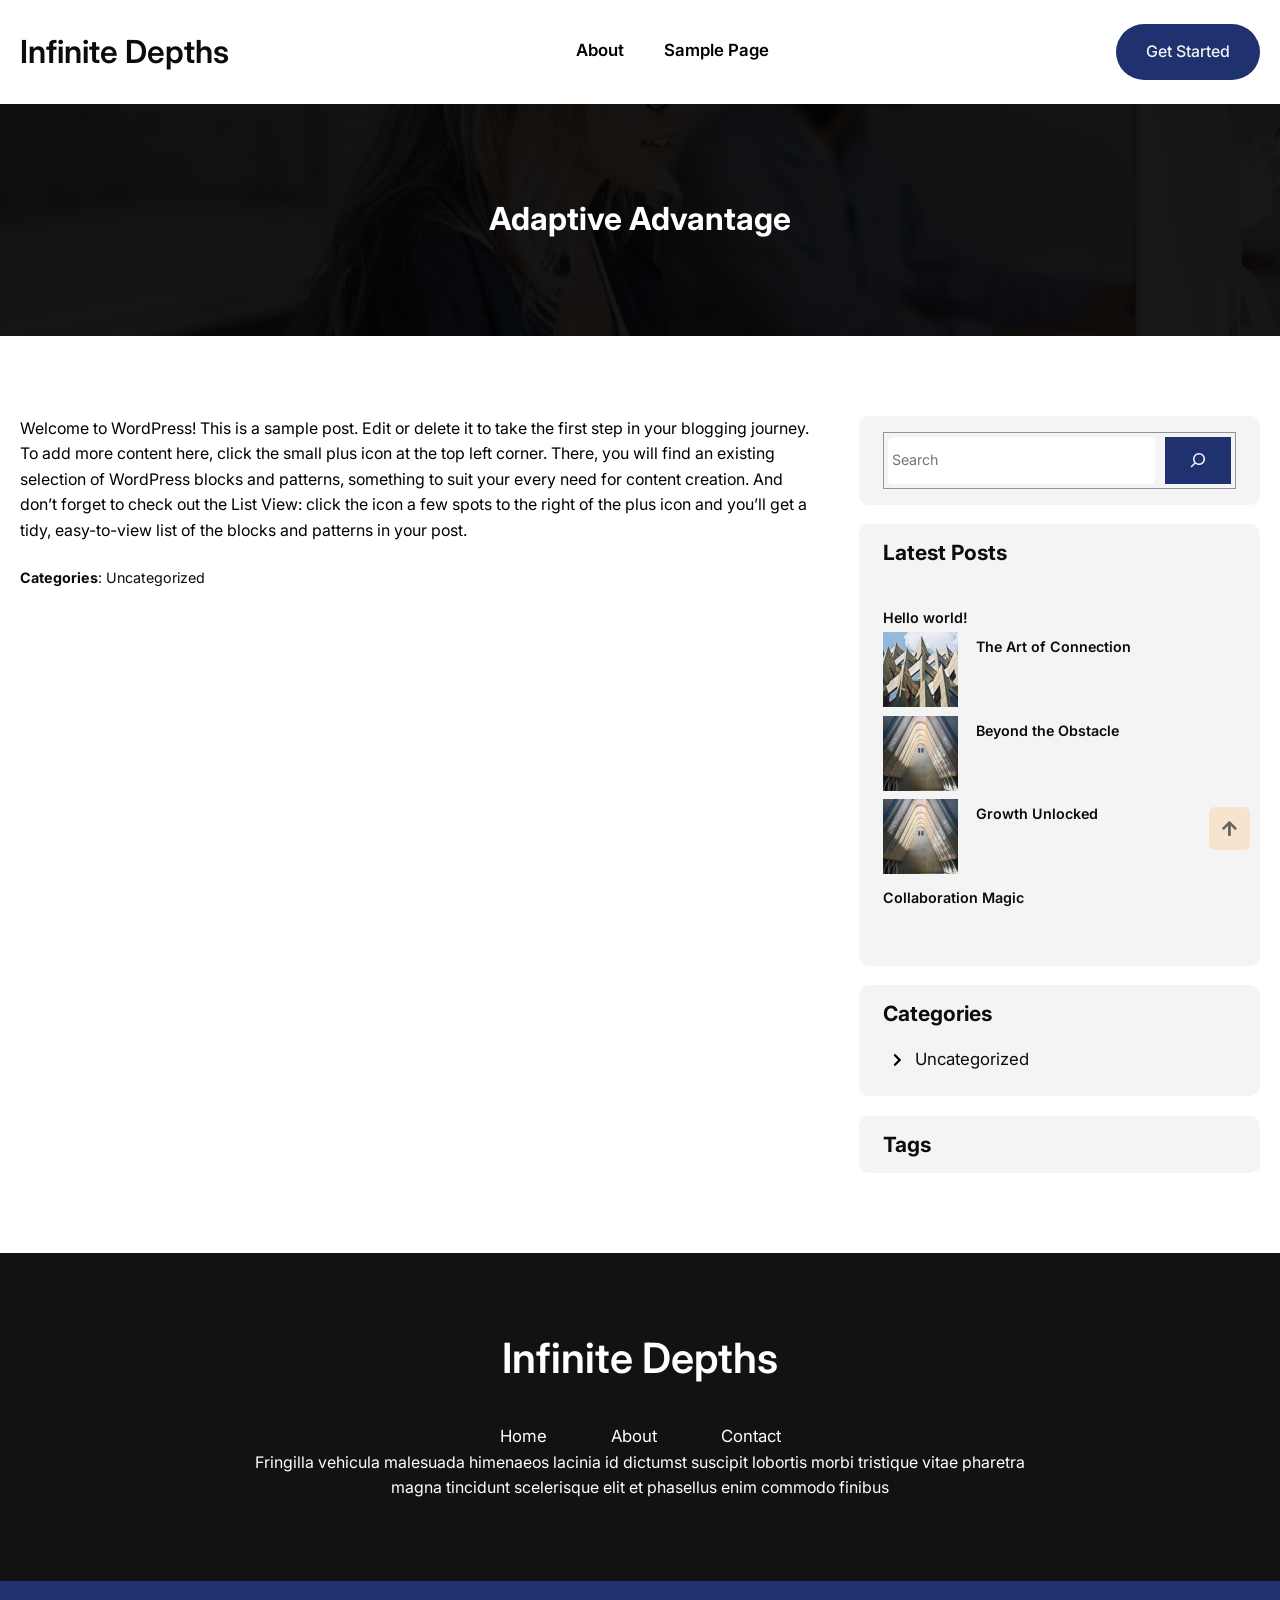
<file: adaptive-advantage/index.html>
<!DOCTYPE html>
<html lang="en-US">
<head>
	<meta charset="UTF-8">
	<meta name="viewport" content="width=device-width, initial-scale=1">
<meta name="robots" content="max-image-preview:large">
	<style>img:is([sizes="auto" i], [sizes^="auto," i]) { contain-intrinsic-size: 3000px 1500px }</style>
	<title>Adaptive Advantage &#8211; Infinite Depths</title>
<link rel="alternate" type="application/rss+xml" title="Infinite Depths &raquo; Feed" href="/feed/">
<link rel="alternate" type="application/rss+xml" title="Infinite Depths &raquo; Comments Feed" href="/comments/feed/">
<script>
window._wpemojiSettings = {"baseUrl":"https:\/\/s.w.org\/images\/core\/emoji\/15.0.3\/72x72\/","ext":".png","svgUrl":"https:\/\/s.w.org\/images\/core\/emoji\/15.0.3\/svg\/","svgExt":".svg","source":{"concatemoji":"\/wp-includes\/js\/wp-emoji-release.min.js?ver=6.7.2"}};
/*! This file is auto-generated */
!function(i,n){var o,s,e;function c(e){try{var t={supportTests:e,timestamp:(new Date).valueOf()};sessionStorage.setItem(o,JSON.stringify(t))}catch(e){}}function p(e,t,n){e.clearRect(0,0,e.canvas.width,e.canvas.height),e.fillText(t,0,0);var t=new Uint32Array(e.getImageData(0,0,e.canvas.width,e.canvas.height).data),r=(e.clearRect(0,0,e.canvas.width,e.canvas.height),e.fillText(n,0,0),new Uint32Array(e.getImageData(0,0,e.canvas.width,e.canvas.height).data));return t.every(function(e,t){return e===r[t]})}function u(e,t,n){switch(t){case"flag":return n(e,"🏳️‍⚧️","🏳️​⚧️")?!1:!n(e,"🇺🇳","🇺​🇳")&&!n(e,"🏴󠁧󠁢󠁥󠁮󠁧󠁿","🏴​󠁧​󠁢​󠁥​󠁮​󠁧​󠁿");case"emoji":return!n(e,"🐦‍⬛","🐦​⬛")}return!1}function f(e,t,n){var r="undefined"!=typeof WorkerGlobalScope&&self instanceof WorkerGlobalScope?new OffscreenCanvas(300,150):i.createElement("canvas"),a=r.getContext("2d",{willReadFrequently:!0}),o=(a.textBaseline="top",a.font="600 32px Arial",{});return e.forEach(function(e){o[e]=t(a,e,n)}),o}function t(e){var t=i.createElement("script");t.src=e,t.defer=!0,i.head.appendChild(t)}"undefined"!=typeof Promise&&(o="wpEmojiSettingsSupports",s=["flag","emoji"],n.supports={everything:!0,everythingExceptFlag:!0},e=new Promise(function(e){i.addEventListener("DOMContentLoaded",e,{once:!0})}),new Promise(function(t){var n=function(){try{var e=JSON.parse(sessionStorage.getItem(o));if("object"==typeof e&&"number"==typeof e.timestamp&&(new Date).valueOf()<e.timestamp+604800&&"object"==typeof e.supportTests)return e.supportTests}catch(e){}return null}();if(!n){if("undefined"!=typeof Worker&&"undefined"!=typeof OffscreenCanvas&&"undefined"!=typeof URL&&URL.createObjectURL&&"undefined"!=typeof Blob)try{var e="postMessage("+f.toString()+"("+[JSON.stringify(s),u.toString(),p.toString()].join(",")+"));",r=new Blob([e],{type:"text/javascript"}),a=new Worker(URL.createObjectURL(r),{name:"wpTestEmojiSupports"});return void(a.onmessage=function(e){c(n=e.data),a.terminate(),t(n)})}catch(e){}c(n=f(s,u,p))}t(n)}).then(function(e){for(var t in e)n.supports[t]=e[t],n.supports.everything=n.supports.everything&&n.supports[t],"flag"!==t&&(n.supports.everythingExceptFlag=n.supports.everythingExceptFlag&&n.supports[t]);n.supports.everythingExceptFlag=n.supports.everythingExceptFlag&&!n.supports.flag,n.DOMReady=!1,n.readyCallback=function(){n.DOMReady=!0}}).then(function(){return e}).then(function(){var e;n.supports.everything||(n.readyCallback(),(e=n.source||{}).concatemoji?t(e.concatemoji):e.wpemoji&&e.twemoji&&(t(e.twemoji),t(e.wpemoji)))}))}((window,document),window._wpemojiSettings);
</script>
<style id="wp-block-site-title-inline-css">.wp-block-site-title{box-sizing:border-box}.wp-block-site-title :where(a){color:inherit;font-family:inherit;font-size:inherit;font-style:inherit;font-weight:inherit;letter-spacing:inherit;line-height:inherit;text-decoration:inherit}</style>
<style id="wp-block-group-inline-css">.wp-block-group{box-sizing:border-box}:where(.wp-block-group.wp-block-group-is-layout-constrained){position:relative}</style>
<style id="wp-block-page-list-inline-css">.wp-block-navigation .wp-block-page-list{align-items:var(--navigation-layout-align,initial);background-color:inherit;display:flex;flex-direction:var(--navigation-layout-direction,initial);flex-wrap:var(--navigation-layout-wrap,wrap);justify-content:var(--navigation-layout-justify,initial)}.wp-block-navigation .wp-block-navigation-item{background-color:inherit}</style>
<link rel="stylesheet" id="wp-block-navigation-css" href="/wp-includes/blocks/navigation/style.min.css?ver=6.7.2" media="all">
<style id="wp-block-button-inline-css">.wp-block-button__link{box-sizing:border-box;cursor:pointer;display:inline-block;text-align:center;word-break:break-word}.wp-block-button__link.aligncenter{text-align:center}.wp-block-button__link.alignright{text-align:right}:where(.wp-block-button__link){border-radius:9999px;box-shadow:none;padding:calc(.667em + 2px) calc(1.333em + 2px);text-decoration:none}.wp-block-button[style*=text-decoration] .wp-block-button__link{text-decoration:inherit}.wp-block-buttons>.wp-block-button.has-custom-width{max-width:none}.wp-block-buttons>.wp-block-button.has-custom-width .wp-block-button__link{width:100%}.wp-block-buttons>.wp-block-button.has-custom-font-size .wp-block-button__link{font-size:inherit}.wp-block-buttons>.wp-block-button.wp-block-button__width-25{width:calc(25% - var(--wp--style--block-gap, .5em)*.75)}.wp-block-buttons>.wp-block-button.wp-block-button__width-50{width:calc(50% - var(--wp--style--block-gap, .5em)*.5)}.wp-block-buttons>.wp-block-button.wp-block-button__width-75{width:calc(75% - var(--wp--style--block-gap, .5em)*.25)}.wp-block-buttons>.wp-block-button.wp-block-button__width-100{flex-basis:100%;width:100%}.wp-block-buttons.is-vertical>.wp-block-button.wp-block-button__width-25{width:25%}.wp-block-buttons.is-vertical>.wp-block-button.wp-block-button__width-50{width:50%}.wp-block-buttons.is-vertical>.wp-block-button.wp-block-button__width-75{width:75%}.wp-block-button.is-style-squared,.wp-block-button__link.wp-block-button.is-style-squared{border-radius:0}.wp-block-button.no-border-radius,.wp-block-button__link.no-border-radius{border-radius:0!important}:root :where(.wp-block-button .wp-block-button__link.is-style-outline),:root :where(.wp-block-button.is-style-outline>.wp-block-button__link){border:2px solid;padding:.667em 1.333em}:root :where(.wp-block-button .wp-block-button__link.is-style-outline:not(.has-text-color)),:root :where(.wp-block-button.is-style-outline>.wp-block-button__link:not(.has-text-color)){color:currentColor}:root :where(.wp-block-button .wp-block-button__link.is-style-outline:not(.has-background)),:root :where(.wp-block-button.is-style-outline>.wp-block-button__link:not(.has-background)){background-color:initial;background-image:none}</style>
<style id="wp-block-buttons-inline-css">.wp-block-buttons.is-vertical{flex-direction:column}.wp-block-buttons.is-vertical>.wp-block-button:last-child{margin-bottom:0}.wp-block-buttons>.wp-block-button{display:inline-block;margin:0}.wp-block-buttons.is-content-justification-left{justify-content:flex-start}.wp-block-buttons.is-content-justification-left.is-vertical{align-items:flex-start}.wp-block-buttons.is-content-justification-center{justify-content:center}.wp-block-buttons.is-content-justification-center.is-vertical{align-items:center}.wp-block-buttons.is-content-justification-right{justify-content:flex-end}.wp-block-buttons.is-content-justification-right.is-vertical{align-items:flex-end}.wp-block-buttons.is-content-justification-space-between{justify-content:space-between}.wp-block-buttons.aligncenter{text-align:center}.wp-block-buttons:not(.is-content-justification-space-between,.is-content-justification-right,.is-content-justification-left,.is-content-justification-center) .wp-block-button.aligncenter{margin-left:auto;margin-right:auto;width:100%}.wp-block-buttons[style*=text-decoration] .wp-block-button,.wp-block-buttons[style*=text-decoration] .wp-block-button__link{text-decoration:inherit}.wp-block-buttons.has-custom-font-size .wp-block-button__link{font-size:inherit}.wp-block-button.aligncenter{text-align:center}</style>
<style id="wp-block-post-title-inline-css">.wp-block-post-title{box-sizing:border-box;word-break:break-word}.wp-block-post-title :where(a){display:inline-block;font-family:inherit;font-size:inherit;font-style:inherit;font-weight:inherit;letter-spacing:inherit;line-height:inherit;text-decoration:inherit}</style>
<link rel="stylesheet" id="wp-block-cover-css" href="/wp-includes/blocks/cover/style.min.css?ver=6.7.2" media="all">
<style id="wp-block-post-featured-image-inline-css">.wp-block-post-featured-image{margin-left:0;margin-right:0}.wp-block-post-featured-image a{display:block;height:100%}.wp-block-post-featured-image :where(img){box-sizing:border-box;height:auto;max-width:100%;vertical-align:bottom;width:100%}.wp-block-post-featured-image.alignfull img,.wp-block-post-featured-image.alignwide img{width:100%}.wp-block-post-featured-image .wp-block-post-featured-image__overlay.has-background-dim{background-color:#000;inset:0;position:absolute}.wp-block-post-featured-image{position:relative}.wp-block-post-featured-image .wp-block-post-featured-image__overlay.has-background-gradient{background-color:initial}.wp-block-post-featured-image .wp-block-post-featured-image__overlay.has-background-dim-0{opacity:0}.wp-block-post-featured-image .wp-block-post-featured-image__overlay.has-background-dim-10{opacity:.1}.wp-block-post-featured-image .wp-block-post-featured-image__overlay.has-background-dim-20{opacity:.2}.wp-block-post-featured-image .wp-block-post-featured-image__overlay.has-background-dim-30{opacity:.3}.wp-block-post-featured-image .wp-block-post-featured-image__overlay.has-background-dim-40{opacity:.4}.wp-block-post-featured-image .wp-block-post-featured-image__overlay.has-background-dim-50{opacity:.5}.wp-block-post-featured-image .wp-block-post-featured-image__overlay.has-background-dim-60{opacity:.6}.wp-block-post-featured-image .wp-block-post-featured-image__overlay.has-background-dim-70{opacity:.7}.wp-block-post-featured-image .wp-block-post-featured-image__overlay.has-background-dim-80{opacity:.8}.wp-block-post-featured-image .wp-block-post-featured-image__overlay.has-background-dim-90{opacity:.9}.wp-block-post-featured-image .wp-block-post-featured-image__overlay.has-background-dim-100{opacity:1}.wp-block-post-featured-image:where(.alignleft,.alignright){width:100%}</style>
<style id="wp-block-paragraph-inline-css">.is-small-text{font-size:.875em}.is-regular-text{font-size:1em}.is-large-text{font-size:2.25em}.is-larger-text{font-size:3em}.has-drop-cap:not(:focus):first-letter{float:left;font-size:8.4em;font-style:normal;font-weight:100;line-height:.68;margin:.05em .1em 0 0;text-transform:uppercase}body.rtl .has-drop-cap:not(:focus):first-letter{float:none;margin-left:.1em}p.has-drop-cap.has-background{overflow:hidden}:root :where(p.has-background){padding:1.25em 2.375em}:where(p.has-text-color:not(.has-link-color)) a{color:inherit}p.has-text-align-left[style*="writing-mode:vertical-lr"],p.has-text-align-right[style*="writing-mode:vertical-rl"]{rotate:180deg}</style>
<style id="wp-block-post-content-inline-css">.wp-block-post-content{display:flow-root}</style>
<style id="wp-block-post-terms-inline-css">.wp-block-post-terms{box-sizing:border-box}.wp-block-post-terms .wp-block-post-terms__separator{white-space:pre-wrap}</style>
<style id="wp-block-post-comments-form-inline-css">:where(.wp-block-post-comments-form) input:not([type=submit]),:where(.wp-block-post-comments-form) textarea{border:1px solid #949494;font-family:inherit;font-size:1em}:where(.wp-block-post-comments-form) input:where(:not([type=submit]):not([type=checkbox])),:where(.wp-block-post-comments-form) textarea{padding:calc(.667em + 2px)}.wp-block-post-comments-form{box-sizing:border-box}.wp-block-post-comments-form[style*=font-weight] :where(.comment-reply-title){font-weight:inherit}.wp-block-post-comments-form[style*=font-family] :where(.comment-reply-title){font-family:inherit}.wp-block-post-comments-form[class*=-font-size] :where(.comment-reply-title),.wp-block-post-comments-form[style*=font-size] :where(.comment-reply-title){font-size:inherit}.wp-block-post-comments-form[style*=line-height] :where(.comment-reply-title){line-height:inherit}.wp-block-post-comments-form[style*=font-style] :where(.comment-reply-title){font-style:inherit}.wp-block-post-comments-form[style*=letter-spacing] :where(.comment-reply-title){letter-spacing:inherit}.wp-block-post-comments-form :where(input[type=submit]){box-shadow:none;cursor:pointer;display:inline-block;overflow-wrap:break-word;text-align:center}.wp-block-post-comments-form .comment-form input:not([type=submit]):not([type=checkbox]):not([type=hidden]),.wp-block-post-comments-form .comment-form textarea{box-sizing:border-box;display:block;width:100%}.wp-block-post-comments-form .comment-form-author label,.wp-block-post-comments-form .comment-form-email label,.wp-block-post-comments-form .comment-form-url label{display:block;margin-bottom:.25em}.wp-block-post-comments-form .comment-form-cookies-consent{display:flex;gap:.25em}.wp-block-post-comments-form .comment-form-cookies-consent #wp-comment-cookies-consent{margin-top:.35em}.wp-block-post-comments-form .comment-reply-title{margin-bottom:0}.wp-block-post-comments-form .comment-reply-title :where(small){font-size:var(--wp--preset--font-size--medium,smaller);margin-left:.5em}</style>
<style id="wp-block-search-inline-css">.wp-block-search__button{margin-left:10px;word-break:normal}.wp-block-search__button.has-icon{line-height:0}.wp-block-search__button svg{height:1.25em;min-height:24px;min-width:24px;width:1.25em;fill:currentColor;vertical-align:text-bottom}:where(.wp-block-search__button){border:1px solid #ccc;padding:6px 10px}.wp-block-search__inside-wrapper{display:flex;flex:auto;flex-wrap:nowrap;max-width:100%}.wp-block-search__label{width:100%}.wp-block-search__input{appearance:none;border:1px solid #949494;flex-grow:1;margin-left:0;margin-right:0;min-width:3rem;padding:8px;text-decoration:unset!important}.wp-block-search.wp-block-search__button-only .wp-block-search__button{flex-shrink:0;margin-left:0;max-width:100%}.wp-block-search.wp-block-search__button-only .wp-block-search__button[aria-expanded=true]{max-width:calc(100% - 100px)}.wp-block-search.wp-block-search__button-only .wp-block-search__inside-wrapper{min-width:0!important;transition-property:width}.wp-block-search.wp-block-search__button-only .wp-block-search__input{flex-basis:100%;transition-duration:.3s}.wp-block-search.wp-block-search__button-only.wp-block-search__searchfield-hidden,.wp-block-search.wp-block-search__button-only.wp-block-search__searchfield-hidden .wp-block-search__inside-wrapper{overflow:hidden}.wp-block-search.wp-block-search__button-only.wp-block-search__searchfield-hidden .wp-block-search__input{border-left-width:0!important;border-right-width:0!important;flex-basis:0;flex-grow:0;margin:0;min-width:0!important;padding-left:0!important;padding-right:0!important;width:0!important}:where(.wp-block-search__input){font-family:inherit;font-size:inherit;font-style:inherit;font-weight:inherit;letter-spacing:inherit;line-height:inherit;text-transform:inherit}:where(.wp-block-search__button-inside .wp-block-search__inside-wrapper){border:1px solid #949494;box-sizing:border-box;padding:4px}:where(.wp-block-search__button-inside .wp-block-search__inside-wrapper) .wp-block-search__input{border:none;border-radius:0;padding:0 4px}:where(.wp-block-search__button-inside .wp-block-search__inside-wrapper) .wp-block-search__input:focus{outline:none}:where(.wp-block-search__button-inside .wp-block-search__inside-wrapper) :where(.wp-block-search__button){padding:4px 8px}.wp-block-search.aligncenter .wp-block-search__inside-wrapper{margin:auto}.wp-block[data-align=right] .wp-block-search.wp-block-search__button-only .wp-block-search__inside-wrapper{float:right}</style>
<style id="wp-block-heading-inline-css">h1.has-background,h2.has-background,h3.has-background,h4.has-background,h5.has-background,h6.has-background{padding:1.25em 2.375em}h1.has-text-align-left[style*=writing-mode]:where([style*=vertical-lr]),h1.has-text-align-right[style*=writing-mode]:where([style*=vertical-rl]),h2.has-text-align-left[style*=writing-mode]:where([style*=vertical-lr]),h2.has-text-align-right[style*=writing-mode]:where([style*=vertical-rl]),h3.has-text-align-left[style*=writing-mode]:where([style*=vertical-lr]),h3.has-text-align-right[style*=writing-mode]:where([style*=vertical-rl]),h4.has-text-align-left[style*=writing-mode]:where([style*=vertical-lr]),h4.has-text-align-right[style*=writing-mode]:where([style*=vertical-rl]),h5.has-text-align-left[style*=writing-mode]:where([style*=vertical-lr]),h5.has-text-align-right[style*=writing-mode]:where([style*=vertical-rl]),h6.has-text-align-left[style*=writing-mode]:where([style*=vertical-lr]),h6.has-text-align-right[style*=writing-mode]:where([style*=vertical-rl]){rotate:180deg}</style>
<style id="wp-block-latest-posts-inline-css">.wp-block-latest-posts{box-sizing:border-box}.wp-block-latest-posts.alignleft{margin-right:2em}.wp-block-latest-posts.alignright{margin-left:2em}.wp-block-latest-posts.wp-block-latest-posts__list{list-style:none}.wp-block-latest-posts.wp-block-latest-posts__list li{clear:both;overflow-wrap:break-word}.wp-block-latest-posts.is-grid{display:flex;flex-wrap:wrap}.wp-block-latest-posts.is-grid li{margin:0 1.25em 1.25em 0;width:100%}@media (min-width:600px){.wp-block-latest-posts.columns-2 li{width:calc(50% - .625em)}.wp-block-latest-posts.columns-2 li:nth-child(2n){margin-right:0}.wp-block-latest-posts.columns-3 li{width:calc(33.33333% - .83333em)}.wp-block-latest-posts.columns-3 li:nth-child(3n){margin-right:0}.wp-block-latest-posts.columns-4 li{width:calc(25% - .9375em)}.wp-block-latest-posts.columns-4 li:nth-child(4n){margin-right:0}.wp-block-latest-posts.columns-5 li{width:calc(20% - 1em)}.wp-block-latest-posts.columns-5 li:nth-child(5n){margin-right:0}.wp-block-latest-posts.columns-6 li{width:calc(16.66667% - 1.04167em)}.wp-block-latest-posts.columns-6 li:nth-child(6n){margin-right:0}}:root :where(.wp-block-latest-posts.is-grid){padding:0}:root :where(.wp-block-latest-posts.wp-block-latest-posts__list){padding-left:0}.wp-block-latest-posts__post-author,.wp-block-latest-posts__post-date{display:block;font-size:.8125em}.wp-block-latest-posts__post-excerpt{margin-bottom:1em;margin-top:.5em}.wp-block-latest-posts__featured-image a{display:inline-block}.wp-block-latest-posts__featured-image img{height:auto;max-width:100%;width:auto}.wp-block-latest-posts__featured-image.alignleft{float:left;margin-right:1em}.wp-block-latest-posts__featured-image.alignright{float:right;margin-left:1em}.wp-block-latest-posts__featured-image.aligncenter{margin-bottom:1em;text-align:center}</style>
<style id="wp-block-categories-inline-css">.wp-block-categories{box-sizing:border-box}.wp-block-categories.alignleft{margin-right:2em}.wp-block-categories.alignright{margin-left:2em}.wp-block-categories.wp-block-categories-dropdown.aligncenter{text-align:center}.wp-block-categories .wp-block-categories__label{display:block;width:100%}</style>
<style id="wp-block-tag-cloud-inline-css">.wp-block-tag-cloud{box-sizing:border-box}.wp-block-tag-cloud.aligncenter{justify-content:center;text-align:center}.wp-block-tag-cloud.alignfull{padding-left:1em;padding-right:1em}.wp-block-tag-cloud a{display:inline-block;margin-right:5px}.wp-block-tag-cloud span{display:inline-block;margin-left:5px;text-decoration:none}:root :where(.wp-block-tag-cloud.is-style-outline){display:flex;flex-wrap:wrap;gap:1ch}:root :where(.wp-block-tag-cloud.is-style-outline a){border:1px solid;font-size:unset!important;margin-right:0;padding:1ch 2ch;text-decoration:none!important}</style>
<style id="wp-block-columns-inline-css">.wp-block-columns{align-items:normal!important;box-sizing:border-box;display:flex;flex-wrap:wrap!important}@media (min-width:782px){.wp-block-columns{flex-wrap:nowrap!important}}.wp-block-columns.are-vertically-aligned-top{align-items:flex-start}.wp-block-columns.are-vertically-aligned-center{align-items:center}.wp-block-columns.are-vertically-aligned-bottom{align-items:flex-end}@media (max-width:781px){.wp-block-columns:not(.is-not-stacked-on-mobile)>.wp-block-column{flex-basis:100%!important}}@media (min-width:782px){.wp-block-columns:not(.is-not-stacked-on-mobile)>.wp-block-column{flex-basis:0;flex-grow:1}.wp-block-columns:not(.is-not-stacked-on-mobile)>.wp-block-column[style*=flex-basis]{flex-grow:0}}.wp-block-columns.is-not-stacked-on-mobile{flex-wrap:nowrap!important}.wp-block-columns.is-not-stacked-on-mobile>.wp-block-column{flex-basis:0;flex-grow:1}.wp-block-columns.is-not-stacked-on-mobile>.wp-block-column[style*=flex-basis]{flex-grow:0}:where(.wp-block-columns){margin-bottom:1.75em}:where(.wp-block-columns.has-background){padding:1.25em 2.375em}.wp-block-column{flex-grow:1;min-width:0;overflow-wrap:break-word;word-break:break-word}.wp-block-column.is-vertically-aligned-top{align-self:flex-start}.wp-block-column.is-vertically-aligned-center{align-self:center}.wp-block-column.is-vertically-aligned-bottom{align-self:flex-end}.wp-block-column.is-vertically-aligned-stretch{align-self:stretch}.wp-block-column.is-vertically-aligned-bottom,.wp-block-column.is-vertically-aligned-center,.wp-block-column.is-vertically-aligned-top{width:100%}</style>
<style id="wp-block-site-tagline-inline-css">.wp-block-site-tagline{box-sizing:border-box}</style>
<style id="wp-emoji-styles-inline-css">img.wp-smiley, img.emoji {
		display: inline !important;
		border: none !important;
		box-shadow: none !important;
		height: 1em !important;
		width: 1em !important;
		margin: 0 0.07em !important;
		vertical-align: -0.1em !important;
		background: none !important;
		padding: 0 !important;
	}</style>
<link rel="stylesheet" id="wp-block-library-css" href="/wp-includes/css/dist/block-library/common.min.css?ver=6.7.2" media="all">
<link rel="stylesheet" id="gutentools-style-css" href="/wp-content/themes/gutentools/style.css?ver=1.0" media="all">
<link rel="stylesheet" id="fontawesome-css" href="/wp-content/themes/gutentools/assets/font-awesome/css/all.css?ver=5.15.3" media="all">
<link rel="stylesheet" id="animatecss-css" href="/wp-content/themes/gutentools/assets/css/animate.css?ver=6.7.2" media="all">
<style id="global-styles-inline-css">:root{--wp--preset--aspect-ratio--square: 1;--wp--preset--aspect-ratio--4-3: 4/3;--wp--preset--aspect-ratio--3-4: 3/4;--wp--preset--aspect-ratio--3-2: 3/2;--wp--preset--aspect-ratio--2-3: 2/3;--wp--preset--aspect-ratio--16-9: 16/9;--wp--preset--aspect-ratio--9-16: 9/16;--wp--preset--color--black: #000;--wp--preset--color--cyan-bluish-gray: #abb8c3;--wp--preset--color--white: #fff;--wp--preset--color--pale-pink: #f78da7;--wp--preset--color--vivid-red: #cf2e2e;--wp--preset--color--luminous-vivid-orange: #ff6900;--wp--preset--color--luminous-vivid-amber: #fcb900;--wp--preset--color--light-green-cyan: #7bdcb5;--wp--preset--color--vivid-green-cyan: #00d084;--wp--preset--color--pale-cyan-blue: #8ed1fc;--wp--preset--color--vivid-cyan-blue: #0693e3;--wp--preset--color--vivid-purple: #9b51e0;--wp--preset--color--primary: #1F316F;--wp--preset--color--secondary: #1A4870;--wp--preset--color--tertiary: #f8f9f8;--wp--preset--color--secondary-bg: #F9DBBA;--wp--preset--color--base: #F4F4F4;--wp--preset--color--contrast: #0C0C0C;--wp--preset--color--dark-text-color: #121212;--wp--preset--color--link-color: #111111;--wp--preset--color--button-hover-text-color: #f2f2f2;--wp--preset--color--button-hover-color: #2F479F;--wp--preset--gradient--vivid-cyan-blue-to-vivid-purple: linear-gradient(135deg,rgba(6,147,227,1) 0%,rgb(155,81,224) 100%);--wp--preset--gradient--light-green-cyan-to-vivid-green-cyan: linear-gradient(135deg,rgb(122,220,180) 0%,rgb(0,208,130) 100%);--wp--preset--gradient--luminous-vivid-amber-to-luminous-vivid-orange: linear-gradient(135deg,rgba(252,185,0,1) 0%,rgba(255,105,0,1) 100%);--wp--preset--gradient--luminous-vivid-orange-to-vivid-red: linear-gradient(135deg,rgba(255,105,0,1) 0%,rgb(207,46,46) 100%);--wp--preset--gradient--very-light-gray-to-cyan-bluish-gray: linear-gradient(135deg,rgb(238,238,238) 0%,rgb(169,184,195) 100%);--wp--preset--gradient--cool-to-warm-spectrum: linear-gradient(135deg,rgb(74,234,220) 0%,rgb(151,120,209) 20%,rgb(207,42,186) 40%,rgb(238,44,130) 60%,rgb(251,105,98) 80%,rgb(254,248,76) 100%);--wp--preset--gradient--blush-light-purple: linear-gradient(135deg,rgb(255,206,236) 0%,rgb(152,150,240) 100%);--wp--preset--gradient--blush-bordeaux: linear-gradient(135deg,rgb(254,205,165) 0%,rgb(254,45,45) 50%,rgb(107,0,62) 100%);--wp--preset--gradient--luminous-dusk: linear-gradient(135deg,rgb(255,203,112) 0%,rgb(199,81,192) 50%,rgb(65,88,208) 100%);--wp--preset--gradient--pale-ocean: linear-gradient(135deg,rgb(255,245,203) 0%,rgb(182,227,212) 50%,rgb(51,167,181) 100%);--wp--preset--gradient--electric-grass: linear-gradient(135deg,rgb(202,248,128) 0%,rgb(113,206,126) 100%);--wp--preset--gradient--midnight: linear-gradient(135deg,rgb(2,3,129) 0%,rgb(40,116,252) 100%);--wp--preset--gradient--gradient-1: linear-gradient(to bottom, #cfcabe 0%, #F9F9F9 100%);--wp--preset--font-size--small: clamp(0.6rem, 0.6rem + ((1vw - 0.2rem) * 0.49), 0.9rem);--wp--preset--font-size--medium: 1.05rem;--wp--preset--font-size--large: clamp(1.39rem, 1.39rem + ((1vw - 0.2rem) * 0.751), 1.85rem);--wp--preset--font-size--x-large: clamp(1.563rem, 1.563rem + ((1vw - 0.2rem) * 1.734), 2.625rem);--wp--preset--font-size--sml-medium: clamp(0.8rem, 0.8rem + ((1vw - 0.2rem) * 0.327), 1rem);--wp--preset--font-size--mdm-large: clamp(1.188rem, 1.188rem + ((1vw - 0.2rem) * 0.204), 1.313rem);--wp--preset--font-size--xx-large: clamp(1.8rem, 1.8rem + ((1vw - 0.2rem) * 2.367), 3.25rem);--wp--preset--font-family--body: Inter, serif;--wp--preset--spacing--20: min(1.5rem, 2vw);--wp--preset--spacing--30: min(2.5rem, 3vw);--wp--preset--spacing--40: min(4rem, 5vw);--wp--preset--spacing--50: min(6.5rem, 8vw);--wp--preset--spacing--60: min(10.5rem, 13vw);--wp--preset--spacing--70: 3.38rem;--wp--preset--spacing--80: 5.06rem;--wp--preset--spacing--10: 1rem;--wp--preset--shadow--natural: 6px 6px 9px rgba(0, 0, 0, 0.2);--wp--preset--shadow--deep: 12px 12px 50px rgba(0, 0, 0, 0.4);--wp--preset--shadow--sharp: 6px 6px 0px rgba(0, 0, 0, 0.2);--wp--preset--shadow--outlined: 6px 6px 0px -3px rgba(255, 255, 255, 1), 6px 6px rgba(0, 0, 0, 1);--wp--preset--shadow--crisp: 6px 6px 0px rgba(0, 0, 0, 1);}:root { --wp--style--global--content-size: 1300px;--wp--style--global--wide-size: 1300px; }:where(body) { margin: 0; }.wp-site-blocks { padding-top: var(--wp--style--root--padding-top); padding-bottom: var(--wp--style--root--padding-bottom); }.has-global-padding { padding-right: var(--wp--style--root--padding-right); padding-left: var(--wp--style--root--padding-left); }.has-global-padding > .alignfull { margin-right: calc(var(--wp--style--root--padding-right) * -1); margin-left: calc(var(--wp--style--root--padding-left) * -1); }.has-global-padding :where(:not(.alignfull.is-layout-flow) > .has-global-padding:not(.wp-block-block, .alignfull)) { padding-right: 0; padding-left: 0; }.has-global-padding :where(:not(.alignfull.is-layout-flow) > .has-global-padding:not(.wp-block-block, .alignfull)) > .alignfull { margin-left: 0; margin-right: 0; }.wp-site-blocks > .alignleft { float: left; margin-right: 2em; }.wp-site-blocks > .alignright { float: right; margin-left: 2em; }.wp-site-blocks > .aligncenter { justify-content: center; margin-left: auto; margin-right: auto; }:where(.wp-site-blocks) > * { margin-block-start: 1.2rem; margin-block-end: 0; }:where(.wp-site-blocks) > :first-child { margin-block-start: 0; }:where(.wp-site-blocks) > :last-child { margin-block-end: 0; }:root { --wp--style--block-gap: 1.2rem; }:root :where(.is-layout-flow) > :first-child{margin-block-start: 0;}:root :where(.is-layout-flow) > :last-child{margin-block-end: 0;}:root :where(.is-layout-flow) > *{margin-block-start: 1.2rem;margin-block-end: 0;}:root :where(.is-layout-constrained) > :first-child{margin-block-start: 0;}:root :where(.is-layout-constrained) > :last-child{margin-block-end: 0;}:root :where(.is-layout-constrained) > *{margin-block-start: 1.2rem;margin-block-end: 0;}:root :where(.is-layout-flex){gap: 1.2rem;}:root :where(.is-layout-grid){gap: 1.2rem;}.is-layout-flow > .alignleft{float: left;margin-inline-start: 0;margin-inline-end: 2em;}.is-layout-flow > .alignright{float: right;margin-inline-start: 2em;margin-inline-end: 0;}.is-layout-flow > .aligncenter{margin-left: auto !important;margin-right: auto !important;}.is-layout-constrained > .alignleft{float: left;margin-inline-start: 0;margin-inline-end: 2em;}.is-layout-constrained > .alignright{float: right;margin-inline-start: 2em;margin-inline-end: 0;}.is-layout-constrained > .aligncenter{margin-left: auto !important;margin-right: auto !important;}.is-layout-constrained > :where(:not(.alignleft):not(.alignright):not(.alignfull)){max-width: var(--wp--style--global--content-size);margin-left: auto !important;margin-right: auto !important;}.is-layout-constrained > .alignwide{max-width: var(--wp--style--global--wide-size);}body .is-layout-flex{display: flex;}.is-layout-flex{flex-wrap: wrap;align-items: center;}.is-layout-flex > :is(*, div){margin: 0;}body .is-layout-grid{display: grid;}.is-layout-grid > :is(*, div){margin: 0;}body{background-color: var(--wp--preset--color--white);color: var(--wp--preset--color--black);font-family: var(--wp--preset--font-family--body);font-size: var(--wp--preset--font-size--medium);font-style: normal;font-weight: 400;line-height: 1.6;--wp--style--root--padding-top: 0px;--wp--style--root--padding-right: var(--wp--preset--spacing--50);--wp--style--root--padding-bottom: 0px;--wp--style--root--padding-left: var(--wp--preset--spacing--50);}a:where(:not(.wp-element-button)){color: var(--wp--preset--color--contrast);text-decoration: underline;}:root :where(a:where(:not(.wp-element-button)):hover){text-decoration: none;}h1, h2, h3, h4, h5, h6{color: var(--wp--preset--color--contrast);font-weight: 500;line-height: 1.2;}h1{font-family: var(--wp--preset--font-family--body);font-size: var(--wp--preset--font-size--xx-large);line-height: 1.15;}h2{font-family: var(--wp--preset--font-family--body);font-size: var(--wp--preset--font-size--x-large);}h3{font-family: var(--wp--preset--font-family--body);font-size: var(--wp--preset--font-size--large);}h4{font-size: var(--wp--preset--font-size--mdm-large);}h5{font-size: var(--wp--preset--font-size--medium);}h6{font-size: var(--wp--preset--font-size--small);}:root :where(.wp-element-button, .wp-block-button__link){background-color: #32373c;border-width: 0;color: #fff;font-family: inherit;font-size: inherit;line-height: inherit;padding: calc(0.667em + 2px) calc(1.333em + 2px);text-decoration: none;}:root :where(.wp-element-caption, .wp-block-audio figcaption, .wp-block-embed figcaption, .wp-block-gallery figcaption, .wp-block-image figcaption, .wp-block-table figcaption, .wp-block-video figcaption){color: var(--wp--preset--color--contrast);font-size: 0.8rem;}.has-black-color{color: var(--wp--preset--color--black) !important;}.has-cyan-bluish-gray-color{color: var(--wp--preset--color--cyan-bluish-gray) !important;}.has-white-color{color: var(--wp--preset--color--white) !important;}.has-pale-pink-color{color: var(--wp--preset--color--pale-pink) !important;}.has-vivid-red-color{color: var(--wp--preset--color--vivid-red) !important;}.has-luminous-vivid-orange-color{color: var(--wp--preset--color--luminous-vivid-orange) !important;}.has-luminous-vivid-amber-color{color: var(--wp--preset--color--luminous-vivid-amber) !important;}.has-light-green-cyan-color{color: var(--wp--preset--color--light-green-cyan) !important;}.has-vivid-green-cyan-color{color: var(--wp--preset--color--vivid-green-cyan) !important;}.has-pale-cyan-blue-color{color: var(--wp--preset--color--pale-cyan-blue) !important;}.has-vivid-cyan-blue-color{color: var(--wp--preset--color--vivid-cyan-blue) !important;}.has-vivid-purple-color{color: var(--wp--preset--color--vivid-purple) !important;}.has-primary-color{color: var(--wp--preset--color--primary) !important;}.has-secondary-color{color: var(--wp--preset--color--secondary) !important;}.has-tertiary-color{color: var(--wp--preset--color--tertiary) !important;}.has-secondary-bg-color{color: var(--wp--preset--color--secondary-bg) !important;}.has-base-color{color: var(--wp--preset--color--base) !important;}.has-contrast-color{color: var(--wp--preset--color--contrast) !important;}.has-dark-text-color-color{color: var(--wp--preset--color--dark-text-color) !important;}.has-link-color-color{color: var(--wp--preset--color--link-color) !important;}.has-button-hover-text-color-color{color: var(--wp--preset--color--button-hover-text-color) !important;}.has-button-hover-color-color{color: var(--wp--preset--color--button-hover-color) !important;}.has-black-background-color{background-color: var(--wp--preset--color--black) !important;}.has-cyan-bluish-gray-background-color{background-color: var(--wp--preset--color--cyan-bluish-gray) !important;}.has-white-background-color{background-color: var(--wp--preset--color--white) !important;}.has-pale-pink-background-color{background-color: var(--wp--preset--color--pale-pink) !important;}.has-vivid-red-background-color{background-color: var(--wp--preset--color--vivid-red) !important;}.has-luminous-vivid-orange-background-color{background-color: var(--wp--preset--color--luminous-vivid-orange) !important;}.has-luminous-vivid-amber-background-color{background-color: var(--wp--preset--color--luminous-vivid-amber) !important;}.has-light-green-cyan-background-color{background-color: var(--wp--preset--color--light-green-cyan) !important;}.has-vivid-green-cyan-background-color{background-color: var(--wp--preset--color--vivid-green-cyan) !important;}.has-pale-cyan-blue-background-color{background-color: var(--wp--preset--color--pale-cyan-blue) !important;}.has-vivid-cyan-blue-background-color{background-color: var(--wp--preset--color--vivid-cyan-blue) !important;}.has-vivid-purple-background-color{background-color: var(--wp--preset--color--vivid-purple) !important;}.has-primary-background-color{background-color: var(--wp--preset--color--primary) !important;}.has-secondary-background-color{background-color: var(--wp--preset--color--secondary) !important;}.has-tertiary-background-color{background-color: var(--wp--preset--color--tertiary) !important;}.has-secondary-bg-background-color{background-color: var(--wp--preset--color--secondary-bg) !important;}.has-base-background-color{background-color: var(--wp--preset--color--base) !important;}.has-contrast-background-color{background-color: var(--wp--preset--color--contrast) !important;}.has-dark-text-color-background-color{background-color: var(--wp--preset--color--dark-text-color) !important;}.has-link-color-background-color{background-color: var(--wp--preset--color--link-color) !important;}.has-button-hover-text-color-background-color{background-color: var(--wp--preset--color--button-hover-text-color) !important;}.has-button-hover-color-background-color{background-color: var(--wp--preset--color--button-hover-color) !important;}.has-black-border-color{border-color: var(--wp--preset--color--black) !important;}.has-cyan-bluish-gray-border-color{border-color: var(--wp--preset--color--cyan-bluish-gray) !important;}.has-white-border-color{border-color: var(--wp--preset--color--white) !important;}.has-pale-pink-border-color{border-color: var(--wp--preset--color--pale-pink) !important;}.has-vivid-red-border-color{border-color: var(--wp--preset--color--vivid-red) !important;}.has-luminous-vivid-orange-border-color{border-color: var(--wp--preset--color--luminous-vivid-orange) !important;}.has-luminous-vivid-amber-border-color{border-color: var(--wp--preset--color--luminous-vivid-amber) !important;}.has-light-green-cyan-border-color{border-color: var(--wp--preset--color--light-green-cyan) !important;}.has-vivid-green-cyan-border-color{border-color: var(--wp--preset--color--vivid-green-cyan) !important;}.has-pale-cyan-blue-border-color{border-color: var(--wp--preset--color--pale-cyan-blue) !important;}.has-vivid-cyan-blue-border-color{border-color: var(--wp--preset--color--vivid-cyan-blue) !important;}.has-vivid-purple-border-color{border-color: var(--wp--preset--color--vivid-purple) !important;}.has-primary-border-color{border-color: var(--wp--preset--color--primary) !important;}.has-secondary-border-color{border-color: var(--wp--preset--color--secondary) !important;}.has-tertiary-border-color{border-color: var(--wp--preset--color--tertiary) !important;}.has-secondary-bg-border-color{border-color: var(--wp--preset--color--secondary-bg) !important;}.has-base-border-color{border-color: var(--wp--preset--color--base) !important;}.has-contrast-border-color{border-color: var(--wp--preset--color--contrast) !important;}.has-dark-text-color-border-color{border-color: var(--wp--preset--color--dark-text-color) !important;}.has-link-color-border-color{border-color: var(--wp--preset--color--link-color) !important;}.has-button-hover-text-color-border-color{border-color: var(--wp--preset--color--button-hover-text-color) !important;}.has-button-hover-color-border-color{border-color: var(--wp--preset--color--button-hover-color) !important;}.has-vivid-cyan-blue-to-vivid-purple-gradient-background{background: var(--wp--preset--gradient--vivid-cyan-blue-to-vivid-purple) !important;}.has-light-green-cyan-to-vivid-green-cyan-gradient-background{background: var(--wp--preset--gradient--light-green-cyan-to-vivid-green-cyan) !important;}.has-luminous-vivid-amber-to-luminous-vivid-orange-gradient-background{background: var(--wp--preset--gradient--luminous-vivid-amber-to-luminous-vivid-orange) !important;}.has-luminous-vivid-orange-to-vivid-red-gradient-background{background: var(--wp--preset--gradient--luminous-vivid-orange-to-vivid-red) !important;}.has-very-light-gray-to-cyan-bluish-gray-gradient-background{background: var(--wp--preset--gradient--very-light-gray-to-cyan-bluish-gray) !important;}.has-cool-to-warm-spectrum-gradient-background{background: var(--wp--preset--gradient--cool-to-warm-spectrum) !important;}.has-blush-light-purple-gradient-background{background: var(--wp--preset--gradient--blush-light-purple) !important;}.has-blush-bordeaux-gradient-background{background: var(--wp--preset--gradient--blush-bordeaux) !important;}.has-luminous-dusk-gradient-background{background: var(--wp--preset--gradient--luminous-dusk) !important;}.has-pale-ocean-gradient-background{background: var(--wp--preset--gradient--pale-ocean) !important;}.has-electric-grass-gradient-background{background: var(--wp--preset--gradient--electric-grass) !important;}.has-midnight-gradient-background{background: var(--wp--preset--gradient--midnight) !important;}.has-gradient-1-gradient-background{background: var(--wp--preset--gradient--gradient-1) !important;}.has-small-font-size{font-size: var(--wp--preset--font-size--small) !important;}.has-medium-font-size{font-size: var(--wp--preset--font-size--medium) !important;}.has-large-font-size{font-size: var(--wp--preset--font-size--large) !important;}.has-x-large-font-size{font-size: var(--wp--preset--font-size--x-large) !important;}.has-sml-medium-font-size{font-size: var(--wp--preset--font-size--sml-medium) !important;}.has-mdm-large-font-size{font-size: var(--wp--preset--font-size--mdm-large) !important;}.has-xx-large-font-size{font-size: var(--wp--preset--font-size--xx-large) !important;}.has-body-font-family{font-family: var(--wp--preset--font-family--body) !important;}
:root :where(.wp-block-button .wp-block-button__link){background-color: var(--wp--preset--color--primary);border-radius: 50px;color: var(--wp--preset--color--button-hover-text-color);font-size: var(--wp--preset--font-size--sml-medium);font-style: normal;font-weight: 500;padding-top: clamp(0.75rem, 2.5vw, 0.938rem);padding-right: clamp(1.563px, 2.5vw, 1.875rem);padding-bottom: clamp(0.75rem, 2.5vw, 0.938rem);padding-left: clamp(1.563px, 2.5vw, 1.875rem);text-transform: capitalize;}
:root :where(.wp-block-latest-posts a:where(:not(.wp-element-button))){font-size: var(--wp--preset--font-size--small);text-decoration: none;}
:root :where(.wp-block-latest-posts a:where(:not(.wp-element-button)):hover){color: var(--wp--preset--color--primary);}
:root :where(p){color: var(--wp--preset--color--contrast-2);font-size: var(--wp--preset--font-size--sml-medium);}
:root :where(.wp-block-buttons-is-layout-flow) > :first-child{margin-block-start: 0;}:root :where(.wp-block-buttons-is-layout-flow) > :last-child{margin-block-end: 0;}:root :where(.wp-block-buttons-is-layout-flow) > *{margin-block-start: 0.7rem;margin-block-end: 0;}:root :where(.wp-block-buttons-is-layout-constrained) > :first-child{margin-block-start: 0;}:root :where(.wp-block-buttons-is-layout-constrained) > :last-child{margin-block-end: 0;}:root :where(.wp-block-buttons-is-layout-constrained) > *{margin-block-start: 0.7rem;margin-block-end: 0;}:root :where(.wp-block-buttons-is-layout-flex){gap: 0.7rem;}:root :where(.wp-block-buttons-is-layout-grid){gap: 0.7rem;}
:root :where(.wp-block-categories){padding-right: 0px;padding-left: 0px;}:root :where(.wp-block-categories){list-style-type:none;}:root :where(.wp-block-categories li){margin-bottom: 0.5rem;}
:root :where(.wp-block-categories a:where(:not(.wp-element-button))){text-decoration: none;}
:root :where(.wp-block-categories a:where(:not(.wp-element-button)):hover){color: var(--wp--preset--color--primary);}
:root :where(.wp-block-post-comments-form textarea, .wp-block-post-comments-form input){border-radius:.33rem}
:root :where(.wp-block-navigation){font-weight: 500;}
:root :where(.wp-block-navigation a:where(:not(.wp-element-button))){line-height: 1.2;text-decoration: none;}
:root :where(.wp-block-navigation a:where(:not(.wp-element-button)):hover){text-decoration: none;}
:root :where(.wp-block-post-featured-image img, .wp-block-post-featured-image .block-editor-media-placeholder, .wp-block-post-featured-image .wp-block-post-featured-image__overlay){border-radius: var(--wp--preset--spacing--20);}
:root :where(.wp-block-post-terms){font-size: var(--wp--preset--font-size--small);}:root :where(.wp-block-post-terms .wp-block-post-terms__prefix){color: var(--wp--preset--color--contrast);}
:root :where(.wp-block-post-terms a:where(:not(.wp-element-button))){text-decoration: none;}
:root :where(.wp-block-post-terms a:where(:not(.wp-element-button)):hover){text-decoration: underline;}
:root :where(.wp-block-post-title a:where(:not(.wp-element-button))){text-decoration: none;}
:root :where(.wp-block-post-title a:where(:not(.wp-element-button)):hover){color: var(--wp--preset--color--primary);}
:root :where(.wp-block-search .wp-block-search__label, .wp-block-search .wp-block-search__input, .wp-block-search .wp-block-search__button){font-size: var(--wp--preset--font-size--small);}:root :where(.wp-block-search .wp-block-search__input){border-radius:.33rem}
:root :where(.wp-block-search .wp-element-button,.wp-block-search  .wp-block-button__link){background-color: var(--wp--preset--color--primary);color: var(--wp--preset--color--button-hover-text-color);}
:root :where(.wp-block-search .wp-element-button:link,.wp-block-search  .wp-block-button__link:link){background-color: var(--wp--preset--color--primary);color: var(--wp--preset--color--button-hover-text-color);}
:root :where(.wp-block-site-tagline){color: var(--wp--preset--color--contrast);font-size: var(--wp--preset--font-size--small);}
:root :where(.wp-block-site-title){font-size: clamp(0.875rem, 0.875rem + ((1vw - 0.2rem) * 0.531), 1.2rem);font-style: normal;font-weight: 600;}
:root :where(.wp-block-site-title a:where(:not(.wp-element-button))){text-decoration: none;}
:root :where(.wp-block-site-title a:where(:not(.wp-element-button)):hover){text-decoration: none;}</style>
<style id="core-block-supports-inline-css">.wp-container-core-navigation-is-layout-1{gap:40px;}.wp-container-core-group-is-layout-2{justify-content:space-between;}.wp-container-core-group-is-layout-3 > .alignfull{margin-right:calc(20px * -1);margin-left:calc(20px * -1);}.wp-container-core-cover-is-layout-1 > *{margin-block-start:0;margin-block-end:0;}.wp-container-core-cover-is-layout-1 > * + *{margin-block-start:0;margin-block-end:0;}.wp-container-core-column-is-layout-1 > *{margin-block-start:0;margin-block-end:0;}.wp-container-core-column-is-layout-1 > * + *{margin-block-start:var(--wp--preset--spacing--20);margin-block-end:0;}.wp-container-core-columns-is-layout-1{flex-wrap:nowrap;gap:var(--wp--preset--spacing--40) var(--wp--preset--spacing--30);}.wp-container-core-group-is-layout-9 > .alignfull{margin-right:calc(20px * -1);margin-left:calc(20px * -1);}.wp-elements-068fcd503baf2809c0966385535f0994 a:where(:not(.wp-element-button)){color:var(--wp--preset--color--white);}.wp-elements-b44d4756e1a8f7524baaea3b4238b290 a:where(:not(.wp-element-button)){color:var(--wp--preset--color--base);}.wp-container-core-group-is-layout-11{gap:var(--wp--preset--spacing--40);justify-content:center;}.wp-container-core-group-is-layout-12 > :where(:not(.alignleft):not(.alignright):not(.alignfull)){max-width:800px;margin-left:auto !important;margin-right:auto !important;}.wp-container-core-group-is-layout-12 > .alignwide{max-width:800px;}.wp-container-core-group-is-layout-12 .alignfull{max-width:none;}.wp-container-core-group-is-layout-13 > .alignfull{margin-right:calc(20px * -1);margin-left:calc(20px * -1);}.wp-container-core-group-is-layout-14 > *{margin-block-start:0;margin-block-end:0;}.wp-container-core-group-is-layout-14 > * + *{margin-block-start:0;margin-block-end:0;}</style>
<style id="wp-block-template-skip-link-inline-css">.skip-link.screen-reader-text {
			border: 0;
			clip: rect(1px,1px,1px,1px);
			clip-path: inset(50%);
			height: 1px;
			margin: -1px;
			overflow: hidden;
			padding: 0;
			position: absolute !important;
			width: 1px;
			word-wrap: normal !important;
		}

		.skip-link.screen-reader-text:focus {
			background-color: #eee;
			clip: auto !important;
			clip-path: none;
			color: #444;
			display: block;
			font-size: 1em;
			height: auto;
			left: 5px;
			line-height: normal;
			padding: 15px 23px 14px;
			text-decoration: none;
			top: 5px;
			width: auto;
			z-index: 100000;
		}</style>
<script src="/wp-includes/js/jquery/jquery.min.js?ver=3.7.1" id="jquery-core-js"></script>
<script src="/wp-includes/js/jquery/jquery-migrate.min.js?ver=3.4.1" id="jquery-migrate-js"></script>
<script src="/wp-content/themes/gutentools/assets/js/wow.js?ver=6.7.2" id="wow-script-js"></script>
<script src="/wp-content/themes/gutentools/assets/js/jquery-sticky.js?ver=6.7.2" id="jquery-sticky-js"></script>
<link rel="https://api.w.org/" href="/wp-json/">
<link rel="alternate" title="JSON" type="application/json" href="/wp-json/wp/v2/posts/15">
<link rel="EditURI" type="application/rsd+xml" title="RSD" href="/xmlrpc.php?rsd">
<meta name="generator" content="WordPress 6.7.2">
<link rel="canonical" href="/adaptive-advantage/">
<link rel="shortlink" href="/?p=15">
<link rel="alternate" title="oEmbed (JSON)" type="application/json+oembed" href="/wp-json/oembed/1.0/embed?url=http%3A%2F%2F%2Fadaptive-advantage%2F">
<link rel="alternate" title="oEmbed (XML)" type="text/xml+oembed" href="/wp-json/oembed/1.0/embed?url=http%3A%2F%2F%2Fadaptive-advantage%2F#038;format=xml">
<script type="importmap" id="wp-importmap">{"imports":{"@wordpress\/interactivity":"\/wp-includes\/js\/dist\/script-modules\/interactivity\/index.min.js?ver=907ea3b2f317a78b7b9b"}}</script>
<script type="module" src="/wp-includes/js/dist/script-modules/block-library/navigation/view.min.js?ver=8ff192874fc8910a284c" id="@wordpress/block-library/navigation/view-js-module"></script>
<link rel="modulepreload" href="/wp-includes/js/dist/script-modules/interactivity/index.min.js?ver=907ea3b2f317a78b7b9b" id="@wordpress/interactivity-js-modulepreload">
<style class="wp-fonts-local">@font-face{font-family:Inter;font-style:normal;font-weight:100 900;font-display:fallback;src:url('/wp-content/themes/gutentools/assets/fonts/inter/Inter-VariableFont_opsz,wght.ttf') format('truetype');font-stretch:normal;}</style>
</head>

<body class="post-template-default single single-post postid-15 single-format-standard wp-embed-responsive">

<div class="wp-site-blocks">
<header class="wp-block-template-part">
<header id="sticky-header" class="wp-block-group has-white-background-color has-background has-global-padding is-layout-constrained wp-container-core-group-is-layout-3 wp-block-group-is-layout-constrained" style="padding-top:24px;padding-right:20px;padding-bottom:24px;padding-left:20px">
<div class="wp-block-group is-content-justification-space-between is-layout-flex wp-container-core-group-is-layout-2 wp-block-group-is-layout-flex">
<div class="wp-block-group has-global-padding is-layout-constrained wp-block-group-is-layout-constrained"><h1 style="font-size:clamp(20px, 1.25rem + ((1vw - 3.2px) * 1.224), 32px);" class="wp-block-site-title"><a href="/" target="_self" rel="home">Infinite Depths</a></h1></div>


<nav style="font-style:normal;font-weight:600;" class="has-text-color has-black-color is-responsive wp-block-navigation is-layout-flex wp-container-core-navigation-is-layout-1 wp-block-navigation-is-layout-flex" aria-label="" data-wp-interactive="core/navigation" data-wp-context='{"overlayOpenedBy":{"click":false,"hover":false,"focus":false},"type":"overlay","roleAttribute":"","ariaLabel":"Menu"}'><button aria-haspopup="dialog" aria-label="Open menu" class="wp-block-navigation__responsive-container-open " data-wp-on-async--click="actions.openMenuOnClick" data-wp-on--keydown="actions.handleMenuKeydown"><svg width="24" height="24" xmlns="http://www.w3.org/2000/svg" viewbox="0 0 24 24"><path d="M5 5v1.5h14V5H5zm0 7.8h14v-1.5H5v1.5zM5 19h14v-1.5H5V19z"></path></svg></button>
				<div class="wp-block-navigation__responsive-container  has-text-color has-black-color has-background has-white-text-color-background-color" id="modal-1" data-wp-class--has-modal-open="state.isMenuOpen" data-wp-class--is-menu-open="state.isMenuOpen" data-wp-watch="callbacks.initMenu" data-wp-on--keydown="actions.handleMenuKeydown" data-wp-on-async--focusout="actions.handleMenuFocusout" tabindex="-1">
					<div class="wp-block-navigation__responsive-close" tabindex="-1">
						<div class="wp-block-navigation__responsive-dialog" data-wp-bind--aria-modal="state.ariaModal" data-wp-bind--aria-label="state.ariaLabel" data-wp-bind--role="state.roleAttribute">
							<button aria-label="Close menu" class="wp-block-navigation__responsive-container-close" data-wp-on-async--click="actions.closeMenuOnClick"><svg xmlns="http://www.w3.org/2000/svg" viewbox="0 0 24 24" width="24" height="24" aria-hidden="true" focusable="false"><path d="m13.06 12 6.47-6.47-1.06-1.06L12 10.94 5.53 4.47 4.47 5.53 10.94 12l-6.47 6.47 1.06 1.06L12 13.06l6.47 6.47 1.06-1.06L13.06 12Z"></path></svg></button>
							<div class="wp-block-navigation__responsive-container-content" data-wp-watch="callbacks.focusFirstElement" id="modal-1-content">
								<ul style="font-style:normal;font-weight:600;" class="wp-block-navigation__container has-text-color has-black-color is-responsive wp-block-navigation"><ul class="has-text-color has-black-color wp-block-page-list">
<li class="wp-block-pages-list__item wp-block-navigation-item open-on-hover-click"><a class="wp-block-pages-list__item__link wp-block-navigation-item__content" href="/about/">About</a></li>
<li class="wp-block-pages-list__item wp-block-navigation-item open-on-hover-click"><a class="wp-block-pages-list__item__link wp-block-navigation-item__content" href="/sample-page/">Sample Page</a></li>
</ul></ul>
							</div>
						</div>
					</div>
				</div></nav>


<div class="wp-block-buttons is-layout-flex wp-block-buttons-is-layout-flex">
<div class="wp-block-button is-style-fill"><a class="wp-block-button__link wp-element-button">Get Started</a></div>
</div>
</div>
</header>

</header>

<div class="wp-block-cover" style="margin-top:0;margin-bottom:0;min-height:232px;aspect-ratio:unset;">
<span aria-hidden="true" class="wp-block-cover__background has-black-background-color has-background-dim-90 has-background-dim"></span><img class="wp-block-cover__image-background wp-image-200" alt="" src="/wp-content/themes/gutentools/assets/images/banner.jpg" data-object-fit="cover"><div class="wp-block-cover__inner-container has-global-padding is-layout-constrained wp-container-core-cover-is-layout-1 wp-block-cover-is-layout-constrained"><h1 style="font-size:clamp(20px, 1.25rem + ((1vw - 3.2px) * 1.224), 32px);font-style:normal;font-weight:700;" class="has-text-align-center wp-block-post-title">Adaptive Advantage</h1></div>
</div>



<main class="wp-block-group has-global-padding is-layout-constrained wp-container-core-group-is-layout-9 wp-block-group-is-layout-constrained" style="margin-top:80px;margin-bottom:80px;padding-right:20px;padding-left:20px">
<div class="wp-block-columns is-layout-flex wp-container-core-columns-is-layout-1 wp-block-columns-is-layout-flex">
<div class="wp-block-column has-white-background-color has-background is-layout-flow wp-container-core-column-is-layout-1 wp-block-column-is-layout-flow" style="padding-top:0;padding-right:0;padding-bottom:0;padding-left:0;flex-basis:66.66%">

<div class="entry-content wp-block-post-content is-layout-flow wp-block-post-content-is-layout-flow">
<p>Welcome to WordPress! This is a sample post. Edit or delete it to take the first step in your blogging journey. To add more content here, click the small plus icon at the top left corner. There, you will find an existing selection of WordPress blocks and patterns, something to suit your every need for content creation. And don’t forget to check out the List View: click the icon a few spots to the right of the plus icon and you’ll get a tidy, easy-to-view list of the blocks and patterns in your post.</p>
</div>

<div class="taxonomy-category wp-block-post-terms">
<span class="wp-block-post-terms__prefix"><strong>Categories</strong>: </span><a href="/category/uncategorized/" rel="tag">Uncategorized</a>
</div>



</div>



<div class="wp-block-column has-white-background-color has-background is-layout-flow wp-block-column-is-layout-flow" style="padding-top:0;padding-right:0;padding-bottom:0;padding-left:0;flex-basis:33.33%"><div class="wp-block-template-part">
<div class="wp-block-group sticky-sidebar has-white-background-color has-background is-layout-flow wp-block-group-is-layout-flow" style="padding-top:0;padding-right:0;padding-bottom:0;padding-left:0">
<div class="wp-block-group has-base-background-color has-background is-layout-flow wp-block-group-is-layout-flow" style="border-radius:10px;padding-top:var(--wp--preset--spacing--10);padding-right:var(--wp--preset--spacing--20);padding-bottom:var(--wp--preset--spacing--10);padding-left:var(--wp--preset--spacing--20)"><form role="search" method="get" action="/" class="wp-block-search__button-inside wp-block-search__icon-button wp-block-search">
<label class="wp-block-search__label screen-reader-text" for="wp-block-search__input-2">Search</label><div class="wp-block-search__inside-wrapper ">
<input class="wp-block-search__input" id="wp-block-search__input-2" placeholder="Search" value="" type="search" name="s" required><button aria-label="Search" class="wp-block-search__button has-icon wp-element-button" type="submit"><svg class="search-icon" viewbox="0 0 24 24" width="24" height="24">
					<path d="M13 5c-3.3 0-6 2.7-6 6 0 1.4.5 2.7 1.3 3.7l-3.8 3.8 1.1 1.1 3.8-3.8c1 .8 2.3 1.3 3.7 1.3 3.3 0 6-2.7 6-6S16.3 5 13 5zm0 10.5c-2.5 0-4.5-2-4.5-4.5s2-4.5 4.5-4.5 4.5 2 4.5 4.5-2 4.5-4.5 4.5z"></path>
				</svg></button>
</div>
</form></div>



<div class="wp-block-group has-base-background-color has-background is-layout-flow wp-block-group-is-layout-flow" style="border-radius:10px;padding-top:var(--wp--preset--spacing--10);padding-right:var(--wp--preset--spacing--20);padding-bottom:var(--wp--preset--spacing--10);padding-left:var(--wp--preset--spacing--20)">
<h4 class="wp-block-heading" style="margin-top:0;font-style:normal;font-weight:700">Latest Posts</h4>


<ul style="font-size:clamp(14px, 0.875rem + ((1vw - 3.2px) * 0.408), 18px);font-style:normal;font-weight:600; margin-top:var(--wp--preset--spacing--30);margin-bottom:var(--wp--preset--spacing--30);" class="wp-block-latest-posts__list wp-block-latest-posts">
<li><a class="wp-block-latest-posts__post-title" href="/hello-world/">Hello world!</a></li>
<li>
<div class="wp-block-latest-posts__featured-image alignleft"><img loading="lazy" width="150" height="150" src="/wp-content/uploads/2025/04/0565b-tt4_post_1-150x150.jpg" class="attachment-thumbnail size-thumbnail wp-post-image" alt="" style="max-width:75px;max-height:75px;" decoding="async"></div>
<a class="wp-block-latest-posts__post-title" href="/the-art-of-connection/">The Art of Connection</a>
</li>
<li>
<div class="wp-block-latest-posts__featured-image alignleft"><img loading="lazy" width="150" height="150" src="/wp-content/uploads/2025/04/1ceb1-tt4_post_2-150x150.jpg" class="attachment-thumbnail size-thumbnail wp-post-image" alt="" style="max-width:75px;max-height:75px;" decoding="async"></div>
<a class="wp-block-latest-posts__post-title" href="/beyond-the-obstacle/">Beyond the Obstacle</a>
</li>
<li>
<div class="wp-block-latest-posts__featured-image alignleft"><img loading="lazy" width="150" height="150" src="/wp-content/uploads/2025/04/1ceb1-tt4_post_2-150x150.jpg" class="attachment-thumbnail size-thumbnail wp-post-image" alt="" style="max-width:75px;max-height:75px;" decoding="async"></div>
<a class="wp-block-latest-posts__post-title" href="/growth-unlocked/">Growth Unlocked</a>
</li>
<li><a class="wp-block-latest-posts__post-title" href="/collaboration-magic/">Collaboration Magic</a></li>
</ul>
</div>



<div class="wp-block-group has-base-background-color has-background is-layout-flow wp-block-group-is-layout-flow" style="border-radius:10px;padding-top:var(--wp--preset--spacing--10);padding-right:var(--wp--preset--spacing--20);padding-bottom:var(--wp--preset--spacing--10);padding-left:var(--wp--preset--spacing--20)">
<h4 class="wp-block-heading" style="font-style:normal;font-weight:700">Categories</h4>


<ul class="wp-block-categories-list wp-block-categories">	<li class="cat-item cat-item-1">
<a href="/category/uncategorized/">Uncategorized</a>
</li>
</ul>
</div>



<div class="wp-block-group has-base-background-color has-background is-layout-flow wp-block-group-is-layout-flow" style="border-radius:10px;padding-top:var(--wp--preset--spacing--10);padding-right:var(--wp--preset--spacing--20);padding-bottom:var(--wp--preset--spacing--10);padding-left:var(--wp--preset--spacing--20)">
<h4 class="wp-block-heading" style="font-style:normal;font-weight:700">Tags</h4>


</div>
</div>
</div></div>
</div>
</main>

<footer class="wp-block-template-part">
<div class="wp-block-group has-white-color has-dark-text-color-background-color has-text-color has-background has-link-color wp-elements-068fcd503baf2809c0966385535f0994 has-global-padding is-layout-constrained wp-container-core-group-is-layout-13 wp-block-group-is-layout-constrained" style="margin-top:0;margin-bottom:0;padding-top:80px;padding-right:20px;padding-bottom:80px;padding-left:20px">
<div class="wp-block-group has-global-padding is-layout-constrained wp-block-group-is-layout-constrained" style="margin-top:0;margin-bottom:40px">
<h2 style="line-height:1.2; margin-bottom:0px;" class="has-text-align-center wp-block-site-title has-x-large-font-size"><a href="/" target="_self" rel="home">Infinite Depths</a></h2>

</div>



<div class="wp-block-group is-content-justification-center is-layout-flex wp-container-core-group-is-layout-11 wp-block-group-is-layout-flex" style="margin-top:0;margin-bottom:0;padding-right:0;padding-left:0">
<p class="has-medium-font-size"><a href="#">Home</a></p>



<p class="has-medium-font-size"><a href="#">About</a></p>



<p class="has-medium-font-size"><a href="#">Contact</a></p>
</div>



<div class="wp-block-group has-global-padding is-layout-constrained wp-container-core-group-is-layout-12 wp-block-group-is-layout-constrained" style="margin-top:0;margin-bottom:0">
<p class="has-text-align-center">Fringilla vehicula malesuada himenaeos lacinia id dictumst suscipit lobortis morbi tristique vitae pharetra magna tincidunt scelerisque elit et phasellus enim commodo finibus</p>
</div>
</div>



<div class="wp-block-group has-primary-background-color has-background has-global-padding is-layout-constrained wp-container-core-group-is-layout-14 wp-block-group-is-layout-constrained" style="padding-top:var(--wp--preset--spacing--10);padding-bottom:var(--wp--preset--spacing--10)">
<p class="gutentools-scroll-top"></p>
</div>
</footer>
</div>
<script src="/wp-includes/js/comment-reply.min.js?ver=6.7.2" id="comment-reply-js" async data-wp-strategy="async"></script>
<script src="/wp-content/themes/gutentools/assets/js/script.js?ver=1.0.0" id="gutentools-main-script-js"></script>
<script id="wp-block-template-skip-link-js-after">( function() {
		var skipLinkTarget = document.querySelector( 'main' ),
			sibling,
			skipLinkTargetID,
			skipLink;

		// Early exit if a skip-link target can't be located.
		if ( ! skipLinkTarget ) {
			return;
		}

		/*
		 * Get the site wrapper.
		 * The skip-link will be injected in the beginning of it.
		 */
		sibling = document.querySelector( '.wp-site-blocks' );

		// Early exit if the root element was not found.
		if ( ! sibling ) {
			return;
		}

		// Get the skip-link target's ID, and generate one if it doesn't exist.
		skipLinkTargetID = skipLinkTarget.id;
		if ( ! skipLinkTargetID ) {
			skipLinkTargetID = 'wp--skip-link--target';
			skipLinkTarget.id = skipLinkTargetID;
		}

		// Create the skip link.
		skipLink = document.createElement( 'a' );
		skipLink.classList.add( 'skip-link', 'screen-reader-text' );
		skipLink.href = '#' + skipLinkTargetID;
		skipLink.innerHTML = 'Skip to content';

		// Inject the skip link.
		sibling.parentElement.insertBefore( skipLink, sibling );
	}() );</script>
</body>
</html>
</file>
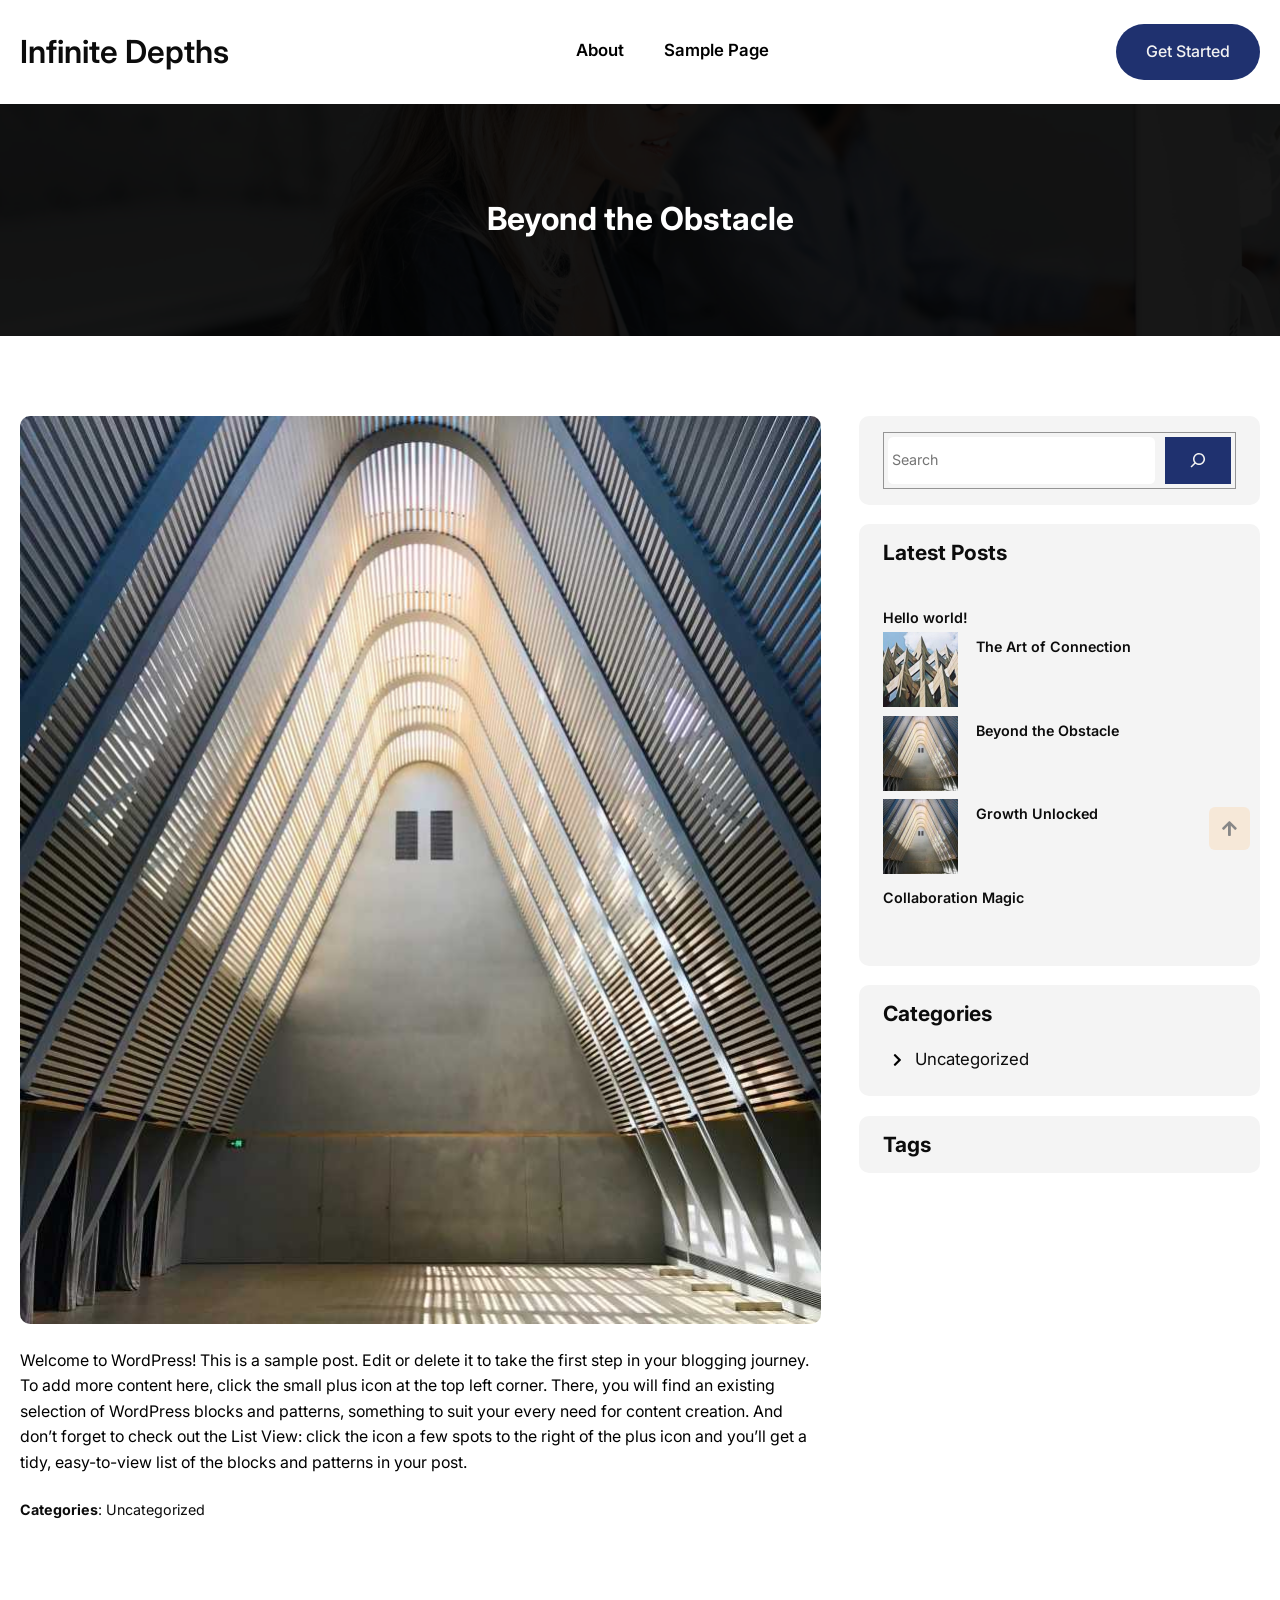
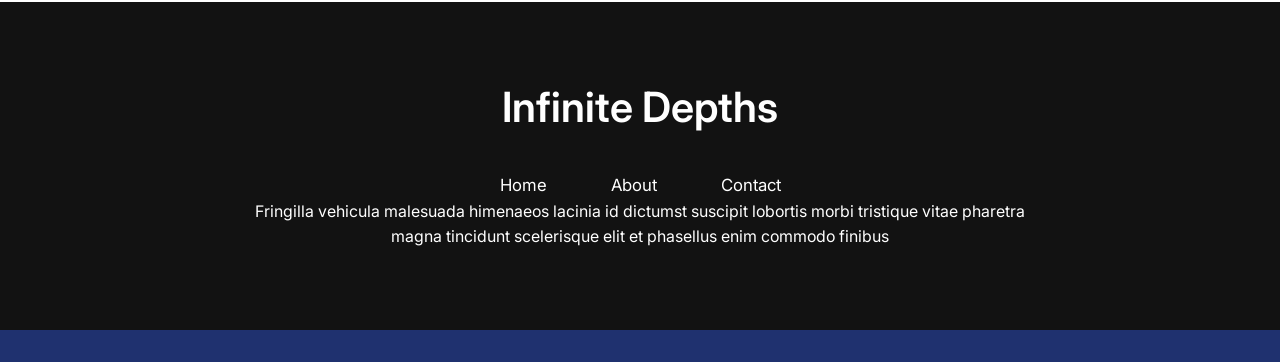
<file: beyond-the-obstacle/index.html>
<!DOCTYPE html>
<html lang="en-US">
<head>
	<meta charset="UTF-8">
	<meta name="viewport" content="width=device-width, initial-scale=1">
<meta name="robots" content="max-image-preview:large">
	<style>img:is([sizes="auto" i], [sizes^="auto," i]) { contain-intrinsic-size: 3000px 1500px }</style>
	<title>Beyond the Obstacle &#8211; Infinite Depths</title>
<link rel="alternate" type="application/rss+xml" title="Infinite Depths &raquo; Feed" href="/feed/">
<link rel="alternate" type="application/rss+xml" title="Infinite Depths &raquo; Comments Feed" href="/comments/feed/">
<script>
window._wpemojiSettings = {"baseUrl":"https:\/\/s.w.org\/images\/core\/emoji\/15.0.3\/72x72\/","ext":".png","svgUrl":"https:\/\/s.w.org\/images\/core\/emoji\/15.0.3\/svg\/","svgExt":".svg","source":{"concatemoji":"\/wp-includes\/js\/wp-emoji-release.min.js?ver=6.7.2"}};
/*! This file is auto-generated */
!function(i,n){var o,s,e;function c(e){try{var t={supportTests:e,timestamp:(new Date).valueOf()};sessionStorage.setItem(o,JSON.stringify(t))}catch(e){}}function p(e,t,n){e.clearRect(0,0,e.canvas.width,e.canvas.height),e.fillText(t,0,0);var t=new Uint32Array(e.getImageData(0,0,e.canvas.width,e.canvas.height).data),r=(e.clearRect(0,0,e.canvas.width,e.canvas.height),e.fillText(n,0,0),new Uint32Array(e.getImageData(0,0,e.canvas.width,e.canvas.height).data));return t.every(function(e,t){return e===r[t]})}function u(e,t,n){switch(t){case"flag":return n(e,"🏳️‍⚧️","🏳️​⚧️")?!1:!n(e,"🇺🇳","🇺​🇳")&&!n(e,"🏴󠁧󠁢󠁥󠁮󠁧󠁿","🏴​󠁧​󠁢​󠁥​󠁮​󠁧​󠁿");case"emoji":return!n(e,"🐦‍⬛","🐦​⬛")}return!1}function f(e,t,n){var r="undefined"!=typeof WorkerGlobalScope&&self instanceof WorkerGlobalScope?new OffscreenCanvas(300,150):i.createElement("canvas"),a=r.getContext("2d",{willReadFrequently:!0}),o=(a.textBaseline="top",a.font="600 32px Arial",{});return e.forEach(function(e){o[e]=t(a,e,n)}),o}function t(e){var t=i.createElement("script");t.src=e,t.defer=!0,i.head.appendChild(t)}"undefined"!=typeof Promise&&(o="wpEmojiSettingsSupports",s=["flag","emoji"],n.supports={everything:!0,everythingExceptFlag:!0},e=new Promise(function(e){i.addEventListener("DOMContentLoaded",e,{once:!0})}),new Promise(function(t){var n=function(){try{var e=JSON.parse(sessionStorage.getItem(o));if("object"==typeof e&&"number"==typeof e.timestamp&&(new Date).valueOf()<e.timestamp+604800&&"object"==typeof e.supportTests)return e.supportTests}catch(e){}return null}();if(!n){if("undefined"!=typeof Worker&&"undefined"!=typeof OffscreenCanvas&&"undefined"!=typeof URL&&URL.createObjectURL&&"undefined"!=typeof Blob)try{var e="postMessage("+f.toString()+"("+[JSON.stringify(s),u.toString(),p.toString()].join(",")+"));",r=new Blob([e],{type:"text/javascript"}),a=new Worker(URL.createObjectURL(r),{name:"wpTestEmojiSupports"});return void(a.onmessage=function(e){c(n=e.data),a.terminate(),t(n)})}catch(e){}c(n=f(s,u,p))}t(n)}).then(function(e){for(var t in e)n.supports[t]=e[t],n.supports.everything=n.supports.everything&&n.supports[t],"flag"!==t&&(n.supports.everythingExceptFlag=n.supports.everythingExceptFlag&&n.supports[t]);n.supports.everythingExceptFlag=n.supports.everythingExceptFlag&&!n.supports.flag,n.DOMReady=!1,n.readyCallback=function(){n.DOMReady=!0}}).then(function(){return e}).then(function(){var e;n.supports.everything||(n.readyCallback(),(e=n.source||{}).concatemoji?t(e.concatemoji):e.wpemoji&&e.twemoji&&(t(e.twemoji),t(e.wpemoji)))}))}((window,document),window._wpemojiSettings);
</script>
<style id="wp-block-site-title-inline-css">.wp-block-site-title{box-sizing:border-box}.wp-block-site-title :where(a){color:inherit;font-family:inherit;font-size:inherit;font-style:inherit;font-weight:inherit;letter-spacing:inherit;line-height:inherit;text-decoration:inherit}</style>
<style id="wp-block-group-inline-css">.wp-block-group{box-sizing:border-box}:where(.wp-block-group.wp-block-group-is-layout-constrained){position:relative}</style>
<style id="wp-block-page-list-inline-css">.wp-block-navigation .wp-block-page-list{align-items:var(--navigation-layout-align,initial);background-color:inherit;display:flex;flex-direction:var(--navigation-layout-direction,initial);flex-wrap:var(--navigation-layout-wrap,wrap);justify-content:var(--navigation-layout-justify,initial)}.wp-block-navigation .wp-block-navigation-item{background-color:inherit}</style>
<link rel="stylesheet" id="wp-block-navigation-css" href="/wp-includes/blocks/navigation/style.min.css?ver=6.7.2" media="all">
<style id="wp-block-button-inline-css">.wp-block-button__link{box-sizing:border-box;cursor:pointer;display:inline-block;text-align:center;word-break:break-word}.wp-block-button__link.aligncenter{text-align:center}.wp-block-button__link.alignright{text-align:right}:where(.wp-block-button__link){border-radius:9999px;box-shadow:none;padding:calc(.667em + 2px) calc(1.333em + 2px);text-decoration:none}.wp-block-button[style*=text-decoration] .wp-block-button__link{text-decoration:inherit}.wp-block-buttons>.wp-block-button.has-custom-width{max-width:none}.wp-block-buttons>.wp-block-button.has-custom-width .wp-block-button__link{width:100%}.wp-block-buttons>.wp-block-button.has-custom-font-size .wp-block-button__link{font-size:inherit}.wp-block-buttons>.wp-block-button.wp-block-button__width-25{width:calc(25% - var(--wp--style--block-gap, .5em)*.75)}.wp-block-buttons>.wp-block-button.wp-block-button__width-50{width:calc(50% - var(--wp--style--block-gap, .5em)*.5)}.wp-block-buttons>.wp-block-button.wp-block-button__width-75{width:calc(75% - var(--wp--style--block-gap, .5em)*.25)}.wp-block-buttons>.wp-block-button.wp-block-button__width-100{flex-basis:100%;width:100%}.wp-block-buttons.is-vertical>.wp-block-button.wp-block-button__width-25{width:25%}.wp-block-buttons.is-vertical>.wp-block-button.wp-block-button__width-50{width:50%}.wp-block-buttons.is-vertical>.wp-block-button.wp-block-button__width-75{width:75%}.wp-block-button.is-style-squared,.wp-block-button__link.wp-block-button.is-style-squared{border-radius:0}.wp-block-button.no-border-radius,.wp-block-button__link.no-border-radius{border-radius:0!important}:root :where(.wp-block-button .wp-block-button__link.is-style-outline),:root :where(.wp-block-button.is-style-outline>.wp-block-button__link){border:2px solid;padding:.667em 1.333em}:root :where(.wp-block-button .wp-block-button__link.is-style-outline:not(.has-text-color)),:root :where(.wp-block-button.is-style-outline>.wp-block-button__link:not(.has-text-color)){color:currentColor}:root :where(.wp-block-button .wp-block-button__link.is-style-outline:not(.has-background)),:root :where(.wp-block-button.is-style-outline>.wp-block-button__link:not(.has-background)){background-color:initial;background-image:none}</style>
<style id="wp-block-buttons-inline-css">.wp-block-buttons.is-vertical{flex-direction:column}.wp-block-buttons.is-vertical>.wp-block-button:last-child{margin-bottom:0}.wp-block-buttons>.wp-block-button{display:inline-block;margin:0}.wp-block-buttons.is-content-justification-left{justify-content:flex-start}.wp-block-buttons.is-content-justification-left.is-vertical{align-items:flex-start}.wp-block-buttons.is-content-justification-center{justify-content:center}.wp-block-buttons.is-content-justification-center.is-vertical{align-items:center}.wp-block-buttons.is-content-justification-right{justify-content:flex-end}.wp-block-buttons.is-content-justification-right.is-vertical{align-items:flex-end}.wp-block-buttons.is-content-justification-space-between{justify-content:space-between}.wp-block-buttons.aligncenter{text-align:center}.wp-block-buttons:not(.is-content-justification-space-between,.is-content-justification-right,.is-content-justification-left,.is-content-justification-center) .wp-block-button.aligncenter{margin-left:auto;margin-right:auto;width:100%}.wp-block-buttons[style*=text-decoration] .wp-block-button,.wp-block-buttons[style*=text-decoration] .wp-block-button__link{text-decoration:inherit}.wp-block-buttons.has-custom-font-size .wp-block-button__link{font-size:inherit}.wp-block-button.aligncenter{text-align:center}</style>
<style id="wp-block-post-title-inline-css">.wp-block-post-title{box-sizing:border-box;word-break:break-word}.wp-block-post-title :where(a){display:inline-block;font-family:inherit;font-size:inherit;font-style:inherit;font-weight:inherit;letter-spacing:inherit;line-height:inherit;text-decoration:inherit}</style>
<link rel="stylesheet" id="wp-block-cover-css" href="/wp-includes/blocks/cover/style.min.css?ver=6.7.2" media="all">
<style id="wp-block-post-featured-image-inline-css">.wp-block-post-featured-image{margin-left:0;margin-right:0}.wp-block-post-featured-image a{display:block;height:100%}.wp-block-post-featured-image :where(img){box-sizing:border-box;height:auto;max-width:100%;vertical-align:bottom;width:100%}.wp-block-post-featured-image.alignfull img,.wp-block-post-featured-image.alignwide img{width:100%}.wp-block-post-featured-image .wp-block-post-featured-image__overlay.has-background-dim{background-color:#000;inset:0;position:absolute}.wp-block-post-featured-image{position:relative}.wp-block-post-featured-image .wp-block-post-featured-image__overlay.has-background-gradient{background-color:initial}.wp-block-post-featured-image .wp-block-post-featured-image__overlay.has-background-dim-0{opacity:0}.wp-block-post-featured-image .wp-block-post-featured-image__overlay.has-background-dim-10{opacity:.1}.wp-block-post-featured-image .wp-block-post-featured-image__overlay.has-background-dim-20{opacity:.2}.wp-block-post-featured-image .wp-block-post-featured-image__overlay.has-background-dim-30{opacity:.3}.wp-block-post-featured-image .wp-block-post-featured-image__overlay.has-background-dim-40{opacity:.4}.wp-block-post-featured-image .wp-block-post-featured-image__overlay.has-background-dim-50{opacity:.5}.wp-block-post-featured-image .wp-block-post-featured-image__overlay.has-background-dim-60{opacity:.6}.wp-block-post-featured-image .wp-block-post-featured-image__overlay.has-background-dim-70{opacity:.7}.wp-block-post-featured-image .wp-block-post-featured-image__overlay.has-background-dim-80{opacity:.8}.wp-block-post-featured-image .wp-block-post-featured-image__overlay.has-background-dim-90{opacity:.9}.wp-block-post-featured-image .wp-block-post-featured-image__overlay.has-background-dim-100{opacity:1}.wp-block-post-featured-image:where(.alignleft,.alignright){width:100%}</style>
<style id="wp-block-paragraph-inline-css">.is-small-text{font-size:.875em}.is-regular-text{font-size:1em}.is-large-text{font-size:2.25em}.is-larger-text{font-size:3em}.has-drop-cap:not(:focus):first-letter{float:left;font-size:8.4em;font-style:normal;font-weight:100;line-height:.68;margin:.05em .1em 0 0;text-transform:uppercase}body.rtl .has-drop-cap:not(:focus):first-letter{float:none;margin-left:.1em}p.has-drop-cap.has-background{overflow:hidden}:root :where(p.has-background){padding:1.25em 2.375em}:where(p.has-text-color:not(.has-link-color)) a{color:inherit}p.has-text-align-left[style*="writing-mode:vertical-lr"],p.has-text-align-right[style*="writing-mode:vertical-rl"]{rotate:180deg}</style>
<style id="wp-block-post-content-inline-css">.wp-block-post-content{display:flow-root}</style>
<style id="wp-block-post-terms-inline-css">.wp-block-post-terms{box-sizing:border-box}.wp-block-post-terms .wp-block-post-terms__separator{white-space:pre-wrap}</style>
<style id="wp-block-post-comments-form-inline-css">:where(.wp-block-post-comments-form) input:not([type=submit]),:where(.wp-block-post-comments-form) textarea{border:1px solid #949494;font-family:inherit;font-size:1em}:where(.wp-block-post-comments-form) input:where(:not([type=submit]):not([type=checkbox])),:where(.wp-block-post-comments-form) textarea{padding:calc(.667em + 2px)}.wp-block-post-comments-form{box-sizing:border-box}.wp-block-post-comments-form[style*=font-weight] :where(.comment-reply-title){font-weight:inherit}.wp-block-post-comments-form[style*=font-family] :where(.comment-reply-title){font-family:inherit}.wp-block-post-comments-form[class*=-font-size] :where(.comment-reply-title),.wp-block-post-comments-form[style*=font-size] :where(.comment-reply-title){font-size:inherit}.wp-block-post-comments-form[style*=line-height] :where(.comment-reply-title){line-height:inherit}.wp-block-post-comments-form[style*=font-style] :where(.comment-reply-title){font-style:inherit}.wp-block-post-comments-form[style*=letter-spacing] :where(.comment-reply-title){letter-spacing:inherit}.wp-block-post-comments-form :where(input[type=submit]){box-shadow:none;cursor:pointer;display:inline-block;overflow-wrap:break-word;text-align:center}.wp-block-post-comments-form .comment-form input:not([type=submit]):not([type=checkbox]):not([type=hidden]),.wp-block-post-comments-form .comment-form textarea{box-sizing:border-box;display:block;width:100%}.wp-block-post-comments-form .comment-form-author label,.wp-block-post-comments-form .comment-form-email label,.wp-block-post-comments-form .comment-form-url label{display:block;margin-bottom:.25em}.wp-block-post-comments-form .comment-form-cookies-consent{display:flex;gap:.25em}.wp-block-post-comments-form .comment-form-cookies-consent #wp-comment-cookies-consent{margin-top:.35em}.wp-block-post-comments-form .comment-reply-title{margin-bottom:0}.wp-block-post-comments-form .comment-reply-title :where(small){font-size:var(--wp--preset--font-size--medium,smaller);margin-left:.5em}</style>
<style id="wp-block-search-inline-css">.wp-block-search__button{margin-left:10px;word-break:normal}.wp-block-search__button.has-icon{line-height:0}.wp-block-search__button svg{height:1.25em;min-height:24px;min-width:24px;width:1.25em;fill:currentColor;vertical-align:text-bottom}:where(.wp-block-search__button){border:1px solid #ccc;padding:6px 10px}.wp-block-search__inside-wrapper{display:flex;flex:auto;flex-wrap:nowrap;max-width:100%}.wp-block-search__label{width:100%}.wp-block-search__input{appearance:none;border:1px solid #949494;flex-grow:1;margin-left:0;margin-right:0;min-width:3rem;padding:8px;text-decoration:unset!important}.wp-block-search.wp-block-search__button-only .wp-block-search__button{flex-shrink:0;margin-left:0;max-width:100%}.wp-block-search.wp-block-search__button-only .wp-block-search__button[aria-expanded=true]{max-width:calc(100% - 100px)}.wp-block-search.wp-block-search__button-only .wp-block-search__inside-wrapper{min-width:0!important;transition-property:width}.wp-block-search.wp-block-search__button-only .wp-block-search__input{flex-basis:100%;transition-duration:.3s}.wp-block-search.wp-block-search__button-only.wp-block-search__searchfield-hidden,.wp-block-search.wp-block-search__button-only.wp-block-search__searchfield-hidden .wp-block-search__inside-wrapper{overflow:hidden}.wp-block-search.wp-block-search__button-only.wp-block-search__searchfield-hidden .wp-block-search__input{border-left-width:0!important;border-right-width:0!important;flex-basis:0;flex-grow:0;margin:0;min-width:0!important;padding-left:0!important;padding-right:0!important;width:0!important}:where(.wp-block-search__input){font-family:inherit;font-size:inherit;font-style:inherit;font-weight:inherit;letter-spacing:inherit;line-height:inherit;text-transform:inherit}:where(.wp-block-search__button-inside .wp-block-search__inside-wrapper){border:1px solid #949494;box-sizing:border-box;padding:4px}:where(.wp-block-search__button-inside .wp-block-search__inside-wrapper) .wp-block-search__input{border:none;border-radius:0;padding:0 4px}:where(.wp-block-search__button-inside .wp-block-search__inside-wrapper) .wp-block-search__input:focus{outline:none}:where(.wp-block-search__button-inside .wp-block-search__inside-wrapper) :where(.wp-block-search__button){padding:4px 8px}.wp-block-search.aligncenter .wp-block-search__inside-wrapper{margin:auto}.wp-block[data-align=right] .wp-block-search.wp-block-search__button-only .wp-block-search__inside-wrapper{float:right}</style>
<style id="wp-block-heading-inline-css">h1.has-background,h2.has-background,h3.has-background,h4.has-background,h5.has-background,h6.has-background{padding:1.25em 2.375em}h1.has-text-align-left[style*=writing-mode]:where([style*=vertical-lr]),h1.has-text-align-right[style*=writing-mode]:where([style*=vertical-rl]),h2.has-text-align-left[style*=writing-mode]:where([style*=vertical-lr]),h2.has-text-align-right[style*=writing-mode]:where([style*=vertical-rl]),h3.has-text-align-left[style*=writing-mode]:where([style*=vertical-lr]),h3.has-text-align-right[style*=writing-mode]:where([style*=vertical-rl]),h4.has-text-align-left[style*=writing-mode]:where([style*=vertical-lr]),h4.has-text-align-right[style*=writing-mode]:where([style*=vertical-rl]),h5.has-text-align-left[style*=writing-mode]:where([style*=vertical-lr]),h5.has-text-align-right[style*=writing-mode]:where([style*=vertical-rl]),h6.has-text-align-left[style*=writing-mode]:where([style*=vertical-lr]),h6.has-text-align-right[style*=writing-mode]:where([style*=vertical-rl]){rotate:180deg}</style>
<style id="wp-block-latest-posts-inline-css">.wp-block-latest-posts{box-sizing:border-box}.wp-block-latest-posts.alignleft{margin-right:2em}.wp-block-latest-posts.alignright{margin-left:2em}.wp-block-latest-posts.wp-block-latest-posts__list{list-style:none}.wp-block-latest-posts.wp-block-latest-posts__list li{clear:both;overflow-wrap:break-word}.wp-block-latest-posts.is-grid{display:flex;flex-wrap:wrap}.wp-block-latest-posts.is-grid li{margin:0 1.25em 1.25em 0;width:100%}@media (min-width:600px){.wp-block-latest-posts.columns-2 li{width:calc(50% - .625em)}.wp-block-latest-posts.columns-2 li:nth-child(2n){margin-right:0}.wp-block-latest-posts.columns-3 li{width:calc(33.33333% - .83333em)}.wp-block-latest-posts.columns-3 li:nth-child(3n){margin-right:0}.wp-block-latest-posts.columns-4 li{width:calc(25% - .9375em)}.wp-block-latest-posts.columns-4 li:nth-child(4n){margin-right:0}.wp-block-latest-posts.columns-5 li{width:calc(20% - 1em)}.wp-block-latest-posts.columns-5 li:nth-child(5n){margin-right:0}.wp-block-latest-posts.columns-6 li{width:calc(16.66667% - 1.04167em)}.wp-block-latest-posts.columns-6 li:nth-child(6n){margin-right:0}}:root :where(.wp-block-latest-posts.is-grid){padding:0}:root :where(.wp-block-latest-posts.wp-block-latest-posts__list){padding-left:0}.wp-block-latest-posts__post-author,.wp-block-latest-posts__post-date{display:block;font-size:.8125em}.wp-block-latest-posts__post-excerpt{margin-bottom:1em;margin-top:.5em}.wp-block-latest-posts__featured-image a{display:inline-block}.wp-block-latest-posts__featured-image img{height:auto;max-width:100%;width:auto}.wp-block-latest-posts__featured-image.alignleft{float:left;margin-right:1em}.wp-block-latest-posts__featured-image.alignright{float:right;margin-left:1em}.wp-block-latest-posts__featured-image.aligncenter{margin-bottom:1em;text-align:center}</style>
<style id="wp-block-categories-inline-css">.wp-block-categories{box-sizing:border-box}.wp-block-categories.alignleft{margin-right:2em}.wp-block-categories.alignright{margin-left:2em}.wp-block-categories.wp-block-categories-dropdown.aligncenter{text-align:center}.wp-block-categories .wp-block-categories__label{display:block;width:100%}</style>
<style id="wp-block-tag-cloud-inline-css">.wp-block-tag-cloud{box-sizing:border-box}.wp-block-tag-cloud.aligncenter{justify-content:center;text-align:center}.wp-block-tag-cloud.alignfull{padding-left:1em;padding-right:1em}.wp-block-tag-cloud a{display:inline-block;margin-right:5px}.wp-block-tag-cloud span{display:inline-block;margin-left:5px;text-decoration:none}:root :where(.wp-block-tag-cloud.is-style-outline){display:flex;flex-wrap:wrap;gap:1ch}:root :where(.wp-block-tag-cloud.is-style-outline a){border:1px solid;font-size:unset!important;margin-right:0;padding:1ch 2ch;text-decoration:none!important}</style>
<style id="wp-block-columns-inline-css">.wp-block-columns{align-items:normal!important;box-sizing:border-box;display:flex;flex-wrap:wrap!important}@media (min-width:782px){.wp-block-columns{flex-wrap:nowrap!important}}.wp-block-columns.are-vertically-aligned-top{align-items:flex-start}.wp-block-columns.are-vertically-aligned-center{align-items:center}.wp-block-columns.are-vertically-aligned-bottom{align-items:flex-end}@media (max-width:781px){.wp-block-columns:not(.is-not-stacked-on-mobile)>.wp-block-column{flex-basis:100%!important}}@media (min-width:782px){.wp-block-columns:not(.is-not-stacked-on-mobile)>.wp-block-column{flex-basis:0;flex-grow:1}.wp-block-columns:not(.is-not-stacked-on-mobile)>.wp-block-column[style*=flex-basis]{flex-grow:0}}.wp-block-columns.is-not-stacked-on-mobile{flex-wrap:nowrap!important}.wp-block-columns.is-not-stacked-on-mobile>.wp-block-column{flex-basis:0;flex-grow:1}.wp-block-columns.is-not-stacked-on-mobile>.wp-block-column[style*=flex-basis]{flex-grow:0}:where(.wp-block-columns){margin-bottom:1.75em}:where(.wp-block-columns.has-background){padding:1.25em 2.375em}.wp-block-column{flex-grow:1;min-width:0;overflow-wrap:break-word;word-break:break-word}.wp-block-column.is-vertically-aligned-top{align-self:flex-start}.wp-block-column.is-vertically-aligned-center{align-self:center}.wp-block-column.is-vertically-aligned-bottom{align-self:flex-end}.wp-block-column.is-vertically-aligned-stretch{align-self:stretch}.wp-block-column.is-vertically-aligned-bottom,.wp-block-column.is-vertically-aligned-center,.wp-block-column.is-vertically-aligned-top{width:100%}</style>
<style id="wp-block-site-tagline-inline-css">.wp-block-site-tagline{box-sizing:border-box}</style>
<style id="wp-emoji-styles-inline-css">img.wp-smiley, img.emoji {
		display: inline !important;
		border: none !important;
		box-shadow: none !important;
		height: 1em !important;
		width: 1em !important;
		margin: 0 0.07em !important;
		vertical-align: -0.1em !important;
		background: none !important;
		padding: 0 !important;
	}</style>
<link rel="stylesheet" id="wp-block-library-css" href="/wp-includes/css/dist/block-library/common.min.css?ver=6.7.2" media="all">
<link rel="stylesheet" id="gutentools-style-css" href="/wp-content/themes/gutentools/style.css?ver=1.0" media="all">
<link rel="stylesheet" id="fontawesome-css" href="/wp-content/themes/gutentools/assets/font-awesome/css/all.css?ver=5.15.3" media="all">
<link rel="stylesheet" id="animatecss-css" href="/wp-content/themes/gutentools/assets/css/animate.css?ver=6.7.2" media="all">
<style id="global-styles-inline-css">:root{--wp--preset--aspect-ratio--square: 1;--wp--preset--aspect-ratio--4-3: 4/3;--wp--preset--aspect-ratio--3-4: 3/4;--wp--preset--aspect-ratio--3-2: 3/2;--wp--preset--aspect-ratio--2-3: 2/3;--wp--preset--aspect-ratio--16-9: 16/9;--wp--preset--aspect-ratio--9-16: 9/16;--wp--preset--color--black: #000;--wp--preset--color--cyan-bluish-gray: #abb8c3;--wp--preset--color--white: #fff;--wp--preset--color--pale-pink: #f78da7;--wp--preset--color--vivid-red: #cf2e2e;--wp--preset--color--luminous-vivid-orange: #ff6900;--wp--preset--color--luminous-vivid-amber: #fcb900;--wp--preset--color--light-green-cyan: #7bdcb5;--wp--preset--color--vivid-green-cyan: #00d084;--wp--preset--color--pale-cyan-blue: #8ed1fc;--wp--preset--color--vivid-cyan-blue: #0693e3;--wp--preset--color--vivid-purple: #9b51e0;--wp--preset--color--primary: #1F316F;--wp--preset--color--secondary: #1A4870;--wp--preset--color--tertiary: #f8f9f8;--wp--preset--color--secondary-bg: #F9DBBA;--wp--preset--color--base: #F4F4F4;--wp--preset--color--contrast: #0C0C0C;--wp--preset--color--dark-text-color: #121212;--wp--preset--color--link-color: #111111;--wp--preset--color--button-hover-text-color: #f2f2f2;--wp--preset--color--button-hover-color: #2F479F;--wp--preset--gradient--vivid-cyan-blue-to-vivid-purple: linear-gradient(135deg,rgba(6,147,227,1) 0%,rgb(155,81,224) 100%);--wp--preset--gradient--light-green-cyan-to-vivid-green-cyan: linear-gradient(135deg,rgb(122,220,180) 0%,rgb(0,208,130) 100%);--wp--preset--gradient--luminous-vivid-amber-to-luminous-vivid-orange: linear-gradient(135deg,rgba(252,185,0,1) 0%,rgba(255,105,0,1) 100%);--wp--preset--gradient--luminous-vivid-orange-to-vivid-red: linear-gradient(135deg,rgba(255,105,0,1) 0%,rgb(207,46,46) 100%);--wp--preset--gradient--very-light-gray-to-cyan-bluish-gray: linear-gradient(135deg,rgb(238,238,238) 0%,rgb(169,184,195) 100%);--wp--preset--gradient--cool-to-warm-spectrum: linear-gradient(135deg,rgb(74,234,220) 0%,rgb(151,120,209) 20%,rgb(207,42,186) 40%,rgb(238,44,130) 60%,rgb(251,105,98) 80%,rgb(254,248,76) 100%);--wp--preset--gradient--blush-light-purple: linear-gradient(135deg,rgb(255,206,236) 0%,rgb(152,150,240) 100%);--wp--preset--gradient--blush-bordeaux: linear-gradient(135deg,rgb(254,205,165) 0%,rgb(254,45,45) 50%,rgb(107,0,62) 100%);--wp--preset--gradient--luminous-dusk: linear-gradient(135deg,rgb(255,203,112) 0%,rgb(199,81,192) 50%,rgb(65,88,208) 100%);--wp--preset--gradient--pale-ocean: linear-gradient(135deg,rgb(255,245,203) 0%,rgb(182,227,212) 50%,rgb(51,167,181) 100%);--wp--preset--gradient--electric-grass: linear-gradient(135deg,rgb(202,248,128) 0%,rgb(113,206,126) 100%);--wp--preset--gradient--midnight: linear-gradient(135deg,rgb(2,3,129) 0%,rgb(40,116,252) 100%);--wp--preset--gradient--gradient-1: linear-gradient(to bottom, #cfcabe 0%, #F9F9F9 100%);--wp--preset--font-size--small: clamp(0.6rem, 0.6rem + ((1vw - 0.2rem) * 0.49), 0.9rem);--wp--preset--font-size--medium: 1.05rem;--wp--preset--font-size--large: clamp(1.39rem, 1.39rem + ((1vw - 0.2rem) * 0.751), 1.85rem);--wp--preset--font-size--x-large: clamp(1.563rem, 1.563rem + ((1vw - 0.2rem) * 1.734), 2.625rem);--wp--preset--font-size--sml-medium: clamp(0.8rem, 0.8rem + ((1vw - 0.2rem) * 0.327), 1rem);--wp--preset--font-size--mdm-large: clamp(1.188rem, 1.188rem + ((1vw - 0.2rem) * 0.204), 1.313rem);--wp--preset--font-size--xx-large: clamp(1.8rem, 1.8rem + ((1vw - 0.2rem) * 2.367), 3.25rem);--wp--preset--font-family--body: Inter, serif;--wp--preset--spacing--20: min(1.5rem, 2vw);--wp--preset--spacing--30: min(2.5rem, 3vw);--wp--preset--spacing--40: min(4rem, 5vw);--wp--preset--spacing--50: min(6.5rem, 8vw);--wp--preset--spacing--60: min(10.5rem, 13vw);--wp--preset--spacing--70: 3.38rem;--wp--preset--spacing--80: 5.06rem;--wp--preset--spacing--10: 1rem;--wp--preset--shadow--natural: 6px 6px 9px rgba(0, 0, 0, 0.2);--wp--preset--shadow--deep: 12px 12px 50px rgba(0, 0, 0, 0.4);--wp--preset--shadow--sharp: 6px 6px 0px rgba(0, 0, 0, 0.2);--wp--preset--shadow--outlined: 6px 6px 0px -3px rgba(255, 255, 255, 1), 6px 6px rgba(0, 0, 0, 1);--wp--preset--shadow--crisp: 6px 6px 0px rgba(0, 0, 0, 1);}:root { --wp--style--global--content-size: 1300px;--wp--style--global--wide-size: 1300px; }:where(body) { margin: 0; }.wp-site-blocks { padding-top: var(--wp--style--root--padding-top); padding-bottom: var(--wp--style--root--padding-bottom); }.has-global-padding { padding-right: var(--wp--style--root--padding-right); padding-left: var(--wp--style--root--padding-left); }.has-global-padding > .alignfull { margin-right: calc(var(--wp--style--root--padding-right) * -1); margin-left: calc(var(--wp--style--root--padding-left) * -1); }.has-global-padding :where(:not(.alignfull.is-layout-flow) > .has-global-padding:not(.wp-block-block, .alignfull)) { padding-right: 0; padding-left: 0; }.has-global-padding :where(:not(.alignfull.is-layout-flow) > .has-global-padding:not(.wp-block-block, .alignfull)) > .alignfull { margin-left: 0; margin-right: 0; }.wp-site-blocks > .alignleft { float: left; margin-right: 2em; }.wp-site-blocks > .alignright { float: right; margin-left: 2em; }.wp-site-blocks > .aligncenter { justify-content: center; margin-left: auto; margin-right: auto; }:where(.wp-site-blocks) > * { margin-block-start: 1.2rem; margin-block-end: 0; }:where(.wp-site-blocks) > :first-child { margin-block-start: 0; }:where(.wp-site-blocks) > :last-child { margin-block-end: 0; }:root { --wp--style--block-gap: 1.2rem; }:root :where(.is-layout-flow) > :first-child{margin-block-start: 0;}:root :where(.is-layout-flow) > :last-child{margin-block-end: 0;}:root :where(.is-layout-flow) > *{margin-block-start: 1.2rem;margin-block-end: 0;}:root :where(.is-layout-constrained) > :first-child{margin-block-start: 0;}:root :where(.is-layout-constrained) > :last-child{margin-block-end: 0;}:root :where(.is-layout-constrained) > *{margin-block-start: 1.2rem;margin-block-end: 0;}:root :where(.is-layout-flex){gap: 1.2rem;}:root :where(.is-layout-grid){gap: 1.2rem;}.is-layout-flow > .alignleft{float: left;margin-inline-start: 0;margin-inline-end: 2em;}.is-layout-flow > .alignright{float: right;margin-inline-start: 2em;margin-inline-end: 0;}.is-layout-flow > .aligncenter{margin-left: auto !important;margin-right: auto !important;}.is-layout-constrained > .alignleft{float: left;margin-inline-start: 0;margin-inline-end: 2em;}.is-layout-constrained > .alignright{float: right;margin-inline-start: 2em;margin-inline-end: 0;}.is-layout-constrained > .aligncenter{margin-left: auto !important;margin-right: auto !important;}.is-layout-constrained > :where(:not(.alignleft):not(.alignright):not(.alignfull)){max-width: var(--wp--style--global--content-size);margin-left: auto !important;margin-right: auto !important;}.is-layout-constrained > .alignwide{max-width: var(--wp--style--global--wide-size);}body .is-layout-flex{display: flex;}.is-layout-flex{flex-wrap: wrap;align-items: center;}.is-layout-flex > :is(*, div){margin: 0;}body .is-layout-grid{display: grid;}.is-layout-grid > :is(*, div){margin: 0;}body{background-color: var(--wp--preset--color--white);color: var(--wp--preset--color--black);font-family: var(--wp--preset--font-family--body);font-size: var(--wp--preset--font-size--medium);font-style: normal;font-weight: 400;line-height: 1.6;--wp--style--root--padding-top: 0px;--wp--style--root--padding-right: var(--wp--preset--spacing--50);--wp--style--root--padding-bottom: 0px;--wp--style--root--padding-left: var(--wp--preset--spacing--50);}a:where(:not(.wp-element-button)){color: var(--wp--preset--color--contrast);text-decoration: underline;}:root :where(a:where(:not(.wp-element-button)):hover){text-decoration: none;}h1, h2, h3, h4, h5, h6{color: var(--wp--preset--color--contrast);font-weight: 500;line-height: 1.2;}h1{font-family: var(--wp--preset--font-family--body);font-size: var(--wp--preset--font-size--xx-large);line-height: 1.15;}h2{font-family: var(--wp--preset--font-family--body);font-size: var(--wp--preset--font-size--x-large);}h3{font-family: var(--wp--preset--font-family--body);font-size: var(--wp--preset--font-size--large);}h4{font-size: var(--wp--preset--font-size--mdm-large);}h5{font-size: var(--wp--preset--font-size--medium);}h6{font-size: var(--wp--preset--font-size--small);}:root :where(.wp-element-button, .wp-block-button__link){background-color: #32373c;border-width: 0;color: #fff;font-family: inherit;font-size: inherit;line-height: inherit;padding: calc(0.667em + 2px) calc(1.333em + 2px);text-decoration: none;}:root :where(.wp-element-caption, .wp-block-audio figcaption, .wp-block-embed figcaption, .wp-block-gallery figcaption, .wp-block-image figcaption, .wp-block-table figcaption, .wp-block-video figcaption){color: var(--wp--preset--color--contrast);font-size: 0.8rem;}.has-black-color{color: var(--wp--preset--color--black) !important;}.has-cyan-bluish-gray-color{color: var(--wp--preset--color--cyan-bluish-gray) !important;}.has-white-color{color: var(--wp--preset--color--white) !important;}.has-pale-pink-color{color: var(--wp--preset--color--pale-pink) !important;}.has-vivid-red-color{color: var(--wp--preset--color--vivid-red) !important;}.has-luminous-vivid-orange-color{color: var(--wp--preset--color--luminous-vivid-orange) !important;}.has-luminous-vivid-amber-color{color: var(--wp--preset--color--luminous-vivid-amber) !important;}.has-light-green-cyan-color{color: var(--wp--preset--color--light-green-cyan) !important;}.has-vivid-green-cyan-color{color: var(--wp--preset--color--vivid-green-cyan) !important;}.has-pale-cyan-blue-color{color: var(--wp--preset--color--pale-cyan-blue) !important;}.has-vivid-cyan-blue-color{color: var(--wp--preset--color--vivid-cyan-blue) !important;}.has-vivid-purple-color{color: var(--wp--preset--color--vivid-purple) !important;}.has-primary-color{color: var(--wp--preset--color--primary) !important;}.has-secondary-color{color: var(--wp--preset--color--secondary) !important;}.has-tertiary-color{color: var(--wp--preset--color--tertiary) !important;}.has-secondary-bg-color{color: var(--wp--preset--color--secondary-bg) !important;}.has-base-color{color: var(--wp--preset--color--base) !important;}.has-contrast-color{color: var(--wp--preset--color--contrast) !important;}.has-dark-text-color-color{color: var(--wp--preset--color--dark-text-color) !important;}.has-link-color-color{color: var(--wp--preset--color--link-color) !important;}.has-button-hover-text-color-color{color: var(--wp--preset--color--button-hover-text-color) !important;}.has-button-hover-color-color{color: var(--wp--preset--color--button-hover-color) !important;}.has-black-background-color{background-color: var(--wp--preset--color--black) !important;}.has-cyan-bluish-gray-background-color{background-color: var(--wp--preset--color--cyan-bluish-gray) !important;}.has-white-background-color{background-color: var(--wp--preset--color--white) !important;}.has-pale-pink-background-color{background-color: var(--wp--preset--color--pale-pink) !important;}.has-vivid-red-background-color{background-color: var(--wp--preset--color--vivid-red) !important;}.has-luminous-vivid-orange-background-color{background-color: var(--wp--preset--color--luminous-vivid-orange) !important;}.has-luminous-vivid-amber-background-color{background-color: var(--wp--preset--color--luminous-vivid-amber) !important;}.has-light-green-cyan-background-color{background-color: var(--wp--preset--color--light-green-cyan) !important;}.has-vivid-green-cyan-background-color{background-color: var(--wp--preset--color--vivid-green-cyan) !important;}.has-pale-cyan-blue-background-color{background-color: var(--wp--preset--color--pale-cyan-blue) !important;}.has-vivid-cyan-blue-background-color{background-color: var(--wp--preset--color--vivid-cyan-blue) !important;}.has-vivid-purple-background-color{background-color: var(--wp--preset--color--vivid-purple) !important;}.has-primary-background-color{background-color: var(--wp--preset--color--primary) !important;}.has-secondary-background-color{background-color: var(--wp--preset--color--secondary) !important;}.has-tertiary-background-color{background-color: var(--wp--preset--color--tertiary) !important;}.has-secondary-bg-background-color{background-color: var(--wp--preset--color--secondary-bg) !important;}.has-base-background-color{background-color: var(--wp--preset--color--base) !important;}.has-contrast-background-color{background-color: var(--wp--preset--color--contrast) !important;}.has-dark-text-color-background-color{background-color: var(--wp--preset--color--dark-text-color) !important;}.has-link-color-background-color{background-color: var(--wp--preset--color--link-color) !important;}.has-button-hover-text-color-background-color{background-color: var(--wp--preset--color--button-hover-text-color) !important;}.has-button-hover-color-background-color{background-color: var(--wp--preset--color--button-hover-color) !important;}.has-black-border-color{border-color: var(--wp--preset--color--black) !important;}.has-cyan-bluish-gray-border-color{border-color: var(--wp--preset--color--cyan-bluish-gray) !important;}.has-white-border-color{border-color: var(--wp--preset--color--white) !important;}.has-pale-pink-border-color{border-color: var(--wp--preset--color--pale-pink) !important;}.has-vivid-red-border-color{border-color: var(--wp--preset--color--vivid-red) !important;}.has-luminous-vivid-orange-border-color{border-color: var(--wp--preset--color--luminous-vivid-orange) !important;}.has-luminous-vivid-amber-border-color{border-color: var(--wp--preset--color--luminous-vivid-amber) !important;}.has-light-green-cyan-border-color{border-color: var(--wp--preset--color--light-green-cyan) !important;}.has-vivid-green-cyan-border-color{border-color: var(--wp--preset--color--vivid-green-cyan) !important;}.has-pale-cyan-blue-border-color{border-color: var(--wp--preset--color--pale-cyan-blue) !important;}.has-vivid-cyan-blue-border-color{border-color: var(--wp--preset--color--vivid-cyan-blue) !important;}.has-vivid-purple-border-color{border-color: var(--wp--preset--color--vivid-purple) !important;}.has-primary-border-color{border-color: var(--wp--preset--color--primary) !important;}.has-secondary-border-color{border-color: var(--wp--preset--color--secondary) !important;}.has-tertiary-border-color{border-color: var(--wp--preset--color--tertiary) !important;}.has-secondary-bg-border-color{border-color: var(--wp--preset--color--secondary-bg) !important;}.has-base-border-color{border-color: var(--wp--preset--color--base) !important;}.has-contrast-border-color{border-color: var(--wp--preset--color--contrast) !important;}.has-dark-text-color-border-color{border-color: var(--wp--preset--color--dark-text-color) !important;}.has-link-color-border-color{border-color: var(--wp--preset--color--link-color) !important;}.has-button-hover-text-color-border-color{border-color: var(--wp--preset--color--button-hover-text-color) !important;}.has-button-hover-color-border-color{border-color: var(--wp--preset--color--button-hover-color) !important;}.has-vivid-cyan-blue-to-vivid-purple-gradient-background{background: var(--wp--preset--gradient--vivid-cyan-blue-to-vivid-purple) !important;}.has-light-green-cyan-to-vivid-green-cyan-gradient-background{background: var(--wp--preset--gradient--light-green-cyan-to-vivid-green-cyan) !important;}.has-luminous-vivid-amber-to-luminous-vivid-orange-gradient-background{background: var(--wp--preset--gradient--luminous-vivid-amber-to-luminous-vivid-orange) !important;}.has-luminous-vivid-orange-to-vivid-red-gradient-background{background: var(--wp--preset--gradient--luminous-vivid-orange-to-vivid-red) !important;}.has-very-light-gray-to-cyan-bluish-gray-gradient-background{background: var(--wp--preset--gradient--very-light-gray-to-cyan-bluish-gray) !important;}.has-cool-to-warm-spectrum-gradient-background{background: var(--wp--preset--gradient--cool-to-warm-spectrum) !important;}.has-blush-light-purple-gradient-background{background: var(--wp--preset--gradient--blush-light-purple) !important;}.has-blush-bordeaux-gradient-background{background: var(--wp--preset--gradient--blush-bordeaux) !important;}.has-luminous-dusk-gradient-background{background: var(--wp--preset--gradient--luminous-dusk) !important;}.has-pale-ocean-gradient-background{background: var(--wp--preset--gradient--pale-ocean) !important;}.has-electric-grass-gradient-background{background: var(--wp--preset--gradient--electric-grass) !important;}.has-midnight-gradient-background{background: var(--wp--preset--gradient--midnight) !important;}.has-gradient-1-gradient-background{background: var(--wp--preset--gradient--gradient-1) !important;}.has-small-font-size{font-size: var(--wp--preset--font-size--small) !important;}.has-medium-font-size{font-size: var(--wp--preset--font-size--medium) !important;}.has-large-font-size{font-size: var(--wp--preset--font-size--large) !important;}.has-x-large-font-size{font-size: var(--wp--preset--font-size--x-large) !important;}.has-sml-medium-font-size{font-size: var(--wp--preset--font-size--sml-medium) !important;}.has-mdm-large-font-size{font-size: var(--wp--preset--font-size--mdm-large) !important;}.has-xx-large-font-size{font-size: var(--wp--preset--font-size--xx-large) !important;}.has-body-font-family{font-family: var(--wp--preset--font-family--body) !important;}
:root :where(.wp-block-button .wp-block-button__link){background-color: var(--wp--preset--color--primary);border-radius: 50px;color: var(--wp--preset--color--button-hover-text-color);font-size: var(--wp--preset--font-size--sml-medium);font-style: normal;font-weight: 500;padding-top: clamp(0.75rem, 2.5vw, 0.938rem);padding-right: clamp(1.563px, 2.5vw, 1.875rem);padding-bottom: clamp(0.75rem, 2.5vw, 0.938rem);padding-left: clamp(1.563px, 2.5vw, 1.875rem);text-transform: capitalize;}
:root :where(.wp-block-latest-posts a:where(:not(.wp-element-button))){font-size: var(--wp--preset--font-size--small);text-decoration: none;}
:root :where(.wp-block-latest-posts a:where(:not(.wp-element-button)):hover){color: var(--wp--preset--color--primary);}
:root :where(p){color: var(--wp--preset--color--contrast-2);font-size: var(--wp--preset--font-size--sml-medium);}
:root :where(.wp-block-buttons-is-layout-flow) > :first-child{margin-block-start: 0;}:root :where(.wp-block-buttons-is-layout-flow) > :last-child{margin-block-end: 0;}:root :where(.wp-block-buttons-is-layout-flow) > *{margin-block-start: 0.7rem;margin-block-end: 0;}:root :where(.wp-block-buttons-is-layout-constrained) > :first-child{margin-block-start: 0;}:root :where(.wp-block-buttons-is-layout-constrained) > :last-child{margin-block-end: 0;}:root :where(.wp-block-buttons-is-layout-constrained) > *{margin-block-start: 0.7rem;margin-block-end: 0;}:root :where(.wp-block-buttons-is-layout-flex){gap: 0.7rem;}:root :where(.wp-block-buttons-is-layout-grid){gap: 0.7rem;}
:root :where(.wp-block-categories){padding-right: 0px;padding-left: 0px;}:root :where(.wp-block-categories){list-style-type:none;}:root :where(.wp-block-categories li){margin-bottom: 0.5rem;}
:root :where(.wp-block-categories a:where(:not(.wp-element-button))){text-decoration: none;}
:root :where(.wp-block-categories a:where(:not(.wp-element-button)):hover){color: var(--wp--preset--color--primary);}
:root :where(.wp-block-post-comments-form textarea, .wp-block-post-comments-form input){border-radius:.33rem}
:root :where(.wp-block-navigation){font-weight: 500;}
:root :where(.wp-block-navigation a:where(:not(.wp-element-button))){line-height: 1.2;text-decoration: none;}
:root :where(.wp-block-navigation a:where(:not(.wp-element-button)):hover){text-decoration: none;}
:root :where(.wp-block-post-featured-image img, .wp-block-post-featured-image .block-editor-media-placeholder, .wp-block-post-featured-image .wp-block-post-featured-image__overlay){border-radius: var(--wp--preset--spacing--20);}
:root :where(.wp-block-post-terms){font-size: var(--wp--preset--font-size--small);}:root :where(.wp-block-post-terms .wp-block-post-terms__prefix){color: var(--wp--preset--color--contrast);}
:root :where(.wp-block-post-terms a:where(:not(.wp-element-button))){text-decoration: none;}
:root :where(.wp-block-post-terms a:where(:not(.wp-element-button)):hover){text-decoration: underline;}
:root :where(.wp-block-post-title a:where(:not(.wp-element-button))){text-decoration: none;}
:root :where(.wp-block-post-title a:where(:not(.wp-element-button)):hover){color: var(--wp--preset--color--primary);}
:root :where(.wp-block-search .wp-block-search__label, .wp-block-search .wp-block-search__input, .wp-block-search .wp-block-search__button){font-size: var(--wp--preset--font-size--small);}:root :where(.wp-block-search .wp-block-search__input){border-radius:.33rem}
:root :where(.wp-block-search .wp-element-button,.wp-block-search  .wp-block-button__link){background-color: var(--wp--preset--color--primary);color: var(--wp--preset--color--button-hover-text-color);}
:root :where(.wp-block-search .wp-element-button:link,.wp-block-search  .wp-block-button__link:link){background-color: var(--wp--preset--color--primary);color: var(--wp--preset--color--button-hover-text-color);}
:root :where(.wp-block-site-tagline){color: var(--wp--preset--color--contrast);font-size: var(--wp--preset--font-size--small);}
:root :where(.wp-block-site-title){font-size: clamp(0.875rem, 0.875rem + ((1vw - 0.2rem) * 0.531), 1.2rem);font-style: normal;font-weight: 600;}
:root :where(.wp-block-site-title a:where(:not(.wp-element-button))){text-decoration: none;}
:root :where(.wp-block-site-title a:where(:not(.wp-element-button)):hover){text-decoration: none;}</style>
<style id="core-block-supports-inline-css">.wp-container-core-navigation-is-layout-1{gap:40px;}.wp-container-core-group-is-layout-2{justify-content:space-between;}.wp-container-core-group-is-layout-3 > .alignfull{margin-right:calc(20px * -1);margin-left:calc(20px * -1);}.wp-container-core-cover-is-layout-1 > *{margin-block-start:0;margin-block-end:0;}.wp-container-core-cover-is-layout-1 > * + *{margin-block-start:0;margin-block-end:0;}.wp-container-core-column-is-layout-1 > *{margin-block-start:0;margin-block-end:0;}.wp-container-core-column-is-layout-1 > * + *{margin-block-start:var(--wp--preset--spacing--20);margin-block-end:0;}.wp-container-core-columns-is-layout-1{flex-wrap:nowrap;gap:var(--wp--preset--spacing--40) var(--wp--preset--spacing--30);}.wp-container-core-group-is-layout-9 > .alignfull{margin-right:calc(20px * -1);margin-left:calc(20px * -1);}.wp-elements-068fcd503baf2809c0966385535f0994 a:where(:not(.wp-element-button)){color:var(--wp--preset--color--white);}.wp-elements-b44d4756e1a8f7524baaea3b4238b290 a:where(:not(.wp-element-button)){color:var(--wp--preset--color--base);}.wp-container-core-group-is-layout-11{gap:var(--wp--preset--spacing--40);justify-content:center;}.wp-container-core-group-is-layout-12 > :where(:not(.alignleft):not(.alignright):not(.alignfull)){max-width:800px;margin-left:auto !important;margin-right:auto !important;}.wp-container-core-group-is-layout-12 > .alignwide{max-width:800px;}.wp-container-core-group-is-layout-12 .alignfull{max-width:none;}.wp-container-core-group-is-layout-13 > .alignfull{margin-right:calc(20px * -1);margin-left:calc(20px * -1);}.wp-container-core-group-is-layout-14 > *{margin-block-start:0;margin-block-end:0;}.wp-container-core-group-is-layout-14 > * + *{margin-block-start:0;margin-block-end:0;}</style>
<style id="wp-block-template-skip-link-inline-css">.skip-link.screen-reader-text {
			border: 0;
			clip: rect(1px,1px,1px,1px);
			clip-path: inset(50%);
			height: 1px;
			margin: -1px;
			overflow: hidden;
			padding: 0;
			position: absolute !important;
			width: 1px;
			word-wrap: normal !important;
		}

		.skip-link.screen-reader-text:focus {
			background-color: #eee;
			clip: auto !important;
			clip-path: none;
			color: #444;
			display: block;
			font-size: 1em;
			height: auto;
			left: 5px;
			line-height: normal;
			padding: 15px 23px 14px;
			text-decoration: none;
			top: 5px;
			width: auto;
			z-index: 100000;
		}</style>
<script src="/wp-includes/js/jquery/jquery.min.js?ver=3.7.1" id="jquery-core-js"></script>
<script src="/wp-includes/js/jquery/jquery-migrate.min.js?ver=3.4.1" id="jquery-migrate-js"></script>
<script src="/wp-content/themes/gutentools/assets/js/wow.js?ver=6.7.2" id="wow-script-js"></script>
<script src="/wp-content/themes/gutentools/assets/js/jquery-sticky.js?ver=6.7.2" id="jquery-sticky-js"></script>
<link rel="https://api.w.org/" href="/wp-json/">
<link rel="alternate" title="JSON" type="application/json" href="/wp-json/wp/v2/posts/8">
<link rel="EditURI" type="application/rsd+xml" title="RSD" href="/xmlrpc.php?rsd">
<meta name="generator" content="WordPress 6.7.2">
<link rel="canonical" href="/beyond-the-obstacle/">
<link rel="shortlink" href="/?p=8">
<link rel="alternate" title="oEmbed (JSON)" type="application/json+oembed" href="/wp-json/oembed/1.0/embed?url=http%3A%2F%2F%2Fbeyond-the-obstacle%2F">
<link rel="alternate" title="oEmbed (XML)" type="text/xml+oembed" href="/wp-json/oembed/1.0/embed?url=http%3A%2F%2F%2Fbeyond-the-obstacle%2F#038;format=xml">
<script type="importmap" id="wp-importmap">{"imports":{"@wordpress\/interactivity":"\/wp-includes\/js\/dist\/script-modules\/interactivity\/index.min.js?ver=907ea3b2f317a78b7b9b"}}</script>
<script type="module" src="/wp-includes/js/dist/script-modules/block-library/navigation/view.min.js?ver=8ff192874fc8910a284c" id="@wordpress/block-library/navigation/view-js-module"></script>
<link rel="modulepreload" href="/wp-includes/js/dist/script-modules/interactivity/index.min.js?ver=907ea3b2f317a78b7b9b" id="@wordpress/interactivity-js-modulepreload">
<style class="wp-fonts-local">@font-face{font-family:Inter;font-style:normal;font-weight:100 900;font-display:fallback;src:url('/wp-content/themes/gutentools/assets/fonts/inter/Inter-VariableFont_opsz,wght.ttf') format('truetype');font-stretch:normal;}</style>
</head>

<body class="post-template-default single single-post postid-8 single-format-standard wp-embed-responsive">

<div class="wp-site-blocks">
<header class="wp-block-template-part">
<header id="sticky-header" class="wp-block-group has-white-background-color has-background has-global-padding is-layout-constrained wp-container-core-group-is-layout-3 wp-block-group-is-layout-constrained" style="padding-top:24px;padding-right:20px;padding-bottom:24px;padding-left:20px">
<div class="wp-block-group is-content-justification-space-between is-layout-flex wp-container-core-group-is-layout-2 wp-block-group-is-layout-flex">
<div class="wp-block-group has-global-padding is-layout-constrained wp-block-group-is-layout-constrained"><h1 style="font-size:clamp(20px, 1.25rem + ((1vw - 3.2px) * 1.224), 32px);" class="wp-block-site-title"><a href="/" target="_self" rel="home">Infinite Depths</a></h1></div>


<nav style="font-style:normal;font-weight:600;" class="has-text-color has-black-color is-responsive wp-block-navigation is-layout-flex wp-container-core-navigation-is-layout-1 wp-block-navigation-is-layout-flex" aria-label="" data-wp-interactive="core/navigation" data-wp-context='{"overlayOpenedBy":{"click":false,"hover":false,"focus":false},"type":"overlay","roleAttribute":"","ariaLabel":"Menu"}'><button aria-haspopup="dialog" aria-label="Open menu" class="wp-block-navigation__responsive-container-open " data-wp-on-async--click="actions.openMenuOnClick" data-wp-on--keydown="actions.handleMenuKeydown"><svg width="24" height="24" xmlns="http://www.w3.org/2000/svg" viewbox="0 0 24 24"><path d="M5 5v1.5h14V5H5zm0 7.8h14v-1.5H5v1.5zM5 19h14v-1.5H5V19z"></path></svg></button>
				<div class="wp-block-navigation__responsive-container  has-text-color has-black-color has-background has-white-text-color-background-color" id="modal-1" data-wp-class--has-modal-open="state.isMenuOpen" data-wp-class--is-menu-open="state.isMenuOpen" data-wp-watch="callbacks.initMenu" data-wp-on--keydown="actions.handleMenuKeydown" data-wp-on-async--focusout="actions.handleMenuFocusout" tabindex="-1">
					<div class="wp-block-navigation__responsive-close" tabindex="-1">
						<div class="wp-block-navigation__responsive-dialog" data-wp-bind--aria-modal="state.ariaModal" data-wp-bind--aria-label="state.ariaLabel" data-wp-bind--role="state.roleAttribute">
							<button aria-label="Close menu" class="wp-block-navigation__responsive-container-close" data-wp-on-async--click="actions.closeMenuOnClick"><svg xmlns="http://www.w3.org/2000/svg" viewbox="0 0 24 24" width="24" height="24" aria-hidden="true" focusable="false"><path d="m13.06 12 6.47-6.47-1.06-1.06L12 10.94 5.53 4.47 4.47 5.53 10.94 12l-6.47 6.47 1.06 1.06L12 13.06l6.47 6.47 1.06-1.06L13.06 12Z"></path></svg></button>
							<div class="wp-block-navigation__responsive-container-content" data-wp-watch="callbacks.focusFirstElement" id="modal-1-content">
								<ul style="font-style:normal;font-weight:600;" class="wp-block-navigation__container has-text-color has-black-color is-responsive wp-block-navigation"><ul class="has-text-color has-black-color wp-block-page-list">
<li class="wp-block-pages-list__item wp-block-navigation-item open-on-hover-click"><a class="wp-block-pages-list__item__link wp-block-navigation-item__content" href="/about/">About</a></li>
<li class="wp-block-pages-list__item wp-block-navigation-item open-on-hover-click"><a class="wp-block-pages-list__item__link wp-block-navigation-item__content" href="/sample-page/">Sample Page</a></li>
</ul></ul>
							</div>
						</div>
					</div>
				</div></nav>


<div class="wp-block-buttons is-layout-flex wp-block-buttons-is-layout-flex">
<div class="wp-block-button is-style-fill"><a class="wp-block-button__link wp-element-button">Get Started</a></div>
</div>
</div>
</header>

</header>

<div class="wp-block-cover" style="margin-top:0;margin-bottom:0;min-height:232px;aspect-ratio:unset;">
<span aria-hidden="true" class="wp-block-cover__background has-black-background-color has-background-dim-90 has-background-dim"></span><img class="wp-block-cover__image-background wp-image-200" alt="" src="/wp-content/themes/gutentools/assets/images/banner.jpg" data-object-fit="cover"><div class="wp-block-cover__inner-container has-global-padding is-layout-constrained wp-container-core-cover-is-layout-1 wp-block-cover-is-layout-constrained"><h1 style="font-size:clamp(20px, 1.25rem + ((1vw - 3.2px) * 1.224), 32px);font-style:normal;font-weight:700;" class="has-text-align-center wp-block-post-title">Beyond the Obstacle</h1></div>
</div>



<main class="wp-block-group has-global-padding is-layout-constrained wp-container-core-group-is-layout-9 wp-block-group-is-layout-constrained" style="margin-top:80px;margin-bottom:80px;padding-right:20px;padding-left:20px">
<div class="wp-block-columns is-layout-flex wp-container-core-columns-is-layout-1 wp-block-columns-is-layout-flex">
<div class="wp-block-column has-white-background-color has-background is-layout-flow wp-container-core-column-is-layout-1 wp-block-column-is-layout-flow" style="padding-top:0;padding-right:0;padding-bottom:0;padding-left:0;flex-basis:66.66%">
<figure class="wp-block-post-featured-image"><img width="800" height="907" src="/wp-content/uploads/2025/04/1ceb1-tt4_post_2.jpg" class="attachment-post-thumbnail size-post-thumbnail wp-post-image" alt="" style="border-radius:10px;object-fit:cover;" decoding="async" fetchpriority="high" srcset="/wp-content/uploads/2025/04/1ceb1-tt4_post_2.jpg 800w, /wp-content/uploads/2025/04/1ceb1-tt4_post_2-265x300.jpg 265w, /wp-content/uploads/2025/04/1ceb1-tt4_post_2-768x871.jpg 768w" sizes="(max-width: 800px) 100vw, 800px"></figure>

<div class="entry-content wp-block-post-content is-layout-flow wp-block-post-content-is-layout-flow">
<p>Welcome to WordPress! This is a sample post. Edit or delete it to take the first step in your blogging journey. To add more content here, click the small plus icon at the top left corner. There, you will find an existing selection of WordPress blocks and patterns, something to suit your every need for content creation. And don’t forget to check out the List View: click the icon a few spots to the right of the plus icon and you’ll get a tidy, easy-to-view list of the blocks and patterns in your post.</p>
</div>

<div class="taxonomy-category wp-block-post-terms">
<span class="wp-block-post-terms__prefix"><strong>Categories</strong>: </span><a href="/category/uncategorized/" rel="tag">Uncategorized</a>
</div>



</div>



<div class="wp-block-column has-white-background-color has-background is-layout-flow wp-block-column-is-layout-flow" style="padding-top:0;padding-right:0;padding-bottom:0;padding-left:0;flex-basis:33.33%"><div class="wp-block-template-part">
<div class="wp-block-group sticky-sidebar has-white-background-color has-background is-layout-flow wp-block-group-is-layout-flow" style="padding-top:0;padding-right:0;padding-bottom:0;padding-left:0">
<div class="wp-block-group has-base-background-color has-background is-layout-flow wp-block-group-is-layout-flow" style="border-radius:10px;padding-top:var(--wp--preset--spacing--10);padding-right:var(--wp--preset--spacing--20);padding-bottom:var(--wp--preset--spacing--10);padding-left:var(--wp--preset--spacing--20)"><form role="search" method="get" action="/" class="wp-block-search__button-inside wp-block-search__icon-button wp-block-search">
<label class="wp-block-search__label screen-reader-text" for="wp-block-search__input-2">Search</label><div class="wp-block-search__inside-wrapper ">
<input class="wp-block-search__input" id="wp-block-search__input-2" placeholder="Search" value="" type="search" name="s" required><button aria-label="Search" class="wp-block-search__button has-icon wp-element-button" type="submit"><svg class="search-icon" viewbox="0 0 24 24" width="24" height="24">
					<path d="M13 5c-3.3 0-6 2.7-6 6 0 1.4.5 2.7 1.3 3.7l-3.8 3.8 1.1 1.1 3.8-3.8c1 .8 2.3 1.3 3.7 1.3 3.3 0 6-2.7 6-6S16.3 5 13 5zm0 10.5c-2.5 0-4.5-2-4.5-4.5s2-4.5 4.5-4.5 4.5 2 4.5 4.5-2 4.5-4.5 4.5z"></path>
				</svg></button>
</div>
</form></div>



<div class="wp-block-group has-base-background-color has-background is-layout-flow wp-block-group-is-layout-flow" style="border-radius:10px;padding-top:var(--wp--preset--spacing--10);padding-right:var(--wp--preset--spacing--20);padding-bottom:var(--wp--preset--spacing--10);padding-left:var(--wp--preset--spacing--20)">
<h4 class="wp-block-heading" style="margin-top:0;font-style:normal;font-weight:700">Latest Posts</h4>


<ul style="font-size:clamp(14px, 0.875rem + ((1vw - 3.2px) * 0.408), 18px);font-style:normal;font-weight:600; margin-top:var(--wp--preset--spacing--30);margin-bottom:var(--wp--preset--spacing--30);" class="wp-block-latest-posts__list wp-block-latest-posts">
<li><a class="wp-block-latest-posts__post-title" href="/hello-world/">Hello world!</a></li>
<li>
<div class="wp-block-latest-posts__featured-image alignleft"><img loading="lazy" width="150" height="150" src="/wp-content/uploads/2025/04/0565b-tt4_post_1-150x150.jpg" class="attachment-thumbnail size-thumbnail wp-post-image" alt="" style="max-width:75px;max-height:75px;" decoding="async"></div>
<a class="wp-block-latest-posts__post-title" href="/the-art-of-connection/">The Art of Connection</a>
</li>
<li>
<div class="wp-block-latest-posts__featured-image alignleft"><img loading="lazy" width="150" height="150" src="/wp-content/uploads/2025/04/1ceb1-tt4_post_2-150x150.jpg" class="attachment-thumbnail size-thumbnail wp-post-image" alt="" style="max-width:75px;max-height:75px;" decoding="async"></div>
<a class="wp-block-latest-posts__post-title" href="/beyond-the-obstacle/">Beyond the Obstacle</a>
</li>
<li>
<div class="wp-block-latest-posts__featured-image alignleft"><img width="150" height="150" src="/wp-content/uploads/2025/04/1ceb1-tt4_post_2-150x150.jpg" class="attachment-thumbnail size-thumbnail wp-post-image" alt="" style="max-width:75px;max-height:75px;" decoding="async" loading="lazy"></div>
<a class="wp-block-latest-posts__post-title" href="/growth-unlocked/">Growth Unlocked</a>
</li>
<li><a class="wp-block-latest-posts__post-title" href="/collaboration-magic/">Collaboration Magic</a></li>
</ul>
</div>



<div class="wp-block-group has-base-background-color has-background is-layout-flow wp-block-group-is-layout-flow" style="border-radius:10px;padding-top:var(--wp--preset--spacing--10);padding-right:var(--wp--preset--spacing--20);padding-bottom:var(--wp--preset--spacing--10);padding-left:var(--wp--preset--spacing--20)">
<h4 class="wp-block-heading" style="font-style:normal;font-weight:700">Categories</h4>


<ul class="wp-block-categories-list wp-block-categories">	<li class="cat-item cat-item-1">
<a href="/category/uncategorized/">Uncategorized</a>
</li>
</ul>
</div>



<div class="wp-block-group has-base-background-color has-background is-layout-flow wp-block-group-is-layout-flow" style="border-radius:10px;padding-top:var(--wp--preset--spacing--10);padding-right:var(--wp--preset--spacing--20);padding-bottom:var(--wp--preset--spacing--10);padding-left:var(--wp--preset--spacing--20)">
<h4 class="wp-block-heading" style="font-style:normal;font-weight:700">Tags</h4>


</div>
</div>
</div></div>
</div>
</main>

<footer class="wp-block-template-part">
<div class="wp-block-group has-white-color has-dark-text-color-background-color has-text-color has-background has-link-color wp-elements-068fcd503baf2809c0966385535f0994 has-global-padding is-layout-constrained wp-container-core-group-is-layout-13 wp-block-group-is-layout-constrained" style="margin-top:0;margin-bottom:0;padding-top:80px;padding-right:20px;padding-bottom:80px;padding-left:20px">
<div class="wp-block-group has-global-padding is-layout-constrained wp-block-group-is-layout-constrained" style="margin-top:0;margin-bottom:40px">
<h2 style="line-height:1.2; margin-bottom:0px;" class="has-text-align-center wp-block-site-title has-x-large-font-size"><a href="/" target="_self" rel="home">Infinite Depths</a></h2>

</div>



<div class="wp-block-group is-content-justification-center is-layout-flex wp-container-core-group-is-layout-11 wp-block-group-is-layout-flex" style="margin-top:0;margin-bottom:0;padding-right:0;padding-left:0">
<p class="has-medium-font-size"><a href="#">Home</a></p>



<p class="has-medium-font-size"><a href="#">About</a></p>



<p class="has-medium-font-size"><a href="#">Contact</a></p>
</div>



<div class="wp-block-group has-global-padding is-layout-constrained wp-container-core-group-is-layout-12 wp-block-group-is-layout-constrained" style="margin-top:0;margin-bottom:0">
<p class="has-text-align-center">Fringilla vehicula malesuada himenaeos lacinia id dictumst suscipit lobortis morbi tristique vitae pharetra magna tincidunt scelerisque elit et phasellus enim commodo finibus</p>
</div>
</div>



<div class="wp-block-group has-primary-background-color has-background has-global-padding is-layout-constrained wp-container-core-group-is-layout-14 wp-block-group-is-layout-constrained" style="padding-top:var(--wp--preset--spacing--10);padding-bottom:var(--wp--preset--spacing--10)">
<p class="gutentools-scroll-top"></p>
</div>
</footer>
</div>
<script src="/wp-includes/js/comment-reply.min.js?ver=6.7.2" id="comment-reply-js" async data-wp-strategy="async"></script>
<script src="/wp-content/themes/gutentools/assets/js/script.js?ver=1.0.0" id="gutentools-main-script-js"></script>
<script id="wp-block-template-skip-link-js-after">( function() {
		var skipLinkTarget = document.querySelector( 'main' ),
			sibling,
			skipLinkTargetID,
			skipLink;

		// Early exit if a skip-link target can't be located.
		if ( ! skipLinkTarget ) {
			return;
		}

		/*
		 * Get the site wrapper.
		 * The skip-link will be injected in the beginning of it.
		 */
		sibling = document.querySelector( '.wp-site-blocks' );

		// Early exit if the root element was not found.
		if ( ! sibling ) {
			return;
		}

		// Get the skip-link target's ID, and generate one if it doesn't exist.
		skipLinkTargetID = skipLinkTarget.id;
		if ( ! skipLinkTargetID ) {
			skipLinkTargetID = 'wp--skip-link--target';
			skipLinkTarget.id = skipLinkTargetID;
		}

		// Create the skip link.
		skipLink = document.createElement( 'a' );
		skipLink.classList.add( 'skip-link', 'screen-reader-text' );
		skipLink.href = '#' + skipLinkTargetID;
		skipLink.innerHTML = 'Skip to content';

		// Inject the skip link.
		sibling.parentElement.insertBefore( skipLink, sibling );
	}() );</script>
</body>
</html>
</file>
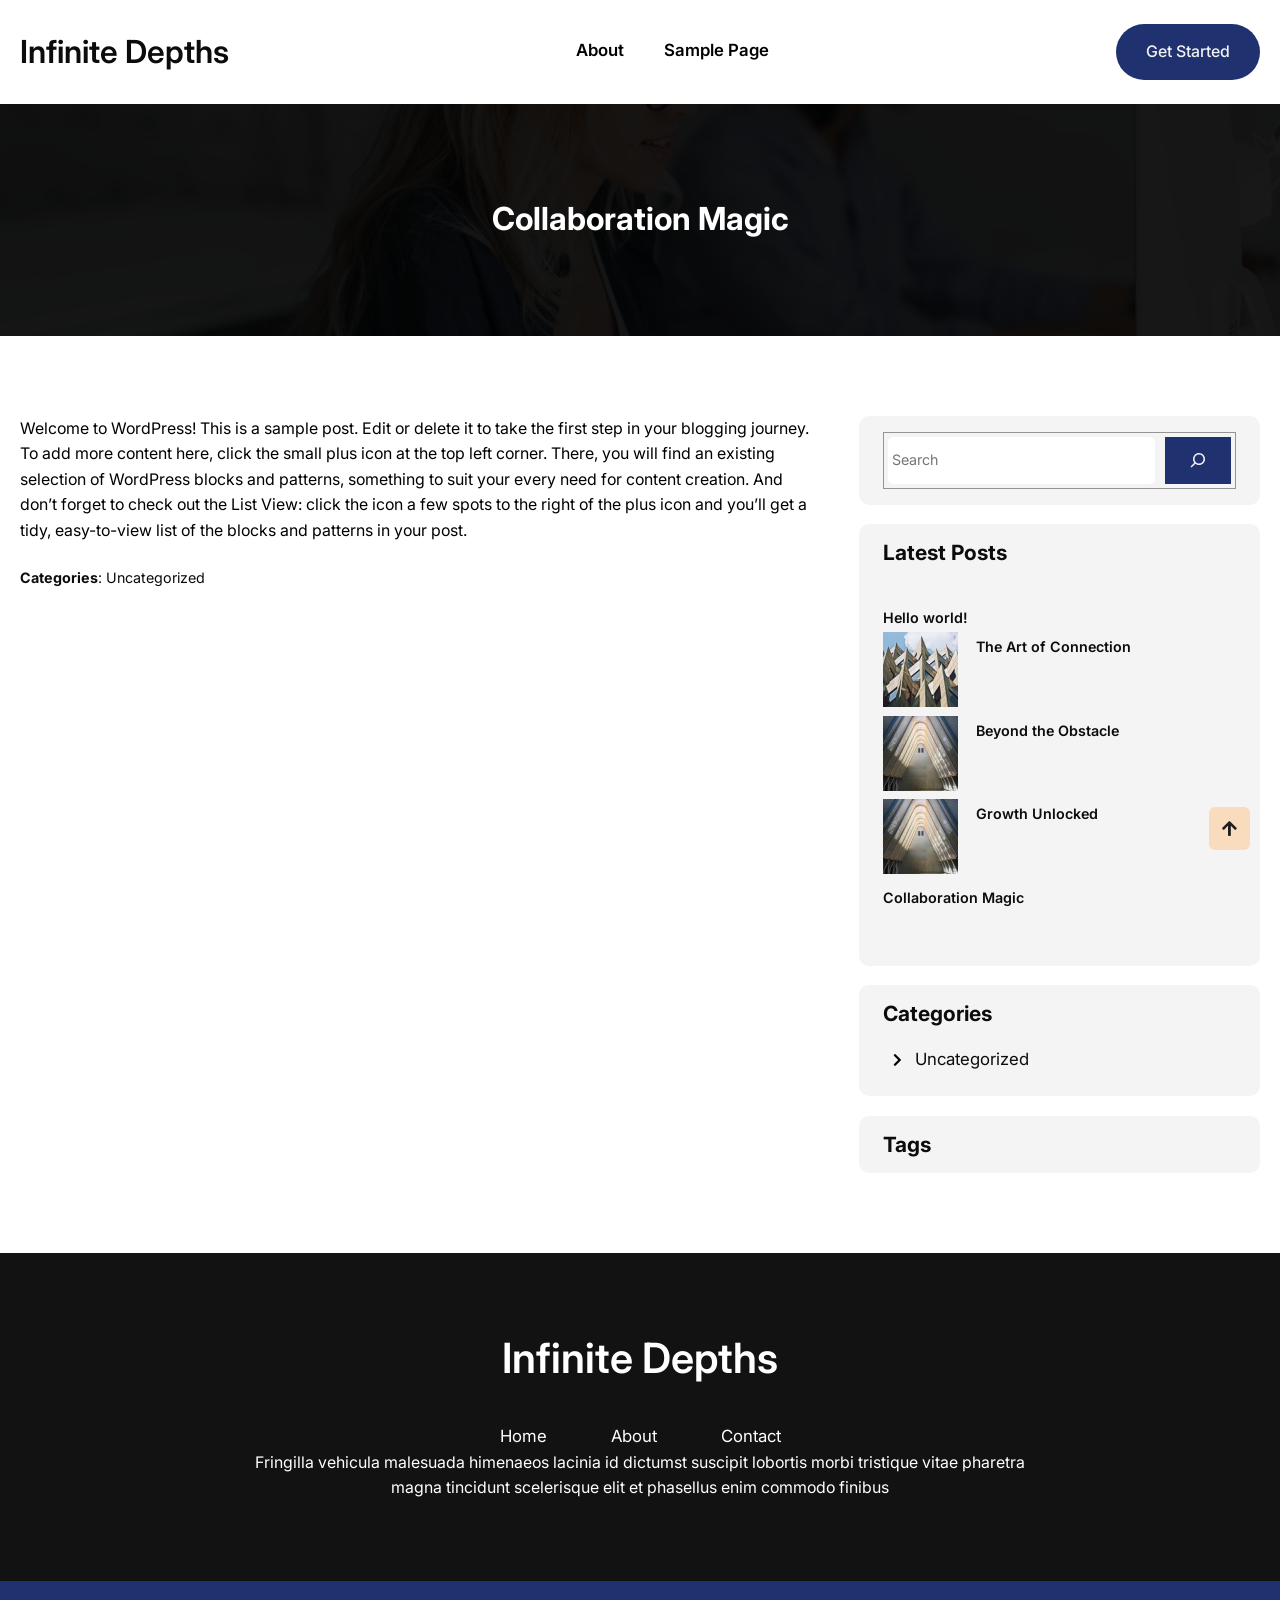
<file: collaboration-magic/index.html>
<!DOCTYPE html>
<html lang="en-US">
<head>
	<meta charset="UTF-8">
	<meta name="viewport" content="width=device-width, initial-scale=1">
<meta name="robots" content="max-image-preview:large">
	<style>img:is([sizes="auto" i], [sizes^="auto," i]) { contain-intrinsic-size: 3000px 1500px }</style>
	<title>Collaboration Magic &#8211; Infinite Depths</title>
<link rel="alternate" type="application/rss+xml" title="Infinite Depths &raquo; Feed" href="/feed/">
<link rel="alternate" type="application/rss+xml" title="Infinite Depths &raquo; Comments Feed" href="/comments/feed/">
<script>
window._wpemojiSettings = {"baseUrl":"https:\/\/s.w.org\/images\/core\/emoji\/15.0.3\/72x72\/","ext":".png","svgUrl":"https:\/\/s.w.org\/images\/core\/emoji\/15.0.3\/svg\/","svgExt":".svg","source":{"concatemoji":"\/wp-includes\/js\/wp-emoji-release.min.js?ver=6.7.2"}};
/*! This file is auto-generated */
!function(i,n){var o,s,e;function c(e){try{var t={supportTests:e,timestamp:(new Date).valueOf()};sessionStorage.setItem(o,JSON.stringify(t))}catch(e){}}function p(e,t,n){e.clearRect(0,0,e.canvas.width,e.canvas.height),e.fillText(t,0,0);var t=new Uint32Array(e.getImageData(0,0,e.canvas.width,e.canvas.height).data),r=(e.clearRect(0,0,e.canvas.width,e.canvas.height),e.fillText(n,0,0),new Uint32Array(e.getImageData(0,0,e.canvas.width,e.canvas.height).data));return t.every(function(e,t){return e===r[t]})}function u(e,t,n){switch(t){case"flag":return n(e,"🏳️‍⚧️","🏳️​⚧️")?!1:!n(e,"🇺🇳","🇺​🇳")&&!n(e,"🏴󠁧󠁢󠁥󠁮󠁧󠁿","🏴​󠁧​󠁢​󠁥​󠁮​󠁧​󠁿");case"emoji":return!n(e,"🐦‍⬛","🐦​⬛")}return!1}function f(e,t,n){var r="undefined"!=typeof WorkerGlobalScope&&self instanceof WorkerGlobalScope?new OffscreenCanvas(300,150):i.createElement("canvas"),a=r.getContext("2d",{willReadFrequently:!0}),o=(a.textBaseline="top",a.font="600 32px Arial",{});return e.forEach(function(e){o[e]=t(a,e,n)}),o}function t(e){var t=i.createElement("script");t.src=e,t.defer=!0,i.head.appendChild(t)}"undefined"!=typeof Promise&&(o="wpEmojiSettingsSupports",s=["flag","emoji"],n.supports={everything:!0,everythingExceptFlag:!0},e=new Promise(function(e){i.addEventListener("DOMContentLoaded",e,{once:!0})}),new Promise(function(t){var n=function(){try{var e=JSON.parse(sessionStorage.getItem(o));if("object"==typeof e&&"number"==typeof e.timestamp&&(new Date).valueOf()<e.timestamp+604800&&"object"==typeof e.supportTests)return e.supportTests}catch(e){}return null}();if(!n){if("undefined"!=typeof Worker&&"undefined"!=typeof OffscreenCanvas&&"undefined"!=typeof URL&&URL.createObjectURL&&"undefined"!=typeof Blob)try{var e="postMessage("+f.toString()+"("+[JSON.stringify(s),u.toString(),p.toString()].join(",")+"));",r=new Blob([e],{type:"text/javascript"}),a=new Worker(URL.createObjectURL(r),{name:"wpTestEmojiSupports"});return void(a.onmessage=function(e){c(n=e.data),a.terminate(),t(n)})}catch(e){}c(n=f(s,u,p))}t(n)}).then(function(e){for(var t in e)n.supports[t]=e[t],n.supports.everything=n.supports.everything&&n.supports[t],"flag"!==t&&(n.supports.everythingExceptFlag=n.supports.everythingExceptFlag&&n.supports[t]);n.supports.everythingExceptFlag=n.supports.everythingExceptFlag&&!n.supports.flag,n.DOMReady=!1,n.readyCallback=function(){n.DOMReady=!0}}).then(function(){return e}).then(function(){var e;n.supports.everything||(n.readyCallback(),(e=n.source||{}).concatemoji?t(e.concatemoji):e.wpemoji&&e.twemoji&&(t(e.twemoji),t(e.wpemoji)))}))}((window,document),window._wpemojiSettings);
</script>
<style id="wp-block-site-title-inline-css">.wp-block-site-title{box-sizing:border-box}.wp-block-site-title :where(a){color:inherit;font-family:inherit;font-size:inherit;font-style:inherit;font-weight:inherit;letter-spacing:inherit;line-height:inherit;text-decoration:inherit}</style>
<style id="wp-block-group-inline-css">.wp-block-group{box-sizing:border-box}:where(.wp-block-group.wp-block-group-is-layout-constrained){position:relative}</style>
<style id="wp-block-page-list-inline-css">.wp-block-navigation .wp-block-page-list{align-items:var(--navigation-layout-align,initial);background-color:inherit;display:flex;flex-direction:var(--navigation-layout-direction,initial);flex-wrap:var(--navigation-layout-wrap,wrap);justify-content:var(--navigation-layout-justify,initial)}.wp-block-navigation .wp-block-navigation-item{background-color:inherit}</style>
<link rel="stylesheet" id="wp-block-navigation-css" href="/wp-includes/blocks/navigation/style.min.css?ver=6.7.2" media="all">
<style id="wp-block-button-inline-css">.wp-block-button__link{box-sizing:border-box;cursor:pointer;display:inline-block;text-align:center;word-break:break-word}.wp-block-button__link.aligncenter{text-align:center}.wp-block-button__link.alignright{text-align:right}:where(.wp-block-button__link){border-radius:9999px;box-shadow:none;padding:calc(.667em + 2px) calc(1.333em + 2px);text-decoration:none}.wp-block-button[style*=text-decoration] .wp-block-button__link{text-decoration:inherit}.wp-block-buttons>.wp-block-button.has-custom-width{max-width:none}.wp-block-buttons>.wp-block-button.has-custom-width .wp-block-button__link{width:100%}.wp-block-buttons>.wp-block-button.has-custom-font-size .wp-block-button__link{font-size:inherit}.wp-block-buttons>.wp-block-button.wp-block-button__width-25{width:calc(25% - var(--wp--style--block-gap, .5em)*.75)}.wp-block-buttons>.wp-block-button.wp-block-button__width-50{width:calc(50% - var(--wp--style--block-gap, .5em)*.5)}.wp-block-buttons>.wp-block-button.wp-block-button__width-75{width:calc(75% - var(--wp--style--block-gap, .5em)*.25)}.wp-block-buttons>.wp-block-button.wp-block-button__width-100{flex-basis:100%;width:100%}.wp-block-buttons.is-vertical>.wp-block-button.wp-block-button__width-25{width:25%}.wp-block-buttons.is-vertical>.wp-block-button.wp-block-button__width-50{width:50%}.wp-block-buttons.is-vertical>.wp-block-button.wp-block-button__width-75{width:75%}.wp-block-button.is-style-squared,.wp-block-button__link.wp-block-button.is-style-squared{border-radius:0}.wp-block-button.no-border-radius,.wp-block-button__link.no-border-radius{border-radius:0!important}:root :where(.wp-block-button .wp-block-button__link.is-style-outline),:root :where(.wp-block-button.is-style-outline>.wp-block-button__link){border:2px solid;padding:.667em 1.333em}:root :where(.wp-block-button .wp-block-button__link.is-style-outline:not(.has-text-color)),:root :where(.wp-block-button.is-style-outline>.wp-block-button__link:not(.has-text-color)){color:currentColor}:root :where(.wp-block-button .wp-block-button__link.is-style-outline:not(.has-background)),:root :where(.wp-block-button.is-style-outline>.wp-block-button__link:not(.has-background)){background-color:initial;background-image:none}</style>
<style id="wp-block-buttons-inline-css">.wp-block-buttons.is-vertical{flex-direction:column}.wp-block-buttons.is-vertical>.wp-block-button:last-child{margin-bottom:0}.wp-block-buttons>.wp-block-button{display:inline-block;margin:0}.wp-block-buttons.is-content-justification-left{justify-content:flex-start}.wp-block-buttons.is-content-justification-left.is-vertical{align-items:flex-start}.wp-block-buttons.is-content-justification-center{justify-content:center}.wp-block-buttons.is-content-justification-center.is-vertical{align-items:center}.wp-block-buttons.is-content-justification-right{justify-content:flex-end}.wp-block-buttons.is-content-justification-right.is-vertical{align-items:flex-end}.wp-block-buttons.is-content-justification-space-between{justify-content:space-between}.wp-block-buttons.aligncenter{text-align:center}.wp-block-buttons:not(.is-content-justification-space-between,.is-content-justification-right,.is-content-justification-left,.is-content-justification-center) .wp-block-button.aligncenter{margin-left:auto;margin-right:auto;width:100%}.wp-block-buttons[style*=text-decoration] .wp-block-button,.wp-block-buttons[style*=text-decoration] .wp-block-button__link{text-decoration:inherit}.wp-block-buttons.has-custom-font-size .wp-block-button__link{font-size:inherit}.wp-block-button.aligncenter{text-align:center}</style>
<style id="wp-block-post-title-inline-css">.wp-block-post-title{box-sizing:border-box;word-break:break-word}.wp-block-post-title :where(a){display:inline-block;font-family:inherit;font-size:inherit;font-style:inherit;font-weight:inherit;letter-spacing:inherit;line-height:inherit;text-decoration:inherit}</style>
<link rel="stylesheet" id="wp-block-cover-css" href="/wp-includes/blocks/cover/style.min.css?ver=6.7.2" media="all">
<style id="wp-block-post-featured-image-inline-css">.wp-block-post-featured-image{margin-left:0;margin-right:0}.wp-block-post-featured-image a{display:block;height:100%}.wp-block-post-featured-image :where(img){box-sizing:border-box;height:auto;max-width:100%;vertical-align:bottom;width:100%}.wp-block-post-featured-image.alignfull img,.wp-block-post-featured-image.alignwide img{width:100%}.wp-block-post-featured-image .wp-block-post-featured-image__overlay.has-background-dim{background-color:#000;inset:0;position:absolute}.wp-block-post-featured-image{position:relative}.wp-block-post-featured-image .wp-block-post-featured-image__overlay.has-background-gradient{background-color:initial}.wp-block-post-featured-image .wp-block-post-featured-image__overlay.has-background-dim-0{opacity:0}.wp-block-post-featured-image .wp-block-post-featured-image__overlay.has-background-dim-10{opacity:.1}.wp-block-post-featured-image .wp-block-post-featured-image__overlay.has-background-dim-20{opacity:.2}.wp-block-post-featured-image .wp-block-post-featured-image__overlay.has-background-dim-30{opacity:.3}.wp-block-post-featured-image .wp-block-post-featured-image__overlay.has-background-dim-40{opacity:.4}.wp-block-post-featured-image .wp-block-post-featured-image__overlay.has-background-dim-50{opacity:.5}.wp-block-post-featured-image .wp-block-post-featured-image__overlay.has-background-dim-60{opacity:.6}.wp-block-post-featured-image .wp-block-post-featured-image__overlay.has-background-dim-70{opacity:.7}.wp-block-post-featured-image .wp-block-post-featured-image__overlay.has-background-dim-80{opacity:.8}.wp-block-post-featured-image .wp-block-post-featured-image__overlay.has-background-dim-90{opacity:.9}.wp-block-post-featured-image .wp-block-post-featured-image__overlay.has-background-dim-100{opacity:1}.wp-block-post-featured-image:where(.alignleft,.alignright){width:100%}</style>
<style id="wp-block-paragraph-inline-css">.is-small-text{font-size:.875em}.is-regular-text{font-size:1em}.is-large-text{font-size:2.25em}.is-larger-text{font-size:3em}.has-drop-cap:not(:focus):first-letter{float:left;font-size:8.4em;font-style:normal;font-weight:100;line-height:.68;margin:.05em .1em 0 0;text-transform:uppercase}body.rtl .has-drop-cap:not(:focus):first-letter{float:none;margin-left:.1em}p.has-drop-cap.has-background{overflow:hidden}:root :where(p.has-background){padding:1.25em 2.375em}:where(p.has-text-color:not(.has-link-color)) a{color:inherit}p.has-text-align-left[style*="writing-mode:vertical-lr"],p.has-text-align-right[style*="writing-mode:vertical-rl"]{rotate:180deg}</style>
<style id="wp-block-post-content-inline-css">.wp-block-post-content{display:flow-root}</style>
<style id="wp-block-post-terms-inline-css">.wp-block-post-terms{box-sizing:border-box}.wp-block-post-terms .wp-block-post-terms__separator{white-space:pre-wrap}</style>
<style id="wp-block-post-comments-form-inline-css">:where(.wp-block-post-comments-form) input:not([type=submit]),:where(.wp-block-post-comments-form) textarea{border:1px solid #949494;font-family:inherit;font-size:1em}:where(.wp-block-post-comments-form) input:where(:not([type=submit]):not([type=checkbox])),:where(.wp-block-post-comments-form) textarea{padding:calc(.667em + 2px)}.wp-block-post-comments-form{box-sizing:border-box}.wp-block-post-comments-form[style*=font-weight] :where(.comment-reply-title){font-weight:inherit}.wp-block-post-comments-form[style*=font-family] :where(.comment-reply-title){font-family:inherit}.wp-block-post-comments-form[class*=-font-size] :where(.comment-reply-title),.wp-block-post-comments-form[style*=font-size] :where(.comment-reply-title){font-size:inherit}.wp-block-post-comments-form[style*=line-height] :where(.comment-reply-title){line-height:inherit}.wp-block-post-comments-form[style*=font-style] :where(.comment-reply-title){font-style:inherit}.wp-block-post-comments-form[style*=letter-spacing] :where(.comment-reply-title){letter-spacing:inherit}.wp-block-post-comments-form :where(input[type=submit]){box-shadow:none;cursor:pointer;display:inline-block;overflow-wrap:break-word;text-align:center}.wp-block-post-comments-form .comment-form input:not([type=submit]):not([type=checkbox]):not([type=hidden]),.wp-block-post-comments-form .comment-form textarea{box-sizing:border-box;display:block;width:100%}.wp-block-post-comments-form .comment-form-author label,.wp-block-post-comments-form .comment-form-email label,.wp-block-post-comments-form .comment-form-url label{display:block;margin-bottom:.25em}.wp-block-post-comments-form .comment-form-cookies-consent{display:flex;gap:.25em}.wp-block-post-comments-form .comment-form-cookies-consent #wp-comment-cookies-consent{margin-top:.35em}.wp-block-post-comments-form .comment-reply-title{margin-bottom:0}.wp-block-post-comments-form .comment-reply-title :where(small){font-size:var(--wp--preset--font-size--medium,smaller);margin-left:.5em}</style>
<style id="wp-block-search-inline-css">.wp-block-search__button{margin-left:10px;word-break:normal}.wp-block-search__button.has-icon{line-height:0}.wp-block-search__button svg{height:1.25em;min-height:24px;min-width:24px;width:1.25em;fill:currentColor;vertical-align:text-bottom}:where(.wp-block-search__button){border:1px solid #ccc;padding:6px 10px}.wp-block-search__inside-wrapper{display:flex;flex:auto;flex-wrap:nowrap;max-width:100%}.wp-block-search__label{width:100%}.wp-block-search__input{appearance:none;border:1px solid #949494;flex-grow:1;margin-left:0;margin-right:0;min-width:3rem;padding:8px;text-decoration:unset!important}.wp-block-search.wp-block-search__button-only .wp-block-search__button{flex-shrink:0;margin-left:0;max-width:100%}.wp-block-search.wp-block-search__button-only .wp-block-search__button[aria-expanded=true]{max-width:calc(100% - 100px)}.wp-block-search.wp-block-search__button-only .wp-block-search__inside-wrapper{min-width:0!important;transition-property:width}.wp-block-search.wp-block-search__button-only .wp-block-search__input{flex-basis:100%;transition-duration:.3s}.wp-block-search.wp-block-search__button-only.wp-block-search__searchfield-hidden,.wp-block-search.wp-block-search__button-only.wp-block-search__searchfield-hidden .wp-block-search__inside-wrapper{overflow:hidden}.wp-block-search.wp-block-search__button-only.wp-block-search__searchfield-hidden .wp-block-search__input{border-left-width:0!important;border-right-width:0!important;flex-basis:0;flex-grow:0;margin:0;min-width:0!important;padding-left:0!important;padding-right:0!important;width:0!important}:where(.wp-block-search__input){font-family:inherit;font-size:inherit;font-style:inherit;font-weight:inherit;letter-spacing:inherit;line-height:inherit;text-transform:inherit}:where(.wp-block-search__button-inside .wp-block-search__inside-wrapper){border:1px solid #949494;box-sizing:border-box;padding:4px}:where(.wp-block-search__button-inside .wp-block-search__inside-wrapper) .wp-block-search__input{border:none;border-radius:0;padding:0 4px}:where(.wp-block-search__button-inside .wp-block-search__inside-wrapper) .wp-block-search__input:focus{outline:none}:where(.wp-block-search__button-inside .wp-block-search__inside-wrapper) :where(.wp-block-search__button){padding:4px 8px}.wp-block-search.aligncenter .wp-block-search__inside-wrapper{margin:auto}.wp-block[data-align=right] .wp-block-search.wp-block-search__button-only .wp-block-search__inside-wrapper{float:right}</style>
<style id="wp-block-heading-inline-css">h1.has-background,h2.has-background,h3.has-background,h4.has-background,h5.has-background,h6.has-background{padding:1.25em 2.375em}h1.has-text-align-left[style*=writing-mode]:where([style*=vertical-lr]),h1.has-text-align-right[style*=writing-mode]:where([style*=vertical-rl]),h2.has-text-align-left[style*=writing-mode]:where([style*=vertical-lr]),h2.has-text-align-right[style*=writing-mode]:where([style*=vertical-rl]),h3.has-text-align-left[style*=writing-mode]:where([style*=vertical-lr]),h3.has-text-align-right[style*=writing-mode]:where([style*=vertical-rl]),h4.has-text-align-left[style*=writing-mode]:where([style*=vertical-lr]),h4.has-text-align-right[style*=writing-mode]:where([style*=vertical-rl]),h5.has-text-align-left[style*=writing-mode]:where([style*=vertical-lr]),h5.has-text-align-right[style*=writing-mode]:where([style*=vertical-rl]),h6.has-text-align-left[style*=writing-mode]:where([style*=vertical-lr]),h6.has-text-align-right[style*=writing-mode]:where([style*=vertical-rl]){rotate:180deg}</style>
<style id="wp-block-latest-posts-inline-css">.wp-block-latest-posts{box-sizing:border-box}.wp-block-latest-posts.alignleft{margin-right:2em}.wp-block-latest-posts.alignright{margin-left:2em}.wp-block-latest-posts.wp-block-latest-posts__list{list-style:none}.wp-block-latest-posts.wp-block-latest-posts__list li{clear:both;overflow-wrap:break-word}.wp-block-latest-posts.is-grid{display:flex;flex-wrap:wrap}.wp-block-latest-posts.is-grid li{margin:0 1.25em 1.25em 0;width:100%}@media (min-width:600px){.wp-block-latest-posts.columns-2 li{width:calc(50% - .625em)}.wp-block-latest-posts.columns-2 li:nth-child(2n){margin-right:0}.wp-block-latest-posts.columns-3 li{width:calc(33.33333% - .83333em)}.wp-block-latest-posts.columns-3 li:nth-child(3n){margin-right:0}.wp-block-latest-posts.columns-4 li{width:calc(25% - .9375em)}.wp-block-latest-posts.columns-4 li:nth-child(4n){margin-right:0}.wp-block-latest-posts.columns-5 li{width:calc(20% - 1em)}.wp-block-latest-posts.columns-5 li:nth-child(5n){margin-right:0}.wp-block-latest-posts.columns-6 li{width:calc(16.66667% - 1.04167em)}.wp-block-latest-posts.columns-6 li:nth-child(6n){margin-right:0}}:root :where(.wp-block-latest-posts.is-grid){padding:0}:root :where(.wp-block-latest-posts.wp-block-latest-posts__list){padding-left:0}.wp-block-latest-posts__post-author,.wp-block-latest-posts__post-date{display:block;font-size:.8125em}.wp-block-latest-posts__post-excerpt{margin-bottom:1em;margin-top:.5em}.wp-block-latest-posts__featured-image a{display:inline-block}.wp-block-latest-posts__featured-image img{height:auto;max-width:100%;width:auto}.wp-block-latest-posts__featured-image.alignleft{float:left;margin-right:1em}.wp-block-latest-posts__featured-image.alignright{float:right;margin-left:1em}.wp-block-latest-posts__featured-image.aligncenter{margin-bottom:1em;text-align:center}</style>
<style id="wp-block-categories-inline-css">.wp-block-categories{box-sizing:border-box}.wp-block-categories.alignleft{margin-right:2em}.wp-block-categories.alignright{margin-left:2em}.wp-block-categories.wp-block-categories-dropdown.aligncenter{text-align:center}.wp-block-categories .wp-block-categories__label{display:block;width:100%}</style>
<style id="wp-block-tag-cloud-inline-css">.wp-block-tag-cloud{box-sizing:border-box}.wp-block-tag-cloud.aligncenter{justify-content:center;text-align:center}.wp-block-tag-cloud.alignfull{padding-left:1em;padding-right:1em}.wp-block-tag-cloud a{display:inline-block;margin-right:5px}.wp-block-tag-cloud span{display:inline-block;margin-left:5px;text-decoration:none}:root :where(.wp-block-tag-cloud.is-style-outline){display:flex;flex-wrap:wrap;gap:1ch}:root :where(.wp-block-tag-cloud.is-style-outline a){border:1px solid;font-size:unset!important;margin-right:0;padding:1ch 2ch;text-decoration:none!important}</style>
<style id="wp-block-columns-inline-css">.wp-block-columns{align-items:normal!important;box-sizing:border-box;display:flex;flex-wrap:wrap!important}@media (min-width:782px){.wp-block-columns{flex-wrap:nowrap!important}}.wp-block-columns.are-vertically-aligned-top{align-items:flex-start}.wp-block-columns.are-vertically-aligned-center{align-items:center}.wp-block-columns.are-vertically-aligned-bottom{align-items:flex-end}@media (max-width:781px){.wp-block-columns:not(.is-not-stacked-on-mobile)>.wp-block-column{flex-basis:100%!important}}@media (min-width:782px){.wp-block-columns:not(.is-not-stacked-on-mobile)>.wp-block-column{flex-basis:0;flex-grow:1}.wp-block-columns:not(.is-not-stacked-on-mobile)>.wp-block-column[style*=flex-basis]{flex-grow:0}}.wp-block-columns.is-not-stacked-on-mobile{flex-wrap:nowrap!important}.wp-block-columns.is-not-stacked-on-mobile>.wp-block-column{flex-basis:0;flex-grow:1}.wp-block-columns.is-not-stacked-on-mobile>.wp-block-column[style*=flex-basis]{flex-grow:0}:where(.wp-block-columns){margin-bottom:1.75em}:where(.wp-block-columns.has-background){padding:1.25em 2.375em}.wp-block-column{flex-grow:1;min-width:0;overflow-wrap:break-word;word-break:break-word}.wp-block-column.is-vertically-aligned-top{align-self:flex-start}.wp-block-column.is-vertically-aligned-center{align-self:center}.wp-block-column.is-vertically-aligned-bottom{align-self:flex-end}.wp-block-column.is-vertically-aligned-stretch{align-self:stretch}.wp-block-column.is-vertically-aligned-bottom,.wp-block-column.is-vertically-aligned-center,.wp-block-column.is-vertically-aligned-top{width:100%}</style>
<style id="wp-block-site-tagline-inline-css">.wp-block-site-tagline{box-sizing:border-box}</style>
<style id="wp-emoji-styles-inline-css">img.wp-smiley, img.emoji {
		display: inline !important;
		border: none !important;
		box-shadow: none !important;
		height: 1em !important;
		width: 1em !important;
		margin: 0 0.07em !important;
		vertical-align: -0.1em !important;
		background: none !important;
		padding: 0 !important;
	}</style>
<link rel="stylesheet" id="wp-block-library-css" href="/wp-includes/css/dist/block-library/common.min.css?ver=6.7.2" media="all">
<link rel="stylesheet" id="gutentools-style-css" href="/wp-content/themes/gutentools/style.css?ver=1.0" media="all">
<link rel="stylesheet" id="fontawesome-css" href="/wp-content/themes/gutentools/assets/font-awesome/css/all.css?ver=5.15.3" media="all">
<link rel="stylesheet" id="animatecss-css" href="/wp-content/themes/gutentools/assets/css/animate.css?ver=6.7.2" media="all">
<style id="global-styles-inline-css">:root{--wp--preset--aspect-ratio--square: 1;--wp--preset--aspect-ratio--4-3: 4/3;--wp--preset--aspect-ratio--3-4: 3/4;--wp--preset--aspect-ratio--3-2: 3/2;--wp--preset--aspect-ratio--2-3: 2/3;--wp--preset--aspect-ratio--16-9: 16/9;--wp--preset--aspect-ratio--9-16: 9/16;--wp--preset--color--black: #000;--wp--preset--color--cyan-bluish-gray: #abb8c3;--wp--preset--color--white: #fff;--wp--preset--color--pale-pink: #f78da7;--wp--preset--color--vivid-red: #cf2e2e;--wp--preset--color--luminous-vivid-orange: #ff6900;--wp--preset--color--luminous-vivid-amber: #fcb900;--wp--preset--color--light-green-cyan: #7bdcb5;--wp--preset--color--vivid-green-cyan: #00d084;--wp--preset--color--pale-cyan-blue: #8ed1fc;--wp--preset--color--vivid-cyan-blue: #0693e3;--wp--preset--color--vivid-purple: #9b51e0;--wp--preset--color--primary: #1F316F;--wp--preset--color--secondary: #1A4870;--wp--preset--color--tertiary: #f8f9f8;--wp--preset--color--secondary-bg: #F9DBBA;--wp--preset--color--base: #F4F4F4;--wp--preset--color--contrast: #0C0C0C;--wp--preset--color--dark-text-color: #121212;--wp--preset--color--link-color: #111111;--wp--preset--color--button-hover-text-color: #f2f2f2;--wp--preset--color--button-hover-color: #2F479F;--wp--preset--gradient--vivid-cyan-blue-to-vivid-purple: linear-gradient(135deg,rgba(6,147,227,1) 0%,rgb(155,81,224) 100%);--wp--preset--gradient--light-green-cyan-to-vivid-green-cyan: linear-gradient(135deg,rgb(122,220,180) 0%,rgb(0,208,130) 100%);--wp--preset--gradient--luminous-vivid-amber-to-luminous-vivid-orange: linear-gradient(135deg,rgba(252,185,0,1) 0%,rgba(255,105,0,1) 100%);--wp--preset--gradient--luminous-vivid-orange-to-vivid-red: linear-gradient(135deg,rgba(255,105,0,1) 0%,rgb(207,46,46) 100%);--wp--preset--gradient--very-light-gray-to-cyan-bluish-gray: linear-gradient(135deg,rgb(238,238,238) 0%,rgb(169,184,195) 100%);--wp--preset--gradient--cool-to-warm-spectrum: linear-gradient(135deg,rgb(74,234,220) 0%,rgb(151,120,209) 20%,rgb(207,42,186) 40%,rgb(238,44,130) 60%,rgb(251,105,98) 80%,rgb(254,248,76) 100%);--wp--preset--gradient--blush-light-purple: linear-gradient(135deg,rgb(255,206,236) 0%,rgb(152,150,240) 100%);--wp--preset--gradient--blush-bordeaux: linear-gradient(135deg,rgb(254,205,165) 0%,rgb(254,45,45) 50%,rgb(107,0,62) 100%);--wp--preset--gradient--luminous-dusk: linear-gradient(135deg,rgb(255,203,112) 0%,rgb(199,81,192) 50%,rgb(65,88,208) 100%);--wp--preset--gradient--pale-ocean: linear-gradient(135deg,rgb(255,245,203) 0%,rgb(182,227,212) 50%,rgb(51,167,181) 100%);--wp--preset--gradient--electric-grass: linear-gradient(135deg,rgb(202,248,128) 0%,rgb(113,206,126) 100%);--wp--preset--gradient--midnight: linear-gradient(135deg,rgb(2,3,129) 0%,rgb(40,116,252) 100%);--wp--preset--gradient--gradient-1: linear-gradient(to bottom, #cfcabe 0%, #F9F9F9 100%);--wp--preset--font-size--small: clamp(0.6rem, 0.6rem + ((1vw - 0.2rem) * 0.49), 0.9rem);--wp--preset--font-size--medium: 1.05rem;--wp--preset--font-size--large: clamp(1.39rem, 1.39rem + ((1vw - 0.2rem) * 0.751), 1.85rem);--wp--preset--font-size--x-large: clamp(1.563rem, 1.563rem + ((1vw - 0.2rem) * 1.734), 2.625rem);--wp--preset--font-size--sml-medium: clamp(0.8rem, 0.8rem + ((1vw - 0.2rem) * 0.327), 1rem);--wp--preset--font-size--mdm-large: clamp(1.188rem, 1.188rem + ((1vw - 0.2rem) * 0.204), 1.313rem);--wp--preset--font-size--xx-large: clamp(1.8rem, 1.8rem + ((1vw - 0.2rem) * 2.367), 3.25rem);--wp--preset--font-family--body: Inter, serif;--wp--preset--spacing--20: min(1.5rem, 2vw);--wp--preset--spacing--30: min(2.5rem, 3vw);--wp--preset--spacing--40: min(4rem, 5vw);--wp--preset--spacing--50: min(6.5rem, 8vw);--wp--preset--spacing--60: min(10.5rem, 13vw);--wp--preset--spacing--70: 3.38rem;--wp--preset--spacing--80: 5.06rem;--wp--preset--spacing--10: 1rem;--wp--preset--shadow--natural: 6px 6px 9px rgba(0, 0, 0, 0.2);--wp--preset--shadow--deep: 12px 12px 50px rgba(0, 0, 0, 0.4);--wp--preset--shadow--sharp: 6px 6px 0px rgba(0, 0, 0, 0.2);--wp--preset--shadow--outlined: 6px 6px 0px -3px rgba(255, 255, 255, 1), 6px 6px rgba(0, 0, 0, 1);--wp--preset--shadow--crisp: 6px 6px 0px rgba(0, 0, 0, 1);}:root { --wp--style--global--content-size: 1300px;--wp--style--global--wide-size: 1300px; }:where(body) { margin: 0; }.wp-site-blocks { padding-top: var(--wp--style--root--padding-top); padding-bottom: var(--wp--style--root--padding-bottom); }.has-global-padding { padding-right: var(--wp--style--root--padding-right); padding-left: var(--wp--style--root--padding-left); }.has-global-padding > .alignfull { margin-right: calc(var(--wp--style--root--padding-right) * -1); margin-left: calc(var(--wp--style--root--padding-left) * -1); }.has-global-padding :where(:not(.alignfull.is-layout-flow) > .has-global-padding:not(.wp-block-block, .alignfull)) { padding-right: 0; padding-left: 0; }.has-global-padding :where(:not(.alignfull.is-layout-flow) > .has-global-padding:not(.wp-block-block, .alignfull)) > .alignfull { margin-left: 0; margin-right: 0; }.wp-site-blocks > .alignleft { float: left; margin-right: 2em; }.wp-site-blocks > .alignright { float: right; margin-left: 2em; }.wp-site-blocks > .aligncenter { justify-content: center; margin-left: auto; margin-right: auto; }:where(.wp-site-blocks) > * { margin-block-start: 1.2rem; margin-block-end: 0; }:where(.wp-site-blocks) > :first-child { margin-block-start: 0; }:where(.wp-site-blocks) > :last-child { margin-block-end: 0; }:root { --wp--style--block-gap: 1.2rem; }:root :where(.is-layout-flow) > :first-child{margin-block-start: 0;}:root :where(.is-layout-flow) > :last-child{margin-block-end: 0;}:root :where(.is-layout-flow) > *{margin-block-start: 1.2rem;margin-block-end: 0;}:root :where(.is-layout-constrained) > :first-child{margin-block-start: 0;}:root :where(.is-layout-constrained) > :last-child{margin-block-end: 0;}:root :where(.is-layout-constrained) > *{margin-block-start: 1.2rem;margin-block-end: 0;}:root :where(.is-layout-flex){gap: 1.2rem;}:root :where(.is-layout-grid){gap: 1.2rem;}.is-layout-flow > .alignleft{float: left;margin-inline-start: 0;margin-inline-end: 2em;}.is-layout-flow > .alignright{float: right;margin-inline-start: 2em;margin-inline-end: 0;}.is-layout-flow > .aligncenter{margin-left: auto !important;margin-right: auto !important;}.is-layout-constrained > .alignleft{float: left;margin-inline-start: 0;margin-inline-end: 2em;}.is-layout-constrained > .alignright{float: right;margin-inline-start: 2em;margin-inline-end: 0;}.is-layout-constrained > .aligncenter{margin-left: auto !important;margin-right: auto !important;}.is-layout-constrained > :where(:not(.alignleft):not(.alignright):not(.alignfull)){max-width: var(--wp--style--global--content-size);margin-left: auto !important;margin-right: auto !important;}.is-layout-constrained > .alignwide{max-width: var(--wp--style--global--wide-size);}body .is-layout-flex{display: flex;}.is-layout-flex{flex-wrap: wrap;align-items: center;}.is-layout-flex > :is(*, div){margin: 0;}body .is-layout-grid{display: grid;}.is-layout-grid > :is(*, div){margin: 0;}body{background-color: var(--wp--preset--color--white);color: var(--wp--preset--color--black);font-family: var(--wp--preset--font-family--body);font-size: var(--wp--preset--font-size--medium);font-style: normal;font-weight: 400;line-height: 1.6;--wp--style--root--padding-top: 0px;--wp--style--root--padding-right: var(--wp--preset--spacing--50);--wp--style--root--padding-bottom: 0px;--wp--style--root--padding-left: var(--wp--preset--spacing--50);}a:where(:not(.wp-element-button)){color: var(--wp--preset--color--contrast);text-decoration: underline;}:root :where(a:where(:not(.wp-element-button)):hover){text-decoration: none;}h1, h2, h3, h4, h5, h6{color: var(--wp--preset--color--contrast);font-weight: 500;line-height: 1.2;}h1{font-family: var(--wp--preset--font-family--body);font-size: var(--wp--preset--font-size--xx-large);line-height: 1.15;}h2{font-family: var(--wp--preset--font-family--body);font-size: var(--wp--preset--font-size--x-large);}h3{font-family: var(--wp--preset--font-family--body);font-size: var(--wp--preset--font-size--large);}h4{font-size: var(--wp--preset--font-size--mdm-large);}h5{font-size: var(--wp--preset--font-size--medium);}h6{font-size: var(--wp--preset--font-size--small);}:root :where(.wp-element-button, .wp-block-button__link){background-color: #32373c;border-width: 0;color: #fff;font-family: inherit;font-size: inherit;line-height: inherit;padding: calc(0.667em + 2px) calc(1.333em + 2px);text-decoration: none;}:root :where(.wp-element-caption, .wp-block-audio figcaption, .wp-block-embed figcaption, .wp-block-gallery figcaption, .wp-block-image figcaption, .wp-block-table figcaption, .wp-block-video figcaption){color: var(--wp--preset--color--contrast);font-size: 0.8rem;}.has-black-color{color: var(--wp--preset--color--black) !important;}.has-cyan-bluish-gray-color{color: var(--wp--preset--color--cyan-bluish-gray) !important;}.has-white-color{color: var(--wp--preset--color--white) !important;}.has-pale-pink-color{color: var(--wp--preset--color--pale-pink) !important;}.has-vivid-red-color{color: var(--wp--preset--color--vivid-red) !important;}.has-luminous-vivid-orange-color{color: var(--wp--preset--color--luminous-vivid-orange) !important;}.has-luminous-vivid-amber-color{color: var(--wp--preset--color--luminous-vivid-amber) !important;}.has-light-green-cyan-color{color: var(--wp--preset--color--light-green-cyan) !important;}.has-vivid-green-cyan-color{color: var(--wp--preset--color--vivid-green-cyan) !important;}.has-pale-cyan-blue-color{color: var(--wp--preset--color--pale-cyan-blue) !important;}.has-vivid-cyan-blue-color{color: var(--wp--preset--color--vivid-cyan-blue) !important;}.has-vivid-purple-color{color: var(--wp--preset--color--vivid-purple) !important;}.has-primary-color{color: var(--wp--preset--color--primary) !important;}.has-secondary-color{color: var(--wp--preset--color--secondary) !important;}.has-tertiary-color{color: var(--wp--preset--color--tertiary) !important;}.has-secondary-bg-color{color: var(--wp--preset--color--secondary-bg) !important;}.has-base-color{color: var(--wp--preset--color--base) !important;}.has-contrast-color{color: var(--wp--preset--color--contrast) !important;}.has-dark-text-color-color{color: var(--wp--preset--color--dark-text-color) !important;}.has-link-color-color{color: var(--wp--preset--color--link-color) !important;}.has-button-hover-text-color-color{color: var(--wp--preset--color--button-hover-text-color) !important;}.has-button-hover-color-color{color: var(--wp--preset--color--button-hover-color) !important;}.has-black-background-color{background-color: var(--wp--preset--color--black) !important;}.has-cyan-bluish-gray-background-color{background-color: var(--wp--preset--color--cyan-bluish-gray) !important;}.has-white-background-color{background-color: var(--wp--preset--color--white) !important;}.has-pale-pink-background-color{background-color: var(--wp--preset--color--pale-pink) !important;}.has-vivid-red-background-color{background-color: var(--wp--preset--color--vivid-red) !important;}.has-luminous-vivid-orange-background-color{background-color: var(--wp--preset--color--luminous-vivid-orange) !important;}.has-luminous-vivid-amber-background-color{background-color: var(--wp--preset--color--luminous-vivid-amber) !important;}.has-light-green-cyan-background-color{background-color: var(--wp--preset--color--light-green-cyan) !important;}.has-vivid-green-cyan-background-color{background-color: var(--wp--preset--color--vivid-green-cyan) !important;}.has-pale-cyan-blue-background-color{background-color: var(--wp--preset--color--pale-cyan-blue) !important;}.has-vivid-cyan-blue-background-color{background-color: var(--wp--preset--color--vivid-cyan-blue) !important;}.has-vivid-purple-background-color{background-color: var(--wp--preset--color--vivid-purple) !important;}.has-primary-background-color{background-color: var(--wp--preset--color--primary) !important;}.has-secondary-background-color{background-color: var(--wp--preset--color--secondary) !important;}.has-tertiary-background-color{background-color: var(--wp--preset--color--tertiary) !important;}.has-secondary-bg-background-color{background-color: var(--wp--preset--color--secondary-bg) !important;}.has-base-background-color{background-color: var(--wp--preset--color--base) !important;}.has-contrast-background-color{background-color: var(--wp--preset--color--contrast) !important;}.has-dark-text-color-background-color{background-color: var(--wp--preset--color--dark-text-color) !important;}.has-link-color-background-color{background-color: var(--wp--preset--color--link-color) !important;}.has-button-hover-text-color-background-color{background-color: var(--wp--preset--color--button-hover-text-color) !important;}.has-button-hover-color-background-color{background-color: var(--wp--preset--color--button-hover-color) !important;}.has-black-border-color{border-color: var(--wp--preset--color--black) !important;}.has-cyan-bluish-gray-border-color{border-color: var(--wp--preset--color--cyan-bluish-gray) !important;}.has-white-border-color{border-color: var(--wp--preset--color--white) !important;}.has-pale-pink-border-color{border-color: var(--wp--preset--color--pale-pink) !important;}.has-vivid-red-border-color{border-color: var(--wp--preset--color--vivid-red) !important;}.has-luminous-vivid-orange-border-color{border-color: var(--wp--preset--color--luminous-vivid-orange) !important;}.has-luminous-vivid-amber-border-color{border-color: var(--wp--preset--color--luminous-vivid-amber) !important;}.has-light-green-cyan-border-color{border-color: var(--wp--preset--color--light-green-cyan) !important;}.has-vivid-green-cyan-border-color{border-color: var(--wp--preset--color--vivid-green-cyan) !important;}.has-pale-cyan-blue-border-color{border-color: var(--wp--preset--color--pale-cyan-blue) !important;}.has-vivid-cyan-blue-border-color{border-color: var(--wp--preset--color--vivid-cyan-blue) !important;}.has-vivid-purple-border-color{border-color: var(--wp--preset--color--vivid-purple) !important;}.has-primary-border-color{border-color: var(--wp--preset--color--primary) !important;}.has-secondary-border-color{border-color: var(--wp--preset--color--secondary) !important;}.has-tertiary-border-color{border-color: var(--wp--preset--color--tertiary) !important;}.has-secondary-bg-border-color{border-color: var(--wp--preset--color--secondary-bg) !important;}.has-base-border-color{border-color: var(--wp--preset--color--base) !important;}.has-contrast-border-color{border-color: var(--wp--preset--color--contrast) !important;}.has-dark-text-color-border-color{border-color: var(--wp--preset--color--dark-text-color) !important;}.has-link-color-border-color{border-color: var(--wp--preset--color--link-color) !important;}.has-button-hover-text-color-border-color{border-color: var(--wp--preset--color--button-hover-text-color) !important;}.has-button-hover-color-border-color{border-color: var(--wp--preset--color--button-hover-color) !important;}.has-vivid-cyan-blue-to-vivid-purple-gradient-background{background: var(--wp--preset--gradient--vivid-cyan-blue-to-vivid-purple) !important;}.has-light-green-cyan-to-vivid-green-cyan-gradient-background{background: var(--wp--preset--gradient--light-green-cyan-to-vivid-green-cyan) !important;}.has-luminous-vivid-amber-to-luminous-vivid-orange-gradient-background{background: var(--wp--preset--gradient--luminous-vivid-amber-to-luminous-vivid-orange) !important;}.has-luminous-vivid-orange-to-vivid-red-gradient-background{background: var(--wp--preset--gradient--luminous-vivid-orange-to-vivid-red) !important;}.has-very-light-gray-to-cyan-bluish-gray-gradient-background{background: var(--wp--preset--gradient--very-light-gray-to-cyan-bluish-gray) !important;}.has-cool-to-warm-spectrum-gradient-background{background: var(--wp--preset--gradient--cool-to-warm-spectrum) !important;}.has-blush-light-purple-gradient-background{background: var(--wp--preset--gradient--blush-light-purple) !important;}.has-blush-bordeaux-gradient-background{background: var(--wp--preset--gradient--blush-bordeaux) !important;}.has-luminous-dusk-gradient-background{background: var(--wp--preset--gradient--luminous-dusk) !important;}.has-pale-ocean-gradient-background{background: var(--wp--preset--gradient--pale-ocean) !important;}.has-electric-grass-gradient-background{background: var(--wp--preset--gradient--electric-grass) !important;}.has-midnight-gradient-background{background: var(--wp--preset--gradient--midnight) !important;}.has-gradient-1-gradient-background{background: var(--wp--preset--gradient--gradient-1) !important;}.has-small-font-size{font-size: var(--wp--preset--font-size--small) !important;}.has-medium-font-size{font-size: var(--wp--preset--font-size--medium) !important;}.has-large-font-size{font-size: var(--wp--preset--font-size--large) !important;}.has-x-large-font-size{font-size: var(--wp--preset--font-size--x-large) !important;}.has-sml-medium-font-size{font-size: var(--wp--preset--font-size--sml-medium) !important;}.has-mdm-large-font-size{font-size: var(--wp--preset--font-size--mdm-large) !important;}.has-xx-large-font-size{font-size: var(--wp--preset--font-size--xx-large) !important;}.has-body-font-family{font-family: var(--wp--preset--font-family--body) !important;}
:root :where(.wp-block-button .wp-block-button__link){background-color: var(--wp--preset--color--primary);border-radius: 50px;color: var(--wp--preset--color--button-hover-text-color);font-size: var(--wp--preset--font-size--sml-medium);font-style: normal;font-weight: 500;padding-top: clamp(0.75rem, 2.5vw, 0.938rem);padding-right: clamp(1.563px, 2.5vw, 1.875rem);padding-bottom: clamp(0.75rem, 2.5vw, 0.938rem);padding-left: clamp(1.563px, 2.5vw, 1.875rem);text-transform: capitalize;}
:root :where(.wp-block-latest-posts a:where(:not(.wp-element-button))){font-size: var(--wp--preset--font-size--small);text-decoration: none;}
:root :where(.wp-block-latest-posts a:where(:not(.wp-element-button)):hover){color: var(--wp--preset--color--primary);}
:root :where(p){color: var(--wp--preset--color--contrast-2);font-size: var(--wp--preset--font-size--sml-medium);}
:root :where(.wp-block-buttons-is-layout-flow) > :first-child{margin-block-start: 0;}:root :where(.wp-block-buttons-is-layout-flow) > :last-child{margin-block-end: 0;}:root :where(.wp-block-buttons-is-layout-flow) > *{margin-block-start: 0.7rem;margin-block-end: 0;}:root :where(.wp-block-buttons-is-layout-constrained) > :first-child{margin-block-start: 0;}:root :where(.wp-block-buttons-is-layout-constrained) > :last-child{margin-block-end: 0;}:root :where(.wp-block-buttons-is-layout-constrained) > *{margin-block-start: 0.7rem;margin-block-end: 0;}:root :where(.wp-block-buttons-is-layout-flex){gap: 0.7rem;}:root :where(.wp-block-buttons-is-layout-grid){gap: 0.7rem;}
:root :where(.wp-block-categories){padding-right: 0px;padding-left: 0px;}:root :where(.wp-block-categories){list-style-type:none;}:root :where(.wp-block-categories li){margin-bottom: 0.5rem;}
:root :where(.wp-block-categories a:where(:not(.wp-element-button))){text-decoration: none;}
:root :where(.wp-block-categories a:where(:not(.wp-element-button)):hover){color: var(--wp--preset--color--primary);}
:root :where(.wp-block-post-comments-form textarea, .wp-block-post-comments-form input){border-radius:.33rem}
:root :where(.wp-block-navigation){font-weight: 500;}
:root :where(.wp-block-navigation a:where(:not(.wp-element-button))){line-height: 1.2;text-decoration: none;}
:root :where(.wp-block-navigation a:where(:not(.wp-element-button)):hover){text-decoration: none;}
:root :where(.wp-block-post-featured-image img, .wp-block-post-featured-image .block-editor-media-placeholder, .wp-block-post-featured-image .wp-block-post-featured-image__overlay){border-radius: var(--wp--preset--spacing--20);}
:root :where(.wp-block-post-terms){font-size: var(--wp--preset--font-size--small);}:root :where(.wp-block-post-terms .wp-block-post-terms__prefix){color: var(--wp--preset--color--contrast);}
:root :where(.wp-block-post-terms a:where(:not(.wp-element-button))){text-decoration: none;}
:root :where(.wp-block-post-terms a:where(:not(.wp-element-button)):hover){text-decoration: underline;}
:root :where(.wp-block-post-title a:where(:not(.wp-element-button))){text-decoration: none;}
:root :where(.wp-block-post-title a:where(:not(.wp-element-button)):hover){color: var(--wp--preset--color--primary);}
:root :where(.wp-block-search .wp-block-search__label, .wp-block-search .wp-block-search__input, .wp-block-search .wp-block-search__button){font-size: var(--wp--preset--font-size--small);}:root :where(.wp-block-search .wp-block-search__input){border-radius:.33rem}
:root :where(.wp-block-search .wp-element-button,.wp-block-search  .wp-block-button__link){background-color: var(--wp--preset--color--primary);color: var(--wp--preset--color--button-hover-text-color);}
:root :where(.wp-block-search .wp-element-button:link,.wp-block-search  .wp-block-button__link:link){background-color: var(--wp--preset--color--primary);color: var(--wp--preset--color--button-hover-text-color);}
:root :where(.wp-block-site-tagline){color: var(--wp--preset--color--contrast);font-size: var(--wp--preset--font-size--small);}
:root :where(.wp-block-site-title){font-size: clamp(0.875rem, 0.875rem + ((1vw - 0.2rem) * 0.531), 1.2rem);font-style: normal;font-weight: 600;}
:root :where(.wp-block-site-title a:where(:not(.wp-element-button))){text-decoration: none;}
:root :where(.wp-block-site-title a:where(:not(.wp-element-button)):hover){text-decoration: none;}</style>
<style id="core-block-supports-inline-css">.wp-container-core-navigation-is-layout-1{gap:40px;}.wp-container-core-group-is-layout-2{justify-content:space-between;}.wp-container-core-group-is-layout-3 > .alignfull{margin-right:calc(20px * -1);margin-left:calc(20px * -1);}.wp-container-core-cover-is-layout-1 > *{margin-block-start:0;margin-block-end:0;}.wp-container-core-cover-is-layout-1 > * + *{margin-block-start:0;margin-block-end:0;}.wp-container-core-column-is-layout-1 > *{margin-block-start:0;margin-block-end:0;}.wp-container-core-column-is-layout-1 > * + *{margin-block-start:var(--wp--preset--spacing--20);margin-block-end:0;}.wp-container-core-columns-is-layout-1{flex-wrap:nowrap;gap:var(--wp--preset--spacing--40) var(--wp--preset--spacing--30);}.wp-container-core-group-is-layout-9 > .alignfull{margin-right:calc(20px * -1);margin-left:calc(20px * -1);}.wp-elements-068fcd503baf2809c0966385535f0994 a:where(:not(.wp-element-button)){color:var(--wp--preset--color--white);}.wp-elements-b44d4756e1a8f7524baaea3b4238b290 a:where(:not(.wp-element-button)){color:var(--wp--preset--color--base);}.wp-container-core-group-is-layout-11{gap:var(--wp--preset--spacing--40);justify-content:center;}.wp-container-core-group-is-layout-12 > :where(:not(.alignleft):not(.alignright):not(.alignfull)){max-width:800px;margin-left:auto !important;margin-right:auto !important;}.wp-container-core-group-is-layout-12 > .alignwide{max-width:800px;}.wp-container-core-group-is-layout-12 .alignfull{max-width:none;}.wp-container-core-group-is-layout-13 > .alignfull{margin-right:calc(20px * -1);margin-left:calc(20px * -1);}.wp-container-core-group-is-layout-14 > *{margin-block-start:0;margin-block-end:0;}.wp-container-core-group-is-layout-14 > * + *{margin-block-start:0;margin-block-end:0;}</style>
<style id="wp-block-template-skip-link-inline-css">.skip-link.screen-reader-text {
			border: 0;
			clip: rect(1px,1px,1px,1px);
			clip-path: inset(50%);
			height: 1px;
			margin: -1px;
			overflow: hidden;
			padding: 0;
			position: absolute !important;
			width: 1px;
			word-wrap: normal !important;
		}

		.skip-link.screen-reader-text:focus {
			background-color: #eee;
			clip: auto !important;
			clip-path: none;
			color: #444;
			display: block;
			font-size: 1em;
			height: auto;
			left: 5px;
			line-height: normal;
			padding: 15px 23px 14px;
			text-decoration: none;
			top: 5px;
			width: auto;
			z-index: 100000;
		}</style>
<script src="/wp-includes/js/jquery/jquery.min.js?ver=3.7.1" id="jquery-core-js"></script>
<script src="/wp-includes/js/jquery/jquery-migrate.min.js?ver=3.4.1" id="jquery-migrate-js"></script>
<script src="/wp-content/themes/gutentools/assets/js/wow.js?ver=6.7.2" id="wow-script-js"></script>
<script src="/wp-content/themes/gutentools/assets/js/jquery-sticky.js?ver=6.7.2" id="jquery-sticky-js"></script>
<link rel="https://api.w.org/" href="/wp-json/">
<link rel="alternate" title="JSON" type="application/json" href="/wp-json/wp/v2/posts/13">
<link rel="EditURI" type="application/rsd+xml" title="RSD" href="/xmlrpc.php?rsd">
<meta name="generator" content="WordPress 6.7.2">
<link rel="canonical" href="/collaboration-magic/">
<link rel="shortlink" href="/?p=13">
<link rel="alternate" title="oEmbed (JSON)" type="application/json+oembed" href="/wp-json/oembed/1.0/embed?url=http%3A%2F%2F%2Fcollaboration-magic%2F">
<link rel="alternate" title="oEmbed (XML)" type="text/xml+oembed" href="/wp-json/oembed/1.0/embed?url=http%3A%2F%2F%2Fcollaboration-magic%2F#038;format=xml">
<script type="importmap" id="wp-importmap">{"imports":{"@wordpress\/interactivity":"\/wp-includes\/js\/dist\/script-modules\/interactivity\/index.min.js?ver=907ea3b2f317a78b7b9b"}}</script>
<script type="module" src="/wp-includes/js/dist/script-modules/block-library/navigation/view.min.js?ver=8ff192874fc8910a284c" id="@wordpress/block-library/navigation/view-js-module"></script>
<link rel="modulepreload" href="/wp-includes/js/dist/script-modules/interactivity/index.min.js?ver=907ea3b2f317a78b7b9b" id="@wordpress/interactivity-js-modulepreload">
<style class="wp-fonts-local">@font-face{font-family:Inter;font-style:normal;font-weight:100 900;font-display:fallback;src:url('/wp-content/themes/gutentools/assets/fonts/inter/Inter-VariableFont_opsz,wght.ttf') format('truetype');font-stretch:normal;}</style>
</head>

<body class="post-template-default single single-post postid-13 single-format-standard wp-embed-responsive">

<div class="wp-site-blocks">
<header class="wp-block-template-part">
<header id="sticky-header" class="wp-block-group has-white-background-color has-background has-global-padding is-layout-constrained wp-container-core-group-is-layout-3 wp-block-group-is-layout-constrained" style="padding-top:24px;padding-right:20px;padding-bottom:24px;padding-left:20px">
<div class="wp-block-group is-content-justification-space-between is-layout-flex wp-container-core-group-is-layout-2 wp-block-group-is-layout-flex">
<div class="wp-block-group has-global-padding is-layout-constrained wp-block-group-is-layout-constrained"><h1 style="font-size:clamp(20px, 1.25rem + ((1vw - 3.2px) * 1.224), 32px);" class="wp-block-site-title"><a href="/" target="_self" rel="home">Infinite Depths</a></h1></div>


<nav style="font-style:normal;font-weight:600;" class="has-text-color has-black-color is-responsive wp-block-navigation is-layout-flex wp-container-core-navigation-is-layout-1 wp-block-navigation-is-layout-flex" aria-label="" data-wp-interactive="core/navigation" data-wp-context='{"overlayOpenedBy":{"click":false,"hover":false,"focus":false},"type":"overlay","roleAttribute":"","ariaLabel":"Menu"}'><button aria-haspopup="dialog" aria-label="Open menu" class="wp-block-navigation__responsive-container-open " data-wp-on-async--click="actions.openMenuOnClick" data-wp-on--keydown="actions.handleMenuKeydown"><svg width="24" height="24" xmlns="http://www.w3.org/2000/svg" viewbox="0 0 24 24"><path d="M5 5v1.5h14V5H5zm0 7.8h14v-1.5H5v1.5zM5 19h14v-1.5H5V19z"></path></svg></button>
				<div class="wp-block-navigation__responsive-container  has-text-color has-black-color has-background has-white-text-color-background-color" id="modal-1" data-wp-class--has-modal-open="state.isMenuOpen" data-wp-class--is-menu-open="state.isMenuOpen" data-wp-watch="callbacks.initMenu" data-wp-on--keydown="actions.handleMenuKeydown" data-wp-on-async--focusout="actions.handleMenuFocusout" tabindex="-1">
					<div class="wp-block-navigation__responsive-close" tabindex="-1">
						<div class="wp-block-navigation__responsive-dialog" data-wp-bind--aria-modal="state.ariaModal" data-wp-bind--aria-label="state.ariaLabel" data-wp-bind--role="state.roleAttribute">
							<button aria-label="Close menu" class="wp-block-navigation__responsive-container-close" data-wp-on-async--click="actions.closeMenuOnClick"><svg xmlns="http://www.w3.org/2000/svg" viewbox="0 0 24 24" width="24" height="24" aria-hidden="true" focusable="false"><path d="m13.06 12 6.47-6.47-1.06-1.06L12 10.94 5.53 4.47 4.47 5.53 10.94 12l-6.47 6.47 1.06 1.06L12 13.06l6.47 6.47 1.06-1.06L13.06 12Z"></path></svg></button>
							<div class="wp-block-navigation__responsive-container-content" data-wp-watch="callbacks.focusFirstElement" id="modal-1-content">
								<ul style="font-style:normal;font-weight:600;" class="wp-block-navigation__container has-text-color has-black-color is-responsive wp-block-navigation"><ul class="has-text-color has-black-color wp-block-page-list">
<li class="wp-block-pages-list__item wp-block-navigation-item open-on-hover-click"><a class="wp-block-pages-list__item__link wp-block-navigation-item__content" href="/about/">About</a></li>
<li class="wp-block-pages-list__item wp-block-navigation-item open-on-hover-click"><a class="wp-block-pages-list__item__link wp-block-navigation-item__content" href="/sample-page/">Sample Page</a></li>
</ul></ul>
							</div>
						</div>
					</div>
				</div></nav>


<div class="wp-block-buttons is-layout-flex wp-block-buttons-is-layout-flex">
<div class="wp-block-button is-style-fill"><a class="wp-block-button__link wp-element-button">Get Started</a></div>
</div>
</div>
</header>

</header>

<div class="wp-block-cover" style="margin-top:0;margin-bottom:0;min-height:232px;aspect-ratio:unset;">
<span aria-hidden="true" class="wp-block-cover__background has-black-background-color has-background-dim-90 has-background-dim"></span><img class="wp-block-cover__image-background wp-image-200" alt="" src="/wp-content/themes/gutentools/assets/images/banner.jpg" data-object-fit="cover"><div class="wp-block-cover__inner-container has-global-padding is-layout-constrained wp-container-core-cover-is-layout-1 wp-block-cover-is-layout-constrained"><h1 style="font-size:clamp(20px, 1.25rem + ((1vw - 3.2px) * 1.224), 32px);font-style:normal;font-weight:700;" class="has-text-align-center wp-block-post-title">Collaboration Magic</h1></div>
</div>



<main class="wp-block-group has-global-padding is-layout-constrained wp-container-core-group-is-layout-9 wp-block-group-is-layout-constrained" style="margin-top:80px;margin-bottom:80px;padding-right:20px;padding-left:20px">
<div class="wp-block-columns is-layout-flex wp-container-core-columns-is-layout-1 wp-block-columns-is-layout-flex">
<div class="wp-block-column has-white-background-color has-background is-layout-flow wp-container-core-column-is-layout-1 wp-block-column-is-layout-flow" style="padding-top:0;padding-right:0;padding-bottom:0;padding-left:0;flex-basis:66.66%">

<div class="entry-content wp-block-post-content is-layout-flow wp-block-post-content-is-layout-flow">
<p>Welcome to WordPress! This is a sample post. Edit or delete it to take the first step in your blogging journey. To add more content here, click the small plus icon at the top left corner. There, you will find an existing selection of WordPress blocks and patterns, something to suit your every need for content creation. And don’t forget to check out the List View: click the icon a few spots to the right of the plus icon and you’ll get a tidy, easy-to-view list of the blocks and patterns in your post.</p>
</div>

<div class="taxonomy-category wp-block-post-terms">
<span class="wp-block-post-terms__prefix"><strong>Categories</strong>: </span><a href="/category/uncategorized/" rel="tag">Uncategorized</a>
</div>



</div>



<div class="wp-block-column has-white-background-color has-background is-layout-flow wp-block-column-is-layout-flow" style="padding-top:0;padding-right:0;padding-bottom:0;padding-left:0;flex-basis:33.33%"><div class="wp-block-template-part">
<div class="wp-block-group sticky-sidebar has-white-background-color has-background is-layout-flow wp-block-group-is-layout-flow" style="padding-top:0;padding-right:0;padding-bottom:0;padding-left:0">
<div class="wp-block-group has-base-background-color has-background is-layout-flow wp-block-group-is-layout-flow" style="border-radius:10px;padding-top:var(--wp--preset--spacing--10);padding-right:var(--wp--preset--spacing--20);padding-bottom:var(--wp--preset--spacing--10);padding-left:var(--wp--preset--spacing--20)"><form role="search" method="get" action="/" class="wp-block-search__button-inside wp-block-search__icon-button wp-block-search">
<label class="wp-block-search__label screen-reader-text" for="wp-block-search__input-2">Search</label><div class="wp-block-search__inside-wrapper ">
<input class="wp-block-search__input" id="wp-block-search__input-2" placeholder="Search" value="" type="search" name="s" required><button aria-label="Search" class="wp-block-search__button has-icon wp-element-button" type="submit"><svg class="search-icon" viewbox="0 0 24 24" width="24" height="24">
					<path d="M13 5c-3.3 0-6 2.7-6 6 0 1.4.5 2.7 1.3 3.7l-3.8 3.8 1.1 1.1 3.8-3.8c1 .8 2.3 1.3 3.7 1.3 3.3 0 6-2.7 6-6S16.3 5 13 5zm0 10.5c-2.5 0-4.5-2-4.5-4.5s2-4.5 4.5-4.5 4.5 2 4.5 4.5-2 4.5-4.5 4.5z"></path>
				</svg></button>
</div>
</form></div>



<div class="wp-block-group has-base-background-color has-background is-layout-flow wp-block-group-is-layout-flow" style="border-radius:10px;padding-top:var(--wp--preset--spacing--10);padding-right:var(--wp--preset--spacing--20);padding-bottom:var(--wp--preset--spacing--10);padding-left:var(--wp--preset--spacing--20)">
<h4 class="wp-block-heading" style="margin-top:0;font-style:normal;font-weight:700">Latest Posts</h4>


<ul style="font-size:clamp(14px, 0.875rem + ((1vw - 3.2px) * 0.408), 18px);font-style:normal;font-weight:600; margin-top:var(--wp--preset--spacing--30);margin-bottom:var(--wp--preset--spacing--30);" class="wp-block-latest-posts__list wp-block-latest-posts">
<li><a class="wp-block-latest-posts__post-title" href="/hello-world/">Hello world!</a></li>
<li>
<div class="wp-block-latest-posts__featured-image alignleft"><img loading="lazy" width="150" height="150" src="/wp-content/uploads/2025/04/0565b-tt4_post_1-150x150.jpg" class="attachment-thumbnail size-thumbnail wp-post-image" alt="" style="max-width:75px;max-height:75px;" decoding="async"></div>
<a class="wp-block-latest-posts__post-title" href="/the-art-of-connection/">The Art of Connection</a>
</li>
<li>
<div class="wp-block-latest-posts__featured-image alignleft"><img loading="lazy" width="150" height="150" src="/wp-content/uploads/2025/04/1ceb1-tt4_post_2-150x150.jpg" class="attachment-thumbnail size-thumbnail wp-post-image" alt="" style="max-width:75px;max-height:75px;" decoding="async"></div>
<a class="wp-block-latest-posts__post-title" href="/beyond-the-obstacle/">Beyond the Obstacle</a>
</li>
<li>
<div class="wp-block-latest-posts__featured-image alignleft"><img loading="lazy" width="150" height="150" src="/wp-content/uploads/2025/04/1ceb1-tt4_post_2-150x150.jpg" class="attachment-thumbnail size-thumbnail wp-post-image" alt="" style="max-width:75px;max-height:75px;" decoding="async"></div>
<a class="wp-block-latest-posts__post-title" href="/growth-unlocked/">Growth Unlocked</a>
</li>
<li><a class="wp-block-latest-posts__post-title" href="/collaboration-magic/">Collaboration Magic</a></li>
</ul>
</div>



<div class="wp-block-group has-base-background-color has-background is-layout-flow wp-block-group-is-layout-flow" style="border-radius:10px;padding-top:var(--wp--preset--spacing--10);padding-right:var(--wp--preset--spacing--20);padding-bottom:var(--wp--preset--spacing--10);padding-left:var(--wp--preset--spacing--20)">
<h4 class="wp-block-heading" style="font-style:normal;font-weight:700">Categories</h4>


<ul class="wp-block-categories-list wp-block-categories">	<li class="cat-item cat-item-1">
<a href="/category/uncategorized/">Uncategorized</a>
</li>
</ul>
</div>



<div class="wp-block-group has-base-background-color has-background is-layout-flow wp-block-group-is-layout-flow" style="border-radius:10px;padding-top:var(--wp--preset--spacing--10);padding-right:var(--wp--preset--spacing--20);padding-bottom:var(--wp--preset--spacing--10);padding-left:var(--wp--preset--spacing--20)">
<h4 class="wp-block-heading" style="font-style:normal;font-weight:700">Tags</h4>


</div>
</div>
</div></div>
</div>
</main>

<footer class="wp-block-template-part">
<div class="wp-block-group has-white-color has-dark-text-color-background-color has-text-color has-background has-link-color wp-elements-068fcd503baf2809c0966385535f0994 has-global-padding is-layout-constrained wp-container-core-group-is-layout-13 wp-block-group-is-layout-constrained" style="margin-top:0;margin-bottom:0;padding-top:80px;padding-right:20px;padding-bottom:80px;padding-left:20px">
<div class="wp-block-group has-global-padding is-layout-constrained wp-block-group-is-layout-constrained" style="margin-top:0;margin-bottom:40px">
<h2 style="line-height:1.2; margin-bottom:0px;" class="has-text-align-center wp-block-site-title has-x-large-font-size"><a href="/" target="_self" rel="home">Infinite Depths</a></h2>

</div>



<div class="wp-block-group is-content-justification-center is-layout-flex wp-container-core-group-is-layout-11 wp-block-group-is-layout-flex" style="margin-top:0;margin-bottom:0;padding-right:0;padding-left:0">
<p class="has-medium-font-size"><a href="#">Home</a></p>



<p class="has-medium-font-size"><a href="#">About</a></p>



<p class="has-medium-font-size"><a href="#">Contact</a></p>
</div>



<div class="wp-block-group has-global-padding is-layout-constrained wp-container-core-group-is-layout-12 wp-block-group-is-layout-constrained" style="margin-top:0;margin-bottom:0">
<p class="has-text-align-center">Fringilla vehicula malesuada himenaeos lacinia id dictumst suscipit lobortis morbi tristique vitae pharetra magna tincidunt scelerisque elit et phasellus enim commodo finibus</p>
</div>
</div>



<div class="wp-block-group has-primary-background-color has-background has-global-padding is-layout-constrained wp-container-core-group-is-layout-14 wp-block-group-is-layout-constrained" style="padding-top:var(--wp--preset--spacing--10);padding-bottom:var(--wp--preset--spacing--10)">
<p class="gutentools-scroll-top"></p>
</div>
</footer>
</div>
<script src="/wp-includes/js/comment-reply.min.js?ver=6.7.2" id="comment-reply-js" async data-wp-strategy="async"></script>
<script src="/wp-content/themes/gutentools/assets/js/script.js?ver=1.0.0" id="gutentools-main-script-js"></script>
<script id="wp-block-template-skip-link-js-after">( function() {
		var skipLinkTarget = document.querySelector( 'main' ),
			sibling,
			skipLinkTargetID,
			skipLink;

		// Early exit if a skip-link target can't be located.
		if ( ! skipLinkTarget ) {
			return;
		}

		/*
		 * Get the site wrapper.
		 * The skip-link will be injected in the beginning of it.
		 */
		sibling = document.querySelector( '.wp-site-blocks' );

		// Early exit if the root element was not found.
		if ( ! sibling ) {
			return;
		}

		// Get the skip-link target's ID, and generate one if it doesn't exist.
		skipLinkTargetID = skipLinkTarget.id;
		if ( ! skipLinkTargetID ) {
			skipLinkTargetID = 'wp--skip-link--target';
			skipLinkTarget.id = skipLinkTargetID;
		}

		// Create the skip link.
		skipLink = document.createElement( 'a' );
		skipLink.classList.add( 'skip-link', 'screen-reader-text' );
		skipLink.href = '#' + skipLinkTargetID;
		skipLink.innerHTML = 'Skip to content';

		// Inject the skip link.
		sibling.parentElement.insertBefore( skipLink, sibling );
	}() );</script>
</body>
</html>
</file>
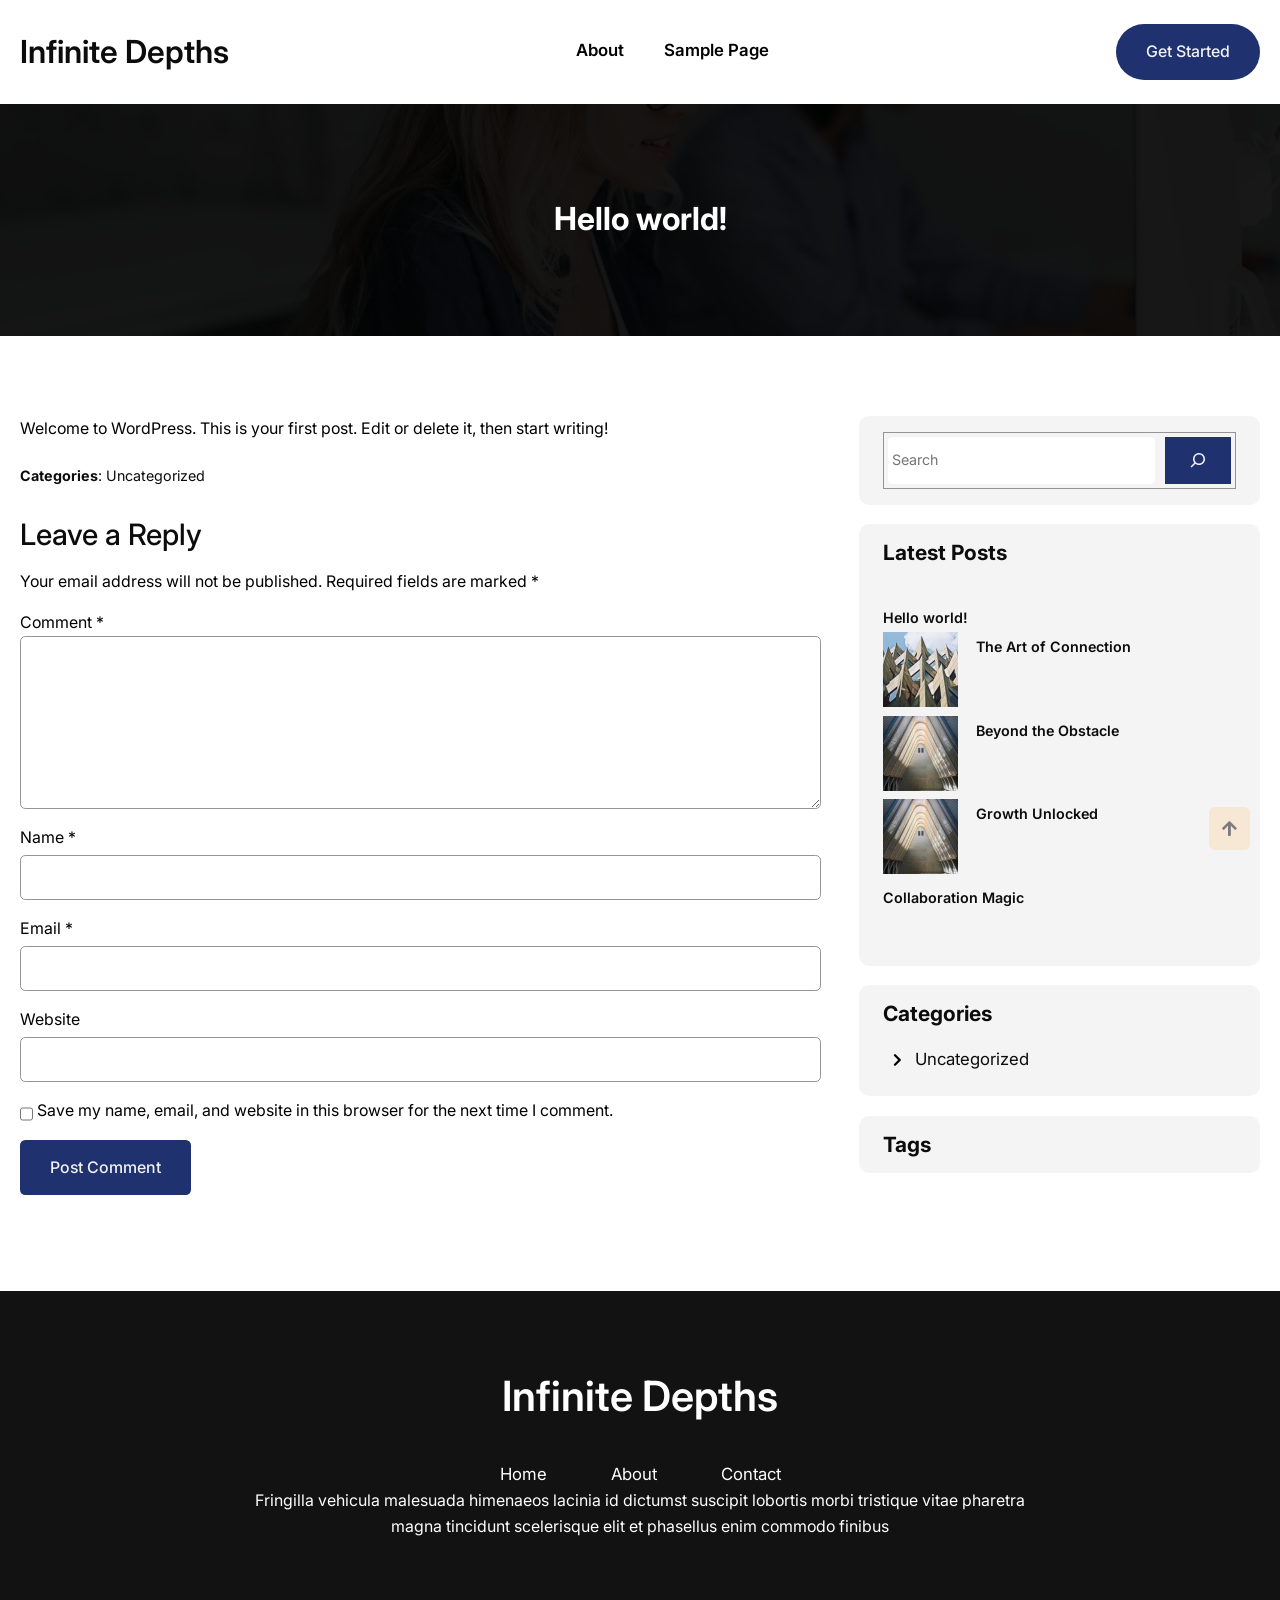
<file: hello-world/index.html>
<!DOCTYPE html>
<html lang="en-US">
<head>
	<meta charset="UTF-8">
	<meta name="viewport" content="width=device-width, initial-scale=1">
<meta name="robots" content="max-image-preview:large">
	<style>img:is([sizes="auto" i], [sizes^="auto," i]) { contain-intrinsic-size: 3000px 1500px }</style>
	<title>Hello world! &#8211; Infinite Depths</title>
<link rel="alternate" type="application/rss+xml" title="Infinite Depths &raquo; Feed" href="/feed/">
<link rel="alternate" type="application/rss+xml" title="Infinite Depths &raquo; Comments Feed" href="/comments/feed/">
<link rel="alternate" type="application/rss+xml" title="Infinite Depths &raquo; Hello world! Comments Feed" href="/hello-world/feed/">
<script>
window._wpemojiSettings = {"baseUrl":"https:\/\/s.w.org\/images\/core\/emoji\/15.0.3\/72x72\/","ext":".png","svgUrl":"https:\/\/s.w.org\/images\/core\/emoji\/15.0.3\/svg\/","svgExt":".svg","source":{"concatemoji":"\/wp-includes\/js\/wp-emoji-release.min.js?ver=6.7.2"}};
/*! This file is auto-generated */
!function(i,n){var o,s,e;function c(e){try{var t={supportTests:e,timestamp:(new Date).valueOf()};sessionStorage.setItem(o,JSON.stringify(t))}catch(e){}}function p(e,t,n){e.clearRect(0,0,e.canvas.width,e.canvas.height),e.fillText(t,0,0);var t=new Uint32Array(e.getImageData(0,0,e.canvas.width,e.canvas.height).data),r=(e.clearRect(0,0,e.canvas.width,e.canvas.height),e.fillText(n,0,0),new Uint32Array(e.getImageData(0,0,e.canvas.width,e.canvas.height).data));return t.every(function(e,t){return e===r[t]})}function u(e,t,n){switch(t){case"flag":return n(e,"🏳️‍⚧️","🏳️​⚧️")?!1:!n(e,"🇺🇳","🇺​🇳")&&!n(e,"🏴󠁧󠁢󠁥󠁮󠁧󠁿","🏴​󠁧​󠁢​󠁥​󠁮​󠁧​󠁿");case"emoji":return!n(e,"🐦‍⬛","🐦​⬛")}return!1}function f(e,t,n){var r="undefined"!=typeof WorkerGlobalScope&&self instanceof WorkerGlobalScope?new OffscreenCanvas(300,150):i.createElement("canvas"),a=r.getContext("2d",{willReadFrequently:!0}),o=(a.textBaseline="top",a.font="600 32px Arial",{});return e.forEach(function(e){o[e]=t(a,e,n)}),o}function t(e){var t=i.createElement("script");t.src=e,t.defer=!0,i.head.appendChild(t)}"undefined"!=typeof Promise&&(o="wpEmojiSettingsSupports",s=["flag","emoji"],n.supports={everything:!0,everythingExceptFlag:!0},e=new Promise(function(e){i.addEventListener("DOMContentLoaded",e,{once:!0})}),new Promise(function(t){var n=function(){try{var e=JSON.parse(sessionStorage.getItem(o));if("object"==typeof e&&"number"==typeof e.timestamp&&(new Date).valueOf()<e.timestamp+604800&&"object"==typeof e.supportTests)return e.supportTests}catch(e){}return null}();if(!n){if("undefined"!=typeof Worker&&"undefined"!=typeof OffscreenCanvas&&"undefined"!=typeof URL&&URL.createObjectURL&&"undefined"!=typeof Blob)try{var e="postMessage("+f.toString()+"("+[JSON.stringify(s),u.toString(),p.toString()].join(",")+"));",r=new Blob([e],{type:"text/javascript"}),a=new Worker(URL.createObjectURL(r),{name:"wpTestEmojiSupports"});return void(a.onmessage=function(e){c(n=e.data),a.terminate(),t(n)})}catch(e){}c(n=f(s,u,p))}t(n)}).then(function(e){for(var t in e)n.supports[t]=e[t],n.supports.everything=n.supports.everything&&n.supports[t],"flag"!==t&&(n.supports.everythingExceptFlag=n.supports.everythingExceptFlag&&n.supports[t]);n.supports.everythingExceptFlag=n.supports.everythingExceptFlag&&!n.supports.flag,n.DOMReady=!1,n.readyCallback=function(){n.DOMReady=!0}}).then(function(){return e}).then(function(){var e;n.supports.everything||(n.readyCallback(),(e=n.source||{}).concatemoji?t(e.concatemoji):e.wpemoji&&e.twemoji&&(t(e.twemoji),t(e.wpemoji)))}))}((window,document),window._wpemojiSettings);
</script>
<style id="wp-block-site-title-inline-css">.wp-block-site-title{box-sizing:border-box}.wp-block-site-title :where(a){color:inherit;font-family:inherit;font-size:inherit;font-style:inherit;font-weight:inherit;letter-spacing:inherit;line-height:inherit;text-decoration:inherit}</style>
<style id="wp-block-group-inline-css">.wp-block-group{box-sizing:border-box}:where(.wp-block-group.wp-block-group-is-layout-constrained){position:relative}</style>
<style id="wp-block-page-list-inline-css">.wp-block-navigation .wp-block-page-list{align-items:var(--navigation-layout-align,initial);background-color:inherit;display:flex;flex-direction:var(--navigation-layout-direction,initial);flex-wrap:var(--navigation-layout-wrap,wrap);justify-content:var(--navigation-layout-justify,initial)}.wp-block-navigation .wp-block-navigation-item{background-color:inherit}</style>
<link rel="stylesheet" id="wp-block-navigation-css" href="/wp-includes/blocks/navigation/style.min.css?ver=6.7.2" media="all">
<style id="wp-block-button-inline-css">.wp-block-button__link{box-sizing:border-box;cursor:pointer;display:inline-block;text-align:center;word-break:break-word}.wp-block-button__link.aligncenter{text-align:center}.wp-block-button__link.alignright{text-align:right}:where(.wp-block-button__link){border-radius:9999px;box-shadow:none;padding:calc(.667em + 2px) calc(1.333em + 2px);text-decoration:none}.wp-block-button[style*=text-decoration] .wp-block-button__link{text-decoration:inherit}.wp-block-buttons>.wp-block-button.has-custom-width{max-width:none}.wp-block-buttons>.wp-block-button.has-custom-width .wp-block-button__link{width:100%}.wp-block-buttons>.wp-block-button.has-custom-font-size .wp-block-button__link{font-size:inherit}.wp-block-buttons>.wp-block-button.wp-block-button__width-25{width:calc(25% - var(--wp--style--block-gap, .5em)*.75)}.wp-block-buttons>.wp-block-button.wp-block-button__width-50{width:calc(50% - var(--wp--style--block-gap, .5em)*.5)}.wp-block-buttons>.wp-block-button.wp-block-button__width-75{width:calc(75% - var(--wp--style--block-gap, .5em)*.25)}.wp-block-buttons>.wp-block-button.wp-block-button__width-100{flex-basis:100%;width:100%}.wp-block-buttons.is-vertical>.wp-block-button.wp-block-button__width-25{width:25%}.wp-block-buttons.is-vertical>.wp-block-button.wp-block-button__width-50{width:50%}.wp-block-buttons.is-vertical>.wp-block-button.wp-block-button__width-75{width:75%}.wp-block-button.is-style-squared,.wp-block-button__link.wp-block-button.is-style-squared{border-radius:0}.wp-block-button.no-border-radius,.wp-block-button__link.no-border-radius{border-radius:0!important}:root :where(.wp-block-button .wp-block-button__link.is-style-outline),:root :where(.wp-block-button.is-style-outline>.wp-block-button__link){border:2px solid;padding:.667em 1.333em}:root :where(.wp-block-button .wp-block-button__link.is-style-outline:not(.has-text-color)),:root :where(.wp-block-button.is-style-outline>.wp-block-button__link:not(.has-text-color)){color:currentColor}:root :where(.wp-block-button .wp-block-button__link.is-style-outline:not(.has-background)),:root :where(.wp-block-button.is-style-outline>.wp-block-button__link:not(.has-background)){background-color:initial;background-image:none}</style>
<style id="wp-block-buttons-inline-css">.wp-block-buttons.is-vertical{flex-direction:column}.wp-block-buttons.is-vertical>.wp-block-button:last-child{margin-bottom:0}.wp-block-buttons>.wp-block-button{display:inline-block;margin:0}.wp-block-buttons.is-content-justification-left{justify-content:flex-start}.wp-block-buttons.is-content-justification-left.is-vertical{align-items:flex-start}.wp-block-buttons.is-content-justification-center{justify-content:center}.wp-block-buttons.is-content-justification-center.is-vertical{align-items:center}.wp-block-buttons.is-content-justification-right{justify-content:flex-end}.wp-block-buttons.is-content-justification-right.is-vertical{align-items:flex-end}.wp-block-buttons.is-content-justification-space-between{justify-content:space-between}.wp-block-buttons.aligncenter{text-align:center}.wp-block-buttons:not(.is-content-justification-space-between,.is-content-justification-right,.is-content-justification-left,.is-content-justification-center) .wp-block-button.aligncenter{margin-left:auto;margin-right:auto;width:100%}.wp-block-buttons[style*=text-decoration] .wp-block-button,.wp-block-buttons[style*=text-decoration] .wp-block-button__link{text-decoration:inherit}.wp-block-buttons.has-custom-font-size .wp-block-button__link{font-size:inherit}.wp-block-button.aligncenter{text-align:center}</style>
<style id="wp-block-post-title-inline-css">.wp-block-post-title{box-sizing:border-box;word-break:break-word}.wp-block-post-title :where(a){display:inline-block;font-family:inherit;font-size:inherit;font-style:inherit;font-weight:inherit;letter-spacing:inherit;line-height:inherit;text-decoration:inherit}</style>
<link rel="stylesheet" id="wp-block-cover-css" href="/wp-includes/blocks/cover/style.min.css?ver=6.7.2" media="all">
<style id="wp-block-post-featured-image-inline-css">.wp-block-post-featured-image{margin-left:0;margin-right:0}.wp-block-post-featured-image a{display:block;height:100%}.wp-block-post-featured-image :where(img){box-sizing:border-box;height:auto;max-width:100%;vertical-align:bottom;width:100%}.wp-block-post-featured-image.alignfull img,.wp-block-post-featured-image.alignwide img{width:100%}.wp-block-post-featured-image .wp-block-post-featured-image__overlay.has-background-dim{background-color:#000;inset:0;position:absolute}.wp-block-post-featured-image{position:relative}.wp-block-post-featured-image .wp-block-post-featured-image__overlay.has-background-gradient{background-color:initial}.wp-block-post-featured-image .wp-block-post-featured-image__overlay.has-background-dim-0{opacity:0}.wp-block-post-featured-image .wp-block-post-featured-image__overlay.has-background-dim-10{opacity:.1}.wp-block-post-featured-image .wp-block-post-featured-image__overlay.has-background-dim-20{opacity:.2}.wp-block-post-featured-image .wp-block-post-featured-image__overlay.has-background-dim-30{opacity:.3}.wp-block-post-featured-image .wp-block-post-featured-image__overlay.has-background-dim-40{opacity:.4}.wp-block-post-featured-image .wp-block-post-featured-image__overlay.has-background-dim-50{opacity:.5}.wp-block-post-featured-image .wp-block-post-featured-image__overlay.has-background-dim-60{opacity:.6}.wp-block-post-featured-image .wp-block-post-featured-image__overlay.has-background-dim-70{opacity:.7}.wp-block-post-featured-image .wp-block-post-featured-image__overlay.has-background-dim-80{opacity:.8}.wp-block-post-featured-image .wp-block-post-featured-image__overlay.has-background-dim-90{opacity:.9}.wp-block-post-featured-image .wp-block-post-featured-image__overlay.has-background-dim-100{opacity:1}.wp-block-post-featured-image:where(.alignleft,.alignright){width:100%}</style>
<style id="wp-block-paragraph-inline-css">.is-small-text{font-size:.875em}.is-regular-text{font-size:1em}.is-large-text{font-size:2.25em}.is-larger-text{font-size:3em}.has-drop-cap:not(:focus):first-letter{float:left;font-size:8.4em;font-style:normal;font-weight:100;line-height:.68;margin:.05em .1em 0 0;text-transform:uppercase}body.rtl .has-drop-cap:not(:focus):first-letter{float:none;margin-left:.1em}p.has-drop-cap.has-background{overflow:hidden}:root :where(p.has-background){padding:1.25em 2.375em}:where(p.has-text-color:not(.has-link-color)) a{color:inherit}p.has-text-align-left[style*="writing-mode:vertical-lr"],p.has-text-align-right[style*="writing-mode:vertical-rl"]{rotate:180deg}</style>
<style id="wp-block-post-content-inline-css">.wp-block-post-content{display:flow-root}</style>
<style id="wp-block-post-terms-inline-css">.wp-block-post-terms{box-sizing:border-box}.wp-block-post-terms .wp-block-post-terms__separator{white-space:pre-wrap}</style>
<style id="wp-block-post-comments-form-inline-css">:where(.wp-block-post-comments-form) input:not([type=submit]),:where(.wp-block-post-comments-form) textarea{border:1px solid #949494;font-family:inherit;font-size:1em}:where(.wp-block-post-comments-form) input:where(:not([type=submit]):not([type=checkbox])),:where(.wp-block-post-comments-form) textarea{padding:calc(.667em + 2px)}.wp-block-post-comments-form{box-sizing:border-box}.wp-block-post-comments-form[style*=font-weight] :where(.comment-reply-title){font-weight:inherit}.wp-block-post-comments-form[style*=font-family] :where(.comment-reply-title){font-family:inherit}.wp-block-post-comments-form[class*=-font-size] :where(.comment-reply-title),.wp-block-post-comments-form[style*=font-size] :where(.comment-reply-title){font-size:inherit}.wp-block-post-comments-form[style*=line-height] :where(.comment-reply-title){line-height:inherit}.wp-block-post-comments-form[style*=font-style] :where(.comment-reply-title){font-style:inherit}.wp-block-post-comments-form[style*=letter-spacing] :where(.comment-reply-title){letter-spacing:inherit}.wp-block-post-comments-form :where(input[type=submit]){box-shadow:none;cursor:pointer;display:inline-block;overflow-wrap:break-word;text-align:center}.wp-block-post-comments-form .comment-form input:not([type=submit]):not([type=checkbox]):not([type=hidden]),.wp-block-post-comments-form .comment-form textarea{box-sizing:border-box;display:block;width:100%}.wp-block-post-comments-form .comment-form-author label,.wp-block-post-comments-form .comment-form-email label,.wp-block-post-comments-form .comment-form-url label{display:block;margin-bottom:.25em}.wp-block-post-comments-form .comment-form-cookies-consent{display:flex;gap:.25em}.wp-block-post-comments-form .comment-form-cookies-consent #wp-comment-cookies-consent{margin-top:.35em}.wp-block-post-comments-form .comment-reply-title{margin-bottom:0}.wp-block-post-comments-form .comment-reply-title :where(small){font-size:var(--wp--preset--font-size--medium,smaller);margin-left:.5em}</style>
<style id="wp-block-search-inline-css">.wp-block-search__button{margin-left:10px;word-break:normal}.wp-block-search__button.has-icon{line-height:0}.wp-block-search__button svg{height:1.25em;min-height:24px;min-width:24px;width:1.25em;fill:currentColor;vertical-align:text-bottom}:where(.wp-block-search__button){border:1px solid #ccc;padding:6px 10px}.wp-block-search__inside-wrapper{display:flex;flex:auto;flex-wrap:nowrap;max-width:100%}.wp-block-search__label{width:100%}.wp-block-search__input{appearance:none;border:1px solid #949494;flex-grow:1;margin-left:0;margin-right:0;min-width:3rem;padding:8px;text-decoration:unset!important}.wp-block-search.wp-block-search__button-only .wp-block-search__button{flex-shrink:0;margin-left:0;max-width:100%}.wp-block-search.wp-block-search__button-only .wp-block-search__button[aria-expanded=true]{max-width:calc(100% - 100px)}.wp-block-search.wp-block-search__button-only .wp-block-search__inside-wrapper{min-width:0!important;transition-property:width}.wp-block-search.wp-block-search__button-only .wp-block-search__input{flex-basis:100%;transition-duration:.3s}.wp-block-search.wp-block-search__button-only.wp-block-search__searchfield-hidden,.wp-block-search.wp-block-search__button-only.wp-block-search__searchfield-hidden .wp-block-search__inside-wrapper{overflow:hidden}.wp-block-search.wp-block-search__button-only.wp-block-search__searchfield-hidden .wp-block-search__input{border-left-width:0!important;border-right-width:0!important;flex-basis:0;flex-grow:0;margin:0;min-width:0!important;padding-left:0!important;padding-right:0!important;width:0!important}:where(.wp-block-search__input){font-family:inherit;font-size:inherit;font-style:inherit;font-weight:inherit;letter-spacing:inherit;line-height:inherit;text-transform:inherit}:where(.wp-block-search__button-inside .wp-block-search__inside-wrapper){border:1px solid #949494;box-sizing:border-box;padding:4px}:where(.wp-block-search__button-inside .wp-block-search__inside-wrapper) .wp-block-search__input{border:none;border-radius:0;padding:0 4px}:where(.wp-block-search__button-inside .wp-block-search__inside-wrapper) .wp-block-search__input:focus{outline:none}:where(.wp-block-search__button-inside .wp-block-search__inside-wrapper) :where(.wp-block-search__button){padding:4px 8px}.wp-block-search.aligncenter .wp-block-search__inside-wrapper{margin:auto}.wp-block[data-align=right] .wp-block-search.wp-block-search__button-only .wp-block-search__inside-wrapper{float:right}</style>
<style id="wp-block-heading-inline-css">h1.has-background,h2.has-background,h3.has-background,h4.has-background,h5.has-background,h6.has-background{padding:1.25em 2.375em}h1.has-text-align-left[style*=writing-mode]:where([style*=vertical-lr]),h1.has-text-align-right[style*=writing-mode]:where([style*=vertical-rl]),h2.has-text-align-left[style*=writing-mode]:where([style*=vertical-lr]),h2.has-text-align-right[style*=writing-mode]:where([style*=vertical-rl]),h3.has-text-align-left[style*=writing-mode]:where([style*=vertical-lr]),h3.has-text-align-right[style*=writing-mode]:where([style*=vertical-rl]),h4.has-text-align-left[style*=writing-mode]:where([style*=vertical-lr]),h4.has-text-align-right[style*=writing-mode]:where([style*=vertical-rl]),h5.has-text-align-left[style*=writing-mode]:where([style*=vertical-lr]),h5.has-text-align-right[style*=writing-mode]:where([style*=vertical-rl]),h6.has-text-align-left[style*=writing-mode]:where([style*=vertical-lr]),h6.has-text-align-right[style*=writing-mode]:where([style*=vertical-rl]){rotate:180deg}</style>
<style id="wp-block-latest-posts-inline-css">.wp-block-latest-posts{box-sizing:border-box}.wp-block-latest-posts.alignleft{margin-right:2em}.wp-block-latest-posts.alignright{margin-left:2em}.wp-block-latest-posts.wp-block-latest-posts__list{list-style:none}.wp-block-latest-posts.wp-block-latest-posts__list li{clear:both;overflow-wrap:break-word}.wp-block-latest-posts.is-grid{display:flex;flex-wrap:wrap}.wp-block-latest-posts.is-grid li{margin:0 1.25em 1.25em 0;width:100%}@media (min-width:600px){.wp-block-latest-posts.columns-2 li{width:calc(50% - .625em)}.wp-block-latest-posts.columns-2 li:nth-child(2n){margin-right:0}.wp-block-latest-posts.columns-3 li{width:calc(33.33333% - .83333em)}.wp-block-latest-posts.columns-3 li:nth-child(3n){margin-right:0}.wp-block-latest-posts.columns-4 li{width:calc(25% - .9375em)}.wp-block-latest-posts.columns-4 li:nth-child(4n){margin-right:0}.wp-block-latest-posts.columns-5 li{width:calc(20% - 1em)}.wp-block-latest-posts.columns-5 li:nth-child(5n){margin-right:0}.wp-block-latest-posts.columns-6 li{width:calc(16.66667% - 1.04167em)}.wp-block-latest-posts.columns-6 li:nth-child(6n){margin-right:0}}:root :where(.wp-block-latest-posts.is-grid){padding:0}:root :where(.wp-block-latest-posts.wp-block-latest-posts__list){padding-left:0}.wp-block-latest-posts__post-author,.wp-block-latest-posts__post-date{display:block;font-size:.8125em}.wp-block-latest-posts__post-excerpt{margin-bottom:1em;margin-top:.5em}.wp-block-latest-posts__featured-image a{display:inline-block}.wp-block-latest-posts__featured-image img{height:auto;max-width:100%;width:auto}.wp-block-latest-posts__featured-image.alignleft{float:left;margin-right:1em}.wp-block-latest-posts__featured-image.alignright{float:right;margin-left:1em}.wp-block-latest-posts__featured-image.aligncenter{margin-bottom:1em;text-align:center}</style>
<style id="wp-block-categories-inline-css">.wp-block-categories{box-sizing:border-box}.wp-block-categories.alignleft{margin-right:2em}.wp-block-categories.alignright{margin-left:2em}.wp-block-categories.wp-block-categories-dropdown.aligncenter{text-align:center}.wp-block-categories .wp-block-categories__label{display:block;width:100%}</style>
<style id="wp-block-tag-cloud-inline-css">.wp-block-tag-cloud{box-sizing:border-box}.wp-block-tag-cloud.aligncenter{justify-content:center;text-align:center}.wp-block-tag-cloud.alignfull{padding-left:1em;padding-right:1em}.wp-block-tag-cloud a{display:inline-block;margin-right:5px}.wp-block-tag-cloud span{display:inline-block;margin-left:5px;text-decoration:none}:root :where(.wp-block-tag-cloud.is-style-outline){display:flex;flex-wrap:wrap;gap:1ch}:root :where(.wp-block-tag-cloud.is-style-outline a){border:1px solid;font-size:unset!important;margin-right:0;padding:1ch 2ch;text-decoration:none!important}</style>
<style id="wp-block-columns-inline-css">.wp-block-columns{align-items:normal!important;box-sizing:border-box;display:flex;flex-wrap:wrap!important}@media (min-width:782px){.wp-block-columns{flex-wrap:nowrap!important}}.wp-block-columns.are-vertically-aligned-top{align-items:flex-start}.wp-block-columns.are-vertically-aligned-center{align-items:center}.wp-block-columns.are-vertically-aligned-bottom{align-items:flex-end}@media (max-width:781px){.wp-block-columns:not(.is-not-stacked-on-mobile)>.wp-block-column{flex-basis:100%!important}}@media (min-width:782px){.wp-block-columns:not(.is-not-stacked-on-mobile)>.wp-block-column{flex-basis:0;flex-grow:1}.wp-block-columns:not(.is-not-stacked-on-mobile)>.wp-block-column[style*=flex-basis]{flex-grow:0}}.wp-block-columns.is-not-stacked-on-mobile{flex-wrap:nowrap!important}.wp-block-columns.is-not-stacked-on-mobile>.wp-block-column{flex-basis:0;flex-grow:1}.wp-block-columns.is-not-stacked-on-mobile>.wp-block-column[style*=flex-basis]{flex-grow:0}:where(.wp-block-columns){margin-bottom:1.75em}:where(.wp-block-columns.has-background){padding:1.25em 2.375em}.wp-block-column{flex-grow:1;min-width:0;overflow-wrap:break-word;word-break:break-word}.wp-block-column.is-vertically-aligned-top{align-self:flex-start}.wp-block-column.is-vertically-aligned-center{align-self:center}.wp-block-column.is-vertically-aligned-bottom{align-self:flex-end}.wp-block-column.is-vertically-aligned-stretch{align-self:stretch}.wp-block-column.is-vertically-aligned-bottom,.wp-block-column.is-vertically-aligned-center,.wp-block-column.is-vertically-aligned-top{width:100%}</style>
<style id="wp-block-site-tagline-inline-css">.wp-block-site-tagline{box-sizing:border-box}</style>
<style id="wp-emoji-styles-inline-css">img.wp-smiley, img.emoji {
		display: inline !important;
		border: none !important;
		box-shadow: none !important;
		height: 1em !important;
		width: 1em !important;
		margin: 0 0.07em !important;
		vertical-align: -0.1em !important;
		background: none !important;
		padding: 0 !important;
	}</style>
<link rel="stylesheet" id="wp-block-library-css" href="/wp-includes/css/dist/block-library/common.min.css?ver=6.7.2" media="all">
<link rel="stylesheet" id="gutentools-style-css" href="/wp-content/themes/gutentools/style.css?ver=1.0" media="all">
<link rel="stylesheet" id="fontawesome-css" href="/wp-content/themes/gutentools/assets/font-awesome/css/all.css?ver=5.15.3" media="all">
<link rel="stylesheet" id="animatecss-css" href="/wp-content/themes/gutentools/assets/css/animate.css?ver=6.7.2" media="all">
<style id="global-styles-inline-css">:root{--wp--preset--aspect-ratio--square: 1;--wp--preset--aspect-ratio--4-3: 4/3;--wp--preset--aspect-ratio--3-4: 3/4;--wp--preset--aspect-ratio--3-2: 3/2;--wp--preset--aspect-ratio--2-3: 2/3;--wp--preset--aspect-ratio--16-9: 16/9;--wp--preset--aspect-ratio--9-16: 9/16;--wp--preset--color--black: #000;--wp--preset--color--cyan-bluish-gray: #abb8c3;--wp--preset--color--white: #fff;--wp--preset--color--pale-pink: #f78da7;--wp--preset--color--vivid-red: #cf2e2e;--wp--preset--color--luminous-vivid-orange: #ff6900;--wp--preset--color--luminous-vivid-amber: #fcb900;--wp--preset--color--light-green-cyan: #7bdcb5;--wp--preset--color--vivid-green-cyan: #00d084;--wp--preset--color--pale-cyan-blue: #8ed1fc;--wp--preset--color--vivid-cyan-blue: #0693e3;--wp--preset--color--vivid-purple: #9b51e0;--wp--preset--color--primary: #1F316F;--wp--preset--color--secondary: #1A4870;--wp--preset--color--tertiary: #f8f9f8;--wp--preset--color--secondary-bg: #F9DBBA;--wp--preset--color--base: #F4F4F4;--wp--preset--color--contrast: #0C0C0C;--wp--preset--color--dark-text-color: #121212;--wp--preset--color--link-color: #111111;--wp--preset--color--button-hover-text-color: #f2f2f2;--wp--preset--color--button-hover-color: #2F479F;--wp--preset--gradient--vivid-cyan-blue-to-vivid-purple: linear-gradient(135deg,rgba(6,147,227,1) 0%,rgb(155,81,224) 100%);--wp--preset--gradient--light-green-cyan-to-vivid-green-cyan: linear-gradient(135deg,rgb(122,220,180) 0%,rgb(0,208,130) 100%);--wp--preset--gradient--luminous-vivid-amber-to-luminous-vivid-orange: linear-gradient(135deg,rgba(252,185,0,1) 0%,rgba(255,105,0,1) 100%);--wp--preset--gradient--luminous-vivid-orange-to-vivid-red: linear-gradient(135deg,rgba(255,105,0,1) 0%,rgb(207,46,46) 100%);--wp--preset--gradient--very-light-gray-to-cyan-bluish-gray: linear-gradient(135deg,rgb(238,238,238) 0%,rgb(169,184,195) 100%);--wp--preset--gradient--cool-to-warm-spectrum: linear-gradient(135deg,rgb(74,234,220) 0%,rgb(151,120,209) 20%,rgb(207,42,186) 40%,rgb(238,44,130) 60%,rgb(251,105,98) 80%,rgb(254,248,76) 100%);--wp--preset--gradient--blush-light-purple: linear-gradient(135deg,rgb(255,206,236) 0%,rgb(152,150,240) 100%);--wp--preset--gradient--blush-bordeaux: linear-gradient(135deg,rgb(254,205,165) 0%,rgb(254,45,45) 50%,rgb(107,0,62) 100%);--wp--preset--gradient--luminous-dusk: linear-gradient(135deg,rgb(255,203,112) 0%,rgb(199,81,192) 50%,rgb(65,88,208) 100%);--wp--preset--gradient--pale-ocean: linear-gradient(135deg,rgb(255,245,203) 0%,rgb(182,227,212) 50%,rgb(51,167,181) 100%);--wp--preset--gradient--electric-grass: linear-gradient(135deg,rgb(202,248,128) 0%,rgb(113,206,126) 100%);--wp--preset--gradient--midnight: linear-gradient(135deg,rgb(2,3,129) 0%,rgb(40,116,252) 100%);--wp--preset--gradient--gradient-1: linear-gradient(to bottom, #cfcabe 0%, #F9F9F9 100%);--wp--preset--font-size--small: clamp(0.6rem, 0.6rem + ((1vw - 0.2rem) * 0.49), 0.9rem);--wp--preset--font-size--medium: 1.05rem;--wp--preset--font-size--large: clamp(1.39rem, 1.39rem + ((1vw - 0.2rem) * 0.751), 1.85rem);--wp--preset--font-size--x-large: clamp(1.563rem, 1.563rem + ((1vw - 0.2rem) * 1.734), 2.625rem);--wp--preset--font-size--sml-medium: clamp(0.8rem, 0.8rem + ((1vw - 0.2rem) * 0.327), 1rem);--wp--preset--font-size--mdm-large: clamp(1.188rem, 1.188rem + ((1vw - 0.2rem) * 0.204), 1.313rem);--wp--preset--font-size--xx-large: clamp(1.8rem, 1.8rem + ((1vw - 0.2rem) * 2.367), 3.25rem);--wp--preset--font-family--body: Inter, serif;--wp--preset--spacing--20: min(1.5rem, 2vw);--wp--preset--spacing--30: min(2.5rem, 3vw);--wp--preset--spacing--40: min(4rem, 5vw);--wp--preset--spacing--50: min(6.5rem, 8vw);--wp--preset--spacing--60: min(10.5rem, 13vw);--wp--preset--spacing--70: 3.38rem;--wp--preset--spacing--80: 5.06rem;--wp--preset--spacing--10: 1rem;--wp--preset--shadow--natural: 6px 6px 9px rgba(0, 0, 0, 0.2);--wp--preset--shadow--deep: 12px 12px 50px rgba(0, 0, 0, 0.4);--wp--preset--shadow--sharp: 6px 6px 0px rgba(0, 0, 0, 0.2);--wp--preset--shadow--outlined: 6px 6px 0px -3px rgba(255, 255, 255, 1), 6px 6px rgba(0, 0, 0, 1);--wp--preset--shadow--crisp: 6px 6px 0px rgba(0, 0, 0, 1);}:root { --wp--style--global--content-size: 1300px;--wp--style--global--wide-size: 1300px; }:where(body) { margin: 0; }.wp-site-blocks { padding-top: var(--wp--style--root--padding-top); padding-bottom: var(--wp--style--root--padding-bottom); }.has-global-padding { padding-right: var(--wp--style--root--padding-right); padding-left: var(--wp--style--root--padding-left); }.has-global-padding > .alignfull { margin-right: calc(var(--wp--style--root--padding-right) * -1); margin-left: calc(var(--wp--style--root--padding-left) * -1); }.has-global-padding :where(:not(.alignfull.is-layout-flow) > .has-global-padding:not(.wp-block-block, .alignfull)) { padding-right: 0; padding-left: 0; }.has-global-padding :where(:not(.alignfull.is-layout-flow) > .has-global-padding:not(.wp-block-block, .alignfull)) > .alignfull { margin-left: 0; margin-right: 0; }.wp-site-blocks > .alignleft { float: left; margin-right: 2em; }.wp-site-blocks > .alignright { float: right; margin-left: 2em; }.wp-site-blocks > .aligncenter { justify-content: center; margin-left: auto; margin-right: auto; }:where(.wp-site-blocks) > * { margin-block-start: 1.2rem; margin-block-end: 0; }:where(.wp-site-blocks) > :first-child { margin-block-start: 0; }:where(.wp-site-blocks) > :last-child { margin-block-end: 0; }:root { --wp--style--block-gap: 1.2rem; }:root :where(.is-layout-flow) > :first-child{margin-block-start: 0;}:root :where(.is-layout-flow) > :last-child{margin-block-end: 0;}:root :where(.is-layout-flow) > *{margin-block-start: 1.2rem;margin-block-end: 0;}:root :where(.is-layout-constrained) > :first-child{margin-block-start: 0;}:root :where(.is-layout-constrained) > :last-child{margin-block-end: 0;}:root :where(.is-layout-constrained) > *{margin-block-start: 1.2rem;margin-block-end: 0;}:root :where(.is-layout-flex){gap: 1.2rem;}:root :where(.is-layout-grid){gap: 1.2rem;}.is-layout-flow > .alignleft{float: left;margin-inline-start: 0;margin-inline-end: 2em;}.is-layout-flow > .alignright{float: right;margin-inline-start: 2em;margin-inline-end: 0;}.is-layout-flow > .aligncenter{margin-left: auto !important;margin-right: auto !important;}.is-layout-constrained > .alignleft{float: left;margin-inline-start: 0;margin-inline-end: 2em;}.is-layout-constrained > .alignright{float: right;margin-inline-start: 2em;margin-inline-end: 0;}.is-layout-constrained > .aligncenter{margin-left: auto !important;margin-right: auto !important;}.is-layout-constrained > :where(:not(.alignleft):not(.alignright):not(.alignfull)){max-width: var(--wp--style--global--content-size);margin-left: auto !important;margin-right: auto !important;}.is-layout-constrained > .alignwide{max-width: var(--wp--style--global--wide-size);}body .is-layout-flex{display: flex;}.is-layout-flex{flex-wrap: wrap;align-items: center;}.is-layout-flex > :is(*, div){margin: 0;}body .is-layout-grid{display: grid;}.is-layout-grid > :is(*, div){margin: 0;}body{background-color: var(--wp--preset--color--white);color: var(--wp--preset--color--black);font-family: var(--wp--preset--font-family--body);font-size: var(--wp--preset--font-size--medium);font-style: normal;font-weight: 400;line-height: 1.6;--wp--style--root--padding-top: 0px;--wp--style--root--padding-right: var(--wp--preset--spacing--50);--wp--style--root--padding-bottom: 0px;--wp--style--root--padding-left: var(--wp--preset--spacing--50);}a:where(:not(.wp-element-button)){color: var(--wp--preset--color--contrast);text-decoration: underline;}:root :where(a:where(:not(.wp-element-button)):hover){text-decoration: none;}h1, h2, h3, h4, h5, h6{color: var(--wp--preset--color--contrast);font-weight: 500;line-height: 1.2;}h1{font-family: var(--wp--preset--font-family--body);font-size: var(--wp--preset--font-size--xx-large);line-height: 1.15;}h2{font-family: var(--wp--preset--font-family--body);font-size: var(--wp--preset--font-size--x-large);}h3{font-family: var(--wp--preset--font-family--body);font-size: var(--wp--preset--font-size--large);}h4{font-size: var(--wp--preset--font-size--mdm-large);}h5{font-size: var(--wp--preset--font-size--medium);}h6{font-size: var(--wp--preset--font-size--small);}:root :where(.wp-element-button, .wp-block-button__link){background-color: #32373c;border-width: 0;color: #fff;font-family: inherit;font-size: inherit;line-height: inherit;padding: calc(0.667em + 2px) calc(1.333em + 2px);text-decoration: none;}:root :where(.wp-element-caption, .wp-block-audio figcaption, .wp-block-embed figcaption, .wp-block-gallery figcaption, .wp-block-image figcaption, .wp-block-table figcaption, .wp-block-video figcaption){color: var(--wp--preset--color--contrast);font-size: 0.8rem;}.has-black-color{color: var(--wp--preset--color--black) !important;}.has-cyan-bluish-gray-color{color: var(--wp--preset--color--cyan-bluish-gray) !important;}.has-white-color{color: var(--wp--preset--color--white) !important;}.has-pale-pink-color{color: var(--wp--preset--color--pale-pink) !important;}.has-vivid-red-color{color: var(--wp--preset--color--vivid-red) !important;}.has-luminous-vivid-orange-color{color: var(--wp--preset--color--luminous-vivid-orange) !important;}.has-luminous-vivid-amber-color{color: var(--wp--preset--color--luminous-vivid-amber) !important;}.has-light-green-cyan-color{color: var(--wp--preset--color--light-green-cyan) !important;}.has-vivid-green-cyan-color{color: var(--wp--preset--color--vivid-green-cyan) !important;}.has-pale-cyan-blue-color{color: var(--wp--preset--color--pale-cyan-blue) !important;}.has-vivid-cyan-blue-color{color: var(--wp--preset--color--vivid-cyan-blue) !important;}.has-vivid-purple-color{color: var(--wp--preset--color--vivid-purple) !important;}.has-primary-color{color: var(--wp--preset--color--primary) !important;}.has-secondary-color{color: var(--wp--preset--color--secondary) !important;}.has-tertiary-color{color: var(--wp--preset--color--tertiary) !important;}.has-secondary-bg-color{color: var(--wp--preset--color--secondary-bg) !important;}.has-base-color{color: var(--wp--preset--color--base) !important;}.has-contrast-color{color: var(--wp--preset--color--contrast) !important;}.has-dark-text-color-color{color: var(--wp--preset--color--dark-text-color) !important;}.has-link-color-color{color: var(--wp--preset--color--link-color) !important;}.has-button-hover-text-color-color{color: var(--wp--preset--color--button-hover-text-color) !important;}.has-button-hover-color-color{color: var(--wp--preset--color--button-hover-color) !important;}.has-black-background-color{background-color: var(--wp--preset--color--black) !important;}.has-cyan-bluish-gray-background-color{background-color: var(--wp--preset--color--cyan-bluish-gray) !important;}.has-white-background-color{background-color: var(--wp--preset--color--white) !important;}.has-pale-pink-background-color{background-color: var(--wp--preset--color--pale-pink) !important;}.has-vivid-red-background-color{background-color: var(--wp--preset--color--vivid-red) !important;}.has-luminous-vivid-orange-background-color{background-color: var(--wp--preset--color--luminous-vivid-orange) !important;}.has-luminous-vivid-amber-background-color{background-color: var(--wp--preset--color--luminous-vivid-amber) !important;}.has-light-green-cyan-background-color{background-color: var(--wp--preset--color--light-green-cyan) !important;}.has-vivid-green-cyan-background-color{background-color: var(--wp--preset--color--vivid-green-cyan) !important;}.has-pale-cyan-blue-background-color{background-color: var(--wp--preset--color--pale-cyan-blue) !important;}.has-vivid-cyan-blue-background-color{background-color: var(--wp--preset--color--vivid-cyan-blue) !important;}.has-vivid-purple-background-color{background-color: var(--wp--preset--color--vivid-purple) !important;}.has-primary-background-color{background-color: var(--wp--preset--color--primary) !important;}.has-secondary-background-color{background-color: var(--wp--preset--color--secondary) !important;}.has-tertiary-background-color{background-color: var(--wp--preset--color--tertiary) !important;}.has-secondary-bg-background-color{background-color: var(--wp--preset--color--secondary-bg) !important;}.has-base-background-color{background-color: var(--wp--preset--color--base) !important;}.has-contrast-background-color{background-color: var(--wp--preset--color--contrast) !important;}.has-dark-text-color-background-color{background-color: var(--wp--preset--color--dark-text-color) !important;}.has-link-color-background-color{background-color: var(--wp--preset--color--link-color) !important;}.has-button-hover-text-color-background-color{background-color: var(--wp--preset--color--button-hover-text-color) !important;}.has-button-hover-color-background-color{background-color: var(--wp--preset--color--button-hover-color) !important;}.has-black-border-color{border-color: var(--wp--preset--color--black) !important;}.has-cyan-bluish-gray-border-color{border-color: var(--wp--preset--color--cyan-bluish-gray) !important;}.has-white-border-color{border-color: var(--wp--preset--color--white) !important;}.has-pale-pink-border-color{border-color: var(--wp--preset--color--pale-pink) !important;}.has-vivid-red-border-color{border-color: var(--wp--preset--color--vivid-red) !important;}.has-luminous-vivid-orange-border-color{border-color: var(--wp--preset--color--luminous-vivid-orange) !important;}.has-luminous-vivid-amber-border-color{border-color: var(--wp--preset--color--luminous-vivid-amber) !important;}.has-light-green-cyan-border-color{border-color: var(--wp--preset--color--light-green-cyan) !important;}.has-vivid-green-cyan-border-color{border-color: var(--wp--preset--color--vivid-green-cyan) !important;}.has-pale-cyan-blue-border-color{border-color: var(--wp--preset--color--pale-cyan-blue) !important;}.has-vivid-cyan-blue-border-color{border-color: var(--wp--preset--color--vivid-cyan-blue) !important;}.has-vivid-purple-border-color{border-color: var(--wp--preset--color--vivid-purple) !important;}.has-primary-border-color{border-color: var(--wp--preset--color--primary) !important;}.has-secondary-border-color{border-color: var(--wp--preset--color--secondary) !important;}.has-tertiary-border-color{border-color: var(--wp--preset--color--tertiary) !important;}.has-secondary-bg-border-color{border-color: var(--wp--preset--color--secondary-bg) !important;}.has-base-border-color{border-color: var(--wp--preset--color--base) !important;}.has-contrast-border-color{border-color: var(--wp--preset--color--contrast) !important;}.has-dark-text-color-border-color{border-color: var(--wp--preset--color--dark-text-color) !important;}.has-link-color-border-color{border-color: var(--wp--preset--color--link-color) !important;}.has-button-hover-text-color-border-color{border-color: var(--wp--preset--color--button-hover-text-color) !important;}.has-button-hover-color-border-color{border-color: var(--wp--preset--color--button-hover-color) !important;}.has-vivid-cyan-blue-to-vivid-purple-gradient-background{background: var(--wp--preset--gradient--vivid-cyan-blue-to-vivid-purple) !important;}.has-light-green-cyan-to-vivid-green-cyan-gradient-background{background: var(--wp--preset--gradient--light-green-cyan-to-vivid-green-cyan) !important;}.has-luminous-vivid-amber-to-luminous-vivid-orange-gradient-background{background: var(--wp--preset--gradient--luminous-vivid-amber-to-luminous-vivid-orange) !important;}.has-luminous-vivid-orange-to-vivid-red-gradient-background{background: var(--wp--preset--gradient--luminous-vivid-orange-to-vivid-red) !important;}.has-very-light-gray-to-cyan-bluish-gray-gradient-background{background: var(--wp--preset--gradient--very-light-gray-to-cyan-bluish-gray) !important;}.has-cool-to-warm-spectrum-gradient-background{background: var(--wp--preset--gradient--cool-to-warm-spectrum) !important;}.has-blush-light-purple-gradient-background{background: var(--wp--preset--gradient--blush-light-purple) !important;}.has-blush-bordeaux-gradient-background{background: var(--wp--preset--gradient--blush-bordeaux) !important;}.has-luminous-dusk-gradient-background{background: var(--wp--preset--gradient--luminous-dusk) !important;}.has-pale-ocean-gradient-background{background: var(--wp--preset--gradient--pale-ocean) !important;}.has-electric-grass-gradient-background{background: var(--wp--preset--gradient--electric-grass) !important;}.has-midnight-gradient-background{background: var(--wp--preset--gradient--midnight) !important;}.has-gradient-1-gradient-background{background: var(--wp--preset--gradient--gradient-1) !important;}.has-small-font-size{font-size: var(--wp--preset--font-size--small) !important;}.has-medium-font-size{font-size: var(--wp--preset--font-size--medium) !important;}.has-large-font-size{font-size: var(--wp--preset--font-size--large) !important;}.has-x-large-font-size{font-size: var(--wp--preset--font-size--x-large) !important;}.has-sml-medium-font-size{font-size: var(--wp--preset--font-size--sml-medium) !important;}.has-mdm-large-font-size{font-size: var(--wp--preset--font-size--mdm-large) !important;}.has-xx-large-font-size{font-size: var(--wp--preset--font-size--xx-large) !important;}.has-body-font-family{font-family: var(--wp--preset--font-family--body) !important;}
:root :where(.wp-block-button .wp-block-button__link){background-color: var(--wp--preset--color--primary);border-radius: 50px;color: var(--wp--preset--color--button-hover-text-color);font-size: var(--wp--preset--font-size--sml-medium);font-style: normal;font-weight: 500;padding-top: clamp(0.75rem, 2.5vw, 0.938rem);padding-right: clamp(1.563px, 2.5vw, 1.875rem);padding-bottom: clamp(0.75rem, 2.5vw, 0.938rem);padding-left: clamp(1.563px, 2.5vw, 1.875rem);text-transform: capitalize;}
:root :where(.wp-block-latest-posts a:where(:not(.wp-element-button))){font-size: var(--wp--preset--font-size--small);text-decoration: none;}
:root :where(.wp-block-latest-posts a:where(:not(.wp-element-button)):hover){color: var(--wp--preset--color--primary);}
:root :where(p){color: var(--wp--preset--color--contrast-2);font-size: var(--wp--preset--font-size--sml-medium);}
:root :where(.wp-block-buttons-is-layout-flow) > :first-child{margin-block-start: 0;}:root :where(.wp-block-buttons-is-layout-flow) > :last-child{margin-block-end: 0;}:root :where(.wp-block-buttons-is-layout-flow) > *{margin-block-start: 0.7rem;margin-block-end: 0;}:root :where(.wp-block-buttons-is-layout-constrained) > :first-child{margin-block-start: 0;}:root :where(.wp-block-buttons-is-layout-constrained) > :last-child{margin-block-end: 0;}:root :where(.wp-block-buttons-is-layout-constrained) > *{margin-block-start: 0.7rem;margin-block-end: 0;}:root :where(.wp-block-buttons-is-layout-flex){gap: 0.7rem;}:root :where(.wp-block-buttons-is-layout-grid){gap: 0.7rem;}
:root :where(.wp-block-categories){padding-right: 0px;padding-left: 0px;}:root :where(.wp-block-categories){list-style-type:none;}:root :where(.wp-block-categories li){margin-bottom: 0.5rem;}
:root :where(.wp-block-categories a:where(:not(.wp-element-button))){text-decoration: none;}
:root :where(.wp-block-categories a:where(:not(.wp-element-button)):hover){color: var(--wp--preset--color--primary);}
:root :where(.wp-block-post-comments-form textarea, .wp-block-post-comments-form input){border-radius:.33rem}
:root :where(.wp-block-navigation){font-weight: 500;}
:root :where(.wp-block-navigation a:where(:not(.wp-element-button))){line-height: 1.2;text-decoration: none;}
:root :where(.wp-block-navigation a:where(:not(.wp-element-button)):hover){text-decoration: none;}
:root :where(.wp-block-post-featured-image img, .wp-block-post-featured-image .block-editor-media-placeholder, .wp-block-post-featured-image .wp-block-post-featured-image__overlay){border-radius: var(--wp--preset--spacing--20);}
:root :where(.wp-block-post-terms){font-size: var(--wp--preset--font-size--small);}:root :where(.wp-block-post-terms .wp-block-post-terms__prefix){color: var(--wp--preset--color--contrast);}
:root :where(.wp-block-post-terms a:where(:not(.wp-element-button))){text-decoration: none;}
:root :where(.wp-block-post-terms a:where(:not(.wp-element-button)):hover){text-decoration: underline;}
:root :where(.wp-block-post-title a:where(:not(.wp-element-button))){text-decoration: none;}
:root :where(.wp-block-post-title a:where(:not(.wp-element-button)):hover){color: var(--wp--preset--color--primary);}
:root :where(.wp-block-search .wp-block-search__label, .wp-block-search .wp-block-search__input, .wp-block-search .wp-block-search__button){font-size: var(--wp--preset--font-size--small);}:root :where(.wp-block-search .wp-block-search__input){border-radius:.33rem}
:root :where(.wp-block-search .wp-element-button,.wp-block-search  .wp-block-button__link){background-color: var(--wp--preset--color--primary);color: var(--wp--preset--color--button-hover-text-color);}
:root :where(.wp-block-search .wp-element-button:link,.wp-block-search  .wp-block-button__link:link){background-color: var(--wp--preset--color--primary);color: var(--wp--preset--color--button-hover-text-color);}
:root :where(.wp-block-site-tagline){color: var(--wp--preset--color--contrast);font-size: var(--wp--preset--font-size--small);}
:root :where(.wp-block-site-title){font-size: clamp(0.875rem, 0.875rem + ((1vw - 0.2rem) * 0.531), 1.2rem);font-style: normal;font-weight: 600;}
:root :where(.wp-block-site-title a:where(:not(.wp-element-button))){text-decoration: none;}
:root :where(.wp-block-site-title a:where(:not(.wp-element-button)):hover){text-decoration: none;}</style>
<style id="core-block-supports-inline-css">.wp-container-core-navigation-is-layout-1{gap:40px;}.wp-container-core-group-is-layout-2{justify-content:space-between;}.wp-container-core-group-is-layout-3 > .alignfull{margin-right:calc(20px * -1);margin-left:calc(20px * -1);}.wp-container-core-cover-is-layout-1 > *{margin-block-start:0;margin-block-end:0;}.wp-container-core-cover-is-layout-1 > * + *{margin-block-start:0;margin-block-end:0;}.wp-container-core-column-is-layout-1 > *{margin-block-start:0;margin-block-end:0;}.wp-container-core-column-is-layout-1 > * + *{margin-block-start:var(--wp--preset--spacing--20);margin-block-end:0;}.wp-container-core-columns-is-layout-1{flex-wrap:nowrap;gap:var(--wp--preset--spacing--40) var(--wp--preset--spacing--30);}.wp-container-core-group-is-layout-9 > .alignfull{margin-right:calc(20px * -1);margin-left:calc(20px * -1);}.wp-elements-068fcd503baf2809c0966385535f0994 a:where(:not(.wp-element-button)){color:var(--wp--preset--color--white);}.wp-elements-b44d4756e1a8f7524baaea3b4238b290 a:where(:not(.wp-element-button)){color:var(--wp--preset--color--base);}.wp-container-core-group-is-layout-11{gap:var(--wp--preset--spacing--40);justify-content:center;}.wp-container-core-group-is-layout-12 > :where(:not(.alignleft):not(.alignright):not(.alignfull)){max-width:800px;margin-left:auto !important;margin-right:auto !important;}.wp-container-core-group-is-layout-12 > .alignwide{max-width:800px;}.wp-container-core-group-is-layout-12 .alignfull{max-width:none;}.wp-container-core-group-is-layout-13 > .alignfull{margin-right:calc(20px * -1);margin-left:calc(20px * -1);}.wp-container-core-group-is-layout-14 > *{margin-block-start:0;margin-block-end:0;}.wp-container-core-group-is-layout-14 > * + *{margin-block-start:0;margin-block-end:0;}</style>
<style id="wp-block-template-skip-link-inline-css">.skip-link.screen-reader-text {
			border: 0;
			clip: rect(1px,1px,1px,1px);
			clip-path: inset(50%);
			height: 1px;
			margin: -1px;
			overflow: hidden;
			padding: 0;
			position: absolute !important;
			width: 1px;
			word-wrap: normal !important;
		}

		.skip-link.screen-reader-text:focus {
			background-color: #eee;
			clip: auto !important;
			clip-path: none;
			color: #444;
			display: block;
			font-size: 1em;
			height: auto;
			left: 5px;
			line-height: normal;
			padding: 15px 23px 14px;
			text-decoration: none;
			top: 5px;
			width: auto;
			z-index: 100000;
		}</style>
<script src="/wp-includes/js/jquery/jquery.min.js?ver=3.7.1" id="jquery-core-js"></script>
<script src="/wp-includes/js/jquery/jquery-migrate.min.js?ver=3.4.1" id="jquery-migrate-js"></script>
<script src="/wp-content/themes/gutentools/assets/js/wow.js?ver=6.7.2" id="wow-script-js"></script>
<script src="/wp-content/themes/gutentools/assets/js/jquery-sticky.js?ver=6.7.2" id="jquery-sticky-js"></script>
<link rel="https://api.w.org/" href="/wp-json/">
<link rel="alternate" title="JSON" type="application/json" href="/wp-json/wp/v2/posts/1">
<link rel="EditURI" type="application/rsd+xml" title="RSD" href="/xmlrpc.php?rsd">
<meta name="generator" content="WordPress 6.7.2">
<link rel="canonical" href="/hello-world/">
<link rel="shortlink" href="/?p=1">
<link rel="alternate" title="oEmbed (JSON)" type="application/json+oembed" href="/wp-json/oembed/1.0/embed?url=http%3A%2F%2F%2Fhello-world%2F">
<link rel="alternate" title="oEmbed (XML)" type="text/xml+oembed" href="/wp-json/oembed/1.0/embed?url=http%3A%2F%2F%2Fhello-world%2F#038;format=xml">
<script type="importmap" id="wp-importmap">{"imports":{"@wordpress\/interactivity":"\/wp-includes\/js\/dist\/script-modules\/interactivity\/index.min.js?ver=907ea3b2f317a78b7b9b"}}</script>
<script type="module" src="/wp-includes/js/dist/script-modules/block-library/navigation/view.min.js?ver=8ff192874fc8910a284c" id="@wordpress/block-library/navigation/view-js-module"></script>
<link rel="modulepreload" href="/wp-includes/js/dist/script-modules/interactivity/index.min.js?ver=907ea3b2f317a78b7b9b" id="@wordpress/interactivity-js-modulepreload">
<style class="wp-fonts-local">@font-face{font-family:Inter;font-style:normal;font-weight:100 900;font-display:fallback;src:url('/wp-content/themes/gutentools/assets/fonts/inter/Inter-VariableFont_opsz,wght.ttf') format('truetype');font-stretch:normal;}</style>
</head>

<body class="post-template-default single single-post postid-1 single-format-standard wp-embed-responsive">

<div class="wp-site-blocks">
<header class="wp-block-template-part">
<header id="sticky-header" class="wp-block-group has-white-background-color has-background has-global-padding is-layout-constrained wp-container-core-group-is-layout-3 wp-block-group-is-layout-constrained" style="padding-top:24px;padding-right:20px;padding-bottom:24px;padding-left:20px">
<div class="wp-block-group is-content-justification-space-between is-layout-flex wp-container-core-group-is-layout-2 wp-block-group-is-layout-flex">
<div class="wp-block-group has-global-padding is-layout-constrained wp-block-group-is-layout-constrained"><h1 style="font-size:clamp(20px, 1.25rem + ((1vw - 3.2px) * 1.224), 32px);" class="wp-block-site-title"><a href="/" target="_self" rel="home">Infinite Depths</a></h1></div>


<nav style="font-style:normal;font-weight:600;" class="has-text-color has-black-color is-responsive wp-block-navigation is-layout-flex wp-container-core-navigation-is-layout-1 wp-block-navigation-is-layout-flex" aria-label="" data-wp-interactive="core/navigation" data-wp-context='{"overlayOpenedBy":{"click":false,"hover":false,"focus":false},"type":"overlay","roleAttribute":"","ariaLabel":"Menu"}'><button aria-haspopup="dialog" aria-label="Open menu" class="wp-block-navigation__responsive-container-open " data-wp-on-async--click="actions.openMenuOnClick" data-wp-on--keydown="actions.handleMenuKeydown"><svg width="24" height="24" xmlns="http://www.w3.org/2000/svg" viewbox="0 0 24 24"><path d="M5 5v1.5h14V5H5zm0 7.8h14v-1.5H5v1.5zM5 19h14v-1.5H5V19z"></path></svg></button>
				<div class="wp-block-navigation__responsive-container  has-text-color has-black-color has-background has-white-text-color-background-color" id="modal-1" data-wp-class--has-modal-open="state.isMenuOpen" data-wp-class--is-menu-open="state.isMenuOpen" data-wp-watch="callbacks.initMenu" data-wp-on--keydown="actions.handleMenuKeydown" data-wp-on-async--focusout="actions.handleMenuFocusout" tabindex="-1">
					<div class="wp-block-navigation__responsive-close" tabindex="-1">
						<div class="wp-block-navigation__responsive-dialog" data-wp-bind--aria-modal="state.ariaModal" data-wp-bind--aria-label="state.ariaLabel" data-wp-bind--role="state.roleAttribute">
							<button aria-label="Close menu" class="wp-block-navigation__responsive-container-close" data-wp-on-async--click="actions.closeMenuOnClick"><svg xmlns="http://www.w3.org/2000/svg" viewbox="0 0 24 24" width="24" height="24" aria-hidden="true" focusable="false"><path d="m13.06 12 6.47-6.47-1.06-1.06L12 10.94 5.53 4.47 4.47 5.53 10.94 12l-6.47 6.47 1.06 1.06L12 13.06l6.47 6.47 1.06-1.06L13.06 12Z"></path></svg></button>
							<div class="wp-block-navigation__responsive-container-content" data-wp-watch="callbacks.focusFirstElement" id="modal-1-content">
								<ul style="font-style:normal;font-weight:600;" class="wp-block-navigation__container has-text-color has-black-color is-responsive wp-block-navigation"><ul class="has-text-color has-black-color wp-block-page-list">
<li class="wp-block-pages-list__item wp-block-navigation-item open-on-hover-click"><a class="wp-block-pages-list__item__link wp-block-navigation-item__content" href="/about/">About</a></li>
<li class="wp-block-pages-list__item wp-block-navigation-item open-on-hover-click"><a class="wp-block-pages-list__item__link wp-block-navigation-item__content" href="/sample-page/">Sample Page</a></li>
</ul></ul>
							</div>
						</div>
					</div>
				</div></nav>


<div class="wp-block-buttons is-layout-flex wp-block-buttons-is-layout-flex">
<div class="wp-block-button is-style-fill"><a class="wp-block-button__link wp-element-button">Get Started</a></div>
</div>
</div>
</header>

</header>

<div class="wp-block-cover" style="margin-top:0;margin-bottom:0;min-height:232px;aspect-ratio:unset;">
<span aria-hidden="true" class="wp-block-cover__background has-black-background-color has-background-dim-90 has-background-dim"></span><img class="wp-block-cover__image-background wp-image-200" alt="" src="/wp-content/themes/gutentools/assets/images/banner.jpg" data-object-fit="cover"><div class="wp-block-cover__inner-container has-global-padding is-layout-constrained wp-container-core-cover-is-layout-1 wp-block-cover-is-layout-constrained"><h1 style="font-size:clamp(20px, 1.25rem + ((1vw - 3.2px) * 1.224), 32px);font-style:normal;font-weight:700;" class="has-text-align-center wp-block-post-title">Hello world!</h1></div>
</div>



<main class="wp-block-group has-global-padding is-layout-constrained wp-container-core-group-is-layout-9 wp-block-group-is-layout-constrained" style="margin-top:80px;margin-bottom:80px;padding-right:20px;padding-left:20px">
<div class="wp-block-columns is-layout-flex wp-container-core-columns-is-layout-1 wp-block-columns-is-layout-flex">
<div class="wp-block-column has-white-background-color has-background is-layout-flow wp-container-core-column-is-layout-1 wp-block-column-is-layout-flow" style="padding-top:0;padding-right:0;padding-bottom:0;padding-left:0;flex-basis:66.66%">

<div class="entry-content wp-block-post-content is-layout-flow wp-block-post-content-is-layout-flow">
<p>Welcome to WordPress. This is your first post. Edit or delete it, then start writing!</p>
</div>

<div class="taxonomy-category wp-block-post-terms">
<span class="wp-block-post-terms__prefix"><strong>Categories</strong>: </span><a href="/category/uncategorized/" rel="tag">Uncategorized</a>
</div>



	<div id="respond" class="comment-respond wp-block-post-comments-form">
		<h3 id="reply-title" class="comment-reply-title">Leave a Reply <small><a rel="nofollow" id="cancel-comment-reply-link" href="/hello-world/#respond" style="display:none;">Cancel reply</a></small>
</h3>
<form action="/wp-comments-post.php" method="post" id="commentform" class="comment-form" novalidate>
<p class="comment-notes"><span id="email-notes">Your email address will not be published.</span> <span class="required-field-message">Required fields are marked <span class="required">*</span></span></p>
<p class="comment-form-comment"><label for="comment">Comment <span class="required">*</span></label> <textarea id="comment" name="comment" cols="45" rows="8" maxlength="65525" required></textarea></p>
<p class="comment-form-author"><label for="author">Name <span class="required">*</span></label> <input id="author" name="author" type="text" value="" size="30" maxlength="245" autocomplete="name" required></p>
<p class="comment-form-email"><label for="email">Email <span class="required">*</span></label> <input id="email" name="email" type="email" value="" size="30" maxlength="100" aria-describedby="email-notes" autocomplete="email" required></p>
<p class="comment-form-url"><label for="url">Website</label> <input id="url" name="url" type="url" value="" size="30" maxlength="200" autocomplete="url"></p>
<p class="comment-form-cookies-consent"><input id="wp-comment-cookies-consent" name="wp-comment-cookies-consent" type="checkbox" value="yes"> <label for="wp-comment-cookies-consent">Save my name, email, and website in this browser for the next time I comment.</label></p>
<p class="form-submit wp-block-button"><input name="submit" type="submit" id="submit" class="wp-block-button__link wp-element-button" value="Post Comment"> <input type="hidden" name="comment_post_ID" value="1" id="comment_post_ID">
<input type="hidden" name="comment_parent" id="comment_parent" value="0">
</p>
</form>	</div>
<!-- #respond -->
	</div>



<div class="wp-block-column has-white-background-color has-background is-layout-flow wp-block-column-is-layout-flow" style="padding-top:0;padding-right:0;padding-bottom:0;padding-left:0;flex-basis:33.33%"><div class="wp-block-template-part">
<div class="wp-block-group sticky-sidebar has-white-background-color has-background is-layout-flow wp-block-group-is-layout-flow" style="padding-top:0;padding-right:0;padding-bottom:0;padding-left:0">
<div class="wp-block-group has-base-background-color has-background is-layout-flow wp-block-group-is-layout-flow" style="border-radius:10px;padding-top:var(--wp--preset--spacing--10);padding-right:var(--wp--preset--spacing--20);padding-bottom:var(--wp--preset--spacing--10);padding-left:var(--wp--preset--spacing--20)"><form role="search" method="get" action="/" class="wp-block-search__button-inside wp-block-search__icon-button wp-block-search">
<label class="wp-block-search__label screen-reader-text" for="wp-block-search__input-2">Search</label><div class="wp-block-search__inside-wrapper ">
<input class="wp-block-search__input" id="wp-block-search__input-2" placeholder="Search" value="" type="search" name="s" required><button aria-label="Search" class="wp-block-search__button has-icon wp-element-button" type="submit"><svg class="search-icon" viewbox="0 0 24 24" width="24" height="24">
					<path d="M13 5c-3.3 0-6 2.7-6 6 0 1.4.5 2.7 1.3 3.7l-3.8 3.8 1.1 1.1 3.8-3.8c1 .8 2.3 1.3 3.7 1.3 3.3 0 6-2.7 6-6S16.3 5 13 5zm0 10.5c-2.5 0-4.5-2-4.5-4.5s2-4.5 4.5-4.5 4.5 2 4.5 4.5-2 4.5-4.5 4.5z"></path>
				</svg></button>
</div>
</form></div>



<div class="wp-block-group has-base-background-color has-background is-layout-flow wp-block-group-is-layout-flow" style="border-radius:10px;padding-top:var(--wp--preset--spacing--10);padding-right:var(--wp--preset--spacing--20);padding-bottom:var(--wp--preset--spacing--10);padding-left:var(--wp--preset--spacing--20)">
<h4 class="wp-block-heading" style="margin-top:0;font-style:normal;font-weight:700">Latest Posts</h4>


<ul style="font-size:clamp(14px, 0.875rem + ((1vw - 3.2px) * 0.408), 18px);font-style:normal;font-weight:600; margin-top:var(--wp--preset--spacing--30);margin-bottom:var(--wp--preset--spacing--30);" class="wp-block-latest-posts__list wp-block-latest-posts">
<li><a class="wp-block-latest-posts__post-title" href="/hello-world/">Hello world!</a></li>
<li>
<div class="wp-block-latest-posts__featured-image alignleft"><img loading="lazy" width="150" height="150" src="/wp-content/uploads/2025/04/0565b-tt4_post_1-150x150.jpg" class="attachment-thumbnail size-thumbnail wp-post-image" alt="" style="max-width:75px;max-height:75px;" decoding="async"></div>
<a class="wp-block-latest-posts__post-title" href="/the-art-of-connection/">The Art of Connection</a>
</li>
<li>
<div class="wp-block-latest-posts__featured-image alignleft"><img loading="lazy" width="150" height="150" src="/wp-content/uploads/2025/04/1ceb1-tt4_post_2-150x150.jpg" class="attachment-thumbnail size-thumbnail wp-post-image" alt="" style="max-width:75px;max-height:75px;" decoding="async"></div>
<a class="wp-block-latest-posts__post-title" href="/beyond-the-obstacle/">Beyond the Obstacle</a>
</li>
<li>
<div class="wp-block-latest-posts__featured-image alignleft"><img loading="lazy" width="150" height="150" src="/wp-content/uploads/2025/04/1ceb1-tt4_post_2-150x150.jpg" class="attachment-thumbnail size-thumbnail wp-post-image" alt="" style="max-width:75px;max-height:75px;" decoding="async"></div>
<a class="wp-block-latest-posts__post-title" href="/growth-unlocked/">Growth Unlocked</a>
</li>
<li><a class="wp-block-latest-posts__post-title" href="/collaboration-magic/">Collaboration Magic</a></li>
</ul>
</div>



<div class="wp-block-group has-base-background-color has-background is-layout-flow wp-block-group-is-layout-flow" style="border-radius:10px;padding-top:var(--wp--preset--spacing--10);padding-right:var(--wp--preset--spacing--20);padding-bottom:var(--wp--preset--spacing--10);padding-left:var(--wp--preset--spacing--20)">
<h4 class="wp-block-heading" style="font-style:normal;font-weight:700">Categories</h4>


<ul class="wp-block-categories-list wp-block-categories">	<li class="cat-item cat-item-1">
<a href="/category/uncategorized/">Uncategorized</a>
</li>
</ul>
</div>



<div class="wp-block-group has-base-background-color has-background is-layout-flow wp-block-group-is-layout-flow" style="border-radius:10px;padding-top:var(--wp--preset--spacing--10);padding-right:var(--wp--preset--spacing--20);padding-bottom:var(--wp--preset--spacing--10);padding-left:var(--wp--preset--spacing--20)">
<h4 class="wp-block-heading" style="font-style:normal;font-weight:700">Tags</h4>


</div>
</div>
</div></div>
</div>
</main>

<footer class="wp-block-template-part">
<div class="wp-block-group has-white-color has-dark-text-color-background-color has-text-color has-background has-link-color wp-elements-068fcd503baf2809c0966385535f0994 has-global-padding is-layout-constrained wp-container-core-group-is-layout-13 wp-block-group-is-layout-constrained" style="margin-top:0;margin-bottom:0;padding-top:80px;padding-right:20px;padding-bottom:80px;padding-left:20px">
<div class="wp-block-group has-global-padding is-layout-constrained wp-block-group-is-layout-constrained" style="margin-top:0;margin-bottom:40px">
<h2 style="line-height:1.2; margin-bottom:0px;" class="has-text-align-center wp-block-site-title has-x-large-font-size"><a href="/" target="_self" rel="home">Infinite Depths</a></h2>

</div>



<div class="wp-block-group is-content-justification-center is-layout-flex wp-container-core-group-is-layout-11 wp-block-group-is-layout-flex" style="margin-top:0;margin-bottom:0;padding-right:0;padding-left:0">
<p class="has-medium-font-size"><a href="#">Home</a></p>



<p class="has-medium-font-size"><a href="#">About</a></p>



<p class="has-medium-font-size"><a href="#">Contact</a></p>
</div>



<div class="wp-block-group has-global-padding is-layout-constrained wp-container-core-group-is-layout-12 wp-block-group-is-layout-constrained" style="margin-top:0;margin-bottom:0">
<p class="has-text-align-center">Fringilla vehicula malesuada himenaeos lacinia id dictumst suscipit lobortis morbi tristique vitae pharetra magna tincidunt scelerisque elit et phasellus enim commodo finibus</p>
</div>
</div>



<div class="wp-block-group has-primary-background-color has-background has-global-padding is-layout-constrained wp-container-core-group-is-layout-14 wp-block-group-is-layout-constrained" style="padding-top:var(--wp--preset--spacing--10);padding-bottom:var(--wp--preset--spacing--10)">
<p class="gutentools-scroll-top"></p>
</div>
</footer>
</div>
<script src="/wp-includes/js/comment-reply.min.js?ver=6.7.2" id="comment-reply-js" async data-wp-strategy="async"></script>
<script src="/wp-content/themes/gutentools/assets/js/script.js?ver=1.0.0" id="gutentools-main-script-js"></script>
<script id="wp-block-template-skip-link-js-after">( function() {
		var skipLinkTarget = document.querySelector( 'main' ),
			sibling,
			skipLinkTargetID,
			skipLink;

		// Early exit if a skip-link target can't be located.
		if ( ! skipLinkTarget ) {
			return;
		}

		/*
		 * Get the site wrapper.
		 * The skip-link will be injected in the beginning of it.
		 */
		sibling = document.querySelector( '.wp-site-blocks' );

		// Early exit if the root element was not found.
		if ( ! sibling ) {
			return;
		}

		// Get the skip-link target's ID, and generate one if it doesn't exist.
		skipLinkTargetID = skipLinkTarget.id;
		if ( ! skipLinkTargetID ) {
			skipLinkTargetID = 'wp--skip-link--target';
			skipLinkTarget.id = skipLinkTargetID;
		}

		// Create the skip link.
		skipLink = document.createElement( 'a' );
		skipLink.classList.add( 'skip-link', 'screen-reader-text' );
		skipLink.href = '#' + skipLinkTargetID;
		skipLink.innerHTML = 'Skip to content';

		// Inject the skip link.
		sibling.parentElement.insertBefore( skipLink, sibling );
	}() );</script>
</body>
</html>
</file>
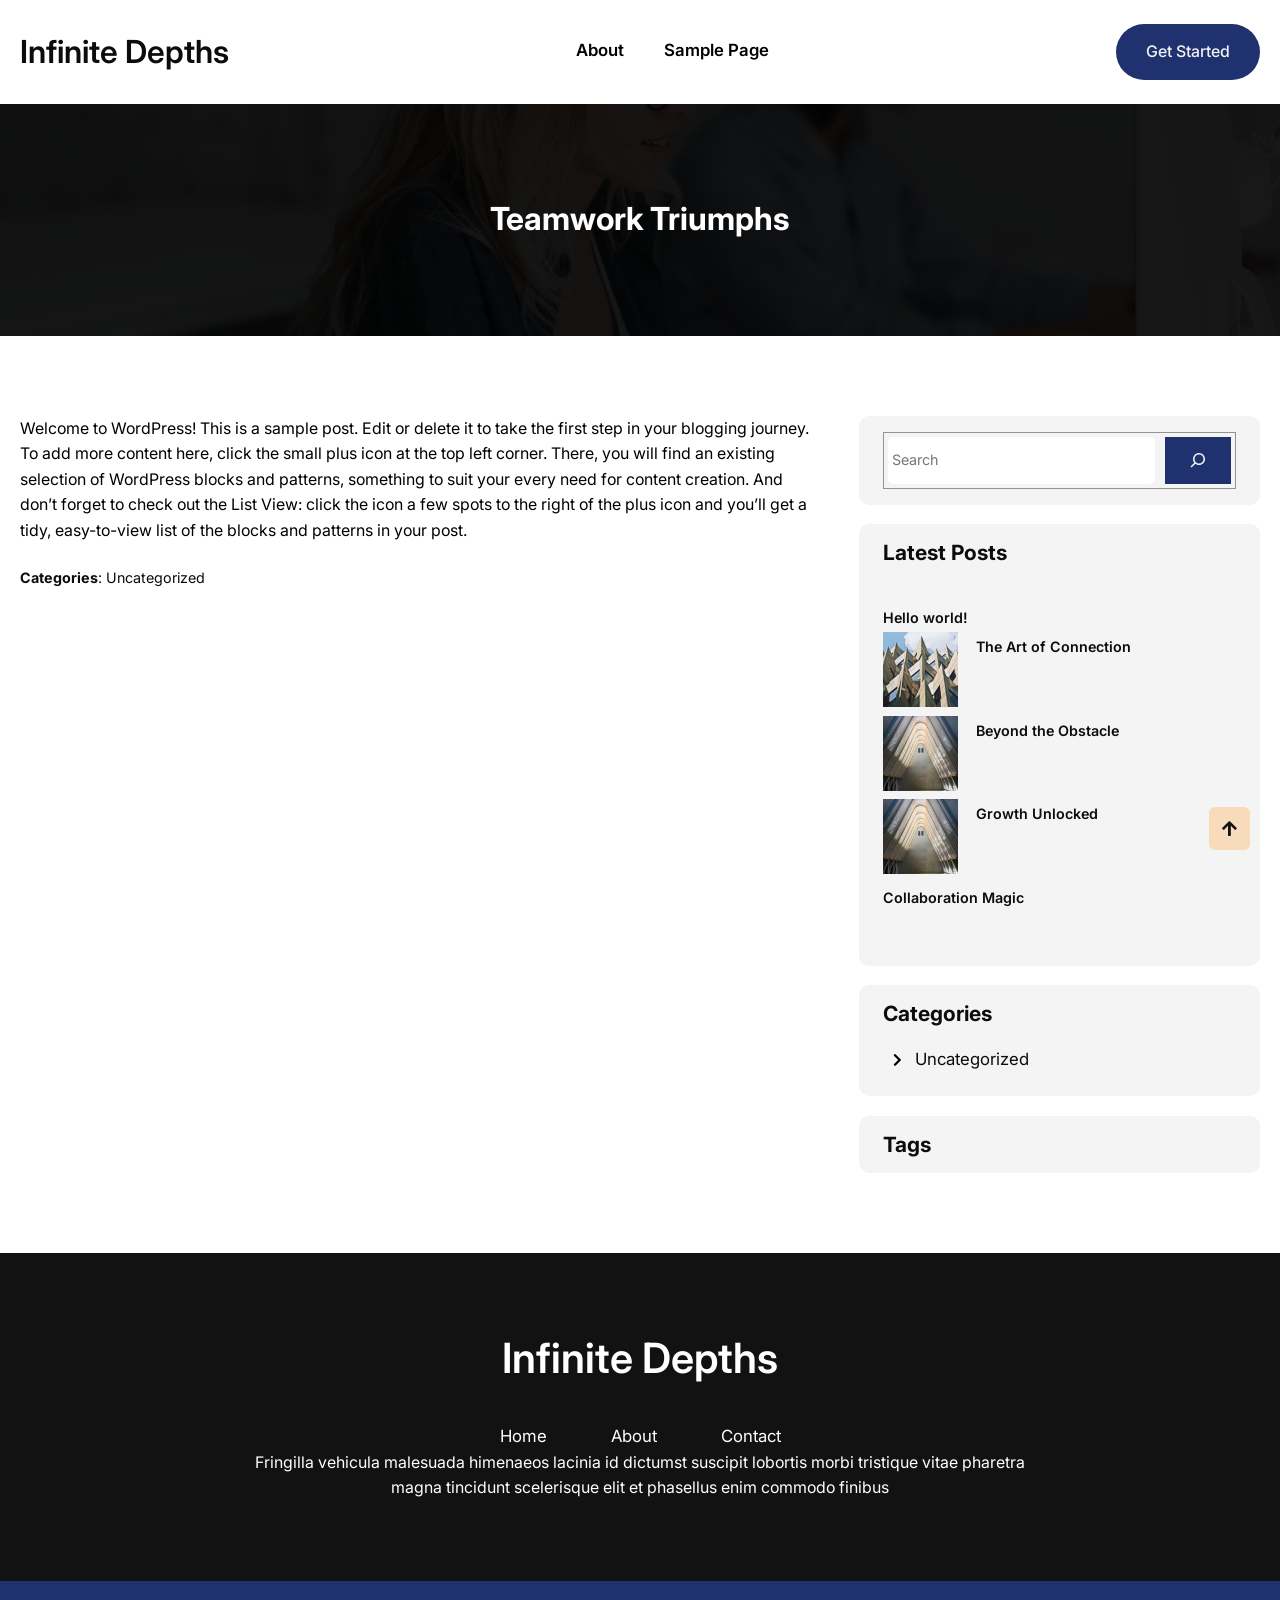
<file: teamwork-triumphs/index.html>
<!DOCTYPE html>
<html lang="en-US">
<head>
	<meta charset="UTF-8">
	<meta name="viewport" content="width=device-width, initial-scale=1">
<meta name="robots" content="max-image-preview:large">
	<style>img:is([sizes="auto" i], [sizes^="auto," i]) { contain-intrinsic-size: 3000px 1500px }</style>
	<title>Teamwork Triumphs &#8211; Infinite Depths</title>
<link rel="alternate" type="application/rss+xml" title="Infinite Depths &raquo; Feed" href="/feed/">
<link rel="alternate" type="application/rss+xml" title="Infinite Depths &raquo; Comments Feed" href="/comments/feed/">
<script>
window._wpemojiSettings = {"baseUrl":"https:\/\/s.w.org\/images\/core\/emoji\/15.0.3\/72x72\/","ext":".png","svgUrl":"https:\/\/s.w.org\/images\/core\/emoji\/15.0.3\/svg\/","svgExt":".svg","source":{"concatemoji":"\/wp-includes\/js\/wp-emoji-release.min.js?ver=6.7.2"}};
/*! This file is auto-generated */
!function(i,n){var o,s,e;function c(e){try{var t={supportTests:e,timestamp:(new Date).valueOf()};sessionStorage.setItem(o,JSON.stringify(t))}catch(e){}}function p(e,t,n){e.clearRect(0,0,e.canvas.width,e.canvas.height),e.fillText(t,0,0);var t=new Uint32Array(e.getImageData(0,0,e.canvas.width,e.canvas.height).data),r=(e.clearRect(0,0,e.canvas.width,e.canvas.height),e.fillText(n,0,0),new Uint32Array(e.getImageData(0,0,e.canvas.width,e.canvas.height).data));return t.every(function(e,t){return e===r[t]})}function u(e,t,n){switch(t){case"flag":return n(e,"🏳️‍⚧️","🏳️​⚧️")?!1:!n(e,"🇺🇳","🇺​🇳")&&!n(e,"🏴󠁧󠁢󠁥󠁮󠁧󠁿","🏴​󠁧​󠁢​󠁥​󠁮​󠁧​󠁿");case"emoji":return!n(e,"🐦‍⬛","🐦​⬛")}return!1}function f(e,t,n){var r="undefined"!=typeof WorkerGlobalScope&&self instanceof WorkerGlobalScope?new OffscreenCanvas(300,150):i.createElement("canvas"),a=r.getContext("2d",{willReadFrequently:!0}),o=(a.textBaseline="top",a.font="600 32px Arial",{});return e.forEach(function(e){o[e]=t(a,e,n)}),o}function t(e){var t=i.createElement("script");t.src=e,t.defer=!0,i.head.appendChild(t)}"undefined"!=typeof Promise&&(o="wpEmojiSettingsSupports",s=["flag","emoji"],n.supports={everything:!0,everythingExceptFlag:!0},e=new Promise(function(e){i.addEventListener("DOMContentLoaded",e,{once:!0})}),new Promise(function(t){var n=function(){try{var e=JSON.parse(sessionStorage.getItem(o));if("object"==typeof e&&"number"==typeof e.timestamp&&(new Date).valueOf()<e.timestamp+604800&&"object"==typeof e.supportTests)return e.supportTests}catch(e){}return null}();if(!n){if("undefined"!=typeof Worker&&"undefined"!=typeof OffscreenCanvas&&"undefined"!=typeof URL&&URL.createObjectURL&&"undefined"!=typeof Blob)try{var e="postMessage("+f.toString()+"("+[JSON.stringify(s),u.toString(),p.toString()].join(",")+"));",r=new Blob([e],{type:"text/javascript"}),a=new Worker(URL.createObjectURL(r),{name:"wpTestEmojiSupports"});return void(a.onmessage=function(e){c(n=e.data),a.terminate(),t(n)})}catch(e){}c(n=f(s,u,p))}t(n)}).then(function(e){for(var t in e)n.supports[t]=e[t],n.supports.everything=n.supports.everything&&n.supports[t],"flag"!==t&&(n.supports.everythingExceptFlag=n.supports.everythingExceptFlag&&n.supports[t]);n.supports.everythingExceptFlag=n.supports.everythingExceptFlag&&!n.supports.flag,n.DOMReady=!1,n.readyCallback=function(){n.DOMReady=!0}}).then(function(){return e}).then(function(){var e;n.supports.everything||(n.readyCallback(),(e=n.source||{}).concatemoji?t(e.concatemoji):e.wpemoji&&e.twemoji&&(t(e.twemoji),t(e.wpemoji)))}))}((window,document),window._wpemojiSettings);
</script>
<style id="wp-block-site-title-inline-css">.wp-block-site-title{box-sizing:border-box}.wp-block-site-title :where(a){color:inherit;font-family:inherit;font-size:inherit;font-style:inherit;font-weight:inherit;letter-spacing:inherit;line-height:inherit;text-decoration:inherit}</style>
<style id="wp-block-group-inline-css">.wp-block-group{box-sizing:border-box}:where(.wp-block-group.wp-block-group-is-layout-constrained){position:relative}</style>
<style id="wp-block-page-list-inline-css">.wp-block-navigation .wp-block-page-list{align-items:var(--navigation-layout-align,initial);background-color:inherit;display:flex;flex-direction:var(--navigation-layout-direction,initial);flex-wrap:var(--navigation-layout-wrap,wrap);justify-content:var(--navigation-layout-justify,initial)}.wp-block-navigation .wp-block-navigation-item{background-color:inherit}</style>
<link rel="stylesheet" id="wp-block-navigation-css" href="/wp-includes/blocks/navigation/style.min.css?ver=6.7.2" media="all">
<style id="wp-block-button-inline-css">.wp-block-button__link{box-sizing:border-box;cursor:pointer;display:inline-block;text-align:center;word-break:break-word}.wp-block-button__link.aligncenter{text-align:center}.wp-block-button__link.alignright{text-align:right}:where(.wp-block-button__link){border-radius:9999px;box-shadow:none;padding:calc(.667em + 2px) calc(1.333em + 2px);text-decoration:none}.wp-block-button[style*=text-decoration] .wp-block-button__link{text-decoration:inherit}.wp-block-buttons>.wp-block-button.has-custom-width{max-width:none}.wp-block-buttons>.wp-block-button.has-custom-width .wp-block-button__link{width:100%}.wp-block-buttons>.wp-block-button.has-custom-font-size .wp-block-button__link{font-size:inherit}.wp-block-buttons>.wp-block-button.wp-block-button__width-25{width:calc(25% - var(--wp--style--block-gap, .5em)*.75)}.wp-block-buttons>.wp-block-button.wp-block-button__width-50{width:calc(50% - var(--wp--style--block-gap, .5em)*.5)}.wp-block-buttons>.wp-block-button.wp-block-button__width-75{width:calc(75% - var(--wp--style--block-gap, .5em)*.25)}.wp-block-buttons>.wp-block-button.wp-block-button__width-100{flex-basis:100%;width:100%}.wp-block-buttons.is-vertical>.wp-block-button.wp-block-button__width-25{width:25%}.wp-block-buttons.is-vertical>.wp-block-button.wp-block-button__width-50{width:50%}.wp-block-buttons.is-vertical>.wp-block-button.wp-block-button__width-75{width:75%}.wp-block-button.is-style-squared,.wp-block-button__link.wp-block-button.is-style-squared{border-radius:0}.wp-block-button.no-border-radius,.wp-block-button__link.no-border-radius{border-radius:0!important}:root :where(.wp-block-button .wp-block-button__link.is-style-outline),:root :where(.wp-block-button.is-style-outline>.wp-block-button__link){border:2px solid;padding:.667em 1.333em}:root :where(.wp-block-button .wp-block-button__link.is-style-outline:not(.has-text-color)),:root :where(.wp-block-button.is-style-outline>.wp-block-button__link:not(.has-text-color)){color:currentColor}:root :where(.wp-block-button .wp-block-button__link.is-style-outline:not(.has-background)),:root :where(.wp-block-button.is-style-outline>.wp-block-button__link:not(.has-background)){background-color:initial;background-image:none}</style>
<style id="wp-block-buttons-inline-css">.wp-block-buttons.is-vertical{flex-direction:column}.wp-block-buttons.is-vertical>.wp-block-button:last-child{margin-bottom:0}.wp-block-buttons>.wp-block-button{display:inline-block;margin:0}.wp-block-buttons.is-content-justification-left{justify-content:flex-start}.wp-block-buttons.is-content-justification-left.is-vertical{align-items:flex-start}.wp-block-buttons.is-content-justification-center{justify-content:center}.wp-block-buttons.is-content-justification-center.is-vertical{align-items:center}.wp-block-buttons.is-content-justification-right{justify-content:flex-end}.wp-block-buttons.is-content-justification-right.is-vertical{align-items:flex-end}.wp-block-buttons.is-content-justification-space-between{justify-content:space-between}.wp-block-buttons.aligncenter{text-align:center}.wp-block-buttons:not(.is-content-justification-space-between,.is-content-justification-right,.is-content-justification-left,.is-content-justification-center) .wp-block-button.aligncenter{margin-left:auto;margin-right:auto;width:100%}.wp-block-buttons[style*=text-decoration] .wp-block-button,.wp-block-buttons[style*=text-decoration] .wp-block-button__link{text-decoration:inherit}.wp-block-buttons.has-custom-font-size .wp-block-button__link{font-size:inherit}.wp-block-button.aligncenter{text-align:center}</style>
<style id="wp-block-post-title-inline-css">.wp-block-post-title{box-sizing:border-box;word-break:break-word}.wp-block-post-title :where(a){display:inline-block;font-family:inherit;font-size:inherit;font-style:inherit;font-weight:inherit;letter-spacing:inherit;line-height:inherit;text-decoration:inherit}</style>
<link rel="stylesheet" id="wp-block-cover-css" href="/wp-includes/blocks/cover/style.min.css?ver=6.7.2" media="all">
<style id="wp-block-post-featured-image-inline-css">.wp-block-post-featured-image{margin-left:0;margin-right:0}.wp-block-post-featured-image a{display:block;height:100%}.wp-block-post-featured-image :where(img){box-sizing:border-box;height:auto;max-width:100%;vertical-align:bottom;width:100%}.wp-block-post-featured-image.alignfull img,.wp-block-post-featured-image.alignwide img{width:100%}.wp-block-post-featured-image .wp-block-post-featured-image__overlay.has-background-dim{background-color:#000;inset:0;position:absolute}.wp-block-post-featured-image{position:relative}.wp-block-post-featured-image .wp-block-post-featured-image__overlay.has-background-gradient{background-color:initial}.wp-block-post-featured-image .wp-block-post-featured-image__overlay.has-background-dim-0{opacity:0}.wp-block-post-featured-image .wp-block-post-featured-image__overlay.has-background-dim-10{opacity:.1}.wp-block-post-featured-image .wp-block-post-featured-image__overlay.has-background-dim-20{opacity:.2}.wp-block-post-featured-image .wp-block-post-featured-image__overlay.has-background-dim-30{opacity:.3}.wp-block-post-featured-image .wp-block-post-featured-image__overlay.has-background-dim-40{opacity:.4}.wp-block-post-featured-image .wp-block-post-featured-image__overlay.has-background-dim-50{opacity:.5}.wp-block-post-featured-image .wp-block-post-featured-image__overlay.has-background-dim-60{opacity:.6}.wp-block-post-featured-image .wp-block-post-featured-image__overlay.has-background-dim-70{opacity:.7}.wp-block-post-featured-image .wp-block-post-featured-image__overlay.has-background-dim-80{opacity:.8}.wp-block-post-featured-image .wp-block-post-featured-image__overlay.has-background-dim-90{opacity:.9}.wp-block-post-featured-image .wp-block-post-featured-image__overlay.has-background-dim-100{opacity:1}.wp-block-post-featured-image:where(.alignleft,.alignright){width:100%}</style>
<style id="wp-block-paragraph-inline-css">.is-small-text{font-size:.875em}.is-regular-text{font-size:1em}.is-large-text{font-size:2.25em}.is-larger-text{font-size:3em}.has-drop-cap:not(:focus):first-letter{float:left;font-size:8.4em;font-style:normal;font-weight:100;line-height:.68;margin:.05em .1em 0 0;text-transform:uppercase}body.rtl .has-drop-cap:not(:focus):first-letter{float:none;margin-left:.1em}p.has-drop-cap.has-background{overflow:hidden}:root :where(p.has-background){padding:1.25em 2.375em}:where(p.has-text-color:not(.has-link-color)) a{color:inherit}p.has-text-align-left[style*="writing-mode:vertical-lr"],p.has-text-align-right[style*="writing-mode:vertical-rl"]{rotate:180deg}</style>
<style id="wp-block-post-content-inline-css">.wp-block-post-content{display:flow-root}</style>
<style id="wp-block-post-terms-inline-css">.wp-block-post-terms{box-sizing:border-box}.wp-block-post-terms .wp-block-post-terms__separator{white-space:pre-wrap}</style>
<style id="wp-block-post-comments-form-inline-css">:where(.wp-block-post-comments-form) input:not([type=submit]),:where(.wp-block-post-comments-form) textarea{border:1px solid #949494;font-family:inherit;font-size:1em}:where(.wp-block-post-comments-form) input:where(:not([type=submit]):not([type=checkbox])),:where(.wp-block-post-comments-form) textarea{padding:calc(.667em + 2px)}.wp-block-post-comments-form{box-sizing:border-box}.wp-block-post-comments-form[style*=font-weight] :where(.comment-reply-title){font-weight:inherit}.wp-block-post-comments-form[style*=font-family] :where(.comment-reply-title){font-family:inherit}.wp-block-post-comments-form[class*=-font-size] :where(.comment-reply-title),.wp-block-post-comments-form[style*=font-size] :where(.comment-reply-title){font-size:inherit}.wp-block-post-comments-form[style*=line-height] :where(.comment-reply-title){line-height:inherit}.wp-block-post-comments-form[style*=font-style] :where(.comment-reply-title){font-style:inherit}.wp-block-post-comments-form[style*=letter-spacing] :where(.comment-reply-title){letter-spacing:inherit}.wp-block-post-comments-form :where(input[type=submit]){box-shadow:none;cursor:pointer;display:inline-block;overflow-wrap:break-word;text-align:center}.wp-block-post-comments-form .comment-form input:not([type=submit]):not([type=checkbox]):not([type=hidden]),.wp-block-post-comments-form .comment-form textarea{box-sizing:border-box;display:block;width:100%}.wp-block-post-comments-form .comment-form-author label,.wp-block-post-comments-form .comment-form-email label,.wp-block-post-comments-form .comment-form-url label{display:block;margin-bottom:.25em}.wp-block-post-comments-form .comment-form-cookies-consent{display:flex;gap:.25em}.wp-block-post-comments-form .comment-form-cookies-consent #wp-comment-cookies-consent{margin-top:.35em}.wp-block-post-comments-form .comment-reply-title{margin-bottom:0}.wp-block-post-comments-form .comment-reply-title :where(small){font-size:var(--wp--preset--font-size--medium,smaller);margin-left:.5em}</style>
<style id="wp-block-search-inline-css">.wp-block-search__button{margin-left:10px;word-break:normal}.wp-block-search__button.has-icon{line-height:0}.wp-block-search__button svg{height:1.25em;min-height:24px;min-width:24px;width:1.25em;fill:currentColor;vertical-align:text-bottom}:where(.wp-block-search__button){border:1px solid #ccc;padding:6px 10px}.wp-block-search__inside-wrapper{display:flex;flex:auto;flex-wrap:nowrap;max-width:100%}.wp-block-search__label{width:100%}.wp-block-search__input{appearance:none;border:1px solid #949494;flex-grow:1;margin-left:0;margin-right:0;min-width:3rem;padding:8px;text-decoration:unset!important}.wp-block-search.wp-block-search__button-only .wp-block-search__button{flex-shrink:0;margin-left:0;max-width:100%}.wp-block-search.wp-block-search__button-only .wp-block-search__button[aria-expanded=true]{max-width:calc(100% - 100px)}.wp-block-search.wp-block-search__button-only .wp-block-search__inside-wrapper{min-width:0!important;transition-property:width}.wp-block-search.wp-block-search__button-only .wp-block-search__input{flex-basis:100%;transition-duration:.3s}.wp-block-search.wp-block-search__button-only.wp-block-search__searchfield-hidden,.wp-block-search.wp-block-search__button-only.wp-block-search__searchfield-hidden .wp-block-search__inside-wrapper{overflow:hidden}.wp-block-search.wp-block-search__button-only.wp-block-search__searchfield-hidden .wp-block-search__input{border-left-width:0!important;border-right-width:0!important;flex-basis:0;flex-grow:0;margin:0;min-width:0!important;padding-left:0!important;padding-right:0!important;width:0!important}:where(.wp-block-search__input){font-family:inherit;font-size:inherit;font-style:inherit;font-weight:inherit;letter-spacing:inherit;line-height:inherit;text-transform:inherit}:where(.wp-block-search__button-inside .wp-block-search__inside-wrapper){border:1px solid #949494;box-sizing:border-box;padding:4px}:where(.wp-block-search__button-inside .wp-block-search__inside-wrapper) .wp-block-search__input{border:none;border-radius:0;padding:0 4px}:where(.wp-block-search__button-inside .wp-block-search__inside-wrapper) .wp-block-search__input:focus{outline:none}:where(.wp-block-search__button-inside .wp-block-search__inside-wrapper) :where(.wp-block-search__button){padding:4px 8px}.wp-block-search.aligncenter .wp-block-search__inside-wrapper{margin:auto}.wp-block[data-align=right] .wp-block-search.wp-block-search__button-only .wp-block-search__inside-wrapper{float:right}</style>
<style id="wp-block-heading-inline-css">h1.has-background,h2.has-background,h3.has-background,h4.has-background,h5.has-background,h6.has-background{padding:1.25em 2.375em}h1.has-text-align-left[style*=writing-mode]:where([style*=vertical-lr]),h1.has-text-align-right[style*=writing-mode]:where([style*=vertical-rl]),h2.has-text-align-left[style*=writing-mode]:where([style*=vertical-lr]),h2.has-text-align-right[style*=writing-mode]:where([style*=vertical-rl]),h3.has-text-align-left[style*=writing-mode]:where([style*=vertical-lr]),h3.has-text-align-right[style*=writing-mode]:where([style*=vertical-rl]),h4.has-text-align-left[style*=writing-mode]:where([style*=vertical-lr]),h4.has-text-align-right[style*=writing-mode]:where([style*=vertical-rl]),h5.has-text-align-left[style*=writing-mode]:where([style*=vertical-lr]),h5.has-text-align-right[style*=writing-mode]:where([style*=vertical-rl]),h6.has-text-align-left[style*=writing-mode]:where([style*=vertical-lr]),h6.has-text-align-right[style*=writing-mode]:where([style*=vertical-rl]){rotate:180deg}</style>
<style id="wp-block-latest-posts-inline-css">.wp-block-latest-posts{box-sizing:border-box}.wp-block-latest-posts.alignleft{margin-right:2em}.wp-block-latest-posts.alignright{margin-left:2em}.wp-block-latest-posts.wp-block-latest-posts__list{list-style:none}.wp-block-latest-posts.wp-block-latest-posts__list li{clear:both;overflow-wrap:break-word}.wp-block-latest-posts.is-grid{display:flex;flex-wrap:wrap}.wp-block-latest-posts.is-grid li{margin:0 1.25em 1.25em 0;width:100%}@media (min-width:600px){.wp-block-latest-posts.columns-2 li{width:calc(50% - .625em)}.wp-block-latest-posts.columns-2 li:nth-child(2n){margin-right:0}.wp-block-latest-posts.columns-3 li{width:calc(33.33333% - .83333em)}.wp-block-latest-posts.columns-3 li:nth-child(3n){margin-right:0}.wp-block-latest-posts.columns-4 li{width:calc(25% - .9375em)}.wp-block-latest-posts.columns-4 li:nth-child(4n){margin-right:0}.wp-block-latest-posts.columns-5 li{width:calc(20% - 1em)}.wp-block-latest-posts.columns-5 li:nth-child(5n){margin-right:0}.wp-block-latest-posts.columns-6 li{width:calc(16.66667% - 1.04167em)}.wp-block-latest-posts.columns-6 li:nth-child(6n){margin-right:0}}:root :where(.wp-block-latest-posts.is-grid){padding:0}:root :where(.wp-block-latest-posts.wp-block-latest-posts__list){padding-left:0}.wp-block-latest-posts__post-author,.wp-block-latest-posts__post-date{display:block;font-size:.8125em}.wp-block-latest-posts__post-excerpt{margin-bottom:1em;margin-top:.5em}.wp-block-latest-posts__featured-image a{display:inline-block}.wp-block-latest-posts__featured-image img{height:auto;max-width:100%;width:auto}.wp-block-latest-posts__featured-image.alignleft{float:left;margin-right:1em}.wp-block-latest-posts__featured-image.alignright{float:right;margin-left:1em}.wp-block-latest-posts__featured-image.aligncenter{margin-bottom:1em;text-align:center}</style>
<style id="wp-block-categories-inline-css">.wp-block-categories{box-sizing:border-box}.wp-block-categories.alignleft{margin-right:2em}.wp-block-categories.alignright{margin-left:2em}.wp-block-categories.wp-block-categories-dropdown.aligncenter{text-align:center}.wp-block-categories .wp-block-categories__label{display:block;width:100%}</style>
<style id="wp-block-tag-cloud-inline-css">.wp-block-tag-cloud{box-sizing:border-box}.wp-block-tag-cloud.aligncenter{justify-content:center;text-align:center}.wp-block-tag-cloud.alignfull{padding-left:1em;padding-right:1em}.wp-block-tag-cloud a{display:inline-block;margin-right:5px}.wp-block-tag-cloud span{display:inline-block;margin-left:5px;text-decoration:none}:root :where(.wp-block-tag-cloud.is-style-outline){display:flex;flex-wrap:wrap;gap:1ch}:root :where(.wp-block-tag-cloud.is-style-outline a){border:1px solid;font-size:unset!important;margin-right:0;padding:1ch 2ch;text-decoration:none!important}</style>
<style id="wp-block-columns-inline-css">.wp-block-columns{align-items:normal!important;box-sizing:border-box;display:flex;flex-wrap:wrap!important}@media (min-width:782px){.wp-block-columns{flex-wrap:nowrap!important}}.wp-block-columns.are-vertically-aligned-top{align-items:flex-start}.wp-block-columns.are-vertically-aligned-center{align-items:center}.wp-block-columns.are-vertically-aligned-bottom{align-items:flex-end}@media (max-width:781px){.wp-block-columns:not(.is-not-stacked-on-mobile)>.wp-block-column{flex-basis:100%!important}}@media (min-width:782px){.wp-block-columns:not(.is-not-stacked-on-mobile)>.wp-block-column{flex-basis:0;flex-grow:1}.wp-block-columns:not(.is-not-stacked-on-mobile)>.wp-block-column[style*=flex-basis]{flex-grow:0}}.wp-block-columns.is-not-stacked-on-mobile{flex-wrap:nowrap!important}.wp-block-columns.is-not-stacked-on-mobile>.wp-block-column{flex-basis:0;flex-grow:1}.wp-block-columns.is-not-stacked-on-mobile>.wp-block-column[style*=flex-basis]{flex-grow:0}:where(.wp-block-columns){margin-bottom:1.75em}:where(.wp-block-columns.has-background){padding:1.25em 2.375em}.wp-block-column{flex-grow:1;min-width:0;overflow-wrap:break-word;word-break:break-word}.wp-block-column.is-vertically-aligned-top{align-self:flex-start}.wp-block-column.is-vertically-aligned-center{align-self:center}.wp-block-column.is-vertically-aligned-bottom{align-self:flex-end}.wp-block-column.is-vertically-aligned-stretch{align-self:stretch}.wp-block-column.is-vertically-aligned-bottom,.wp-block-column.is-vertically-aligned-center,.wp-block-column.is-vertically-aligned-top{width:100%}</style>
<style id="wp-block-site-tagline-inline-css">.wp-block-site-tagline{box-sizing:border-box}</style>
<style id="wp-emoji-styles-inline-css">img.wp-smiley, img.emoji {
		display: inline !important;
		border: none !important;
		box-shadow: none !important;
		height: 1em !important;
		width: 1em !important;
		margin: 0 0.07em !important;
		vertical-align: -0.1em !important;
		background: none !important;
		padding: 0 !important;
	}</style>
<link rel="stylesheet" id="wp-block-library-css" href="/wp-includes/css/dist/block-library/common.min.css?ver=6.7.2" media="all">
<link rel="stylesheet" id="gutentools-style-css" href="/wp-content/themes/gutentools/style.css?ver=1.0" media="all">
<link rel="stylesheet" id="fontawesome-css" href="/wp-content/themes/gutentools/assets/font-awesome/css/all.css?ver=5.15.3" media="all">
<link rel="stylesheet" id="animatecss-css" href="/wp-content/themes/gutentools/assets/css/animate.css?ver=6.7.2" media="all">
<style id="global-styles-inline-css">:root{--wp--preset--aspect-ratio--square: 1;--wp--preset--aspect-ratio--4-3: 4/3;--wp--preset--aspect-ratio--3-4: 3/4;--wp--preset--aspect-ratio--3-2: 3/2;--wp--preset--aspect-ratio--2-3: 2/3;--wp--preset--aspect-ratio--16-9: 16/9;--wp--preset--aspect-ratio--9-16: 9/16;--wp--preset--color--black: #000;--wp--preset--color--cyan-bluish-gray: #abb8c3;--wp--preset--color--white: #fff;--wp--preset--color--pale-pink: #f78da7;--wp--preset--color--vivid-red: #cf2e2e;--wp--preset--color--luminous-vivid-orange: #ff6900;--wp--preset--color--luminous-vivid-amber: #fcb900;--wp--preset--color--light-green-cyan: #7bdcb5;--wp--preset--color--vivid-green-cyan: #00d084;--wp--preset--color--pale-cyan-blue: #8ed1fc;--wp--preset--color--vivid-cyan-blue: #0693e3;--wp--preset--color--vivid-purple: #9b51e0;--wp--preset--color--primary: #1F316F;--wp--preset--color--secondary: #1A4870;--wp--preset--color--tertiary: #f8f9f8;--wp--preset--color--secondary-bg: #F9DBBA;--wp--preset--color--base: #F4F4F4;--wp--preset--color--contrast: #0C0C0C;--wp--preset--color--dark-text-color: #121212;--wp--preset--color--link-color: #111111;--wp--preset--color--button-hover-text-color: #f2f2f2;--wp--preset--color--button-hover-color: #2F479F;--wp--preset--gradient--vivid-cyan-blue-to-vivid-purple: linear-gradient(135deg,rgba(6,147,227,1) 0%,rgb(155,81,224) 100%);--wp--preset--gradient--light-green-cyan-to-vivid-green-cyan: linear-gradient(135deg,rgb(122,220,180) 0%,rgb(0,208,130) 100%);--wp--preset--gradient--luminous-vivid-amber-to-luminous-vivid-orange: linear-gradient(135deg,rgba(252,185,0,1) 0%,rgba(255,105,0,1) 100%);--wp--preset--gradient--luminous-vivid-orange-to-vivid-red: linear-gradient(135deg,rgba(255,105,0,1) 0%,rgb(207,46,46) 100%);--wp--preset--gradient--very-light-gray-to-cyan-bluish-gray: linear-gradient(135deg,rgb(238,238,238) 0%,rgb(169,184,195) 100%);--wp--preset--gradient--cool-to-warm-spectrum: linear-gradient(135deg,rgb(74,234,220) 0%,rgb(151,120,209) 20%,rgb(207,42,186) 40%,rgb(238,44,130) 60%,rgb(251,105,98) 80%,rgb(254,248,76) 100%);--wp--preset--gradient--blush-light-purple: linear-gradient(135deg,rgb(255,206,236) 0%,rgb(152,150,240) 100%);--wp--preset--gradient--blush-bordeaux: linear-gradient(135deg,rgb(254,205,165) 0%,rgb(254,45,45) 50%,rgb(107,0,62) 100%);--wp--preset--gradient--luminous-dusk: linear-gradient(135deg,rgb(255,203,112) 0%,rgb(199,81,192) 50%,rgb(65,88,208) 100%);--wp--preset--gradient--pale-ocean: linear-gradient(135deg,rgb(255,245,203) 0%,rgb(182,227,212) 50%,rgb(51,167,181) 100%);--wp--preset--gradient--electric-grass: linear-gradient(135deg,rgb(202,248,128) 0%,rgb(113,206,126) 100%);--wp--preset--gradient--midnight: linear-gradient(135deg,rgb(2,3,129) 0%,rgb(40,116,252) 100%);--wp--preset--gradient--gradient-1: linear-gradient(to bottom, #cfcabe 0%, #F9F9F9 100%);--wp--preset--font-size--small: clamp(0.6rem, 0.6rem + ((1vw - 0.2rem) * 0.49), 0.9rem);--wp--preset--font-size--medium: 1.05rem;--wp--preset--font-size--large: clamp(1.39rem, 1.39rem + ((1vw - 0.2rem) * 0.751), 1.85rem);--wp--preset--font-size--x-large: clamp(1.563rem, 1.563rem + ((1vw - 0.2rem) * 1.734), 2.625rem);--wp--preset--font-size--sml-medium: clamp(0.8rem, 0.8rem + ((1vw - 0.2rem) * 0.327), 1rem);--wp--preset--font-size--mdm-large: clamp(1.188rem, 1.188rem + ((1vw - 0.2rem) * 0.204), 1.313rem);--wp--preset--font-size--xx-large: clamp(1.8rem, 1.8rem + ((1vw - 0.2rem) * 2.367), 3.25rem);--wp--preset--font-family--body: Inter, serif;--wp--preset--spacing--20: min(1.5rem, 2vw);--wp--preset--spacing--30: min(2.5rem, 3vw);--wp--preset--spacing--40: min(4rem, 5vw);--wp--preset--spacing--50: min(6.5rem, 8vw);--wp--preset--spacing--60: min(10.5rem, 13vw);--wp--preset--spacing--70: 3.38rem;--wp--preset--spacing--80: 5.06rem;--wp--preset--spacing--10: 1rem;--wp--preset--shadow--natural: 6px 6px 9px rgba(0, 0, 0, 0.2);--wp--preset--shadow--deep: 12px 12px 50px rgba(0, 0, 0, 0.4);--wp--preset--shadow--sharp: 6px 6px 0px rgba(0, 0, 0, 0.2);--wp--preset--shadow--outlined: 6px 6px 0px -3px rgba(255, 255, 255, 1), 6px 6px rgba(0, 0, 0, 1);--wp--preset--shadow--crisp: 6px 6px 0px rgba(0, 0, 0, 1);}:root { --wp--style--global--content-size: 1300px;--wp--style--global--wide-size: 1300px; }:where(body) { margin: 0; }.wp-site-blocks { padding-top: var(--wp--style--root--padding-top); padding-bottom: var(--wp--style--root--padding-bottom); }.has-global-padding { padding-right: var(--wp--style--root--padding-right); padding-left: var(--wp--style--root--padding-left); }.has-global-padding > .alignfull { margin-right: calc(var(--wp--style--root--padding-right) * -1); margin-left: calc(var(--wp--style--root--padding-left) * -1); }.has-global-padding :where(:not(.alignfull.is-layout-flow) > .has-global-padding:not(.wp-block-block, .alignfull)) { padding-right: 0; padding-left: 0; }.has-global-padding :where(:not(.alignfull.is-layout-flow) > .has-global-padding:not(.wp-block-block, .alignfull)) > .alignfull { margin-left: 0; margin-right: 0; }.wp-site-blocks > .alignleft { float: left; margin-right: 2em; }.wp-site-blocks > .alignright { float: right; margin-left: 2em; }.wp-site-blocks > .aligncenter { justify-content: center; margin-left: auto; margin-right: auto; }:where(.wp-site-blocks) > * { margin-block-start: 1.2rem; margin-block-end: 0; }:where(.wp-site-blocks) > :first-child { margin-block-start: 0; }:where(.wp-site-blocks) > :last-child { margin-block-end: 0; }:root { --wp--style--block-gap: 1.2rem; }:root :where(.is-layout-flow) > :first-child{margin-block-start: 0;}:root :where(.is-layout-flow) > :last-child{margin-block-end: 0;}:root :where(.is-layout-flow) > *{margin-block-start: 1.2rem;margin-block-end: 0;}:root :where(.is-layout-constrained) > :first-child{margin-block-start: 0;}:root :where(.is-layout-constrained) > :last-child{margin-block-end: 0;}:root :where(.is-layout-constrained) > *{margin-block-start: 1.2rem;margin-block-end: 0;}:root :where(.is-layout-flex){gap: 1.2rem;}:root :where(.is-layout-grid){gap: 1.2rem;}.is-layout-flow > .alignleft{float: left;margin-inline-start: 0;margin-inline-end: 2em;}.is-layout-flow > .alignright{float: right;margin-inline-start: 2em;margin-inline-end: 0;}.is-layout-flow > .aligncenter{margin-left: auto !important;margin-right: auto !important;}.is-layout-constrained > .alignleft{float: left;margin-inline-start: 0;margin-inline-end: 2em;}.is-layout-constrained > .alignright{float: right;margin-inline-start: 2em;margin-inline-end: 0;}.is-layout-constrained > .aligncenter{margin-left: auto !important;margin-right: auto !important;}.is-layout-constrained > :where(:not(.alignleft):not(.alignright):not(.alignfull)){max-width: var(--wp--style--global--content-size);margin-left: auto !important;margin-right: auto !important;}.is-layout-constrained > .alignwide{max-width: var(--wp--style--global--wide-size);}body .is-layout-flex{display: flex;}.is-layout-flex{flex-wrap: wrap;align-items: center;}.is-layout-flex > :is(*, div){margin: 0;}body .is-layout-grid{display: grid;}.is-layout-grid > :is(*, div){margin: 0;}body{background-color: var(--wp--preset--color--white);color: var(--wp--preset--color--black);font-family: var(--wp--preset--font-family--body);font-size: var(--wp--preset--font-size--medium);font-style: normal;font-weight: 400;line-height: 1.6;--wp--style--root--padding-top: 0px;--wp--style--root--padding-right: var(--wp--preset--spacing--50);--wp--style--root--padding-bottom: 0px;--wp--style--root--padding-left: var(--wp--preset--spacing--50);}a:where(:not(.wp-element-button)){color: var(--wp--preset--color--contrast);text-decoration: underline;}:root :where(a:where(:not(.wp-element-button)):hover){text-decoration: none;}h1, h2, h3, h4, h5, h6{color: var(--wp--preset--color--contrast);font-weight: 500;line-height: 1.2;}h1{font-family: var(--wp--preset--font-family--body);font-size: var(--wp--preset--font-size--xx-large);line-height: 1.15;}h2{font-family: var(--wp--preset--font-family--body);font-size: var(--wp--preset--font-size--x-large);}h3{font-family: var(--wp--preset--font-family--body);font-size: var(--wp--preset--font-size--large);}h4{font-size: var(--wp--preset--font-size--mdm-large);}h5{font-size: var(--wp--preset--font-size--medium);}h6{font-size: var(--wp--preset--font-size--small);}:root :where(.wp-element-button, .wp-block-button__link){background-color: #32373c;border-width: 0;color: #fff;font-family: inherit;font-size: inherit;line-height: inherit;padding: calc(0.667em + 2px) calc(1.333em + 2px);text-decoration: none;}:root :where(.wp-element-caption, .wp-block-audio figcaption, .wp-block-embed figcaption, .wp-block-gallery figcaption, .wp-block-image figcaption, .wp-block-table figcaption, .wp-block-video figcaption){color: var(--wp--preset--color--contrast);font-size: 0.8rem;}.has-black-color{color: var(--wp--preset--color--black) !important;}.has-cyan-bluish-gray-color{color: var(--wp--preset--color--cyan-bluish-gray) !important;}.has-white-color{color: var(--wp--preset--color--white) !important;}.has-pale-pink-color{color: var(--wp--preset--color--pale-pink) !important;}.has-vivid-red-color{color: var(--wp--preset--color--vivid-red) !important;}.has-luminous-vivid-orange-color{color: var(--wp--preset--color--luminous-vivid-orange) !important;}.has-luminous-vivid-amber-color{color: var(--wp--preset--color--luminous-vivid-amber) !important;}.has-light-green-cyan-color{color: var(--wp--preset--color--light-green-cyan) !important;}.has-vivid-green-cyan-color{color: var(--wp--preset--color--vivid-green-cyan) !important;}.has-pale-cyan-blue-color{color: var(--wp--preset--color--pale-cyan-blue) !important;}.has-vivid-cyan-blue-color{color: var(--wp--preset--color--vivid-cyan-blue) !important;}.has-vivid-purple-color{color: var(--wp--preset--color--vivid-purple) !important;}.has-primary-color{color: var(--wp--preset--color--primary) !important;}.has-secondary-color{color: var(--wp--preset--color--secondary) !important;}.has-tertiary-color{color: var(--wp--preset--color--tertiary) !important;}.has-secondary-bg-color{color: var(--wp--preset--color--secondary-bg) !important;}.has-base-color{color: var(--wp--preset--color--base) !important;}.has-contrast-color{color: var(--wp--preset--color--contrast) !important;}.has-dark-text-color-color{color: var(--wp--preset--color--dark-text-color) !important;}.has-link-color-color{color: var(--wp--preset--color--link-color) !important;}.has-button-hover-text-color-color{color: var(--wp--preset--color--button-hover-text-color) !important;}.has-button-hover-color-color{color: var(--wp--preset--color--button-hover-color) !important;}.has-black-background-color{background-color: var(--wp--preset--color--black) !important;}.has-cyan-bluish-gray-background-color{background-color: var(--wp--preset--color--cyan-bluish-gray) !important;}.has-white-background-color{background-color: var(--wp--preset--color--white) !important;}.has-pale-pink-background-color{background-color: var(--wp--preset--color--pale-pink) !important;}.has-vivid-red-background-color{background-color: var(--wp--preset--color--vivid-red) !important;}.has-luminous-vivid-orange-background-color{background-color: var(--wp--preset--color--luminous-vivid-orange) !important;}.has-luminous-vivid-amber-background-color{background-color: var(--wp--preset--color--luminous-vivid-amber) !important;}.has-light-green-cyan-background-color{background-color: var(--wp--preset--color--light-green-cyan) !important;}.has-vivid-green-cyan-background-color{background-color: var(--wp--preset--color--vivid-green-cyan) !important;}.has-pale-cyan-blue-background-color{background-color: var(--wp--preset--color--pale-cyan-blue) !important;}.has-vivid-cyan-blue-background-color{background-color: var(--wp--preset--color--vivid-cyan-blue) !important;}.has-vivid-purple-background-color{background-color: var(--wp--preset--color--vivid-purple) !important;}.has-primary-background-color{background-color: var(--wp--preset--color--primary) !important;}.has-secondary-background-color{background-color: var(--wp--preset--color--secondary) !important;}.has-tertiary-background-color{background-color: var(--wp--preset--color--tertiary) !important;}.has-secondary-bg-background-color{background-color: var(--wp--preset--color--secondary-bg) !important;}.has-base-background-color{background-color: var(--wp--preset--color--base) !important;}.has-contrast-background-color{background-color: var(--wp--preset--color--contrast) !important;}.has-dark-text-color-background-color{background-color: var(--wp--preset--color--dark-text-color) !important;}.has-link-color-background-color{background-color: var(--wp--preset--color--link-color) !important;}.has-button-hover-text-color-background-color{background-color: var(--wp--preset--color--button-hover-text-color) !important;}.has-button-hover-color-background-color{background-color: var(--wp--preset--color--button-hover-color) !important;}.has-black-border-color{border-color: var(--wp--preset--color--black) !important;}.has-cyan-bluish-gray-border-color{border-color: var(--wp--preset--color--cyan-bluish-gray) !important;}.has-white-border-color{border-color: var(--wp--preset--color--white) !important;}.has-pale-pink-border-color{border-color: var(--wp--preset--color--pale-pink) !important;}.has-vivid-red-border-color{border-color: var(--wp--preset--color--vivid-red) !important;}.has-luminous-vivid-orange-border-color{border-color: var(--wp--preset--color--luminous-vivid-orange) !important;}.has-luminous-vivid-amber-border-color{border-color: var(--wp--preset--color--luminous-vivid-amber) !important;}.has-light-green-cyan-border-color{border-color: var(--wp--preset--color--light-green-cyan) !important;}.has-vivid-green-cyan-border-color{border-color: var(--wp--preset--color--vivid-green-cyan) !important;}.has-pale-cyan-blue-border-color{border-color: var(--wp--preset--color--pale-cyan-blue) !important;}.has-vivid-cyan-blue-border-color{border-color: var(--wp--preset--color--vivid-cyan-blue) !important;}.has-vivid-purple-border-color{border-color: var(--wp--preset--color--vivid-purple) !important;}.has-primary-border-color{border-color: var(--wp--preset--color--primary) !important;}.has-secondary-border-color{border-color: var(--wp--preset--color--secondary) !important;}.has-tertiary-border-color{border-color: var(--wp--preset--color--tertiary) !important;}.has-secondary-bg-border-color{border-color: var(--wp--preset--color--secondary-bg) !important;}.has-base-border-color{border-color: var(--wp--preset--color--base) !important;}.has-contrast-border-color{border-color: var(--wp--preset--color--contrast) !important;}.has-dark-text-color-border-color{border-color: var(--wp--preset--color--dark-text-color) !important;}.has-link-color-border-color{border-color: var(--wp--preset--color--link-color) !important;}.has-button-hover-text-color-border-color{border-color: var(--wp--preset--color--button-hover-text-color) !important;}.has-button-hover-color-border-color{border-color: var(--wp--preset--color--button-hover-color) !important;}.has-vivid-cyan-blue-to-vivid-purple-gradient-background{background: var(--wp--preset--gradient--vivid-cyan-blue-to-vivid-purple) !important;}.has-light-green-cyan-to-vivid-green-cyan-gradient-background{background: var(--wp--preset--gradient--light-green-cyan-to-vivid-green-cyan) !important;}.has-luminous-vivid-amber-to-luminous-vivid-orange-gradient-background{background: var(--wp--preset--gradient--luminous-vivid-amber-to-luminous-vivid-orange) !important;}.has-luminous-vivid-orange-to-vivid-red-gradient-background{background: var(--wp--preset--gradient--luminous-vivid-orange-to-vivid-red) !important;}.has-very-light-gray-to-cyan-bluish-gray-gradient-background{background: var(--wp--preset--gradient--very-light-gray-to-cyan-bluish-gray) !important;}.has-cool-to-warm-spectrum-gradient-background{background: var(--wp--preset--gradient--cool-to-warm-spectrum) !important;}.has-blush-light-purple-gradient-background{background: var(--wp--preset--gradient--blush-light-purple) !important;}.has-blush-bordeaux-gradient-background{background: var(--wp--preset--gradient--blush-bordeaux) !important;}.has-luminous-dusk-gradient-background{background: var(--wp--preset--gradient--luminous-dusk) !important;}.has-pale-ocean-gradient-background{background: var(--wp--preset--gradient--pale-ocean) !important;}.has-electric-grass-gradient-background{background: var(--wp--preset--gradient--electric-grass) !important;}.has-midnight-gradient-background{background: var(--wp--preset--gradient--midnight) !important;}.has-gradient-1-gradient-background{background: var(--wp--preset--gradient--gradient-1) !important;}.has-small-font-size{font-size: var(--wp--preset--font-size--small) !important;}.has-medium-font-size{font-size: var(--wp--preset--font-size--medium) !important;}.has-large-font-size{font-size: var(--wp--preset--font-size--large) !important;}.has-x-large-font-size{font-size: var(--wp--preset--font-size--x-large) !important;}.has-sml-medium-font-size{font-size: var(--wp--preset--font-size--sml-medium) !important;}.has-mdm-large-font-size{font-size: var(--wp--preset--font-size--mdm-large) !important;}.has-xx-large-font-size{font-size: var(--wp--preset--font-size--xx-large) !important;}.has-body-font-family{font-family: var(--wp--preset--font-family--body) !important;}
:root :where(.wp-block-button .wp-block-button__link){background-color: var(--wp--preset--color--primary);border-radius: 50px;color: var(--wp--preset--color--button-hover-text-color);font-size: var(--wp--preset--font-size--sml-medium);font-style: normal;font-weight: 500;padding-top: clamp(0.75rem, 2.5vw, 0.938rem);padding-right: clamp(1.563px, 2.5vw, 1.875rem);padding-bottom: clamp(0.75rem, 2.5vw, 0.938rem);padding-left: clamp(1.563px, 2.5vw, 1.875rem);text-transform: capitalize;}
:root :where(.wp-block-latest-posts a:where(:not(.wp-element-button))){font-size: var(--wp--preset--font-size--small);text-decoration: none;}
:root :where(.wp-block-latest-posts a:where(:not(.wp-element-button)):hover){color: var(--wp--preset--color--primary);}
:root :where(p){color: var(--wp--preset--color--contrast-2);font-size: var(--wp--preset--font-size--sml-medium);}
:root :where(.wp-block-buttons-is-layout-flow) > :first-child{margin-block-start: 0;}:root :where(.wp-block-buttons-is-layout-flow) > :last-child{margin-block-end: 0;}:root :where(.wp-block-buttons-is-layout-flow) > *{margin-block-start: 0.7rem;margin-block-end: 0;}:root :where(.wp-block-buttons-is-layout-constrained) > :first-child{margin-block-start: 0;}:root :where(.wp-block-buttons-is-layout-constrained) > :last-child{margin-block-end: 0;}:root :where(.wp-block-buttons-is-layout-constrained) > *{margin-block-start: 0.7rem;margin-block-end: 0;}:root :where(.wp-block-buttons-is-layout-flex){gap: 0.7rem;}:root :where(.wp-block-buttons-is-layout-grid){gap: 0.7rem;}
:root :where(.wp-block-categories){padding-right: 0px;padding-left: 0px;}:root :where(.wp-block-categories){list-style-type:none;}:root :where(.wp-block-categories li){margin-bottom: 0.5rem;}
:root :where(.wp-block-categories a:where(:not(.wp-element-button))){text-decoration: none;}
:root :where(.wp-block-categories a:where(:not(.wp-element-button)):hover){color: var(--wp--preset--color--primary);}
:root :where(.wp-block-post-comments-form textarea, .wp-block-post-comments-form input){border-radius:.33rem}
:root :where(.wp-block-navigation){font-weight: 500;}
:root :where(.wp-block-navigation a:where(:not(.wp-element-button))){line-height: 1.2;text-decoration: none;}
:root :where(.wp-block-navigation a:where(:not(.wp-element-button)):hover){text-decoration: none;}
:root :where(.wp-block-post-featured-image img, .wp-block-post-featured-image .block-editor-media-placeholder, .wp-block-post-featured-image .wp-block-post-featured-image__overlay){border-radius: var(--wp--preset--spacing--20);}
:root :where(.wp-block-post-terms){font-size: var(--wp--preset--font-size--small);}:root :where(.wp-block-post-terms .wp-block-post-terms__prefix){color: var(--wp--preset--color--contrast);}
:root :where(.wp-block-post-terms a:where(:not(.wp-element-button))){text-decoration: none;}
:root :where(.wp-block-post-terms a:where(:not(.wp-element-button)):hover){text-decoration: underline;}
:root :where(.wp-block-post-title a:where(:not(.wp-element-button))){text-decoration: none;}
:root :where(.wp-block-post-title a:where(:not(.wp-element-button)):hover){color: var(--wp--preset--color--primary);}
:root :where(.wp-block-search .wp-block-search__label, .wp-block-search .wp-block-search__input, .wp-block-search .wp-block-search__button){font-size: var(--wp--preset--font-size--small);}:root :where(.wp-block-search .wp-block-search__input){border-radius:.33rem}
:root :where(.wp-block-search .wp-element-button,.wp-block-search  .wp-block-button__link){background-color: var(--wp--preset--color--primary);color: var(--wp--preset--color--button-hover-text-color);}
:root :where(.wp-block-search .wp-element-button:link,.wp-block-search  .wp-block-button__link:link){background-color: var(--wp--preset--color--primary);color: var(--wp--preset--color--button-hover-text-color);}
:root :where(.wp-block-site-tagline){color: var(--wp--preset--color--contrast);font-size: var(--wp--preset--font-size--small);}
:root :where(.wp-block-site-title){font-size: clamp(0.875rem, 0.875rem + ((1vw - 0.2rem) * 0.531), 1.2rem);font-style: normal;font-weight: 600;}
:root :where(.wp-block-site-title a:where(:not(.wp-element-button))){text-decoration: none;}
:root :where(.wp-block-site-title a:where(:not(.wp-element-button)):hover){text-decoration: none;}</style>
<style id="core-block-supports-inline-css">.wp-container-core-navigation-is-layout-1{gap:40px;}.wp-container-core-group-is-layout-2{justify-content:space-between;}.wp-container-core-group-is-layout-3 > .alignfull{margin-right:calc(20px * -1);margin-left:calc(20px * -1);}.wp-container-core-cover-is-layout-1 > *{margin-block-start:0;margin-block-end:0;}.wp-container-core-cover-is-layout-1 > * + *{margin-block-start:0;margin-block-end:0;}.wp-container-core-column-is-layout-1 > *{margin-block-start:0;margin-block-end:0;}.wp-container-core-column-is-layout-1 > * + *{margin-block-start:var(--wp--preset--spacing--20);margin-block-end:0;}.wp-container-core-columns-is-layout-1{flex-wrap:nowrap;gap:var(--wp--preset--spacing--40) var(--wp--preset--spacing--30);}.wp-container-core-group-is-layout-9 > .alignfull{margin-right:calc(20px * -1);margin-left:calc(20px * -1);}.wp-elements-068fcd503baf2809c0966385535f0994 a:where(:not(.wp-element-button)){color:var(--wp--preset--color--white);}.wp-elements-b44d4756e1a8f7524baaea3b4238b290 a:where(:not(.wp-element-button)){color:var(--wp--preset--color--base);}.wp-container-core-group-is-layout-11{gap:var(--wp--preset--spacing--40);justify-content:center;}.wp-container-core-group-is-layout-12 > :where(:not(.alignleft):not(.alignright):not(.alignfull)){max-width:800px;margin-left:auto !important;margin-right:auto !important;}.wp-container-core-group-is-layout-12 > .alignwide{max-width:800px;}.wp-container-core-group-is-layout-12 .alignfull{max-width:none;}.wp-container-core-group-is-layout-13 > .alignfull{margin-right:calc(20px * -1);margin-left:calc(20px * -1);}.wp-container-core-group-is-layout-14 > *{margin-block-start:0;margin-block-end:0;}.wp-container-core-group-is-layout-14 > * + *{margin-block-start:0;margin-block-end:0;}</style>
<style id="wp-block-template-skip-link-inline-css">.skip-link.screen-reader-text {
			border: 0;
			clip: rect(1px,1px,1px,1px);
			clip-path: inset(50%);
			height: 1px;
			margin: -1px;
			overflow: hidden;
			padding: 0;
			position: absolute !important;
			width: 1px;
			word-wrap: normal !important;
		}

		.skip-link.screen-reader-text:focus {
			background-color: #eee;
			clip: auto !important;
			clip-path: none;
			color: #444;
			display: block;
			font-size: 1em;
			height: auto;
			left: 5px;
			line-height: normal;
			padding: 15px 23px 14px;
			text-decoration: none;
			top: 5px;
			width: auto;
			z-index: 100000;
		}</style>
<script src="/wp-includes/js/jquery/jquery.min.js?ver=3.7.1" id="jquery-core-js"></script>
<script src="/wp-includes/js/jquery/jquery-migrate.min.js?ver=3.4.1" id="jquery-migrate-js"></script>
<script src="/wp-content/themes/gutentools/assets/js/wow.js?ver=6.7.2" id="wow-script-js"></script>
<script src="/wp-content/themes/gutentools/assets/js/jquery-sticky.js?ver=6.7.2" id="jquery-sticky-js"></script>
<link rel="https://api.w.org/" href="/wp-json/">
<link rel="alternate" title="JSON" type="application/json" href="/wp-json/wp/v2/posts/14">
<link rel="EditURI" type="application/rsd+xml" title="RSD" href="/xmlrpc.php?rsd">
<meta name="generator" content="WordPress 6.7.2">
<link rel="canonical" href="/teamwork-triumphs/">
<link rel="shortlink" href="/?p=14">
<link rel="alternate" title="oEmbed (JSON)" type="application/json+oembed" href="/wp-json/oembed/1.0/embed?url=http%3A%2F%2F%2Fteamwork-triumphs%2F">
<link rel="alternate" title="oEmbed (XML)" type="text/xml+oembed" href="/wp-json/oembed/1.0/embed?url=http%3A%2F%2F%2Fteamwork-triumphs%2F#038;format=xml">
<script type="importmap" id="wp-importmap">{"imports":{"@wordpress\/interactivity":"\/wp-includes\/js\/dist\/script-modules\/interactivity\/index.min.js?ver=907ea3b2f317a78b7b9b"}}</script>
<script type="module" src="/wp-includes/js/dist/script-modules/block-library/navigation/view.min.js?ver=8ff192874fc8910a284c" id="@wordpress/block-library/navigation/view-js-module"></script>
<link rel="modulepreload" href="/wp-includes/js/dist/script-modules/interactivity/index.min.js?ver=907ea3b2f317a78b7b9b" id="@wordpress/interactivity-js-modulepreload">
<style class="wp-fonts-local">@font-face{font-family:Inter;font-style:normal;font-weight:100 900;font-display:fallback;src:url('/wp-content/themes/gutentools/assets/fonts/inter/Inter-VariableFont_opsz,wght.ttf') format('truetype');font-stretch:normal;}</style>
</head>

<body class="post-template-default single single-post postid-14 single-format-standard wp-embed-responsive">

<div class="wp-site-blocks">
<header class="wp-block-template-part">
<header id="sticky-header" class="wp-block-group has-white-background-color has-background has-global-padding is-layout-constrained wp-container-core-group-is-layout-3 wp-block-group-is-layout-constrained" style="padding-top:24px;padding-right:20px;padding-bottom:24px;padding-left:20px">
<div class="wp-block-group is-content-justification-space-between is-layout-flex wp-container-core-group-is-layout-2 wp-block-group-is-layout-flex">
<div class="wp-block-group has-global-padding is-layout-constrained wp-block-group-is-layout-constrained"><h1 style="font-size:clamp(20px, 1.25rem + ((1vw - 3.2px) * 1.224), 32px);" class="wp-block-site-title"><a href="/" target="_self" rel="home">Infinite Depths</a></h1></div>


<nav style="font-style:normal;font-weight:600;" class="has-text-color has-black-color is-responsive wp-block-navigation is-layout-flex wp-container-core-navigation-is-layout-1 wp-block-navigation-is-layout-flex" aria-label="" data-wp-interactive="core/navigation" data-wp-context='{"overlayOpenedBy":{"click":false,"hover":false,"focus":false},"type":"overlay","roleAttribute":"","ariaLabel":"Menu"}'><button aria-haspopup="dialog" aria-label="Open menu" class="wp-block-navigation__responsive-container-open " data-wp-on-async--click="actions.openMenuOnClick" data-wp-on--keydown="actions.handleMenuKeydown"><svg width="24" height="24" xmlns="http://www.w3.org/2000/svg" viewbox="0 0 24 24"><path d="M5 5v1.5h14V5H5zm0 7.8h14v-1.5H5v1.5zM5 19h14v-1.5H5V19z"></path></svg></button>
				<div class="wp-block-navigation__responsive-container  has-text-color has-black-color has-background has-white-text-color-background-color" id="modal-1" data-wp-class--has-modal-open="state.isMenuOpen" data-wp-class--is-menu-open="state.isMenuOpen" data-wp-watch="callbacks.initMenu" data-wp-on--keydown="actions.handleMenuKeydown" data-wp-on-async--focusout="actions.handleMenuFocusout" tabindex="-1">
					<div class="wp-block-navigation__responsive-close" tabindex="-1">
						<div class="wp-block-navigation__responsive-dialog" data-wp-bind--aria-modal="state.ariaModal" data-wp-bind--aria-label="state.ariaLabel" data-wp-bind--role="state.roleAttribute">
							<button aria-label="Close menu" class="wp-block-navigation__responsive-container-close" data-wp-on-async--click="actions.closeMenuOnClick"><svg xmlns="http://www.w3.org/2000/svg" viewbox="0 0 24 24" width="24" height="24" aria-hidden="true" focusable="false"><path d="m13.06 12 6.47-6.47-1.06-1.06L12 10.94 5.53 4.47 4.47 5.53 10.94 12l-6.47 6.47 1.06 1.06L12 13.06l6.47 6.47 1.06-1.06L13.06 12Z"></path></svg></button>
							<div class="wp-block-navigation__responsive-container-content" data-wp-watch="callbacks.focusFirstElement" id="modal-1-content">
								<ul style="font-style:normal;font-weight:600;" class="wp-block-navigation__container has-text-color has-black-color is-responsive wp-block-navigation"><ul class="has-text-color has-black-color wp-block-page-list">
<li class="wp-block-pages-list__item wp-block-navigation-item open-on-hover-click"><a class="wp-block-pages-list__item__link wp-block-navigation-item__content" href="/about/">About</a></li>
<li class="wp-block-pages-list__item wp-block-navigation-item open-on-hover-click"><a class="wp-block-pages-list__item__link wp-block-navigation-item__content" href="/sample-page/">Sample Page</a></li>
</ul></ul>
							</div>
						</div>
					</div>
				</div></nav>


<div class="wp-block-buttons is-layout-flex wp-block-buttons-is-layout-flex">
<div class="wp-block-button is-style-fill"><a class="wp-block-button__link wp-element-button">Get Started</a></div>
</div>
</div>
</header>

</header>

<div class="wp-block-cover" style="margin-top:0;margin-bottom:0;min-height:232px;aspect-ratio:unset;">
<span aria-hidden="true" class="wp-block-cover__background has-black-background-color has-background-dim-90 has-background-dim"></span><img class="wp-block-cover__image-background wp-image-200" alt="" src="/wp-content/themes/gutentools/assets/images/banner.jpg" data-object-fit="cover"><div class="wp-block-cover__inner-container has-global-padding is-layout-constrained wp-container-core-cover-is-layout-1 wp-block-cover-is-layout-constrained"><h1 style="font-size:clamp(20px, 1.25rem + ((1vw - 3.2px) * 1.224), 32px);font-style:normal;font-weight:700;" class="has-text-align-center wp-block-post-title">Teamwork Triumphs</h1></div>
</div>



<main class="wp-block-group has-global-padding is-layout-constrained wp-container-core-group-is-layout-9 wp-block-group-is-layout-constrained" style="margin-top:80px;margin-bottom:80px;padding-right:20px;padding-left:20px">
<div class="wp-block-columns is-layout-flex wp-container-core-columns-is-layout-1 wp-block-columns-is-layout-flex">
<div class="wp-block-column has-white-background-color has-background is-layout-flow wp-container-core-column-is-layout-1 wp-block-column-is-layout-flow" style="padding-top:0;padding-right:0;padding-bottom:0;padding-left:0;flex-basis:66.66%">

<div class="entry-content wp-block-post-content is-layout-flow wp-block-post-content-is-layout-flow">
<p>Welcome to WordPress! This is a sample post. Edit or delete it to take the first step in your blogging journey. To add more content here, click the small plus icon at the top left corner. There, you will find an existing selection of WordPress blocks and patterns, something to suit your every need for content creation. And don’t forget to check out the List View: click the icon a few spots to the right of the plus icon and you’ll get a tidy, easy-to-view list of the blocks and patterns in your post.</p>
</div>

<div class="taxonomy-category wp-block-post-terms">
<span class="wp-block-post-terms__prefix"><strong>Categories</strong>: </span><a href="/category/uncategorized/" rel="tag">Uncategorized</a>
</div>



</div>



<div class="wp-block-column has-white-background-color has-background is-layout-flow wp-block-column-is-layout-flow" style="padding-top:0;padding-right:0;padding-bottom:0;padding-left:0;flex-basis:33.33%"><div class="wp-block-template-part">
<div class="wp-block-group sticky-sidebar has-white-background-color has-background is-layout-flow wp-block-group-is-layout-flow" style="padding-top:0;padding-right:0;padding-bottom:0;padding-left:0">
<div class="wp-block-group has-base-background-color has-background is-layout-flow wp-block-group-is-layout-flow" style="border-radius:10px;padding-top:var(--wp--preset--spacing--10);padding-right:var(--wp--preset--spacing--20);padding-bottom:var(--wp--preset--spacing--10);padding-left:var(--wp--preset--spacing--20)"><form role="search" method="get" action="/" class="wp-block-search__button-inside wp-block-search__icon-button wp-block-search">
<label class="wp-block-search__label screen-reader-text" for="wp-block-search__input-2">Search</label><div class="wp-block-search__inside-wrapper ">
<input class="wp-block-search__input" id="wp-block-search__input-2" placeholder="Search" value="" type="search" name="s" required><button aria-label="Search" class="wp-block-search__button has-icon wp-element-button" type="submit"><svg class="search-icon" viewbox="0 0 24 24" width="24" height="24">
					<path d="M13 5c-3.3 0-6 2.7-6 6 0 1.4.5 2.7 1.3 3.7l-3.8 3.8 1.1 1.1 3.8-3.8c1 .8 2.3 1.3 3.7 1.3 3.3 0 6-2.7 6-6S16.3 5 13 5zm0 10.5c-2.5 0-4.5-2-4.5-4.5s2-4.5 4.5-4.5 4.5 2 4.5 4.5-2 4.5-4.5 4.5z"></path>
				</svg></button>
</div>
</form></div>



<div class="wp-block-group has-base-background-color has-background is-layout-flow wp-block-group-is-layout-flow" style="border-radius:10px;padding-top:var(--wp--preset--spacing--10);padding-right:var(--wp--preset--spacing--20);padding-bottom:var(--wp--preset--spacing--10);padding-left:var(--wp--preset--spacing--20)">
<h4 class="wp-block-heading" style="margin-top:0;font-style:normal;font-weight:700">Latest Posts</h4>


<ul style="font-size:clamp(14px, 0.875rem + ((1vw - 3.2px) * 0.408), 18px);font-style:normal;font-weight:600; margin-top:var(--wp--preset--spacing--30);margin-bottom:var(--wp--preset--spacing--30);" class="wp-block-latest-posts__list wp-block-latest-posts">
<li><a class="wp-block-latest-posts__post-title" href="/hello-world/">Hello world!</a></li>
<li>
<div class="wp-block-latest-posts__featured-image alignleft"><img loading="lazy" width="150" height="150" src="/wp-content/uploads/2025/04/0565b-tt4_post_1-150x150.jpg" class="attachment-thumbnail size-thumbnail wp-post-image" alt="" style="max-width:75px;max-height:75px;" decoding="async"></div>
<a class="wp-block-latest-posts__post-title" href="/the-art-of-connection/">The Art of Connection</a>
</li>
<li>
<div class="wp-block-latest-posts__featured-image alignleft"><img loading="lazy" width="150" height="150" src="/wp-content/uploads/2025/04/1ceb1-tt4_post_2-150x150.jpg" class="attachment-thumbnail size-thumbnail wp-post-image" alt="" style="max-width:75px;max-height:75px;" decoding="async"></div>
<a class="wp-block-latest-posts__post-title" href="/beyond-the-obstacle/">Beyond the Obstacle</a>
</li>
<li>
<div class="wp-block-latest-posts__featured-image alignleft"><img loading="lazy" width="150" height="150" src="/wp-content/uploads/2025/04/1ceb1-tt4_post_2-150x150.jpg" class="attachment-thumbnail size-thumbnail wp-post-image" alt="" style="max-width:75px;max-height:75px;" decoding="async"></div>
<a class="wp-block-latest-posts__post-title" href="/growth-unlocked/">Growth Unlocked</a>
</li>
<li><a class="wp-block-latest-posts__post-title" href="/collaboration-magic/">Collaboration Magic</a></li>
</ul>
</div>



<div class="wp-block-group has-base-background-color has-background is-layout-flow wp-block-group-is-layout-flow" style="border-radius:10px;padding-top:var(--wp--preset--spacing--10);padding-right:var(--wp--preset--spacing--20);padding-bottom:var(--wp--preset--spacing--10);padding-left:var(--wp--preset--spacing--20)">
<h4 class="wp-block-heading" style="font-style:normal;font-weight:700">Categories</h4>


<ul class="wp-block-categories-list wp-block-categories">	<li class="cat-item cat-item-1">
<a href="/category/uncategorized/">Uncategorized</a>
</li>
</ul>
</div>



<div class="wp-block-group has-base-background-color has-background is-layout-flow wp-block-group-is-layout-flow" style="border-radius:10px;padding-top:var(--wp--preset--spacing--10);padding-right:var(--wp--preset--spacing--20);padding-bottom:var(--wp--preset--spacing--10);padding-left:var(--wp--preset--spacing--20)">
<h4 class="wp-block-heading" style="font-style:normal;font-weight:700">Tags</h4>


</div>
</div>
</div></div>
</div>
</main>

<footer class="wp-block-template-part">
<div class="wp-block-group has-white-color has-dark-text-color-background-color has-text-color has-background has-link-color wp-elements-068fcd503baf2809c0966385535f0994 has-global-padding is-layout-constrained wp-container-core-group-is-layout-13 wp-block-group-is-layout-constrained" style="margin-top:0;margin-bottom:0;padding-top:80px;padding-right:20px;padding-bottom:80px;padding-left:20px">
<div class="wp-block-group has-global-padding is-layout-constrained wp-block-group-is-layout-constrained" style="margin-top:0;margin-bottom:40px">
<h2 style="line-height:1.2; margin-bottom:0px;" class="has-text-align-center wp-block-site-title has-x-large-font-size"><a href="/" target="_self" rel="home">Infinite Depths</a></h2>

</div>



<div class="wp-block-group is-content-justification-center is-layout-flex wp-container-core-group-is-layout-11 wp-block-group-is-layout-flex" style="margin-top:0;margin-bottom:0;padding-right:0;padding-left:0">
<p class="has-medium-font-size"><a href="#">Home</a></p>



<p class="has-medium-font-size"><a href="#">About</a></p>



<p class="has-medium-font-size"><a href="#">Contact</a></p>
</div>



<div class="wp-block-group has-global-padding is-layout-constrained wp-container-core-group-is-layout-12 wp-block-group-is-layout-constrained" style="margin-top:0;margin-bottom:0">
<p class="has-text-align-center">Fringilla vehicula malesuada himenaeos lacinia id dictumst suscipit lobortis morbi tristique vitae pharetra magna tincidunt scelerisque elit et phasellus enim commodo finibus</p>
</div>
</div>



<div class="wp-block-group has-primary-background-color has-background has-global-padding is-layout-constrained wp-container-core-group-is-layout-14 wp-block-group-is-layout-constrained" style="padding-top:var(--wp--preset--spacing--10);padding-bottom:var(--wp--preset--spacing--10)">
<p class="gutentools-scroll-top"></p>
</div>
</footer>
</div>
<script src="/wp-includes/js/comment-reply.min.js?ver=6.7.2" id="comment-reply-js" async data-wp-strategy="async"></script>
<script src="/wp-content/themes/gutentools/assets/js/script.js?ver=1.0.0" id="gutentools-main-script-js"></script>
<script id="wp-block-template-skip-link-js-after">( function() {
		var skipLinkTarget = document.querySelector( 'main' ),
			sibling,
			skipLinkTargetID,
			skipLink;

		// Early exit if a skip-link target can't be located.
		if ( ! skipLinkTarget ) {
			return;
		}

		/*
		 * Get the site wrapper.
		 * The skip-link will be injected in the beginning of it.
		 */
		sibling = document.querySelector( '.wp-site-blocks' );

		// Early exit if the root element was not found.
		if ( ! sibling ) {
			return;
		}

		// Get the skip-link target's ID, and generate one if it doesn't exist.
		skipLinkTargetID = skipLinkTarget.id;
		if ( ! skipLinkTargetID ) {
			skipLinkTargetID = 'wp--skip-link--target';
			skipLinkTarget.id = skipLinkTargetID;
		}

		// Create the skip link.
		skipLink = document.createElement( 'a' );
		skipLink.classList.add( 'skip-link', 'screen-reader-text' );
		skipLink.href = '#' + skipLinkTargetID;
		skipLink.innerHTML = 'Skip to content';

		// Inject the skip link.
		sibling.parentElement.insertBefore( skipLink, sibling );
	}() );</script>
</body>
</html>
</file>
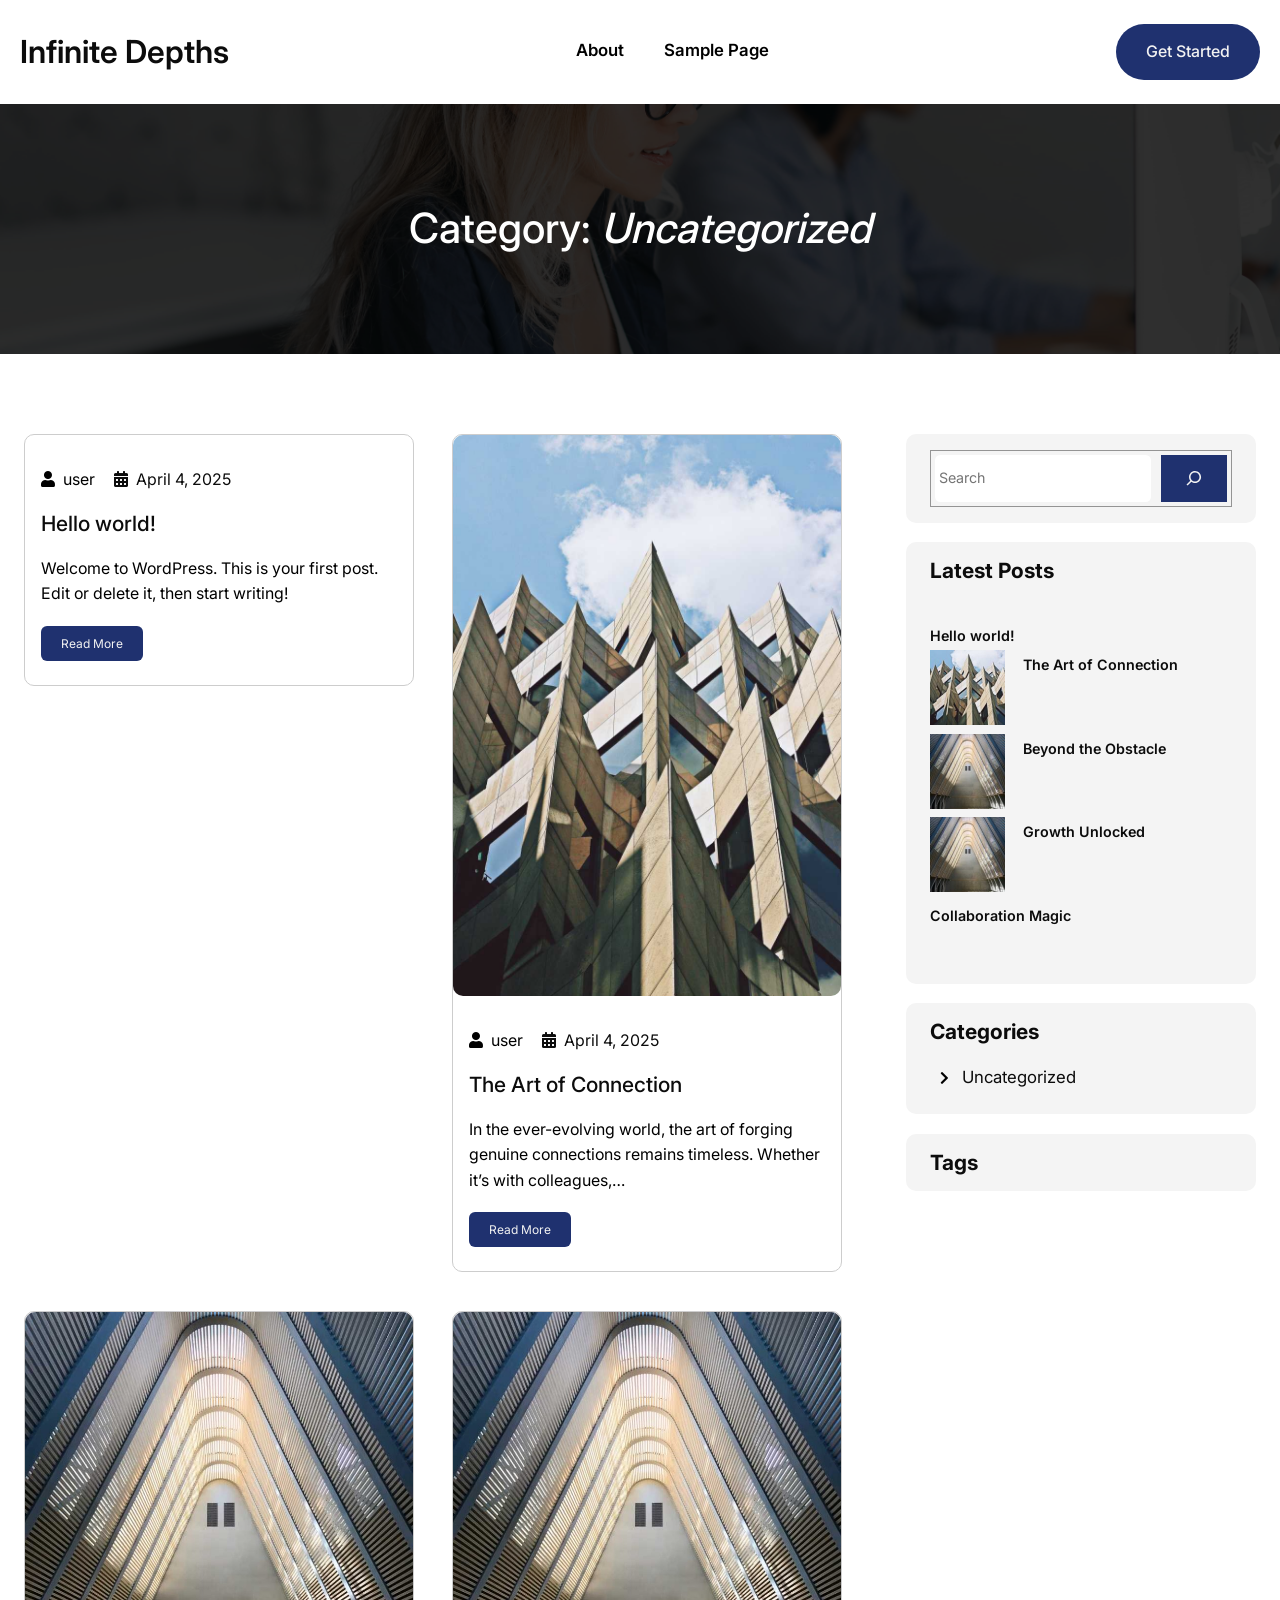
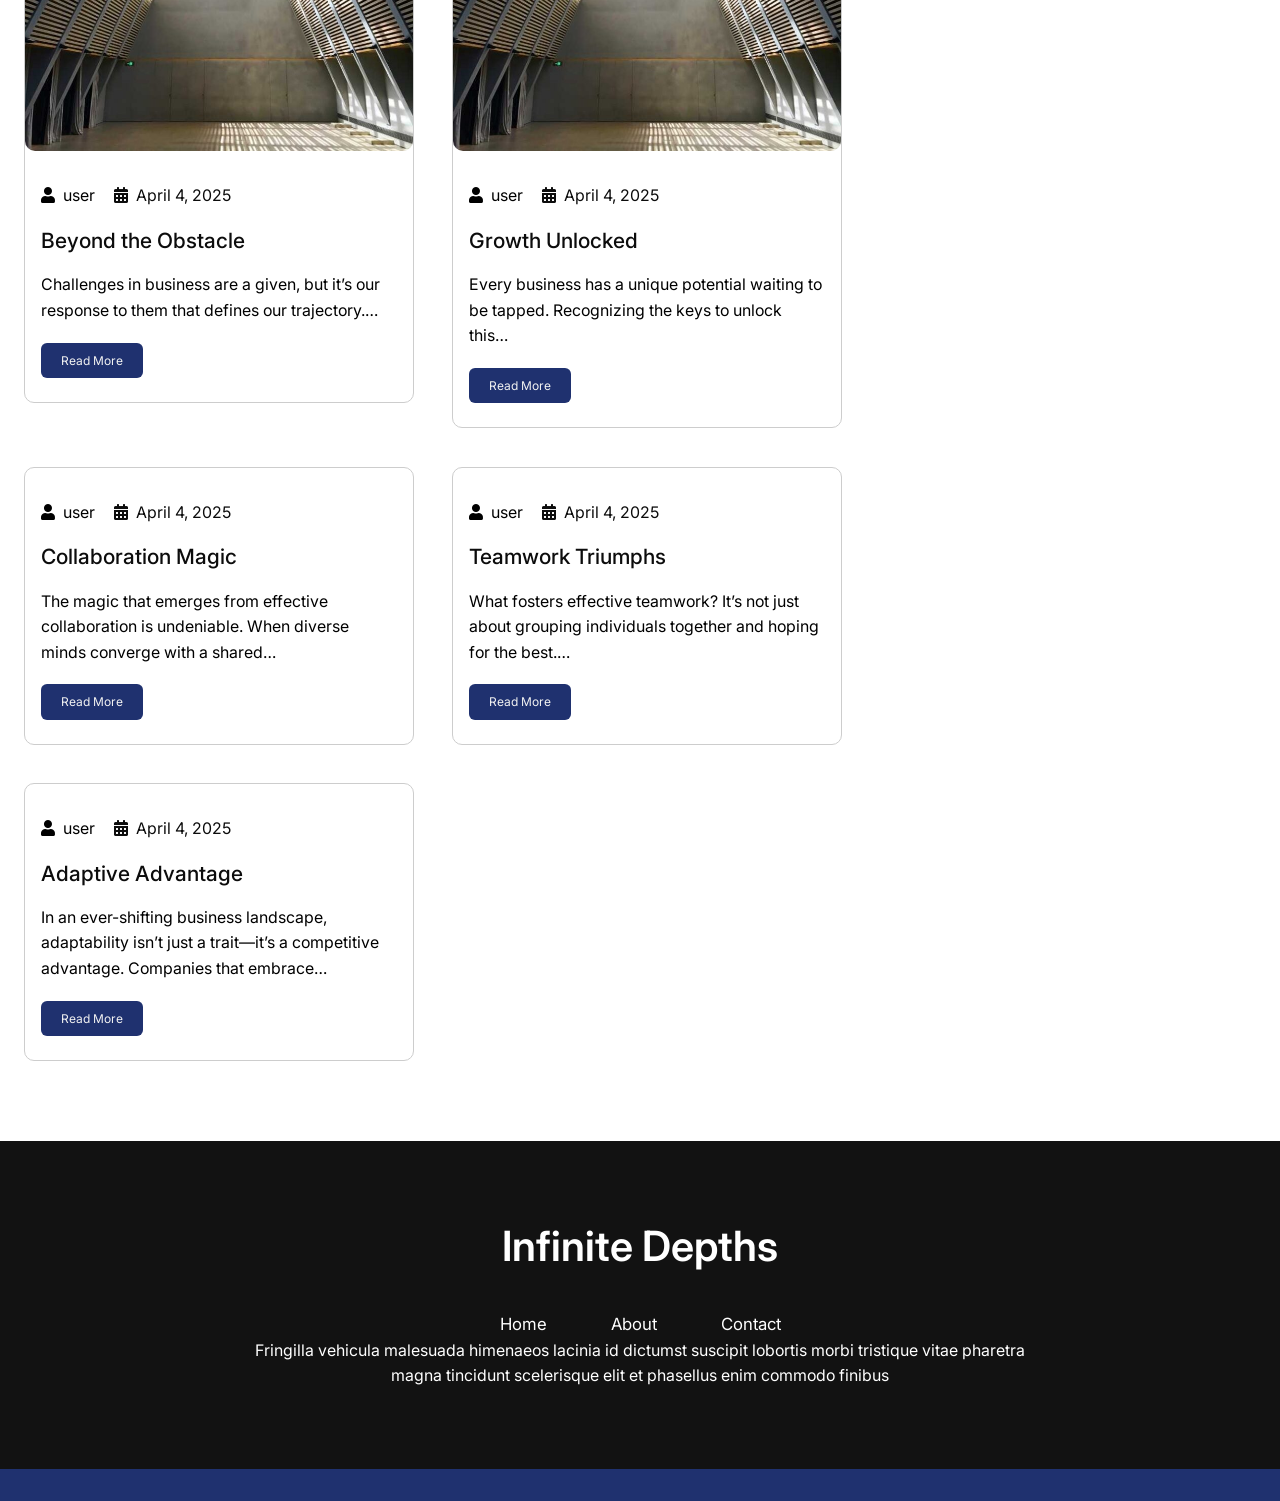
<file: category/uncategorized/index.html>
<!DOCTYPE html>
<html lang="en-US">
<head>
	<meta charset="UTF-8">
	<meta name="viewport" content="width=device-width, initial-scale=1">
<meta name="robots" content="max-image-preview:large">
	<style>img:is([sizes="auto" i], [sizes^="auto," i]) { contain-intrinsic-size: 3000px 1500px }</style>
	<title>Uncategorized &#8211; Infinite Depths</title>
<link rel="alternate" type="application/rss+xml" title="Infinite Depths &raquo; Feed" href="/feed/">
<link rel="alternate" type="application/rss+xml" title="Infinite Depths &raquo; Comments Feed" href="/comments/feed/">
<link rel="alternate" type="application/rss+xml" title="Infinite Depths &raquo; Uncategorized Category Feed" href="/category/uncategorized/feed/">
<script>
window._wpemojiSettings = {"baseUrl":"https:\/\/s.w.org\/images\/core\/emoji\/15.0.3\/72x72\/","ext":".png","svgUrl":"https:\/\/s.w.org\/images\/core\/emoji\/15.0.3\/svg\/","svgExt":".svg","source":{"concatemoji":"\/wp-includes\/js\/wp-emoji-release.min.js?ver=6.7.2"}};
/*! This file is auto-generated */
!function(i,n){var o,s,e;function c(e){try{var t={supportTests:e,timestamp:(new Date).valueOf()};sessionStorage.setItem(o,JSON.stringify(t))}catch(e){}}function p(e,t,n){e.clearRect(0,0,e.canvas.width,e.canvas.height),e.fillText(t,0,0);var t=new Uint32Array(e.getImageData(0,0,e.canvas.width,e.canvas.height).data),r=(e.clearRect(0,0,e.canvas.width,e.canvas.height),e.fillText(n,0,0),new Uint32Array(e.getImageData(0,0,e.canvas.width,e.canvas.height).data));return t.every(function(e,t){return e===r[t]})}function u(e,t,n){switch(t){case"flag":return n(e,"🏳️‍⚧️","🏳️​⚧️")?!1:!n(e,"🇺🇳","🇺​🇳")&&!n(e,"🏴󠁧󠁢󠁥󠁮󠁧󠁿","🏴​󠁧​󠁢​󠁥​󠁮​󠁧​󠁿");case"emoji":return!n(e,"🐦‍⬛","🐦​⬛")}return!1}function f(e,t,n){var r="undefined"!=typeof WorkerGlobalScope&&self instanceof WorkerGlobalScope?new OffscreenCanvas(300,150):i.createElement("canvas"),a=r.getContext("2d",{willReadFrequently:!0}),o=(a.textBaseline="top",a.font="600 32px Arial",{});return e.forEach(function(e){o[e]=t(a,e,n)}),o}function t(e){var t=i.createElement("script");t.src=e,t.defer=!0,i.head.appendChild(t)}"undefined"!=typeof Promise&&(o="wpEmojiSettingsSupports",s=["flag","emoji"],n.supports={everything:!0,everythingExceptFlag:!0},e=new Promise(function(e){i.addEventListener("DOMContentLoaded",e,{once:!0})}),new Promise(function(t){var n=function(){try{var e=JSON.parse(sessionStorage.getItem(o));if("object"==typeof e&&"number"==typeof e.timestamp&&(new Date).valueOf()<e.timestamp+604800&&"object"==typeof e.supportTests)return e.supportTests}catch(e){}return null}();if(!n){if("undefined"!=typeof Worker&&"undefined"!=typeof OffscreenCanvas&&"undefined"!=typeof URL&&URL.createObjectURL&&"undefined"!=typeof Blob)try{var e="postMessage("+f.toString()+"("+[JSON.stringify(s),u.toString(),p.toString()].join(",")+"));",r=new Blob([e],{type:"text/javascript"}),a=new Worker(URL.createObjectURL(r),{name:"wpTestEmojiSupports"});return void(a.onmessage=function(e){c(n=e.data),a.terminate(),t(n)})}catch(e){}c(n=f(s,u,p))}t(n)}).then(function(e){for(var t in e)n.supports[t]=e[t],n.supports.everything=n.supports.everything&&n.supports[t],"flag"!==t&&(n.supports.everythingExceptFlag=n.supports.everythingExceptFlag&&n.supports[t]);n.supports.everythingExceptFlag=n.supports.everythingExceptFlag&&!n.supports.flag,n.DOMReady=!1,n.readyCallback=function(){n.DOMReady=!0}}).then(function(){return e}).then(function(){var e;n.supports.everything||(n.readyCallback(),(e=n.source||{}).concatemoji?t(e.concatemoji):e.wpemoji&&e.twemoji&&(t(e.twemoji),t(e.wpemoji)))}))}((window,document),window._wpemojiSettings);
</script>
<style id="wp-block-site-title-inline-css">.wp-block-site-title{box-sizing:border-box}.wp-block-site-title :where(a){color:inherit;font-family:inherit;font-size:inherit;font-style:inherit;font-weight:inherit;letter-spacing:inherit;line-height:inherit;text-decoration:inherit}</style>
<style id="wp-block-group-inline-css">.wp-block-group{box-sizing:border-box}:where(.wp-block-group.wp-block-group-is-layout-constrained){position:relative}</style>
<style id="wp-block-page-list-inline-css">.wp-block-navigation .wp-block-page-list{align-items:var(--navigation-layout-align,initial);background-color:inherit;display:flex;flex-direction:var(--navigation-layout-direction,initial);flex-wrap:var(--navigation-layout-wrap,wrap);justify-content:var(--navigation-layout-justify,initial)}.wp-block-navigation .wp-block-navigation-item{background-color:inherit}</style>
<link rel="stylesheet" id="wp-block-navigation-css" href="/wp-includes/blocks/navigation/style.min.css?ver=6.7.2" media="all">
<style id="wp-block-button-inline-css">.wp-block-button__link{box-sizing:border-box;cursor:pointer;display:inline-block;text-align:center;word-break:break-word}.wp-block-button__link.aligncenter{text-align:center}.wp-block-button__link.alignright{text-align:right}:where(.wp-block-button__link){border-radius:9999px;box-shadow:none;padding:calc(.667em + 2px) calc(1.333em + 2px);text-decoration:none}.wp-block-button[style*=text-decoration] .wp-block-button__link{text-decoration:inherit}.wp-block-buttons>.wp-block-button.has-custom-width{max-width:none}.wp-block-buttons>.wp-block-button.has-custom-width .wp-block-button__link{width:100%}.wp-block-buttons>.wp-block-button.has-custom-font-size .wp-block-button__link{font-size:inherit}.wp-block-buttons>.wp-block-button.wp-block-button__width-25{width:calc(25% - var(--wp--style--block-gap, .5em)*.75)}.wp-block-buttons>.wp-block-button.wp-block-button__width-50{width:calc(50% - var(--wp--style--block-gap, .5em)*.5)}.wp-block-buttons>.wp-block-button.wp-block-button__width-75{width:calc(75% - var(--wp--style--block-gap, .5em)*.25)}.wp-block-buttons>.wp-block-button.wp-block-button__width-100{flex-basis:100%;width:100%}.wp-block-buttons.is-vertical>.wp-block-button.wp-block-button__width-25{width:25%}.wp-block-buttons.is-vertical>.wp-block-button.wp-block-button__width-50{width:50%}.wp-block-buttons.is-vertical>.wp-block-button.wp-block-button__width-75{width:75%}.wp-block-button.is-style-squared,.wp-block-button__link.wp-block-button.is-style-squared{border-radius:0}.wp-block-button.no-border-radius,.wp-block-button__link.no-border-radius{border-radius:0!important}:root :where(.wp-block-button .wp-block-button__link.is-style-outline),:root :where(.wp-block-button.is-style-outline>.wp-block-button__link){border:2px solid;padding:.667em 1.333em}:root :where(.wp-block-button .wp-block-button__link.is-style-outline:not(.has-text-color)),:root :where(.wp-block-button.is-style-outline>.wp-block-button__link:not(.has-text-color)){color:currentColor}:root :where(.wp-block-button .wp-block-button__link.is-style-outline:not(.has-background)),:root :where(.wp-block-button.is-style-outline>.wp-block-button__link:not(.has-background)){background-color:initial;background-image:none}</style>
<style id="wp-block-buttons-inline-css">.wp-block-buttons.is-vertical{flex-direction:column}.wp-block-buttons.is-vertical>.wp-block-button:last-child{margin-bottom:0}.wp-block-buttons>.wp-block-button{display:inline-block;margin:0}.wp-block-buttons.is-content-justification-left{justify-content:flex-start}.wp-block-buttons.is-content-justification-left.is-vertical{align-items:flex-start}.wp-block-buttons.is-content-justification-center{justify-content:center}.wp-block-buttons.is-content-justification-center.is-vertical{align-items:center}.wp-block-buttons.is-content-justification-right{justify-content:flex-end}.wp-block-buttons.is-content-justification-right.is-vertical{align-items:flex-end}.wp-block-buttons.is-content-justification-space-between{justify-content:space-between}.wp-block-buttons.aligncenter{text-align:center}.wp-block-buttons:not(.is-content-justification-space-between,.is-content-justification-right,.is-content-justification-left,.is-content-justification-center) .wp-block-button.aligncenter{margin-left:auto;margin-right:auto;width:100%}.wp-block-buttons[style*=text-decoration] .wp-block-button,.wp-block-buttons[style*=text-decoration] .wp-block-button__link{text-decoration:inherit}.wp-block-buttons.has-custom-font-size .wp-block-button__link{font-size:inherit}.wp-block-button.aligncenter{text-align:center}</style>
<style id="wp-block-query-title-inline-css">.wp-block-query-title{box-sizing:border-box}</style>
<link rel="stylesheet" id="wp-block-cover-css" href="/wp-includes/blocks/cover/style.min.css?ver=6.7.2" media="all">
<style id="wp-block-post-featured-image-inline-css">.wp-block-post-featured-image{margin-left:0;margin-right:0}.wp-block-post-featured-image a{display:block;height:100%}.wp-block-post-featured-image :where(img){box-sizing:border-box;height:auto;max-width:100%;vertical-align:bottom;width:100%}.wp-block-post-featured-image.alignfull img,.wp-block-post-featured-image.alignwide img{width:100%}.wp-block-post-featured-image .wp-block-post-featured-image__overlay.has-background-dim{background-color:#000;inset:0;position:absolute}.wp-block-post-featured-image{position:relative}.wp-block-post-featured-image .wp-block-post-featured-image__overlay.has-background-gradient{background-color:initial}.wp-block-post-featured-image .wp-block-post-featured-image__overlay.has-background-dim-0{opacity:0}.wp-block-post-featured-image .wp-block-post-featured-image__overlay.has-background-dim-10{opacity:.1}.wp-block-post-featured-image .wp-block-post-featured-image__overlay.has-background-dim-20{opacity:.2}.wp-block-post-featured-image .wp-block-post-featured-image__overlay.has-background-dim-30{opacity:.3}.wp-block-post-featured-image .wp-block-post-featured-image__overlay.has-background-dim-40{opacity:.4}.wp-block-post-featured-image .wp-block-post-featured-image__overlay.has-background-dim-50{opacity:.5}.wp-block-post-featured-image .wp-block-post-featured-image__overlay.has-background-dim-60{opacity:.6}.wp-block-post-featured-image .wp-block-post-featured-image__overlay.has-background-dim-70{opacity:.7}.wp-block-post-featured-image .wp-block-post-featured-image__overlay.has-background-dim-80{opacity:.8}.wp-block-post-featured-image .wp-block-post-featured-image__overlay.has-background-dim-90{opacity:.9}.wp-block-post-featured-image .wp-block-post-featured-image__overlay.has-background-dim-100{opacity:1}.wp-block-post-featured-image:where(.alignleft,.alignright){width:100%}</style>
<style id="wp-block-post-author-inline-css">.wp-block-post-author{box-sizing:border-box;display:flex;flex-wrap:wrap}.wp-block-post-author__byline{font-size:.5em;margin-bottom:0;margin-top:0;width:100%}.wp-block-post-author__avatar{margin-right:1em}.wp-block-post-author__bio{font-size:.7em;margin-bottom:.7em}.wp-block-post-author__content{flex-basis:0;flex-grow:1}.wp-block-post-author__name{margin:0}</style>
<style id="wp-block-post-date-inline-css">.wp-block-post-date{box-sizing:border-box}</style>
<style id="wp-block-post-title-inline-css">.wp-block-post-title{box-sizing:border-box;word-break:break-word}.wp-block-post-title :where(a){display:inline-block;font-family:inherit;font-size:inherit;font-style:inherit;font-weight:inherit;letter-spacing:inherit;line-height:inherit;text-decoration:inherit}</style>
<style id="wp-block-paragraph-inline-css">.is-small-text{font-size:.875em}.is-regular-text{font-size:1em}.is-large-text{font-size:2.25em}.is-larger-text{font-size:3em}.has-drop-cap:not(:focus):first-letter{float:left;font-size:8.4em;font-style:normal;font-weight:100;line-height:.68;margin:.05em .1em 0 0;text-transform:uppercase}body.rtl .has-drop-cap:not(:focus):first-letter{float:none;margin-left:.1em}p.has-drop-cap.has-background{overflow:hidden}:root :where(p.has-background){padding:1.25em 2.375em}:where(p.has-text-color:not(.has-link-color)) a{color:inherit}p.has-text-align-left[style*="writing-mode:vertical-lr"],p.has-text-align-right[style*="writing-mode:vertical-rl"]{rotate:180deg}</style>
<style id="wp-block-post-excerpt-inline-css">:where(.wp-block-post-excerpt){box-sizing:border-box;margin-bottom:var(--wp--style--block-gap);margin-top:var(--wp--style--block-gap)}.wp-block-post-excerpt__excerpt{margin-bottom:0;margin-top:0}.wp-block-post-excerpt__more-text{margin-bottom:0;margin-top:var(--wp--style--block-gap)}.wp-block-post-excerpt__more-link{display:inline-block}</style>
<style id="wp-block-post-template-inline-css">.wp-block-post-template{list-style:none;margin-bottom:0;margin-top:0;max-width:100%;padding:0}.wp-block-post-template.is-flex-container{display:flex;flex-direction:row;flex-wrap:wrap;gap:1.25em}.wp-block-post-template.is-flex-container>li{margin:0;width:100%}@media (min-width:600px){.wp-block-post-template.is-flex-container.is-flex-container.columns-2>li{width:calc(50% - .625em)}.wp-block-post-template.is-flex-container.is-flex-container.columns-3>li{width:calc(33.33333% - .83333em)}.wp-block-post-template.is-flex-container.is-flex-container.columns-4>li{width:calc(25% - .9375em)}.wp-block-post-template.is-flex-container.is-flex-container.columns-5>li{width:calc(20% - 1em)}.wp-block-post-template.is-flex-container.is-flex-container.columns-6>li{width:calc(16.66667% - 1.04167em)}}@media (max-width:600px){.wp-block-post-template-is-layout-grid.wp-block-post-template-is-layout-grid.wp-block-post-template-is-layout-grid.wp-block-post-template-is-layout-grid{grid-template-columns:1fr}}.wp-block-post-template-is-layout-constrained>li>.alignright,.wp-block-post-template-is-layout-flow>li>.alignright{float:right;margin-inline-end:0;margin-inline-start:2em}.wp-block-post-template-is-layout-constrained>li>.alignleft,.wp-block-post-template-is-layout-flow>li>.alignleft{float:left;margin-inline-end:2em;margin-inline-start:0}.wp-block-post-template-is-layout-constrained>li>.aligncenter,.wp-block-post-template-is-layout-flow>li>.aligncenter{margin-inline-end:auto;margin-inline-start:auto}</style>
<style id="wp-block-query-pagination-inline-css">.wp-block-query-pagination.is-content-justification-space-between>.wp-block-query-pagination-next:last-of-type{margin-inline-start:auto}.wp-block-query-pagination.is-content-justification-space-between>.wp-block-query-pagination-previous:first-child{margin-inline-end:auto}.wp-block-query-pagination .wp-block-query-pagination-previous-arrow{display:inline-block;margin-right:1ch}.wp-block-query-pagination .wp-block-query-pagination-previous-arrow:not(.is-arrow-chevron){transform:scaleX(1)}.wp-block-query-pagination .wp-block-query-pagination-next-arrow{display:inline-block;margin-left:1ch}.wp-block-query-pagination .wp-block-query-pagination-next-arrow:not(.is-arrow-chevron){transform:scaleX(1)}.wp-block-query-pagination.aligncenter{justify-content:center}</style>
<style id="wp-block-search-inline-css">.wp-block-search__button{margin-left:10px;word-break:normal}.wp-block-search__button.has-icon{line-height:0}.wp-block-search__button svg{height:1.25em;min-height:24px;min-width:24px;width:1.25em;fill:currentColor;vertical-align:text-bottom}:where(.wp-block-search__button){border:1px solid #ccc;padding:6px 10px}.wp-block-search__inside-wrapper{display:flex;flex:auto;flex-wrap:nowrap;max-width:100%}.wp-block-search__label{width:100%}.wp-block-search__input{appearance:none;border:1px solid #949494;flex-grow:1;margin-left:0;margin-right:0;min-width:3rem;padding:8px;text-decoration:unset!important}.wp-block-search.wp-block-search__button-only .wp-block-search__button{flex-shrink:0;margin-left:0;max-width:100%}.wp-block-search.wp-block-search__button-only .wp-block-search__button[aria-expanded=true]{max-width:calc(100% - 100px)}.wp-block-search.wp-block-search__button-only .wp-block-search__inside-wrapper{min-width:0!important;transition-property:width}.wp-block-search.wp-block-search__button-only .wp-block-search__input{flex-basis:100%;transition-duration:.3s}.wp-block-search.wp-block-search__button-only.wp-block-search__searchfield-hidden,.wp-block-search.wp-block-search__button-only.wp-block-search__searchfield-hidden .wp-block-search__inside-wrapper{overflow:hidden}.wp-block-search.wp-block-search__button-only.wp-block-search__searchfield-hidden .wp-block-search__input{border-left-width:0!important;border-right-width:0!important;flex-basis:0;flex-grow:0;margin:0;min-width:0!important;padding-left:0!important;padding-right:0!important;width:0!important}:where(.wp-block-search__input){font-family:inherit;font-size:inherit;font-style:inherit;font-weight:inherit;letter-spacing:inherit;line-height:inherit;text-transform:inherit}:where(.wp-block-search__button-inside .wp-block-search__inside-wrapper){border:1px solid #949494;box-sizing:border-box;padding:4px}:where(.wp-block-search__button-inside .wp-block-search__inside-wrapper) .wp-block-search__input{border:none;border-radius:0;padding:0 4px}:where(.wp-block-search__button-inside .wp-block-search__inside-wrapper) .wp-block-search__input:focus{outline:none}:where(.wp-block-search__button-inside .wp-block-search__inside-wrapper) :where(.wp-block-search__button){padding:4px 8px}.wp-block-search.aligncenter .wp-block-search__inside-wrapper{margin:auto}.wp-block[data-align=right] .wp-block-search.wp-block-search__button-only .wp-block-search__inside-wrapper{float:right}</style>
<style id="wp-block-heading-inline-css">h1.has-background,h2.has-background,h3.has-background,h4.has-background,h5.has-background,h6.has-background{padding:1.25em 2.375em}h1.has-text-align-left[style*=writing-mode]:where([style*=vertical-lr]),h1.has-text-align-right[style*=writing-mode]:where([style*=vertical-rl]),h2.has-text-align-left[style*=writing-mode]:where([style*=vertical-lr]),h2.has-text-align-right[style*=writing-mode]:where([style*=vertical-rl]),h3.has-text-align-left[style*=writing-mode]:where([style*=vertical-lr]),h3.has-text-align-right[style*=writing-mode]:where([style*=vertical-rl]),h4.has-text-align-left[style*=writing-mode]:where([style*=vertical-lr]),h4.has-text-align-right[style*=writing-mode]:where([style*=vertical-rl]),h5.has-text-align-left[style*=writing-mode]:where([style*=vertical-lr]),h5.has-text-align-right[style*=writing-mode]:where([style*=vertical-rl]),h6.has-text-align-left[style*=writing-mode]:where([style*=vertical-lr]),h6.has-text-align-right[style*=writing-mode]:where([style*=vertical-rl]){rotate:180deg}</style>
<style id="wp-block-latest-posts-inline-css">.wp-block-latest-posts{box-sizing:border-box}.wp-block-latest-posts.alignleft{margin-right:2em}.wp-block-latest-posts.alignright{margin-left:2em}.wp-block-latest-posts.wp-block-latest-posts__list{list-style:none}.wp-block-latest-posts.wp-block-latest-posts__list li{clear:both;overflow-wrap:break-word}.wp-block-latest-posts.is-grid{display:flex;flex-wrap:wrap}.wp-block-latest-posts.is-grid li{margin:0 1.25em 1.25em 0;width:100%}@media (min-width:600px){.wp-block-latest-posts.columns-2 li{width:calc(50% - .625em)}.wp-block-latest-posts.columns-2 li:nth-child(2n){margin-right:0}.wp-block-latest-posts.columns-3 li{width:calc(33.33333% - .83333em)}.wp-block-latest-posts.columns-3 li:nth-child(3n){margin-right:0}.wp-block-latest-posts.columns-4 li{width:calc(25% - .9375em)}.wp-block-latest-posts.columns-4 li:nth-child(4n){margin-right:0}.wp-block-latest-posts.columns-5 li{width:calc(20% - 1em)}.wp-block-latest-posts.columns-5 li:nth-child(5n){margin-right:0}.wp-block-latest-posts.columns-6 li{width:calc(16.66667% - 1.04167em)}.wp-block-latest-posts.columns-6 li:nth-child(6n){margin-right:0}}:root :where(.wp-block-latest-posts.is-grid){padding:0}:root :where(.wp-block-latest-posts.wp-block-latest-posts__list){padding-left:0}.wp-block-latest-posts__post-author,.wp-block-latest-posts__post-date{display:block;font-size:.8125em}.wp-block-latest-posts__post-excerpt{margin-bottom:1em;margin-top:.5em}.wp-block-latest-posts__featured-image a{display:inline-block}.wp-block-latest-posts__featured-image img{height:auto;max-width:100%;width:auto}.wp-block-latest-posts__featured-image.alignleft{float:left;margin-right:1em}.wp-block-latest-posts__featured-image.alignright{float:right;margin-left:1em}.wp-block-latest-posts__featured-image.aligncenter{margin-bottom:1em;text-align:center}</style>
<style id="wp-block-categories-inline-css">.wp-block-categories{box-sizing:border-box}.wp-block-categories.alignleft{margin-right:2em}.wp-block-categories.alignright{margin-left:2em}.wp-block-categories.wp-block-categories-dropdown.aligncenter{text-align:center}.wp-block-categories .wp-block-categories__label{display:block;width:100%}</style>
<style id="wp-block-tag-cloud-inline-css">.wp-block-tag-cloud{box-sizing:border-box}.wp-block-tag-cloud.aligncenter{justify-content:center;text-align:center}.wp-block-tag-cloud.alignfull{padding-left:1em;padding-right:1em}.wp-block-tag-cloud a{display:inline-block;margin-right:5px}.wp-block-tag-cloud span{display:inline-block;margin-left:5px;text-decoration:none}:root :where(.wp-block-tag-cloud.is-style-outline){display:flex;flex-wrap:wrap;gap:1ch}:root :where(.wp-block-tag-cloud.is-style-outline a){border:1px solid;font-size:unset!important;margin-right:0;padding:1ch 2ch;text-decoration:none!important}</style>
<style id="wp-block-columns-inline-css">.wp-block-columns{align-items:normal!important;box-sizing:border-box;display:flex;flex-wrap:wrap!important}@media (min-width:782px){.wp-block-columns{flex-wrap:nowrap!important}}.wp-block-columns.are-vertically-aligned-top{align-items:flex-start}.wp-block-columns.are-vertically-aligned-center{align-items:center}.wp-block-columns.are-vertically-aligned-bottom{align-items:flex-end}@media (max-width:781px){.wp-block-columns:not(.is-not-stacked-on-mobile)>.wp-block-column{flex-basis:100%!important}}@media (min-width:782px){.wp-block-columns:not(.is-not-stacked-on-mobile)>.wp-block-column{flex-basis:0;flex-grow:1}.wp-block-columns:not(.is-not-stacked-on-mobile)>.wp-block-column[style*=flex-basis]{flex-grow:0}}.wp-block-columns.is-not-stacked-on-mobile{flex-wrap:nowrap!important}.wp-block-columns.is-not-stacked-on-mobile>.wp-block-column{flex-basis:0;flex-grow:1}.wp-block-columns.is-not-stacked-on-mobile>.wp-block-column[style*=flex-basis]{flex-grow:0}:where(.wp-block-columns){margin-bottom:1.75em}:where(.wp-block-columns.has-background){padding:1.25em 2.375em}.wp-block-column{flex-grow:1;min-width:0;overflow-wrap:break-word;word-break:break-word}.wp-block-column.is-vertically-aligned-top{align-self:flex-start}.wp-block-column.is-vertically-aligned-center{align-self:center}.wp-block-column.is-vertically-aligned-bottom{align-self:flex-end}.wp-block-column.is-vertically-aligned-stretch{align-self:stretch}.wp-block-column.is-vertically-aligned-bottom,.wp-block-column.is-vertically-aligned-center,.wp-block-column.is-vertically-aligned-top{width:100%}</style>
<style id="wp-block-site-tagline-inline-css">.wp-block-site-tagline{box-sizing:border-box}</style>
<style id="wp-emoji-styles-inline-css">img.wp-smiley, img.emoji {
		display: inline !important;
		border: none !important;
		box-shadow: none !important;
		height: 1em !important;
		width: 1em !important;
		margin: 0 0.07em !important;
		vertical-align: -0.1em !important;
		background: none !important;
		padding: 0 !important;
	}</style>
<link rel="stylesheet" id="wp-block-library-css" href="/wp-includes/css/dist/block-library/common.min.css?ver=6.7.2" media="all">
<link rel="stylesheet" id="gutentools-style-css" href="/wp-content/themes/gutentools/style.css?ver=1.0" media="all">
<link rel="stylesheet" id="fontawesome-css" href="/wp-content/themes/gutentools/assets/font-awesome/css/all.css?ver=5.15.3" media="all">
<link rel="stylesheet" id="animatecss-css" href="/wp-content/themes/gutentools/assets/css/animate.css?ver=6.7.2" media="all">
<style id="global-styles-inline-css">:root{--wp--preset--aspect-ratio--square: 1;--wp--preset--aspect-ratio--4-3: 4/3;--wp--preset--aspect-ratio--3-4: 3/4;--wp--preset--aspect-ratio--3-2: 3/2;--wp--preset--aspect-ratio--2-3: 2/3;--wp--preset--aspect-ratio--16-9: 16/9;--wp--preset--aspect-ratio--9-16: 9/16;--wp--preset--color--black: #000;--wp--preset--color--cyan-bluish-gray: #abb8c3;--wp--preset--color--white: #fff;--wp--preset--color--pale-pink: #f78da7;--wp--preset--color--vivid-red: #cf2e2e;--wp--preset--color--luminous-vivid-orange: #ff6900;--wp--preset--color--luminous-vivid-amber: #fcb900;--wp--preset--color--light-green-cyan: #7bdcb5;--wp--preset--color--vivid-green-cyan: #00d084;--wp--preset--color--pale-cyan-blue: #8ed1fc;--wp--preset--color--vivid-cyan-blue: #0693e3;--wp--preset--color--vivid-purple: #9b51e0;--wp--preset--color--primary: #1F316F;--wp--preset--color--secondary: #1A4870;--wp--preset--color--tertiary: #f8f9f8;--wp--preset--color--secondary-bg: #F9DBBA;--wp--preset--color--base: #F4F4F4;--wp--preset--color--contrast: #0C0C0C;--wp--preset--color--dark-text-color: #121212;--wp--preset--color--link-color: #111111;--wp--preset--color--button-hover-text-color: #f2f2f2;--wp--preset--color--button-hover-color: #2F479F;--wp--preset--gradient--vivid-cyan-blue-to-vivid-purple: linear-gradient(135deg,rgba(6,147,227,1) 0%,rgb(155,81,224) 100%);--wp--preset--gradient--light-green-cyan-to-vivid-green-cyan: linear-gradient(135deg,rgb(122,220,180) 0%,rgb(0,208,130) 100%);--wp--preset--gradient--luminous-vivid-amber-to-luminous-vivid-orange: linear-gradient(135deg,rgba(252,185,0,1) 0%,rgba(255,105,0,1) 100%);--wp--preset--gradient--luminous-vivid-orange-to-vivid-red: linear-gradient(135deg,rgba(255,105,0,1) 0%,rgb(207,46,46) 100%);--wp--preset--gradient--very-light-gray-to-cyan-bluish-gray: linear-gradient(135deg,rgb(238,238,238) 0%,rgb(169,184,195) 100%);--wp--preset--gradient--cool-to-warm-spectrum: linear-gradient(135deg,rgb(74,234,220) 0%,rgb(151,120,209) 20%,rgb(207,42,186) 40%,rgb(238,44,130) 60%,rgb(251,105,98) 80%,rgb(254,248,76) 100%);--wp--preset--gradient--blush-light-purple: linear-gradient(135deg,rgb(255,206,236) 0%,rgb(152,150,240) 100%);--wp--preset--gradient--blush-bordeaux: linear-gradient(135deg,rgb(254,205,165) 0%,rgb(254,45,45) 50%,rgb(107,0,62) 100%);--wp--preset--gradient--luminous-dusk: linear-gradient(135deg,rgb(255,203,112) 0%,rgb(199,81,192) 50%,rgb(65,88,208) 100%);--wp--preset--gradient--pale-ocean: linear-gradient(135deg,rgb(255,245,203) 0%,rgb(182,227,212) 50%,rgb(51,167,181) 100%);--wp--preset--gradient--electric-grass: linear-gradient(135deg,rgb(202,248,128) 0%,rgb(113,206,126) 100%);--wp--preset--gradient--midnight: linear-gradient(135deg,rgb(2,3,129) 0%,rgb(40,116,252) 100%);--wp--preset--gradient--gradient-1: linear-gradient(to bottom, #cfcabe 0%, #F9F9F9 100%);--wp--preset--font-size--small: clamp(0.6rem, 0.6rem + ((1vw - 0.2rem) * 0.49), 0.9rem);--wp--preset--font-size--medium: 1.05rem;--wp--preset--font-size--large: clamp(1.39rem, 1.39rem + ((1vw - 0.2rem) * 0.751), 1.85rem);--wp--preset--font-size--x-large: clamp(1.563rem, 1.563rem + ((1vw - 0.2rem) * 1.734), 2.625rem);--wp--preset--font-size--sml-medium: clamp(0.8rem, 0.8rem + ((1vw - 0.2rem) * 0.327), 1rem);--wp--preset--font-size--mdm-large: clamp(1.188rem, 1.188rem + ((1vw - 0.2rem) * 0.204), 1.313rem);--wp--preset--font-size--xx-large: clamp(1.8rem, 1.8rem + ((1vw - 0.2rem) * 2.367), 3.25rem);--wp--preset--font-family--body: Inter, serif;--wp--preset--spacing--20: min(1.5rem, 2vw);--wp--preset--spacing--30: min(2.5rem, 3vw);--wp--preset--spacing--40: min(4rem, 5vw);--wp--preset--spacing--50: min(6.5rem, 8vw);--wp--preset--spacing--60: min(10.5rem, 13vw);--wp--preset--spacing--70: 3.38rem;--wp--preset--spacing--80: 5.06rem;--wp--preset--spacing--10: 1rem;--wp--preset--shadow--natural: 6px 6px 9px rgba(0, 0, 0, 0.2);--wp--preset--shadow--deep: 12px 12px 50px rgba(0, 0, 0, 0.4);--wp--preset--shadow--sharp: 6px 6px 0px rgba(0, 0, 0, 0.2);--wp--preset--shadow--outlined: 6px 6px 0px -3px rgba(255, 255, 255, 1), 6px 6px rgba(0, 0, 0, 1);--wp--preset--shadow--crisp: 6px 6px 0px rgba(0, 0, 0, 1);}:root { --wp--style--global--content-size: 1300px;--wp--style--global--wide-size: 1300px; }:where(body) { margin: 0; }.wp-site-blocks { padding-top: var(--wp--style--root--padding-top); padding-bottom: var(--wp--style--root--padding-bottom); }.has-global-padding { padding-right: var(--wp--style--root--padding-right); padding-left: var(--wp--style--root--padding-left); }.has-global-padding > .alignfull { margin-right: calc(var(--wp--style--root--padding-right) * -1); margin-left: calc(var(--wp--style--root--padding-left) * -1); }.has-global-padding :where(:not(.alignfull.is-layout-flow) > .has-global-padding:not(.wp-block-block, .alignfull)) { padding-right: 0; padding-left: 0; }.has-global-padding :where(:not(.alignfull.is-layout-flow) > .has-global-padding:not(.wp-block-block, .alignfull)) > .alignfull { margin-left: 0; margin-right: 0; }.wp-site-blocks > .alignleft { float: left; margin-right: 2em; }.wp-site-blocks > .alignright { float: right; margin-left: 2em; }.wp-site-blocks > .aligncenter { justify-content: center; margin-left: auto; margin-right: auto; }:where(.wp-site-blocks) > * { margin-block-start: 1.2rem; margin-block-end: 0; }:where(.wp-site-blocks) > :first-child { margin-block-start: 0; }:where(.wp-site-blocks) > :last-child { margin-block-end: 0; }:root { --wp--style--block-gap: 1.2rem; }:root :where(.is-layout-flow) > :first-child{margin-block-start: 0;}:root :where(.is-layout-flow) > :last-child{margin-block-end: 0;}:root :where(.is-layout-flow) > *{margin-block-start: 1.2rem;margin-block-end: 0;}:root :where(.is-layout-constrained) > :first-child{margin-block-start: 0;}:root :where(.is-layout-constrained) > :last-child{margin-block-end: 0;}:root :where(.is-layout-constrained) > *{margin-block-start: 1.2rem;margin-block-end: 0;}:root :where(.is-layout-flex){gap: 1.2rem;}:root :where(.is-layout-grid){gap: 1.2rem;}.is-layout-flow > .alignleft{float: left;margin-inline-start: 0;margin-inline-end: 2em;}.is-layout-flow > .alignright{float: right;margin-inline-start: 2em;margin-inline-end: 0;}.is-layout-flow > .aligncenter{margin-left: auto !important;margin-right: auto !important;}.is-layout-constrained > .alignleft{float: left;margin-inline-start: 0;margin-inline-end: 2em;}.is-layout-constrained > .alignright{float: right;margin-inline-start: 2em;margin-inline-end: 0;}.is-layout-constrained > .aligncenter{margin-left: auto !important;margin-right: auto !important;}.is-layout-constrained > :where(:not(.alignleft):not(.alignright):not(.alignfull)){max-width: var(--wp--style--global--content-size);margin-left: auto !important;margin-right: auto !important;}.is-layout-constrained > .alignwide{max-width: var(--wp--style--global--wide-size);}body .is-layout-flex{display: flex;}.is-layout-flex{flex-wrap: wrap;align-items: center;}.is-layout-flex > :is(*, div){margin: 0;}body .is-layout-grid{display: grid;}.is-layout-grid > :is(*, div){margin: 0;}body{background-color: var(--wp--preset--color--white);color: var(--wp--preset--color--black);font-family: var(--wp--preset--font-family--body);font-size: var(--wp--preset--font-size--medium);font-style: normal;font-weight: 400;line-height: 1.6;--wp--style--root--padding-top: 0px;--wp--style--root--padding-right: var(--wp--preset--spacing--50);--wp--style--root--padding-bottom: 0px;--wp--style--root--padding-left: var(--wp--preset--spacing--50);}a:where(:not(.wp-element-button)){color: var(--wp--preset--color--contrast);text-decoration: underline;}:root :where(a:where(:not(.wp-element-button)):hover){text-decoration: none;}h1, h2, h3, h4, h5, h6{color: var(--wp--preset--color--contrast);font-weight: 500;line-height: 1.2;}h1{font-family: var(--wp--preset--font-family--body);font-size: var(--wp--preset--font-size--xx-large);line-height: 1.15;}h2{font-family: var(--wp--preset--font-family--body);font-size: var(--wp--preset--font-size--x-large);}h3{font-family: var(--wp--preset--font-family--body);font-size: var(--wp--preset--font-size--large);}h4{font-size: var(--wp--preset--font-size--mdm-large);}h5{font-size: var(--wp--preset--font-size--medium);}h6{font-size: var(--wp--preset--font-size--small);}:root :where(.wp-element-button, .wp-block-button__link){background-color: #32373c;border-width: 0;color: #fff;font-family: inherit;font-size: inherit;line-height: inherit;padding: calc(0.667em + 2px) calc(1.333em + 2px);text-decoration: none;}:root :where(.wp-element-caption, .wp-block-audio figcaption, .wp-block-embed figcaption, .wp-block-gallery figcaption, .wp-block-image figcaption, .wp-block-table figcaption, .wp-block-video figcaption){color: var(--wp--preset--color--contrast);font-size: 0.8rem;}.has-black-color{color: var(--wp--preset--color--black) !important;}.has-cyan-bluish-gray-color{color: var(--wp--preset--color--cyan-bluish-gray) !important;}.has-white-color{color: var(--wp--preset--color--white) !important;}.has-pale-pink-color{color: var(--wp--preset--color--pale-pink) !important;}.has-vivid-red-color{color: var(--wp--preset--color--vivid-red) !important;}.has-luminous-vivid-orange-color{color: var(--wp--preset--color--luminous-vivid-orange) !important;}.has-luminous-vivid-amber-color{color: var(--wp--preset--color--luminous-vivid-amber) !important;}.has-light-green-cyan-color{color: var(--wp--preset--color--light-green-cyan) !important;}.has-vivid-green-cyan-color{color: var(--wp--preset--color--vivid-green-cyan) !important;}.has-pale-cyan-blue-color{color: var(--wp--preset--color--pale-cyan-blue) !important;}.has-vivid-cyan-blue-color{color: var(--wp--preset--color--vivid-cyan-blue) !important;}.has-vivid-purple-color{color: var(--wp--preset--color--vivid-purple) !important;}.has-primary-color{color: var(--wp--preset--color--primary) !important;}.has-secondary-color{color: var(--wp--preset--color--secondary) !important;}.has-tertiary-color{color: var(--wp--preset--color--tertiary) !important;}.has-secondary-bg-color{color: var(--wp--preset--color--secondary-bg) !important;}.has-base-color{color: var(--wp--preset--color--base) !important;}.has-contrast-color{color: var(--wp--preset--color--contrast) !important;}.has-dark-text-color-color{color: var(--wp--preset--color--dark-text-color) !important;}.has-link-color-color{color: var(--wp--preset--color--link-color) !important;}.has-button-hover-text-color-color{color: var(--wp--preset--color--button-hover-text-color) !important;}.has-button-hover-color-color{color: var(--wp--preset--color--button-hover-color) !important;}.has-black-background-color{background-color: var(--wp--preset--color--black) !important;}.has-cyan-bluish-gray-background-color{background-color: var(--wp--preset--color--cyan-bluish-gray) !important;}.has-white-background-color{background-color: var(--wp--preset--color--white) !important;}.has-pale-pink-background-color{background-color: var(--wp--preset--color--pale-pink) !important;}.has-vivid-red-background-color{background-color: var(--wp--preset--color--vivid-red) !important;}.has-luminous-vivid-orange-background-color{background-color: var(--wp--preset--color--luminous-vivid-orange) !important;}.has-luminous-vivid-amber-background-color{background-color: var(--wp--preset--color--luminous-vivid-amber) !important;}.has-light-green-cyan-background-color{background-color: var(--wp--preset--color--light-green-cyan) !important;}.has-vivid-green-cyan-background-color{background-color: var(--wp--preset--color--vivid-green-cyan) !important;}.has-pale-cyan-blue-background-color{background-color: var(--wp--preset--color--pale-cyan-blue) !important;}.has-vivid-cyan-blue-background-color{background-color: var(--wp--preset--color--vivid-cyan-blue) !important;}.has-vivid-purple-background-color{background-color: var(--wp--preset--color--vivid-purple) !important;}.has-primary-background-color{background-color: var(--wp--preset--color--primary) !important;}.has-secondary-background-color{background-color: var(--wp--preset--color--secondary) !important;}.has-tertiary-background-color{background-color: var(--wp--preset--color--tertiary) !important;}.has-secondary-bg-background-color{background-color: var(--wp--preset--color--secondary-bg) !important;}.has-base-background-color{background-color: var(--wp--preset--color--base) !important;}.has-contrast-background-color{background-color: var(--wp--preset--color--contrast) !important;}.has-dark-text-color-background-color{background-color: var(--wp--preset--color--dark-text-color) !important;}.has-link-color-background-color{background-color: var(--wp--preset--color--link-color) !important;}.has-button-hover-text-color-background-color{background-color: var(--wp--preset--color--button-hover-text-color) !important;}.has-button-hover-color-background-color{background-color: var(--wp--preset--color--button-hover-color) !important;}.has-black-border-color{border-color: var(--wp--preset--color--black) !important;}.has-cyan-bluish-gray-border-color{border-color: var(--wp--preset--color--cyan-bluish-gray) !important;}.has-white-border-color{border-color: var(--wp--preset--color--white) !important;}.has-pale-pink-border-color{border-color: var(--wp--preset--color--pale-pink) !important;}.has-vivid-red-border-color{border-color: var(--wp--preset--color--vivid-red) !important;}.has-luminous-vivid-orange-border-color{border-color: var(--wp--preset--color--luminous-vivid-orange) !important;}.has-luminous-vivid-amber-border-color{border-color: var(--wp--preset--color--luminous-vivid-amber) !important;}.has-light-green-cyan-border-color{border-color: var(--wp--preset--color--light-green-cyan) !important;}.has-vivid-green-cyan-border-color{border-color: var(--wp--preset--color--vivid-green-cyan) !important;}.has-pale-cyan-blue-border-color{border-color: var(--wp--preset--color--pale-cyan-blue) !important;}.has-vivid-cyan-blue-border-color{border-color: var(--wp--preset--color--vivid-cyan-blue) !important;}.has-vivid-purple-border-color{border-color: var(--wp--preset--color--vivid-purple) !important;}.has-primary-border-color{border-color: var(--wp--preset--color--primary) !important;}.has-secondary-border-color{border-color: var(--wp--preset--color--secondary) !important;}.has-tertiary-border-color{border-color: var(--wp--preset--color--tertiary) !important;}.has-secondary-bg-border-color{border-color: var(--wp--preset--color--secondary-bg) !important;}.has-base-border-color{border-color: var(--wp--preset--color--base) !important;}.has-contrast-border-color{border-color: var(--wp--preset--color--contrast) !important;}.has-dark-text-color-border-color{border-color: var(--wp--preset--color--dark-text-color) !important;}.has-link-color-border-color{border-color: var(--wp--preset--color--link-color) !important;}.has-button-hover-text-color-border-color{border-color: var(--wp--preset--color--button-hover-text-color) !important;}.has-button-hover-color-border-color{border-color: var(--wp--preset--color--button-hover-color) !important;}.has-vivid-cyan-blue-to-vivid-purple-gradient-background{background: var(--wp--preset--gradient--vivid-cyan-blue-to-vivid-purple) !important;}.has-light-green-cyan-to-vivid-green-cyan-gradient-background{background: var(--wp--preset--gradient--light-green-cyan-to-vivid-green-cyan) !important;}.has-luminous-vivid-amber-to-luminous-vivid-orange-gradient-background{background: var(--wp--preset--gradient--luminous-vivid-amber-to-luminous-vivid-orange) !important;}.has-luminous-vivid-orange-to-vivid-red-gradient-background{background: var(--wp--preset--gradient--luminous-vivid-orange-to-vivid-red) !important;}.has-very-light-gray-to-cyan-bluish-gray-gradient-background{background: var(--wp--preset--gradient--very-light-gray-to-cyan-bluish-gray) !important;}.has-cool-to-warm-spectrum-gradient-background{background: var(--wp--preset--gradient--cool-to-warm-spectrum) !important;}.has-blush-light-purple-gradient-background{background: var(--wp--preset--gradient--blush-light-purple) !important;}.has-blush-bordeaux-gradient-background{background: var(--wp--preset--gradient--blush-bordeaux) !important;}.has-luminous-dusk-gradient-background{background: var(--wp--preset--gradient--luminous-dusk) !important;}.has-pale-ocean-gradient-background{background: var(--wp--preset--gradient--pale-ocean) !important;}.has-electric-grass-gradient-background{background: var(--wp--preset--gradient--electric-grass) !important;}.has-midnight-gradient-background{background: var(--wp--preset--gradient--midnight) !important;}.has-gradient-1-gradient-background{background: var(--wp--preset--gradient--gradient-1) !important;}.has-small-font-size{font-size: var(--wp--preset--font-size--small) !important;}.has-medium-font-size{font-size: var(--wp--preset--font-size--medium) !important;}.has-large-font-size{font-size: var(--wp--preset--font-size--large) !important;}.has-x-large-font-size{font-size: var(--wp--preset--font-size--x-large) !important;}.has-sml-medium-font-size{font-size: var(--wp--preset--font-size--sml-medium) !important;}.has-mdm-large-font-size{font-size: var(--wp--preset--font-size--mdm-large) !important;}.has-xx-large-font-size{font-size: var(--wp--preset--font-size--xx-large) !important;}.has-body-font-family{font-family: var(--wp--preset--font-family--body) !important;}
:root :where(.wp-block-button .wp-block-button__link){background-color: var(--wp--preset--color--primary);border-radius: 50px;color: var(--wp--preset--color--button-hover-text-color);font-size: var(--wp--preset--font-size--sml-medium);font-style: normal;font-weight: 500;padding-top: clamp(0.75rem, 2.5vw, 0.938rem);padding-right: clamp(1.563px, 2.5vw, 1.875rem);padding-bottom: clamp(0.75rem, 2.5vw, 0.938rem);padding-left: clamp(1.563px, 2.5vw, 1.875rem);text-transform: capitalize;}
:root :where(.wp-block-latest-posts a:where(:not(.wp-element-button))){font-size: var(--wp--preset--font-size--small);text-decoration: none;}
:root :where(.wp-block-latest-posts a:where(:not(.wp-element-button)):hover){color: var(--wp--preset--color--primary);}
:root :where(p){color: var(--wp--preset--color--contrast-2);font-size: var(--wp--preset--font-size--sml-medium);}
:root :where(.wp-block-buttons-is-layout-flow) > :first-child{margin-block-start: 0;}:root :where(.wp-block-buttons-is-layout-flow) > :last-child{margin-block-end: 0;}:root :where(.wp-block-buttons-is-layout-flow) > *{margin-block-start: 0.7rem;margin-block-end: 0;}:root :where(.wp-block-buttons-is-layout-constrained) > :first-child{margin-block-start: 0;}:root :where(.wp-block-buttons-is-layout-constrained) > :last-child{margin-block-end: 0;}:root :where(.wp-block-buttons-is-layout-constrained) > *{margin-block-start: 0.7rem;margin-block-end: 0;}:root :where(.wp-block-buttons-is-layout-flex){gap: 0.7rem;}:root :where(.wp-block-buttons-is-layout-grid){gap: 0.7rem;}
:root :where(.wp-block-categories){padding-right: 0px;padding-left: 0px;}:root :where(.wp-block-categories){list-style-type:none;}:root :where(.wp-block-categories li){margin-bottom: 0.5rem;}
:root :where(.wp-block-categories a:where(:not(.wp-element-button))){text-decoration: none;}
:root :where(.wp-block-categories a:where(:not(.wp-element-button)):hover){color: var(--wp--preset--color--primary);}
:root :where(.wp-block-navigation){font-weight: 500;}
:root :where(.wp-block-navigation a:where(:not(.wp-element-button))){line-height: 1.2;text-decoration: none;}
:root :where(.wp-block-navigation a:where(:not(.wp-element-button)):hover){text-decoration: none;}
:root :where(.wp-block-post-author){font-size: var(--wp--preset--font-size--small);}
:root :where(.wp-block-post-date){color: var(--wp--preset--color--contrast);font-size: var(--wp--preset--font-size--sml-medium);}
:root :where(.wp-block-post-date a:where(:not(.wp-element-button))){color: var(--wp--preset--color--contrast);font-size: var(--wp--preset--font-size--sml-medium);text-decoration: none;}
:root :where(.wp-block-post-date a:where(:not(.wp-element-button)):hover){text-decoration: underline;}
:root :where(.wp-block-post-excerpt){line-height: 1.6;}
:root :where(.wp-block-post-featured-image img, .wp-block-post-featured-image .block-editor-media-placeholder, .wp-block-post-featured-image .wp-block-post-featured-image__overlay){border-radius: var(--wp--preset--spacing--20);}
:root :where(.wp-block-post-title a:where(:not(.wp-element-button))){text-decoration: none;}
:root :where(.wp-block-post-title a:where(:not(.wp-element-button)):hover){color: var(--wp--preset--color--primary);}
:root :where(.wp-block-query-title span){font-style: italic;}
:root :where(.wp-block-query-no-results){padding-top: var(--wp--preset--spacing--30);}
:root :where(.wp-block-search .wp-block-search__label, .wp-block-search .wp-block-search__input, .wp-block-search .wp-block-search__button){font-size: var(--wp--preset--font-size--small);}:root :where(.wp-block-search .wp-block-search__input){border-radius:.33rem}
:root :where(.wp-block-search .wp-element-button,.wp-block-search  .wp-block-button__link){background-color: var(--wp--preset--color--primary);color: var(--wp--preset--color--button-hover-text-color);}
:root :where(.wp-block-search .wp-element-button:link,.wp-block-search  .wp-block-button__link:link){background-color: var(--wp--preset--color--primary);color: var(--wp--preset--color--button-hover-text-color);}
:root :where(.wp-block-site-tagline){color: var(--wp--preset--color--contrast);font-size: var(--wp--preset--font-size--small);}
:root :where(.wp-block-site-title){font-size: clamp(0.875rem, 0.875rem + ((1vw - 0.2rem) * 0.531), 1.2rem);font-style: normal;font-weight: 600;}
:root :where(.wp-block-site-title a:where(:not(.wp-element-button))){text-decoration: none;}
:root :where(.wp-block-site-title a:where(:not(.wp-element-button)):hover){text-decoration: none;}</style>
<style id="core-block-supports-inline-css">.wp-container-core-navigation-is-layout-1{gap:40px;}.wp-container-core-group-is-layout-2{justify-content:space-between;}.wp-container-core-group-is-layout-3 > .alignfull{margin-right:calc(20px * -1);margin-left:calc(20px * -1);}.wp-container-core-cover-is-layout-1 > *{margin-block-start:0;margin-block-end:0;}.wp-container-core-cover-is-layout-1 > * + *{margin-block-start:0;margin-block-end:0;}.wp-container-core-group-is-layout-4{flex-wrap:nowrap;}.wp-container-core-group-is-layout-5 > .alignfull{margin-right:calc(var(--wp--preset--spacing--10) * -1);margin-left:calc(var(--wp--preset--spacing--10) * -1);}.wp-container-core-group-is-layout-7{flex-wrap:nowrap;}.wp-container-core-group-is-layout-8 > .alignfull{margin-right:calc(var(--wp--preset--spacing--10) * -1);margin-left:calc(var(--wp--preset--spacing--10) * -1);}.wp-container-core-group-is-layout-10{flex-wrap:nowrap;}.wp-container-core-group-is-layout-11 > .alignfull{margin-right:calc(var(--wp--preset--spacing--10) * -1);margin-left:calc(var(--wp--preset--spacing--10) * -1);}.wp-container-core-group-is-layout-13{flex-wrap:nowrap;}.wp-container-core-group-is-layout-14 > .alignfull{margin-right:calc(var(--wp--preset--spacing--10) * -1);margin-left:calc(var(--wp--preset--spacing--10) * -1);}.wp-container-core-group-is-layout-16{flex-wrap:nowrap;}.wp-container-core-group-is-layout-17 > .alignfull{margin-right:calc(var(--wp--preset--spacing--10) * -1);margin-left:calc(var(--wp--preset--spacing--10) * -1);}.wp-container-core-group-is-layout-19{flex-wrap:nowrap;}.wp-container-core-group-is-layout-20 > .alignfull{margin-right:calc(var(--wp--preset--spacing--10) * -1);margin-left:calc(var(--wp--preset--spacing--10) * -1);}.wp-container-core-group-is-layout-22{flex-wrap:nowrap;}.wp-container-core-group-is-layout-23 > .alignfull{margin-right:calc(var(--wp--preset--spacing--10) * -1);margin-left:calc(var(--wp--preset--spacing--10) * -1);}.wp-container-core-post-template-is-layout-1{grid-template-columns:repeat(2, minmax(0, 1fr));gap:var(--wp--preset--spacing--30);}.wp-container-core-columns-is-layout-1{flex-wrap:nowrap;gap:var(--wp--preset--spacing--40) var(--wp--preset--spacing--40);}.wp-container-core-group-is-layout-30 > .alignfull{margin-right:calc(var(--wp--preset--spacing--20) * -1);margin-left:calc(var(--wp--preset--spacing--20) * -1);}.wp-elements-068fcd503baf2809c0966385535f0994 a:where(:not(.wp-element-button)){color:var(--wp--preset--color--white);}.wp-elements-b44d4756e1a8f7524baaea3b4238b290 a:where(:not(.wp-element-button)){color:var(--wp--preset--color--base);}.wp-container-core-group-is-layout-32{gap:var(--wp--preset--spacing--40);justify-content:center;}.wp-container-core-group-is-layout-33 > :where(:not(.alignleft):not(.alignright):not(.alignfull)){max-width:800px;margin-left:auto !important;margin-right:auto !important;}.wp-container-core-group-is-layout-33 > .alignwide{max-width:800px;}.wp-container-core-group-is-layout-33 .alignfull{max-width:none;}.wp-container-core-group-is-layout-34 > .alignfull{margin-right:calc(20px * -1);margin-left:calc(20px * -1);}.wp-container-core-group-is-layout-35 > *{margin-block-start:0;margin-block-end:0;}.wp-container-core-group-is-layout-35 > * + *{margin-block-start:0;margin-block-end:0;}</style>
<style id="wp-block-template-skip-link-inline-css">.skip-link.screen-reader-text {
			border: 0;
			clip: rect(1px,1px,1px,1px);
			clip-path: inset(50%);
			height: 1px;
			margin: -1px;
			overflow: hidden;
			padding: 0;
			position: absolute !important;
			width: 1px;
			word-wrap: normal !important;
		}

		.skip-link.screen-reader-text:focus {
			background-color: #eee;
			clip: auto !important;
			clip-path: none;
			color: #444;
			display: block;
			font-size: 1em;
			height: auto;
			left: 5px;
			line-height: normal;
			padding: 15px 23px 14px;
			text-decoration: none;
			top: 5px;
			width: auto;
			z-index: 100000;
		}</style>
<script src="/wp-includes/js/jquery/jquery.min.js?ver=3.7.1" id="jquery-core-js"></script>
<script src="/wp-includes/js/jquery/jquery-migrate.min.js?ver=3.4.1" id="jquery-migrate-js"></script>
<script src="/wp-content/themes/gutentools/assets/js/wow.js?ver=6.7.2" id="wow-script-js"></script>
<script src="/wp-content/themes/gutentools/assets/js/jquery-sticky.js?ver=6.7.2" id="jquery-sticky-js"></script>
<link rel="https://api.w.org/" href="/wp-json/">
<link rel="alternate" title="JSON" type="application/json" href="/wp-json/wp/v2/categories/1">
<link rel="EditURI" type="application/rsd+xml" title="RSD" href="/xmlrpc.php?rsd">
<meta name="generator" content="WordPress 6.7.2">
<script type="importmap" id="wp-importmap">{"imports":{"@wordpress\/interactivity":"\/wp-includes\/js\/dist\/script-modules\/interactivity\/index.min.js?ver=907ea3b2f317a78b7b9b"}}</script>
<script type="module" src="/wp-includes/js/dist/script-modules/block-library/navigation/view.min.js?ver=8ff192874fc8910a284c" id="@wordpress/block-library/navigation/view-js-module"></script>
<link rel="modulepreload" href="/wp-includes/js/dist/script-modules/interactivity/index.min.js?ver=907ea3b2f317a78b7b9b" id="@wordpress/interactivity-js-modulepreload">
<style class="wp-fonts-local">@font-face{font-family:Inter;font-style:normal;font-weight:100 900;font-display:fallback;src:url('/wp-content/themes/gutentools/assets/fonts/inter/Inter-VariableFont_opsz,wght.ttf') format('truetype');font-stretch:normal;}</style>
</head>

<body class="archive category category-uncategorized category-1 wp-embed-responsive">

<div class="wp-site-blocks">
<header class="wp-block-template-part">
<header id="sticky-header" class="wp-block-group has-white-background-color has-background has-global-padding is-layout-constrained wp-container-core-group-is-layout-3 wp-block-group-is-layout-constrained" style="padding-top:24px;padding-right:20px;padding-bottom:24px;padding-left:20px">
<div class="wp-block-group is-content-justification-space-between is-layout-flex wp-container-core-group-is-layout-2 wp-block-group-is-layout-flex">
<div class="wp-block-group has-global-padding is-layout-constrained wp-block-group-is-layout-constrained"><h1 style="font-size:clamp(20px, 1.25rem + ((1vw - 3.2px) * 1.224), 32px);" class="wp-block-site-title"><a href="/" target="_self" rel="home">Infinite Depths</a></h1></div>


<nav style="font-style:normal;font-weight:600;" class="has-text-color has-black-color is-responsive wp-block-navigation is-layout-flex wp-container-core-navigation-is-layout-1 wp-block-navigation-is-layout-flex" aria-label="" data-wp-interactive="core/navigation" data-wp-context='{"overlayOpenedBy":{"click":false,"hover":false,"focus":false},"type":"overlay","roleAttribute":"","ariaLabel":"Menu"}'><button aria-haspopup="dialog" aria-label="Open menu" class="wp-block-navigation__responsive-container-open " data-wp-on-async--click="actions.openMenuOnClick" data-wp-on--keydown="actions.handleMenuKeydown"><svg width="24" height="24" xmlns="http://www.w3.org/2000/svg" viewbox="0 0 24 24"><path d="M5 5v1.5h14V5H5zm0 7.8h14v-1.5H5v1.5zM5 19h14v-1.5H5V19z"></path></svg></button>
				<div class="wp-block-navigation__responsive-container  has-text-color has-black-color has-background has-white-text-color-background-color" id="modal-1" data-wp-class--has-modal-open="state.isMenuOpen" data-wp-class--is-menu-open="state.isMenuOpen" data-wp-watch="callbacks.initMenu" data-wp-on--keydown="actions.handleMenuKeydown" data-wp-on-async--focusout="actions.handleMenuFocusout" tabindex="-1">
					<div class="wp-block-navigation__responsive-close" tabindex="-1">
						<div class="wp-block-navigation__responsive-dialog" data-wp-bind--aria-modal="state.ariaModal" data-wp-bind--aria-label="state.ariaLabel" data-wp-bind--role="state.roleAttribute">
							<button aria-label="Close menu" class="wp-block-navigation__responsive-container-close" data-wp-on-async--click="actions.closeMenuOnClick"><svg xmlns="http://www.w3.org/2000/svg" viewbox="0 0 24 24" width="24" height="24" aria-hidden="true" focusable="false"><path d="m13.06 12 6.47-6.47-1.06-1.06L12 10.94 5.53 4.47 4.47 5.53 10.94 12l-6.47 6.47 1.06 1.06L12 13.06l6.47 6.47 1.06-1.06L13.06 12Z"></path></svg></button>
							<div class="wp-block-navigation__responsive-container-content" data-wp-watch="callbacks.focusFirstElement" id="modal-1-content">
								<ul style="font-style:normal;font-weight:600;" class="wp-block-navigation__container has-text-color has-black-color is-responsive wp-block-navigation"><ul class="has-text-color has-black-color wp-block-page-list">
<li class="wp-block-pages-list__item wp-block-navigation-item open-on-hover-click"><a class="wp-block-pages-list__item__link wp-block-navigation-item__content" href="/about/">About</a></li>
<li class="wp-block-pages-list__item wp-block-navigation-item open-on-hover-click"><a class="wp-block-pages-list__item__link wp-block-navigation-item__content" href="/sample-page/">Sample Page</a></li>
</ul></ul>
							</div>
						</div>
					</div>
				</div></nav>


<div class="wp-block-buttons is-layout-flex wp-block-buttons-is-layout-flex">
<div class="wp-block-button is-style-fill"><a class="wp-block-button__link wp-element-button">Get Started</a></div>
</div>
</div>
</header>

</header>

<div class="wp-block-cover" style="margin-top:0;margin-bottom:0;min-height:250px;aspect-ratio:unset;">
<span aria-hidden="true" class="wp-block-cover__background has-black-background-color has-background-dim-80 has-background-dim"></span><img class="wp-block-cover__image-background wp-image-807" alt="" src="/wp-content/themes/gutentools/assets/images/banner.jpg" data-object-fit="cover"><div class="wp-block-cover__inner-container has-global-padding is-layout-constrained wp-container-core-cover-is-layout-1 wp-block-cover-is-layout-constrained"><h1 class="has-text-align-center wp-block-query-title has-x-large-font-size">Category: <span>Uncategorized</span>
</h1></div>
</div>



<main class="wp-block-group has-global-padding is-layout-constrained wp-container-core-group-is-layout-30 wp-block-group-is-layout-constrained" style="margin-top:80px;margin-bottom:80px;padding-right:var(--wp--preset--spacing--20);padding-left:var(--wp--preset--spacing--20)">
<div class="wp-block-columns is-layout-flex wp-container-core-columns-is-layout-1 wp-block-columns-is-layout-flex">
<div class="wp-block-column is-layout-flow wp-block-column-is-layout-flow" style="flex-basis:70%">
<div class="wp-block-query is-layout-flow wp-block-query-is-layout-flow">
<ul class="columns-2 wp-block-post-template is-layout-grid wp-container-core-post-template-is-layout-1 wp-block-post-template-is-layout-grid">
<li class="wp-block-post post-1 post type-post status-publish format-standard hentry category-uncategorized">

<div class="wp-block-group has-border-color has-global-padding is-layout-constrained wp-block-group-is-layout-constrained" style="border-color:#cdcdcd;border-width:1px;border-radius:10px">


<div class="wp-block-group has-global-padding is-layout-constrained wp-container-core-group-is-layout-5 wp-block-group-is-layout-constrained" style="margin-top:0;margin-bottom:0;padding-top:var(--wp--preset--spacing--10);padding-right:var(--wp--preset--spacing--10);padding-bottom:var(--wp--preset--spacing--20);padding-left:var(--wp--preset--spacing--10)">
<div class="wp-block-group is-nowrap is-layout-flex wp-container-core-group-is-layout-4 wp-block-group-is-layout-flex" style="padding-top:var(--wp--preset--spacing--10)">
<div class="wp-block-post-author"><div class="wp-block-post-author__content"><p class="wp-block-post-author__name">user</p></div></div>

<div class="wp-block-post-date"><time datetime="2025-04-04T17:01:04+00:00">April 4, 2025</time></div>
</div>


<h2 style="line-height:1.2;" class="wp-block-post-title has-mdm-large-font-size"><a href="/hello-world/" target="_self">Hello world!</a></h2>

<div class="wp-block-post-excerpt">
<p class="wp-block-post-excerpt__excerpt">Welcome to WordPress. This is your first post. Edit or delete it, then start writing!</p>
<p class="wp-block-post-excerpt__more-text"><a class="wp-block-post-excerpt__more-link" href="/hello-world/">Read More</a></p>
</div>
</div>
</div>

</li>
<li class="wp-block-post post-11 post type-post status-publish format-standard has-post-thumbnail hentry category-uncategorized">

<div class="wp-block-group has-border-color has-global-padding is-layout-constrained wp-block-group-is-layout-constrained" style="border-color:#cdcdcd;border-width:1px;border-radius:10px">
<figure class="wp-block-post-featured-image"><a href="/the-art-of-connection/" target="_self"><img width="800" height="1158" src="/wp-content/uploads/2025/04/0565b-tt4_post_1.jpg" class="attachment-post-thumbnail size-post-thumbnail wp-post-image" alt="The Art of Connection" style="border-radius:10px;object-fit:cover;" decoding="async" fetchpriority="high" srcset="/wp-content/uploads/2025/04/0565b-tt4_post_1.jpg 800w, /wp-content/uploads/2025/04/0565b-tt4_post_1-207x300.jpg 207w, /wp-content/uploads/2025/04/0565b-tt4_post_1-707x1024.jpg 707w, /wp-content/uploads/2025/04/0565b-tt4_post_1-768x1112.jpg 768w" sizes="(max-width: 800px) 100vw, 800px"></a></figure>


<div class="wp-block-group has-global-padding is-layout-constrained wp-container-core-group-is-layout-8 wp-block-group-is-layout-constrained" style="margin-top:0;margin-bottom:0;padding-top:var(--wp--preset--spacing--10);padding-right:var(--wp--preset--spacing--10);padding-bottom:var(--wp--preset--spacing--20);padding-left:var(--wp--preset--spacing--10)">
<div class="wp-block-group is-nowrap is-layout-flex wp-container-core-group-is-layout-7 wp-block-group-is-layout-flex" style="padding-top:var(--wp--preset--spacing--10)">
<div class="wp-block-post-author"><div class="wp-block-post-author__content"><p class="wp-block-post-author__name">user</p></div></div>

<div class="wp-block-post-date"><time datetime="2025-04-04T16:55:14+00:00">April 4, 2025</time></div>
</div>


<h2 style="line-height:1.2;" class="wp-block-post-title has-mdm-large-font-size"><a href="/the-art-of-connection/" target="_self">The Art of Connection</a></h2>

<div class="wp-block-post-excerpt">
<p class="wp-block-post-excerpt__excerpt">In the ever-evolving world, the art of forging genuine connections remains timeless. Whether it’s with colleagues,&hellip;</p>
<p class="wp-block-post-excerpt__more-text"><a class="wp-block-post-excerpt__more-link" href="/the-art-of-connection/">Read More</a></p>
</div>
</div>
</div>

</li>
<li class="wp-block-post post-8 post type-post status-publish format-standard has-post-thumbnail hentry category-uncategorized">

<div class="wp-block-group has-border-color has-global-padding is-layout-constrained wp-block-group-is-layout-constrained" style="border-color:#cdcdcd;border-width:1px;border-radius:10px">
<figure class="wp-block-post-featured-image"><a href="/beyond-the-obstacle/" target="_self"><img width="800" height="907" src="/wp-content/uploads/2025/04/1ceb1-tt4_post_2.jpg" class="attachment-post-thumbnail size-post-thumbnail wp-post-image" alt="Beyond the Obstacle" style="border-radius:10px;object-fit:cover;" decoding="async" loading="lazy" srcset="/wp-content/uploads/2025/04/1ceb1-tt4_post_2.jpg 800w, /wp-content/uploads/2025/04/1ceb1-tt4_post_2-265x300.jpg 265w, /wp-content/uploads/2025/04/1ceb1-tt4_post_2-768x871.jpg 768w" sizes="auto, (max-width: 800px) 100vw, 800px"></a></figure>


<div class="wp-block-group has-global-padding is-layout-constrained wp-container-core-group-is-layout-11 wp-block-group-is-layout-constrained" style="margin-top:0;margin-bottom:0;padding-top:var(--wp--preset--spacing--10);padding-right:var(--wp--preset--spacing--10);padding-bottom:var(--wp--preset--spacing--20);padding-left:var(--wp--preset--spacing--10)">
<div class="wp-block-group is-nowrap is-layout-flex wp-container-core-group-is-layout-10 wp-block-group-is-layout-flex" style="padding-top:var(--wp--preset--spacing--10)">
<div class="wp-block-post-author"><div class="wp-block-post-author__content"><p class="wp-block-post-author__name">user</p></div></div>

<div class="wp-block-post-date"><time datetime="2025-04-04T16:55:13+00:00">April 4, 2025</time></div>
</div>


<h2 style="line-height:1.2;" class="wp-block-post-title has-mdm-large-font-size"><a href="/beyond-the-obstacle/" target="_self">Beyond the Obstacle</a></h2>

<div class="wp-block-post-excerpt">
<p class="wp-block-post-excerpt__excerpt">Challenges in business are a given, but it’s our response to them that defines our trajectory.&hellip;</p>
<p class="wp-block-post-excerpt__more-text"><a class="wp-block-post-excerpt__more-link" href="/beyond-the-obstacle/">Read More</a></p>
</div>
</div>
</div>

</li>
<li class="wp-block-post post-12 post type-post status-publish format-standard has-post-thumbnail hentry category-uncategorized">

<div class="wp-block-group has-border-color has-global-padding is-layout-constrained wp-block-group-is-layout-constrained" style="border-color:#cdcdcd;border-width:1px;border-radius:10px">
<figure class="wp-block-post-featured-image"><a href="/growth-unlocked/" target="_self"><img width="800" height="907" src="/wp-content/uploads/2025/04/1ceb1-tt4_post_2.jpg" class="attachment-post-thumbnail size-post-thumbnail wp-post-image" alt="Growth Unlocked" style="border-radius:10px;object-fit:cover;" decoding="async" loading="lazy" srcset="/wp-content/uploads/2025/04/1ceb1-tt4_post_2.jpg 800w, /wp-content/uploads/2025/04/1ceb1-tt4_post_2-265x300.jpg 265w, /wp-content/uploads/2025/04/1ceb1-tt4_post_2-768x871.jpg 768w" sizes="auto, (max-width: 800px) 100vw, 800px"></a></figure>


<div class="wp-block-group has-global-padding is-layout-constrained wp-container-core-group-is-layout-14 wp-block-group-is-layout-constrained" style="margin-top:0;margin-bottom:0;padding-top:var(--wp--preset--spacing--10);padding-right:var(--wp--preset--spacing--10);padding-bottom:var(--wp--preset--spacing--20);padding-left:var(--wp--preset--spacing--10)">
<div class="wp-block-group is-nowrap is-layout-flex wp-container-core-group-is-layout-13 wp-block-group-is-layout-flex" style="padding-top:var(--wp--preset--spacing--10)">
<div class="wp-block-post-author"><div class="wp-block-post-author__content"><p class="wp-block-post-author__name">user</p></div></div>

<div class="wp-block-post-date"><time datetime="2025-04-04T16:55:12+00:00">April 4, 2025</time></div>
</div>


<h2 style="line-height:1.2;" class="wp-block-post-title has-mdm-large-font-size"><a href="/growth-unlocked/" target="_self">Growth Unlocked</a></h2>

<div class="wp-block-post-excerpt">
<p class="wp-block-post-excerpt__excerpt">Every business has a unique potential waiting to be tapped. Recognizing the keys to unlock this&hellip;</p>
<p class="wp-block-post-excerpt__more-text"><a class="wp-block-post-excerpt__more-link" href="/growth-unlocked/">Read More</a></p>
</div>
</div>
</div>

</li>
<li class="wp-block-post post-13 post type-post status-publish format-standard hentry category-uncategorized">

<div class="wp-block-group has-border-color has-global-padding is-layout-constrained wp-block-group-is-layout-constrained" style="border-color:#cdcdcd;border-width:1px;border-radius:10px">


<div class="wp-block-group has-global-padding is-layout-constrained wp-container-core-group-is-layout-17 wp-block-group-is-layout-constrained" style="margin-top:0;margin-bottom:0;padding-top:var(--wp--preset--spacing--10);padding-right:var(--wp--preset--spacing--10);padding-bottom:var(--wp--preset--spacing--20);padding-left:var(--wp--preset--spacing--10)">
<div class="wp-block-group is-nowrap is-layout-flex wp-container-core-group-is-layout-16 wp-block-group-is-layout-flex" style="padding-top:var(--wp--preset--spacing--10)">
<div class="wp-block-post-author"><div class="wp-block-post-author__content"><p class="wp-block-post-author__name">user</p></div></div>

<div class="wp-block-post-date"><time datetime="2025-04-04T16:55:11+00:00">April 4, 2025</time></div>
</div>


<h2 style="line-height:1.2;" class="wp-block-post-title has-mdm-large-font-size"><a href="/collaboration-magic/" target="_self">Collaboration Magic</a></h2>

<div class="wp-block-post-excerpt">
<p class="wp-block-post-excerpt__excerpt">The magic that emerges from effective collaboration is undeniable. When diverse minds converge with a shared&hellip;</p>
<p class="wp-block-post-excerpt__more-text"><a class="wp-block-post-excerpt__more-link" href="/collaboration-magic/">Read More</a></p>
</div>
</div>
</div>

</li>
<li class="wp-block-post post-14 post type-post status-publish format-standard hentry category-uncategorized">

<div class="wp-block-group has-border-color has-global-padding is-layout-constrained wp-block-group-is-layout-constrained" style="border-color:#cdcdcd;border-width:1px;border-radius:10px">


<div class="wp-block-group has-global-padding is-layout-constrained wp-container-core-group-is-layout-20 wp-block-group-is-layout-constrained" style="margin-top:0;margin-bottom:0;padding-top:var(--wp--preset--spacing--10);padding-right:var(--wp--preset--spacing--10);padding-bottom:var(--wp--preset--spacing--20);padding-left:var(--wp--preset--spacing--10)">
<div class="wp-block-group is-nowrap is-layout-flex wp-container-core-group-is-layout-19 wp-block-group-is-layout-flex" style="padding-top:var(--wp--preset--spacing--10)">
<div class="wp-block-post-author"><div class="wp-block-post-author__content"><p class="wp-block-post-author__name">user</p></div></div>

<div class="wp-block-post-date"><time datetime="2025-04-04T16:55:10+00:00">April 4, 2025</time></div>
</div>


<h2 style="line-height:1.2;" class="wp-block-post-title has-mdm-large-font-size"><a href="/teamwork-triumphs/" target="_self">Teamwork Triumphs</a></h2>

<div class="wp-block-post-excerpt">
<p class="wp-block-post-excerpt__excerpt">What fosters effective teamwork? It’s not just about grouping individuals together and hoping for the best.&hellip;</p>
<p class="wp-block-post-excerpt__more-text"><a class="wp-block-post-excerpt__more-link" href="/teamwork-triumphs/">Read More</a></p>
</div>
</div>
</div>

</li>
<li class="wp-block-post post-15 post type-post status-publish format-standard hentry category-uncategorized">

<div class="wp-block-group has-border-color has-global-padding is-layout-constrained wp-block-group-is-layout-constrained" style="border-color:#cdcdcd;border-width:1px;border-radius:10px">


<div class="wp-block-group has-global-padding is-layout-constrained wp-container-core-group-is-layout-23 wp-block-group-is-layout-constrained" style="margin-top:0;margin-bottom:0;padding-top:var(--wp--preset--spacing--10);padding-right:var(--wp--preset--spacing--10);padding-bottom:var(--wp--preset--spacing--20);padding-left:var(--wp--preset--spacing--10)">
<div class="wp-block-group is-nowrap is-layout-flex wp-container-core-group-is-layout-22 wp-block-group-is-layout-flex" style="padding-top:var(--wp--preset--spacing--10)">
<div class="wp-block-post-author"><div class="wp-block-post-author__content"><p class="wp-block-post-author__name">user</p></div></div>

<div class="wp-block-post-date"><time datetime="2025-04-04T16:55:09+00:00">April 4, 2025</time></div>
</div>


<h2 style="line-height:1.2;" class="wp-block-post-title has-mdm-large-font-size"><a href="/adaptive-advantage/" target="_self">Adaptive Advantage</a></h2>

<div class="wp-block-post-excerpt">
<p class="wp-block-post-excerpt__excerpt">In an ever-shifting business landscape, adaptability isn’t just a trait—it’s a competitive advantage. Companies that embrace&hellip;</p>
<p class="wp-block-post-excerpt__more-text"><a class="wp-block-post-excerpt__more-link" href="/adaptive-advantage/">Read More</a></p>
</div>
</div>
</div>

</li>
</ul>



</div>
</div>



<div class="wp-block-column is-layout-flow wp-block-column-is-layout-flow" style="flex-basis:30%"><div class="wp-block-template-part">
<div class="wp-block-group sticky-sidebar has-white-background-color has-background is-layout-flow wp-block-group-is-layout-flow" style="padding-top:0;padding-right:0;padding-bottom:0;padding-left:0">
<div class="wp-block-group has-base-background-color has-background is-layout-flow wp-block-group-is-layout-flow" style="border-radius:10px;padding-top:var(--wp--preset--spacing--10);padding-right:var(--wp--preset--spacing--20);padding-bottom:var(--wp--preset--spacing--10);padding-left:var(--wp--preset--spacing--20)"><form role="search" method="get" action="/" class="wp-block-search__button-inside wp-block-search__icon-button wp-block-search">
<label class="wp-block-search__label screen-reader-text" for="wp-block-search__input-2">Search</label><div class="wp-block-search__inside-wrapper ">
<input class="wp-block-search__input" id="wp-block-search__input-2" placeholder="Search" value="" type="search" name="s" required><button aria-label="Search" class="wp-block-search__button has-icon wp-element-button" type="submit"><svg class="search-icon" viewbox="0 0 24 24" width="24" height="24">
					<path d="M13 5c-3.3 0-6 2.7-6 6 0 1.4.5 2.7 1.3 3.7l-3.8 3.8 1.1 1.1 3.8-3.8c1 .8 2.3 1.3 3.7 1.3 3.3 0 6-2.7 6-6S16.3 5 13 5zm0 10.5c-2.5 0-4.5-2-4.5-4.5s2-4.5 4.5-4.5 4.5 2 4.5 4.5-2 4.5-4.5 4.5z"></path>
				</svg></button>
</div>
</form></div>



<div class="wp-block-group has-base-background-color has-background is-layout-flow wp-block-group-is-layout-flow" style="border-radius:10px;padding-top:var(--wp--preset--spacing--10);padding-right:var(--wp--preset--spacing--20);padding-bottom:var(--wp--preset--spacing--10);padding-left:var(--wp--preset--spacing--20)">
<h4 class="wp-block-heading" style="margin-top:0;font-style:normal;font-weight:700">Latest Posts</h4>


<ul style="font-size:clamp(14px, 0.875rem + ((1vw - 3.2px) * 0.408), 18px);font-style:normal;font-weight:600; margin-top:var(--wp--preset--spacing--30);margin-bottom:var(--wp--preset--spacing--30);" class="wp-block-latest-posts__list wp-block-latest-posts">
<li><a class="wp-block-latest-posts__post-title" href="/hello-world/">Hello world!</a></li>
<li>
<div class="wp-block-latest-posts__featured-image alignleft"><img width="150" height="150" src="/wp-content/uploads/2025/04/0565b-tt4_post_1-150x150.jpg" class="attachment-thumbnail size-thumbnail wp-post-image" alt="" style="max-width:75px;max-height:75px;" decoding="async" loading="lazy"></div>
<a class="wp-block-latest-posts__post-title" href="/the-art-of-connection/">The Art of Connection</a>
</li>
<li>
<div class="wp-block-latest-posts__featured-image alignleft"><img width="150" height="150" src="/wp-content/uploads/2025/04/1ceb1-tt4_post_2-150x150.jpg" class="attachment-thumbnail size-thumbnail wp-post-image" alt="" style="max-width:75px;max-height:75px;" decoding="async" loading="lazy"></div>
<a class="wp-block-latest-posts__post-title" href="/beyond-the-obstacle/">Beyond the Obstacle</a>
</li>
<li>
<div class="wp-block-latest-posts__featured-image alignleft"><img width="150" height="150" src="/wp-content/uploads/2025/04/1ceb1-tt4_post_2-150x150.jpg" class="attachment-thumbnail size-thumbnail wp-post-image" alt="" style="max-width:75px;max-height:75px;" decoding="async" loading="lazy"></div>
<a class="wp-block-latest-posts__post-title" href="/growth-unlocked/">Growth Unlocked</a>
</li>
<li><a class="wp-block-latest-posts__post-title" href="/collaboration-magic/">Collaboration Magic</a></li>
</ul>
</div>



<div class="wp-block-group has-base-background-color has-background is-layout-flow wp-block-group-is-layout-flow" style="border-radius:10px;padding-top:var(--wp--preset--spacing--10);padding-right:var(--wp--preset--spacing--20);padding-bottom:var(--wp--preset--spacing--10);padding-left:var(--wp--preset--spacing--20)">
<h4 class="wp-block-heading" style="font-style:normal;font-weight:700">Categories</h4>


<ul class="wp-block-categories-list wp-block-categories">	<li class="cat-item cat-item-1 current-cat">
<a aria-current="page" href="/category/uncategorized/">Uncategorized</a>
</li>
</ul>
</div>



<div class="wp-block-group has-base-background-color has-background is-layout-flow wp-block-group-is-layout-flow" style="border-radius:10px;padding-top:var(--wp--preset--spacing--10);padding-right:var(--wp--preset--spacing--20);padding-bottom:var(--wp--preset--spacing--10);padding-left:var(--wp--preset--spacing--20)">
<h4 class="wp-block-heading" style="font-style:normal;font-weight:700">Tags</h4>


</div>
</div>
</div></div>
</div>
</main>

<footer class="wp-block-template-part">
<div class="wp-block-group has-white-color has-dark-text-color-background-color has-text-color has-background has-link-color wp-elements-068fcd503baf2809c0966385535f0994 has-global-padding is-layout-constrained wp-container-core-group-is-layout-34 wp-block-group-is-layout-constrained" style="margin-top:0;margin-bottom:0;padding-top:80px;padding-right:20px;padding-bottom:80px;padding-left:20px">
<div class="wp-block-group has-global-padding is-layout-constrained wp-block-group-is-layout-constrained" style="margin-top:0;margin-bottom:40px">
<h2 style="line-height:1.2; margin-bottom:0px;" class="has-text-align-center wp-block-site-title has-x-large-font-size"><a href="/" target="_self" rel="home">Infinite Depths</a></h2>

</div>



<div class="wp-block-group is-content-justification-center is-layout-flex wp-container-core-group-is-layout-32 wp-block-group-is-layout-flex" style="margin-top:0;margin-bottom:0;padding-right:0;padding-left:0">
<p class="has-medium-font-size"><a href="#">Home</a></p>



<p class="has-medium-font-size"><a href="#">About</a></p>



<p class="has-medium-font-size"><a href="#">Contact</a></p>
</div>



<div class="wp-block-group has-global-padding is-layout-constrained wp-container-core-group-is-layout-33 wp-block-group-is-layout-constrained" style="margin-top:0;margin-bottom:0">
<p class="has-text-align-center">Fringilla vehicula malesuada himenaeos lacinia id dictumst suscipit lobortis morbi tristique vitae pharetra magna tincidunt scelerisque elit et phasellus enim commodo finibus</p>
</div>
</div>



<div class="wp-block-group has-primary-background-color has-background has-global-padding is-layout-constrained wp-container-core-group-is-layout-35 wp-block-group-is-layout-constrained" style="padding-top:var(--wp--preset--spacing--10);padding-bottom:var(--wp--preset--spacing--10)">
<p class="gutentools-scroll-top"></p>
</div>
</footer>
</div>
<script src="/wp-content/themes/gutentools/assets/js/script.js?ver=1.0.0" id="gutentools-main-script-js"></script>
<script id="wp-block-template-skip-link-js-after">( function() {
		var skipLinkTarget = document.querySelector( 'main' ),
			sibling,
			skipLinkTargetID,
			skipLink;

		// Early exit if a skip-link target can't be located.
		if ( ! skipLinkTarget ) {
			return;
		}

		/*
		 * Get the site wrapper.
		 * The skip-link will be injected in the beginning of it.
		 */
		sibling = document.querySelector( '.wp-site-blocks' );

		// Early exit if the root element was not found.
		if ( ! sibling ) {
			return;
		}

		// Get the skip-link target's ID, and generate one if it doesn't exist.
		skipLinkTargetID = skipLinkTarget.id;
		if ( ! skipLinkTargetID ) {
			skipLinkTargetID = 'wp--skip-link--target';
			skipLinkTarget.id = skipLinkTargetID;
		}

		// Create the skip link.
		skipLink = document.createElement( 'a' );
		skipLink.classList.add( 'skip-link', 'screen-reader-text' );
		skipLink.href = '#' + skipLinkTargetID;
		skipLink.innerHTML = 'Skip to content';

		// Inject the skip link.
		sibling.parentElement.insertBefore( skipLink, sibling );
	}() );</script>
</body>
</html>
</file>
<file: wp-content/themes/gutentools/style.css>
/*
Theme Name: Gutentools
Theme URI: https://themegrove.com/products/gutentools/
Author: Themegrove
Author URI: https://themegrove.com/
Description: Welcome to Gutentools, a refined full-site editing theme designed for businesses, consulting firms, law practices, and educational institutions. Merging contemporary design with versatile functionality, Gutentools empowers you to effortlessly customize every element of your website. It offers seamless integration with WooCommerce for e-commerce, WPML for multilingual capabilities, and Contact Form 7 for efficient communication. Whether you're launching a consultancy, a legal practice, or an educational platform, Gutentools provides the flexibility and professional templates needed to create a compelling online presence—all optimized for SEO to boost your visibility. Demo: https://demos.themegrove.com/gutentools/
Requires at least: 6.0
Tested up to: 6.7
Requires PHP: 7.0
Version: 1.0
License: GNU General Public License v3 or later
License URI: http://www.gnu.org/licenses/gpl-3.0.html
Text Domain: gutentools
Tags: one-column, custom-colors, custom-menu, custom-logo, editor-style, featured-images, full-site-editing, block-patterns, rtl-language-support, sticky-post, threaded-comments, translation-ready, wide-blocks, block-styles, blog, portfolio, news
*/

html {
  line-height: 1.15;
  -webkit-text-size-adjust: 100%;
  scroll-behavior: smooth;
}

body {
  margin: 0;
}

main {
  display: block;
}

hr {
  box-sizing: content-box;
  height: 0;
  overflow: visible;
}

pre {
  font-family: monospace, monospace;
  font-size: 1em;
}

abbr[title] {
  border-bottom: none;
  text-decoration: underline;
  text-decoration: underline dotted;
}

b,
strong {
  font-weight: bolder;
}

code,
kbd,
samp {
  font-family: monospace, monospace;
  font-size: 1em;
}

small {
  font-size: 80%;
}

sub,
sup {
  font-size: 75%;
  line-height: 0;
  position: relative;
  vertical-align: baseline;
}

sub {
  bottom: -0.25em;
}

sup {
  top: -0.5em;
}


img {
  border-style: none;
}


button,
input,
optgroup,
select,
textarea {
  font-family: inherit;
  font-size: 100%;
  line-height: 1.15;
  margin: 0;
}

button,
input {
  overflow: visible;
}

button,
select {
  text-transform: none;
}

.wp-element-button,
.wp-block-button__link,
a.wp-block-post-excerpt__more-link {
  transition: all 0.3s;
}

.wp-element-button:hover,
.wp-block-button__link:hover,
a.wp-block-post-excerpt__more-link:hover {
 background-color: var(--wp--preset--color--button-hover-color) !important;
  border-color: var(--wp--preset--color--dark-text-color) !important;
  color: var(--wp--preset--color--button-hover-text-color) !important;
}


button::-moz-focus-inner,
[type="button"]::-moz-focus-inner,
[type="reset"]::-moz-focus-inner,
[type="submit"]::-moz-focus-inner {
  border-style: none;
  padding: 0;
}

fieldset {
  padding: 0.35em 0.75em 0.625em;
}

legend {
  box-sizing: border-box;
  color: inherit;
  display: table;
  max-width: 100%;
  padding: 0;
  white-space: normal;
}

progress {
  vertical-align: baseline;
}


textarea {
  overflow: auto;
}


[type="checkbox"],
[type="radio"] {
  box-sizing: border-box;
  padding: 0;
}


[type="number"]::-webkit-inner-spin-button,
[type="number"]::-webkit-outer-spin-button {
  height: auto;
}


[type="search"] {
  -webkit-appearance: textfield;
  outline-offset: -2px;
}

[type="search"]::-webkit-search-decoration {
  -webkit-appearance: none;
}


::-webkit-file-upload-button {
  -webkit-appearance: button;
  font: inherit;
}


details {
  display: block;
}


summary {
  display: list-item;
}


template {
  display: none;
}


[hidden] {
  display: none;
}

footer.wp-block-template-part {
  margin: 0;
}

.orderby {
  padding: 15px;
}

#sticky-header {
  z-index: 999 !important;
}

/* -------------- pagination start----------------*/

.page-numbers {
  background: var(--wp--preset--color--primary);
  margin: 0 5px 5px 0;
  padding: 6px 13px;
  border-radius: 6px;
  font-size: 12px;
  display: inline-block;
  color: var(--wp--preset--color--button-hover-text-color);
  text-decoration: none;
}

.page-numbers:hover {
  color: var(--wp--preset--color--button-hover-text-color);
}

.page-numbers.dots {
  background-color: transparent;
}

.wp-block-query-pagination {
  gap: 10px;
}

/* -------------- pagination End----------------*/

/* -------------- woocommerce-breadcrumb ----------------*/

.woocommerce-tabs.wc-tabs-wrapper h2 {
  font-size: 26px;
}

/* -------------- woocommerce-breadcrumb end----------------*/

/* -------------- header navigation ----------------*/
.wp-block-navigation-item__content {
  padding-bottom: 3px;
  text-decoration: none;
  position: relative;
  overflow: hidden;
}

.wp-block-navigation-item__content::before {
  margin-top: 0px;
  content: '';
  position: absolute;
  bottom: 0;
  left: 0;
  right: 100%;
  height: 2px;
  background: var(--wp--preset--color--black); 
  transition: right 0.3s;
text-decoration: none;
}


.wp-block-navigation-item__content:hover::before {
  right: 0;
}
.wp-block-navigation-submenu li a:hover::before{
  right: 50%;
}

.sticky-wrapper.is-sticky header {
  box-shadow: rgba(149, 157, 165, 0.2) 0px 8px 24px;
}

/* -------------- header navigation  ----------------*/

.page-template-full-width .entry-content {
  margin-top: 0;
}

/* scroll to top */

.gutentools-scroll-top {
  display: none;
}

.gutentools-scroll-top::before {
  font-size: 17px;
  padding: 8px 13px;
  cursor: pointer;
  background: var(--wp--preset--color--secondary-bg);
  color: var(--wp--preset--color--dark-text-color);
  content: '\f062';
  font-family: "Font Awesome 5 Free";
  font-weight: 600;
  position: fixed;
  bottom: 50px;
  right: 30px;
  border-radius: 6px;
}

@media screen and (max-width: 600px) {
  .gutentools-scroll-top::before {
    font-size: 26px;
    padding: 8px 13px;
    cursor: pointer;
    background: transparent;
    color: var(--wp--preset--color--secondary-bg);
    content: '\f062';
    font-family: "Font Awesome 5 Free";
    font-weight: 600;
    position: fixed;
    bottom: 8px;
    right: 15px;
  }
}


/* scroll to top */

/* dashicon before categories, tag and date start */

.wp-block-archives-list.wp-block-archives li::before,
.wp-block-categories-list.wp-block-categories li::before {
  font-family: "Font Awesome 5 Free";
  content: "\f054";
  margin-right: 8px;
  font-weight: 600;
  font-size: 14px;
}

.wp-block-archives-list.wp-block-archives li,
.wp-block-categories-list.wp-block-categories li {
  list-style-type: none;
}

.wp-block-archives-list.wp-block-archives,
.wp-block-categories-list.wp-block-categories {
  padding-left: 10px;
}

.wp-block-tag-cloud a.tag-cloud-link {
  font-size: 16px !important;
}

.tag-cloud-link::before,
.taxonomy-post_tag a:before {
  font-family: "Font Awesome 5 Free";
  content: '\f02b';
  font-weight: 600;
  margin-right: 8px;
}

.tag-cloud-link,
.taxonomy-post_tag a {
  text-decoration: none;
  background: var(--wp--preset--color--primary);
  margin: 0 5px 5px 0;
  padding: 0 10px;
  border-radius: 6px;
  font-size: 12px;
  display: inline-block;
  color: var(--wp--preset--color--white);
  text-decoration: none;
}

.products-block-post-template li {
  box-shadow: rgba(100, 100, 111, 0.2) 0px 7px 29px 0px;
}

p.gutentools-scroll-top {
  position: absolute;
}

.column-has-radius {
  border-radius: 8px;
}

.has-bg-image {
  background: #fff;
  border-radius: 100px;
  height: 100px;
  width: 100px;
  padding: 30px;
  display: flex;
  align-items: center;
  justify-content: center;
}

footer .has-arrow ul {
  padding: 0;
}

footer .has-arrow ul li:before {
  content: "\f345";
  font-family: 'dashicons';
  position: absolute;
  left: 0;
  top: 2px;
  font-size: 12px;
}

footer .has-arrow ul li {
  list-style: none;
  padding-left: 15px;
  position: relative;
}

a.wp-block-post-excerpt__more-link {
  background: var(--wp--preset--color--primary);
  color: var(--wp--preset--color--button-hover-text-color);
  text-decoration: none;
  font-size: 12px;
  padding: 8px 20px;
  border-radius: 6px;
  position: relative;
}

.wc-block-components-product-sale-badge.wc-block-components-product-sale-badge--align-right.wc-block-grid__product-onsale {
  background: #cf0000;
  border: none;
  color: #fff;
  font-size: 12px;
}


@media (max-width: 720px) {

  .no-border-mobile,
  .no-border-mobile .wp-block-column {
    border: none !important;
  }

  .wp-block-group.top-bar {
    padding: 10px 15px !important;
  }

  .wp-block-group.top-bar .wp-block-group {
    width: 100%;
    justify-content: space-between;
  }
}

/* blog page style */

.wp-block-post-author__name::before {
  font-family: "Font Awesome 5 Free";
  font-weight: 900;
  content: "\f007";
  padding-right: 8px;
}

.wp-block-post-date time::before {
  font-family: "Font Awesome 5 Free";
  font-weight: 900;
  content: "\f073";
  padding-right: 8px;
}

.wp-block-read-more-is-layout-flow::after {
  font-family: "Font Awesome 5 Free";
  font-weight: 900;
  content: "\f061";
  padding-left: 8px;
}

.wp-block-read-more-is-layout-flow:hover::after {
  padding-left: 10px;
  transition: color 0.10s ease;
}

a.wp-block-post-author-name__link:before {
  font-family: "Font Awesome 5 Free";
  font-weight: 900;
  content: "\f007";
  padding-right: 8px;
}

/* blog page style */

/* footer style */

footer a {
  text-decoration: none;
}

/* footer style */

/* additional css */

.hoverImageWrapper {
  position: relative;
  align-self: stretch;
  height: auto;
  flex-shrink: 0;
  object-fit: cover;
  border-radius: 10px;
  max-width: 100%;
}

.hoverImageWrapper img {
  transition: transform 0.5s ease-in-out;
}

.hoverImageWrapper:hover img {
  transform: scale(1.1);
}

.right-arrow-btn a img {
  vertical-align: middle;
    margin-left: 12px;
}

/* contact form css */

.contact-form label,
.contact-form span {
	display: block;
	width: 100%;
}


.contact-form form.wpcf7-form.init input {
	border: 1px solid #ebebeb;
	height: 45px;
	width: 100%;
	border-radius: 5px;
	background-color: #ebebeb;
	color: var(--wp--preset--color--contrast);
}

.contact-form textarea.wpcf7-form-control.wpcf7-textarea {
	border: 1px solid #ebebeb;
	max-height: 100px;
	width: 100%;
	border-radius: 5px;
	background-color: #ebebeb;
	color: var(--wp--preset--color--contrast);
}

.contact-form input.wpcf7-form-control.wpcf7-submit.has-spinner {
	background: var(--wp--preset--color--primary);
	padding: 0 30px;
	border-radius: 30px;
	border: none;
	width: auto;
	color: var(--wp--preset--color--base);
	width: 150px;
}

.banner-with-header .wp-block-navigation__submenu-container a {
  color: #000;
}
</file>
<file: wp-includes/blocks/navigation/style.min.css>
.wp-block-navigation{position:relative;--navigation-layout-justification-setting:flex-start;--navigation-layout-direction:row;--navigation-layout-wrap:wrap;--navigation-layout-justify:flex-start;--navigation-layout-align:center}.wp-block-navigation ul{margin-bottom:0;margin-left:0;margin-top:0;padding-left:0}.wp-block-navigation ul,.wp-block-navigation ul li{list-style:none;padding:0}.wp-block-navigation .wp-block-navigation-item{align-items:center;background-color:inherit;display:flex;position:relative}.wp-block-navigation .wp-block-navigation-item .wp-block-navigation__submenu-container:empty{display:none}.wp-block-navigation .wp-block-navigation-item__content{display:block}.wp-block-navigation .wp-block-navigation-item__content.wp-block-navigation-item__content{color:inherit}.wp-block-navigation.has-text-decoration-underline .wp-block-navigation-item__content,.wp-block-navigation.has-text-decoration-underline .wp-block-navigation-item__content:active,.wp-block-navigation.has-text-decoration-underline .wp-block-navigation-item__content:focus{text-decoration:underline}.wp-block-navigation.has-text-decoration-line-through .wp-block-navigation-item__content,.wp-block-navigation.has-text-decoration-line-through .wp-block-navigation-item__content:active,.wp-block-navigation.has-text-decoration-line-through .wp-block-navigation-item__content:focus{text-decoration:line-through}.wp-block-navigation :where(a),.wp-block-navigation :where(a:active),.wp-block-navigation :where(a:focus){text-decoration:none}.wp-block-navigation .wp-block-navigation__submenu-icon{align-self:center;background-color:inherit;border:none;color:currentColor;display:inline-block;font-size:inherit;height:.6em;line-height:0;margin-left:.25em;padding:0;width:.6em}.wp-block-navigation .wp-block-navigation__submenu-icon svg{display:inline-block;stroke:currentColor;height:inherit;margin-top:.075em;width:inherit}.wp-block-navigation.is-vertical{--navigation-layout-direction:column;--navigation-layout-justify:initial;--navigation-layout-align:flex-start}.wp-block-navigation.no-wrap{--navigation-layout-wrap:nowrap}.wp-block-navigation.items-justified-center{--navigation-layout-justification-setting:center;--navigation-layout-justify:center}.wp-block-navigation.items-justified-center.is-vertical{--navigation-layout-align:center}.wp-block-navigation.items-justified-right{--navigation-layout-justification-setting:flex-end;--navigation-layout-justify:flex-end}.wp-block-navigation.items-justified-right.is-vertical{--navigation-layout-align:flex-end}.wp-block-navigation.items-justified-space-between{--navigation-layout-justification-setting:space-between;--navigation-layout-justify:space-between}.wp-block-navigation .has-child .wp-block-navigation__submenu-container{align-items:normal;background-color:inherit;color:inherit;display:flex;flex-direction:column;height:0;left:-1px;opacity:0;overflow:hidden;position:absolute;top:100%;transition:opacity .1s linear;visibility:hidden;width:0;z-index:2}.wp-block-navigation .has-child .wp-block-navigation__submenu-container>.wp-block-navigation-item>.wp-block-navigation-item__content{display:flex;flex-grow:1}.wp-block-navigation .has-child .wp-block-navigation__submenu-container>.wp-block-navigation-item>.wp-block-navigation-item__content .wp-block-navigation__submenu-icon{margin-left:auto;margin-right:0}.wp-block-navigation .has-child .wp-block-navigation__submenu-container .wp-block-navigation-item__content{margin:0}@media (min-width:782px){.wp-block-navigation .has-child .wp-block-navigation__submenu-container .wp-block-navigation__submenu-container{left:100%;top:-1px}.wp-block-navigation .has-child .wp-block-navigation__submenu-container .wp-block-navigation__submenu-container:before{background:#0000;content:"";display:block;height:100%;position:absolute;right:100%;width:.5em}.wp-block-navigation .has-child .wp-block-navigation__submenu-container .wp-block-navigation__submenu-icon{margin-right:.25em}.wp-block-navigation .has-child .wp-block-navigation__submenu-container .wp-block-navigation__submenu-icon svg{transform:rotate(-90deg)}}.wp-block-navigation .has-child .wp-block-navigation-submenu__toggle[aria-expanded=true]~.wp-block-navigation__submenu-container,.wp-block-navigation .has-child:not(.open-on-click):hover>.wp-block-navigation__submenu-container,.wp-block-navigation .has-child:not(.open-on-click):not(.open-on-hover-click):focus-within>.wp-block-navigation__submenu-container{height:auto;min-width:200px;opacity:1;overflow:visible;visibility:visible;width:auto}.wp-block-navigation.has-background .has-child .wp-block-navigation__submenu-container{left:0;top:100%}@media (min-width:782px){.wp-block-navigation.has-background .has-child .wp-block-navigation__submenu-container .wp-block-navigation__submenu-container{left:100%;top:0}}.wp-block-navigation-submenu{display:flex;position:relative}.wp-block-navigation-submenu .wp-block-navigation__submenu-icon svg{stroke:currentColor}button.wp-block-navigation-item__content{background-color:initial;border:none;color:currentColor;font-family:inherit;font-size:inherit;font-style:inherit;font-weight:inherit;letter-spacing:inherit;line-height:inherit;text-align:left;text-transform:inherit}.wp-block-navigation-submenu__toggle{cursor:pointer}.wp-block-navigation-item.open-on-click .wp-block-navigation-submenu__toggle{padding-left:0;padding-right:.85em}.wp-block-navigation-item.open-on-click .wp-block-navigation-submenu__toggle+.wp-block-navigation__submenu-icon{margin-left:-.6em;pointer-events:none}.wp-block-navigation-item.open-on-click button.wp-block-navigation-item__content:not(.wp-block-navigation-submenu__toggle){padding:0}.wp-block-navigation .wp-block-page-list,.wp-block-navigation__container,.wp-block-navigation__responsive-close,.wp-block-navigation__responsive-container,.wp-block-navigation__responsive-container-content,.wp-block-navigation__responsive-dialog{gap:inherit}:where(.wp-block-navigation.has-background .wp-block-navigation-item a:not(.wp-element-button)),:where(.wp-block-navigation.has-background .wp-block-navigation-submenu a:not(.wp-element-button)){padding:.5em 1em}:where(.wp-block-navigation .wp-block-navigation__submenu-container .wp-block-navigation-item a:not(.wp-element-button)),:where(.wp-block-navigation .wp-block-navigation__submenu-container .wp-block-navigation-submenu a:not(.wp-element-button)),:where(.wp-block-navigation .wp-block-navigation__submenu-container .wp-block-navigation-submenu button.wp-block-navigation-item__content),:where(.wp-block-navigation .wp-block-navigation__submenu-container .wp-block-pages-list__item button.wp-block-navigation-item__content){padding:.5em 1em}.wp-block-navigation.items-justified-right .wp-block-navigation__container .has-child .wp-block-navigation__submenu-container,.wp-block-navigation.items-justified-right .wp-block-page-list>.has-child .wp-block-navigation__submenu-container,.wp-block-navigation.items-justified-space-between .wp-block-page-list>.has-child:last-child .wp-block-navigation__submenu-container,.wp-block-navigation.items-justified-space-between>.wp-block-navigation__container>.has-child:last-child .wp-block-navigation__submenu-container{left:auto;right:0}.wp-block-navigation.items-justified-right .wp-block-navigation__container .has-child .wp-block-navigation__submenu-container .wp-block-navigation__submenu-container,.wp-block-navigation.items-justified-right .wp-block-page-list>.has-child .wp-block-navigation__submenu-container .wp-block-navigation__submenu-container,.wp-block-navigation.items-justified-space-between .wp-block-page-list>.has-child:last-child .wp-block-navigation__submenu-container .wp-block-navigation__submenu-container,.wp-block-navigation.items-justified-space-between>.wp-block-navigation__container>.has-child:last-child .wp-block-navigation__submenu-container .wp-block-navigation__submenu-container{left:-1px;right:-1px}@media (min-width:782px){.wp-block-navigation.items-justified-right .wp-block-navigation__container .has-child .wp-block-navigation__submenu-container .wp-block-navigation__submenu-container,.wp-block-navigation.items-justified-right .wp-block-page-list>.has-child .wp-block-navigation__submenu-container .wp-block-navigation__submenu-container,.wp-block-navigation.items-justified-space-between .wp-block-page-list>.has-child:last-child .wp-block-navigation__submenu-container .wp-block-navigation__submenu-container,.wp-block-navigation.items-justified-space-between>.wp-block-navigation__container>.has-child:last-child .wp-block-navigation__submenu-container .wp-block-navigation__submenu-container{left:auto;right:100%}}.wp-block-navigation:not(.has-background) .wp-block-navigation__submenu-container{background-color:#fff;border:1px solid #00000026}.wp-block-navigation.has-background .wp-block-navigation__submenu-container{background-color:inherit}.wp-block-navigation:not(.has-text-color) .wp-block-navigation__submenu-container{color:#000}.wp-block-navigation__container{align-items:var(--navigation-layout-align,initial);display:flex;flex-direction:var(--navigation-layout-direction,initial);flex-wrap:var(--navigation-layout-wrap,wrap);justify-content:var(--navigation-layout-justify,initial);list-style:none;margin:0;padding-left:0}.wp-block-navigation__container .is-responsive{display:none}.wp-block-navigation__container:only-child,.wp-block-page-list:only-child{flex-grow:1}@keyframes overlay-menu__fade-in-animation{0%{opacity:0;transform:translateY(.5em)}to{opacity:1;transform:translateY(0)}}.wp-block-navigation__responsive-container{bottom:0;display:none;left:0;position:fixed;right:0;top:0}.wp-block-navigation__responsive-container :where(.wp-block-navigation-item a){color:inherit}.wp-block-navigation__responsive-container .wp-block-navigation__responsive-container-content{align-items:var(--navigation-layout-align,initial);display:flex;flex-direction:var(--navigation-layout-direction,initial);flex-wrap:var(--navigation-layout-wrap,wrap);justify-content:var(--navigation-layout-justify,initial)}.wp-block-navigation__responsive-container:not(.is-menu-open.is-menu-open){background-color:inherit!important;color:inherit!important}.wp-block-navigation__responsive-container.is-menu-open{animation:overlay-menu__fade-in-animation .1s ease-out;animation-fill-mode:forwards;background-color:inherit;display:flex;flex-direction:column;overflow:auto;padding:clamp(1rem,var(--wp--style--root--padding-top),20rem) clamp(1rem,var(--wp--style--root--padding-right),20rem) clamp(1rem,var(--wp--style--root--padding-bottom),20rem) clamp(1rem,var(--wp--style--root--padding-left),20em);z-index:100000}@media (prefers-reduced-motion:reduce){.wp-block-navigation__responsive-container.is-menu-open{animation-delay:0s;animation-duration:1ms}}.wp-block-navigation__responsive-container.is-menu-open .wp-block-navigation__responsive-container-content{align-items:var(--navigation-layout-justification-setting,inherit);display:flex;flex-direction:column;flex-wrap:nowrap;overflow:visible;padding-top:calc(2rem + 24px)}.wp-block-navigation__responsive-container.is-menu-open .wp-block-navigation__responsive-container-content,.wp-block-navigation__responsive-container.is-menu-open .wp-block-navigation__responsive-container-content .wp-block-navigation__container,.wp-block-navigation__responsive-container.is-menu-open .wp-block-navigation__responsive-container-content .wp-block-page-list{justify-content:flex-start}.wp-block-navigation__responsive-container.is-menu-open .wp-block-navigation__responsive-container-content .wp-block-navigation__submenu-icon{display:none}.wp-block-navigation__responsive-container.is-menu-open .wp-block-navigation__responsive-container-content .has-child .wp-block-navigation__submenu-container{border:none;height:auto;min-width:200px;opacity:1;overflow:initial;padding-left:2rem;padding-right:2rem;position:static;visibility:visible;width:auto}.wp-block-navigation__responsive-container.is-menu-open .wp-block-navigation__responsive-container-content .wp-block-navigation__container,.wp-block-navigation__responsive-container.is-menu-open .wp-block-navigation__responsive-container-content .wp-block-navigation__submenu-container{gap:inherit}.wp-block-navigation__responsive-container.is-menu-open .wp-block-navigation__responsive-container-content .wp-block-navigation__submenu-container{padding-top:var(--wp--style--block-gap,2em)}.wp-block-navigation__responsive-container.is-menu-open .wp-block-navigation__responsive-container-content .wp-block-navigation-item__content{padding:0}.wp-block-navigation__responsive-container.is-menu-open .wp-block-navigation__responsive-container-content .wp-block-navigation-item,.wp-block-navigation__responsive-container.is-menu-open .wp-block-navigation__responsive-container-content .wp-block-navigation__container,.wp-block-navigation__responsive-container.is-menu-open .wp-block-navigation__responsive-container-content .wp-block-page-list{align-items:var(--navigation-layout-justification-setting,initial);display:flex;flex-direction:column}.wp-block-navigation__responsive-container.is-menu-open .wp-block-navigation-item,.wp-block-navigation__responsive-container.is-menu-open .wp-block-navigation-item .wp-block-navigation__submenu-container,.wp-block-navigation__responsive-container.is-menu-open .wp-block-navigation__container,.wp-block-navigation__responsive-container.is-menu-open .wp-block-page-list{background:#0000!important;color:inherit!important}.wp-block-navigation__responsive-container.is-menu-open .wp-block-navigation__submenu-container.wp-block-navigation__submenu-container.wp-block-navigation__submenu-container.wp-block-navigation__submenu-container{left:auto;right:auto}@media (min-width:600px){.wp-block-navigation__responsive-container:not(.hidden-by-default):not(.is-menu-open){background-color:inherit;display:block;position:relative;width:100%;z-index:auto}.wp-block-navigation__responsive-container:not(.hidden-by-default):not(.is-menu-open) .wp-block-navigation__responsive-container-close{display:none}.wp-block-navigation__responsive-container.is-menu-open .wp-block-navigation__submenu-container.wp-block-navigation__submenu-container.wp-block-navigation__submenu-container.wp-block-navigation__submenu-container{left:0}}.wp-block-navigation:not(.has-background) .wp-block-navigation__responsive-container.is-menu-open{background-color:#fff}.wp-block-navigation:not(.has-text-color) .wp-block-navigation__responsive-container.is-menu-open{color:#000}.wp-block-navigation__toggle_button_label{font-size:1rem;font-weight:700}.wp-block-navigation__responsive-container-close,.wp-block-navigation__responsive-container-open{background:#0000;border:none;color:currentColor;cursor:pointer;margin:0;padding:0;text-transform:inherit;vertical-align:middle}.wp-block-navigation__responsive-container-close svg,.wp-block-navigation__responsive-container-open svg{fill:currentColor;display:block;height:24px;pointer-events:none;width:24px}.wp-block-navigation__responsive-container-open{display:flex}.wp-block-navigation__responsive-container-open.wp-block-navigation__responsive-container-open.wp-block-navigation__responsive-container-open{font-family:inherit;font-size:inherit;font-weight:inherit}@media (min-width:600px){.wp-block-navigation__responsive-container-open:not(.always-shown){display:none}}.wp-block-navigation__responsive-container-close{position:absolute;right:0;top:0;z-index:2}.wp-block-navigation__responsive-container-close.wp-block-navigation__responsive-container-close.wp-block-navigation__responsive-container-close{font-family:inherit;font-size:inherit;font-weight:inherit}.wp-block-navigation__responsive-close{width:100%}.has-modal-open .wp-block-navigation__responsive-close{margin-left:auto;margin-right:auto;max-width:var(--wp--style--global--wide-size,100%)}.wp-block-navigation__responsive-close:focus{outline:none}.is-menu-open .wp-block-navigation__responsive-close,.is-menu-open .wp-block-navigation__responsive-container-content,.is-menu-open .wp-block-navigation__responsive-dialog{box-sizing:border-box}.wp-block-navigation__responsive-dialog{position:relative}.has-modal-open .admin-bar .is-menu-open .wp-block-navigation__responsive-dialog{margin-top:46px}@media (min-width:782px){.has-modal-open .admin-bar .is-menu-open .wp-block-navigation__responsive-dialog{margin-top:32px}}html.has-modal-open{overflow:hidden}
</file>
<file: wp-includes/blocks/cover/style.min.css>
.wp-block-cover,.wp-block-cover-image{align-items:center;background-position:50%;box-sizing:border-box;display:flex;justify-content:center;min-height:430px;overflow:hidden;overflow:clip;padding:1em;position:relative}.wp-block-cover .has-background-dim:not([class*=-background-color]),.wp-block-cover-image .has-background-dim:not([class*=-background-color]),.wp-block-cover-image.has-background-dim:not([class*=-background-color]),.wp-block-cover.has-background-dim:not([class*=-background-color]){background-color:#000}.wp-block-cover .has-background-dim.has-background-gradient,.wp-block-cover-image .has-background-dim.has-background-gradient{background-color:initial}.wp-block-cover-image.has-background-dim:before,.wp-block-cover.has-background-dim:before{background-color:inherit;content:""}.wp-block-cover .wp-block-cover__background,.wp-block-cover .wp-block-cover__gradient-background,.wp-block-cover-image .wp-block-cover__background,.wp-block-cover-image .wp-block-cover__gradient-background,.wp-block-cover-image.has-background-dim:not(.has-background-gradient):before,.wp-block-cover.has-background-dim:not(.has-background-gradient):before{bottom:0;left:0;opacity:.5;position:absolute;right:0;top:0;z-index:1}.wp-block-cover-image.has-background-dim.has-background-dim-10 .wp-block-cover__background,.wp-block-cover-image.has-background-dim.has-background-dim-10 .wp-block-cover__gradient-background,.wp-block-cover-image.has-background-dim.has-background-dim-10:not(.has-background-gradient):before,.wp-block-cover.has-background-dim.has-background-dim-10 .wp-block-cover__background,.wp-block-cover.has-background-dim.has-background-dim-10 .wp-block-cover__gradient-background,.wp-block-cover.has-background-dim.has-background-dim-10:not(.has-background-gradient):before{opacity:.1}.wp-block-cover-image.has-background-dim.has-background-dim-20 .wp-block-cover__background,.wp-block-cover-image.has-background-dim.has-background-dim-20 .wp-block-cover__gradient-background,.wp-block-cover-image.has-background-dim.has-background-dim-20:not(.has-background-gradient):before,.wp-block-cover.has-background-dim.has-background-dim-20 .wp-block-cover__background,.wp-block-cover.has-background-dim.has-background-dim-20 .wp-block-cover__gradient-background,.wp-block-cover.has-background-dim.has-background-dim-20:not(.has-background-gradient):before{opacity:.2}.wp-block-cover-image.has-background-dim.has-background-dim-30 .wp-block-cover__background,.wp-block-cover-image.has-background-dim.has-background-dim-30 .wp-block-cover__gradient-background,.wp-block-cover-image.has-background-dim.has-background-dim-30:not(.has-background-gradient):before,.wp-block-cover.has-background-dim.has-background-dim-30 .wp-block-cover__background,.wp-block-cover.has-background-dim.has-background-dim-30 .wp-block-cover__gradient-background,.wp-block-cover.has-background-dim.has-background-dim-30:not(.has-background-gradient):before{opacity:.3}.wp-block-cover-image.has-background-dim.has-background-dim-40 .wp-block-cover__background,.wp-block-cover-image.has-background-dim.has-background-dim-40 .wp-block-cover__gradient-background,.wp-block-cover-image.has-background-dim.has-background-dim-40:not(.has-background-gradient):before,.wp-block-cover.has-background-dim.has-background-dim-40 .wp-block-cover__background,.wp-block-cover.has-background-dim.has-background-dim-40 .wp-block-cover__gradient-background,.wp-block-cover.has-background-dim.has-background-dim-40:not(.has-background-gradient):before{opacity:.4}.wp-block-cover-image.has-background-dim.has-background-dim-50 .wp-block-cover__background,.wp-block-cover-image.has-background-dim.has-background-dim-50 .wp-block-cover__gradient-background,.wp-block-cover-image.has-background-dim.has-background-dim-50:not(.has-background-gradient):before,.wp-block-cover.has-background-dim.has-background-dim-50 .wp-block-cover__background,.wp-block-cover.has-background-dim.has-background-dim-50 .wp-block-cover__gradient-background,.wp-block-cover.has-background-dim.has-background-dim-50:not(.has-background-gradient):before{opacity:.5}.wp-block-cover-image.has-background-dim.has-background-dim-60 .wp-block-cover__background,.wp-block-cover-image.has-background-dim.has-background-dim-60 .wp-block-cover__gradient-background,.wp-block-cover-image.has-background-dim.has-background-dim-60:not(.has-background-gradient):before,.wp-block-cover.has-background-dim.has-background-dim-60 .wp-block-cover__background,.wp-block-cover.has-background-dim.has-background-dim-60 .wp-block-cover__gradient-background,.wp-block-cover.has-background-dim.has-background-dim-60:not(.has-background-gradient):before{opacity:.6}.wp-block-cover-image.has-background-dim.has-background-dim-70 .wp-block-cover__background,.wp-block-cover-image.has-background-dim.has-background-dim-70 .wp-block-cover__gradient-background,.wp-block-cover-image.has-background-dim.has-background-dim-70:not(.has-background-gradient):before,.wp-block-cover.has-background-dim.has-background-dim-70 .wp-block-cover__background,.wp-block-cover.has-background-dim.has-background-dim-70 .wp-block-cover__gradient-background,.wp-block-cover.has-background-dim.has-background-dim-70:not(.has-background-gradient):before{opacity:.7}.wp-block-cover-image.has-background-dim.has-background-dim-80 .wp-block-cover__background,.wp-block-cover-image.has-background-dim.has-background-dim-80 .wp-block-cover__gradient-background,.wp-block-cover-image.has-background-dim.has-background-dim-80:not(.has-background-gradient):before,.wp-block-cover.has-background-dim.has-background-dim-80 .wp-block-cover__background,.wp-block-cover.has-background-dim.has-background-dim-80 .wp-block-cover__gradient-background,.wp-block-cover.has-background-dim.has-background-dim-80:not(.has-background-gradient):before{opacity:.8}.wp-block-cover-image.has-background-dim.has-background-dim-90 .wp-block-cover__background,.wp-block-cover-image.has-background-dim.has-background-dim-90 .wp-block-cover__gradient-background,.wp-block-cover-image.has-background-dim.has-background-dim-90:not(.has-background-gradient):before,.wp-block-cover.has-background-dim.has-background-dim-90 .wp-block-cover__background,.wp-block-cover.has-background-dim.has-background-dim-90 .wp-block-cover__gradient-background,.wp-block-cover.has-background-dim.has-background-dim-90:not(.has-background-gradient):before{opacity:.9}.wp-block-cover-image.has-background-dim.has-background-dim-100 .wp-block-cover__background,.wp-block-cover-image.has-background-dim.has-background-dim-100 .wp-block-cover__gradient-background,.wp-block-cover-image.has-background-dim.has-background-dim-100:not(.has-background-gradient):before,.wp-block-cover.has-background-dim.has-background-dim-100 .wp-block-cover__background,.wp-block-cover.has-background-dim.has-background-dim-100 .wp-block-cover__gradient-background,.wp-block-cover.has-background-dim.has-background-dim-100:not(.has-background-gradient):before{opacity:1}.wp-block-cover .wp-block-cover__background.has-background-dim.has-background-dim-0,.wp-block-cover .wp-block-cover__gradient-background.has-background-dim.has-background-dim-0,.wp-block-cover-image .wp-block-cover__background.has-background-dim.has-background-dim-0,.wp-block-cover-image .wp-block-cover__gradient-background.has-background-dim.has-background-dim-0{opacity:0}.wp-block-cover .wp-block-cover__background.has-background-dim.has-background-dim-10,.wp-block-cover .wp-block-cover__gradient-background.has-background-dim.has-background-dim-10,.wp-block-cover-image .wp-block-cover__background.has-background-dim.has-background-dim-10,.wp-block-cover-image .wp-block-cover__gradient-background.has-background-dim.has-background-dim-10{opacity:.1}.wp-block-cover .wp-block-cover__background.has-background-dim.has-background-dim-20,.wp-block-cover .wp-block-cover__gradient-background.has-background-dim.has-background-dim-20,.wp-block-cover-image .wp-block-cover__background.has-background-dim.has-background-dim-20,.wp-block-cover-image .wp-block-cover__gradient-background.has-background-dim.has-background-dim-20{opacity:.2}.wp-block-cover .wp-block-cover__background.has-background-dim.has-background-dim-30,.wp-block-cover .wp-block-cover__gradient-background.has-background-dim.has-background-dim-30,.wp-block-cover-image .wp-block-cover__background.has-background-dim.has-background-dim-30,.wp-block-cover-image .wp-block-cover__gradient-background.has-background-dim.has-background-dim-30{opacity:.3}.wp-block-cover .wp-block-cover__background.has-background-dim.has-background-dim-40,.wp-block-cover .wp-block-cover__gradient-background.has-background-dim.has-background-dim-40,.wp-block-cover-image .wp-block-cover__background.has-background-dim.has-background-dim-40,.wp-block-cover-image .wp-block-cover__gradient-background.has-background-dim.has-background-dim-40{opacity:.4}.wp-block-cover .wp-block-cover__background.has-background-dim.has-background-dim-50,.wp-block-cover .wp-block-cover__gradient-background.has-background-dim.has-background-dim-50,.wp-block-cover-image .wp-block-cover__background.has-background-dim.has-background-dim-50,.wp-block-cover-image .wp-block-cover__gradient-background.has-background-dim.has-background-dim-50{opacity:.5}.wp-block-cover .wp-block-cover__background.has-background-dim.has-background-dim-60,.wp-block-cover .wp-block-cover__gradient-background.has-background-dim.has-background-dim-60,.wp-block-cover-image .wp-block-cover__background.has-background-dim.has-background-dim-60,.wp-block-cover-image .wp-block-cover__gradient-background.has-background-dim.has-background-dim-60{opacity:.6}.wp-block-cover .wp-block-cover__background.has-background-dim.has-background-dim-70,.wp-block-cover .wp-block-cover__gradient-background.has-background-dim.has-background-dim-70,.wp-block-cover-image .wp-block-cover__background.has-background-dim.has-background-dim-70,.wp-block-cover-image .wp-block-cover__gradient-background.has-background-dim.has-background-dim-70{opacity:.7}.wp-block-cover .wp-block-cover__background.has-background-dim.has-background-dim-80,.wp-block-cover .wp-block-cover__gradient-background.has-background-dim.has-background-dim-80,.wp-block-cover-image .wp-block-cover__background.has-background-dim.has-background-dim-80,.wp-block-cover-image .wp-block-cover__gradient-background.has-background-dim.has-background-dim-80{opacity:.8}.wp-block-cover .wp-block-cover__background.has-background-dim.has-background-dim-90,.wp-block-cover .wp-block-cover__gradient-background.has-background-dim.has-background-dim-90,.wp-block-cover-image .wp-block-cover__background.has-background-dim.has-background-dim-90,.wp-block-cover-image .wp-block-cover__gradient-background.has-background-dim.has-background-dim-90{opacity:.9}.wp-block-cover .wp-block-cover__background.has-background-dim.has-background-dim-100,.wp-block-cover .wp-block-cover__gradient-background.has-background-dim.has-background-dim-100,.wp-block-cover-image .wp-block-cover__background.has-background-dim.has-background-dim-100,.wp-block-cover-image .wp-block-cover__gradient-background.has-background-dim.has-background-dim-100{opacity:1}.wp-block-cover-image.alignleft,.wp-block-cover-image.alignright,.wp-block-cover.alignleft,.wp-block-cover.alignright{max-width:420px;width:100%}.wp-block-cover-image.aligncenter,.wp-block-cover-image.alignleft,.wp-block-cover-image.alignright,.wp-block-cover.aligncenter,.wp-block-cover.alignleft,.wp-block-cover.alignright{display:flex}.wp-block-cover .wp-block-cover__inner-container,.wp-block-cover-image .wp-block-cover__inner-container{color:inherit;width:100%;z-index:1}.has-modal-open .wp-block-cover .wp-block-cover__inner-container,.has-modal-open .wp-block-cover-image .wp-block-cover__inner-container{z-index:auto}.wp-block-cover-image.is-position-top-left,.wp-block-cover.is-position-top-left{align-items:flex-start;justify-content:flex-start}.wp-block-cover-image.is-position-top-center,.wp-block-cover.is-position-top-center{align-items:flex-start;justify-content:center}.wp-block-cover-image.is-position-top-right,.wp-block-cover.is-position-top-right{align-items:flex-start;justify-content:flex-end}.wp-block-cover-image.is-position-center-left,.wp-block-cover.is-position-center-left{align-items:center;justify-content:flex-start}.wp-block-cover-image.is-position-center-center,.wp-block-cover.is-position-center-center{align-items:center;justify-content:center}.wp-block-cover-image.is-position-center-right,.wp-block-cover.is-position-center-right{align-items:center;justify-content:flex-end}.wp-block-cover-image.is-position-bottom-left,.wp-block-cover.is-position-bottom-left{align-items:flex-end;justify-content:flex-start}.wp-block-cover-image.is-position-bottom-center,.wp-block-cover.is-position-bottom-center{align-items:flex-end;justify-content:center}.wp-block-cover-image.is-position-bottom-right,.wp-block-cover.is-position-bottom-right{align-items:flex-end;justify-content:flex-end}.wp-block-cover-image.has-custom-content-position.has-custom-content-position .wp-block-cover__inner-container,.wp-block-cover.has-custom-content-position.has-custom-content-position .wp-block-cover__inner-container{margin:0}.wp-block-cover-image.has-custom-content-position.has-custom-content-position.is-position-bottom-left .wp-block-cover__inner-container,.wp-block-cover-image.has-custom-content-position.has-custom-content-position.is-position-bottom-right .wp-block-cover__inner-container,.wp-block-cover-image.has-custom-content-position.has-custom-content-position.is-position-center-left .wp-block-cover__inner-container,.wp-block-cover-image.has-custom-content-position.has-custom-content-position.is-position-center-right .wp-block-cover__inner-container,.wp-block-cover-image.has-custom-content-position.has-custom-content-position.is-position-top-left .wp-block-cover__inner-container,.wp-block-cover-image.has-custom-content-position.has-custom-content-position.is-position-top-right .wp-block-cover__inner-container,.wp-block-cover.has-custom-content-position.has-custom-content-position.is-position-bottom-left .wp-block-cover__inner-container,.wp-block-cover.has-custom-content-position.has-custom-content-position.is-position-bottom-right .wp-block-cover__inner-container,.wp-block-cover.has-custom-content-position.has-custom-content-position.is-position-center-left .wp-block-cover__inner-container,.wp-block-cover.has-custom-content-position.has-custom-content-position.is-position-center-right .wp-block-cover__inner-container,.wp-block-cover.has-custom-content-position.has-custom-content-position.is-position-top-left .wp-block-cover__inner-container,.wp-block-cover.has-custom-content-position.has-custom-content-position.is-position-top-right .wp-block-cover__inner-container{margin:0;width:auto}.wp-block-cover .wp-block-cover__image-background,.wp-block-cover video.wp-block-cover__video-background,.wp-block-cover-image .wp-block-cover__image-background,.wp-block-cover-image video.wp-block-cover__video-background{border:none;bottom:0;box-shadow:none;height:100%;left:0;margin:0;max-height:none;max-width:none;object-fit:cover;outline:none;padding:0;position:absolute;right:0;top:0;width:100%}.wp-block-cover-image.has-parallax,.wp-block-cover.has-parallax,.wp-block-cover__image-background.has-parallax,video.wp-block-cover__video-background.has-parallax{background-attachment:fixed;background-repeat:no-repeat;background-size:cover}@supports (-webkit-touch-callout:inherit){.wp-block-cover-image.has-parallax,.wp-block-cover.has-parallax,.wp-block-cover__image-background.has-parallax,video.wp-block-cover__video-background.has-parallax{background-attachment:scroll}}@media (prefers-reduced-motion:reduce){.wp-block-cover-image.has-parallax,.wp-block-cover.has-parallax,.wp-block-cover__image-background.has-parallax,video.wp-block-cover__video-background.has-parallax{background-attachment:scroll}}.wp-block-cover-image.is-repeated,.wp-block-cover.is-repeated,.wp-block-cover__image-background.is-repeated,video.wp-block-cover__video-background.is-repeated{background-repeat:repeat;background-size:auto}.wp-block-cover__image-background,.wp-block-cover__video-background{z-index:0}.wp-block-cover-image-text,.wp-block-cover-image-text a,.wp-block-cover-image-text a:active,.wp-block-cover-image-text a:focus,.wp-block-cover-image-text a:hover,.wp-block-cover-text,.wp-block-cover-text a,.wp-block-cover-text a:active,.wp-block-cover-text a:focus,.wp-block-cover-text a:hover,section.wp-block-cover-image h2,section.wp-block-cover-image h2 a,section.wp-block-cover-image h2 a:active,section.wp-block-cover-image h2 a:focus,section.wp-block-cover-image h2 a:hover{color:#fff}.wp-block-cover-image .wp-block-cover.has-left-content{justify-content:flex-start}.wp-block-cover-image .wp-block-cover.has-right-content{justify-content:flex-end}.wp-block-cover-image.has-left-content .wp-block-cover-image-text,.wp-block-cover.has-left-content .wp-block-cover-text,section.wp-block-cover-image.has-left-content>h2{margin-left:0;text-align:left}.wp-block-cover-image.has-right-content .wp-block-cover-image-text,.wp-block-cover.has-right-content .wp-block-cover-text,section.wp-block-cover-image.has-right-content>h2{margin-right:0;text-align:right}.wp-block-cover .wp-block-cover-text,.wp-block-cover-image .wp-block-cover-image-text,section.wp-block-cover-image>h2{font-size:2em;line-height:1.25;margin-bottom:0;max-width:840px;padding:.44em;text-align:center;z-index:1}:where(.wp-block-cover-image:not(.has-text-color)),:where(.wp-block-cover:not(.has-text-color)){color:#fff}:where(.wp-block-cover-image.is-light:not(.has-text-color)),:where(.wp-block-cover.is-light:not(.has-text-color)){color:#000}:root :where(.wp-block-cover h1:not(.has-text-color)),:root :where(.wp-block-cover h2:not(.has-text-color)),:root :where(.wp-block-cover h3:not(.has-text-color)),:root :where(.wp-block-cover h4:not(.has-text-color)),:root :where(.wp-block-cover h5:not(.has-text-color)),:root :where(.wp-block-cover h6:not(.has-text-color)),:root :where(.wp-block-cover p:not(.has-text-color)){color:inherit}
</file>
<file: wp-includes/css/dist/block-library/common.min.css>
:root{--wp-admin-theme-color:#007cba;--wp-admin-theme-color--rgb:0,124,186;--wp-admin-theme-color-darker-10:#006ba1;--wp-admin-theme-color-darker-10--rgb:0,107,161;--wp-admin-theme-color-darker-20:#005a87;--wp-admin-theme-color-darker-20--rgb:0,90,135;--wp-admin-border-width-focus:2px;--wp-block-synced-color:#7a00df;--wp-block-synced-color--rgb:122,0,223;--wp-bound-block-color:var(--wp-block-synced-color)}@media (min-resolution:192dpi){:root{--wp-admin-border-width-focus:1.5px}}.wp-element-button{cursor:pointer}:root{--wp--preset--font-size--normal:16px;--wp--preset--font-size--huge:42px}:root .has-very-light-gray-background-color{background-color:#eee}:root .has-very-dark-gray-background-color{background-color:#313131}:root .has-very-light-gray-color{color:#eee}:root .has-very-dark-gray-color{color:#313131}:root .has-vivid-green-cyan-to-vivid-cyan-blue-gradient-background{background:linear-gradient(135deg,#00d084,#0693e3)}:root .has-purple-crush-gradient-background{background:linear-gradient(135deg,#34e2e4,#4721fb 50%,#ab1dfe)}:root .has-hazy-dawn-gradient-background{background:linear-gradient(135deg,#faaca8,#dad0ec)}:root .has-subdued-olive-gradient-background{background:linear-gradient(135deg,#fafae1,#67a671)}:root .has-atomic-cream-gradient-background{background:linear-gradient(135deg,#fdd79a,#004a59)}:root .has-nightshade-gradient-background{background:linear-gradient(135deg,#330968,#31cdcf)}:root .has-midnight-gradient-background{background:linear-gradient(135deg,#020381,#2874fc)}.has-regular-font-size{font-size:1em}.has-larger-font-size{font-size:2.625em}.has-normal-font-size{font-size:var(--wp--preset--font-size--normal)}.has-huge-font-size{font-size:var(--wp--preset--font-size--huge)}.has-text-align-center{text-align:center}.has-text-align-left{text-align:left}.has-text-align-right{text-align:right}#end-resizable-editor-section{display:none}.aligncenter{clear:both}.items-justified-left{justify-content:flex-start}.items-justified-center{justify-content:center}.items-justified-right{justify-content:flex-end}.items-justified-space-between{justify-content:space-between}.screen-reader-text{border:0;clip:rect(1px,1px,1px,1px);clip-path:inset(50%);height:1px;margin:-1px;overflow:hidden;padding:0;position:absolute;width:1px;word-wrap:normal!important}.screen-reader-text:focus{background-color:#ddd;clip:auto!important;clip-path:none;color:#444;display:block;font-size:1em;height:auto;left:5px;line-height:normal;padding:15px 23px 14px;text-decoration:none;top:5px;width:auto;z-index:100000}html :where(.has-border-color){border-style:solid}html :where([style*=border-top-color]){border-top-style:solid}html :where([style*=border-right-color]){border-right-style:solid}html :where([style*=border-bottom-color]){border-bottom-style:solid}html :where([style*=border-left-color]){border-left-style:solid}html :where([style*=border-width]){border-style:solid}html :where([style*=border-top-width]){border-top-style:solid}html :where([style*=border-right-width]){border-right-style:solid}html :where([style*=border-bottom-width]){border-bottom-style:solid}html :where([style*=border-left-width]){border-left-style:solid}html :where(img[class*=wp-image-]){height:auto;max-width:100%}:where(figure){margin:0 0 1em}html :where(.is-position-sticky){--wp-admin--admin-bar--position-offset:var(--wp-admin--admin-bar--height,0px)}@media screen and (max-width:600px){html :where(.is-position-sticky){--wp-admin--admin-bar--position-offset:0px}}
</file>
